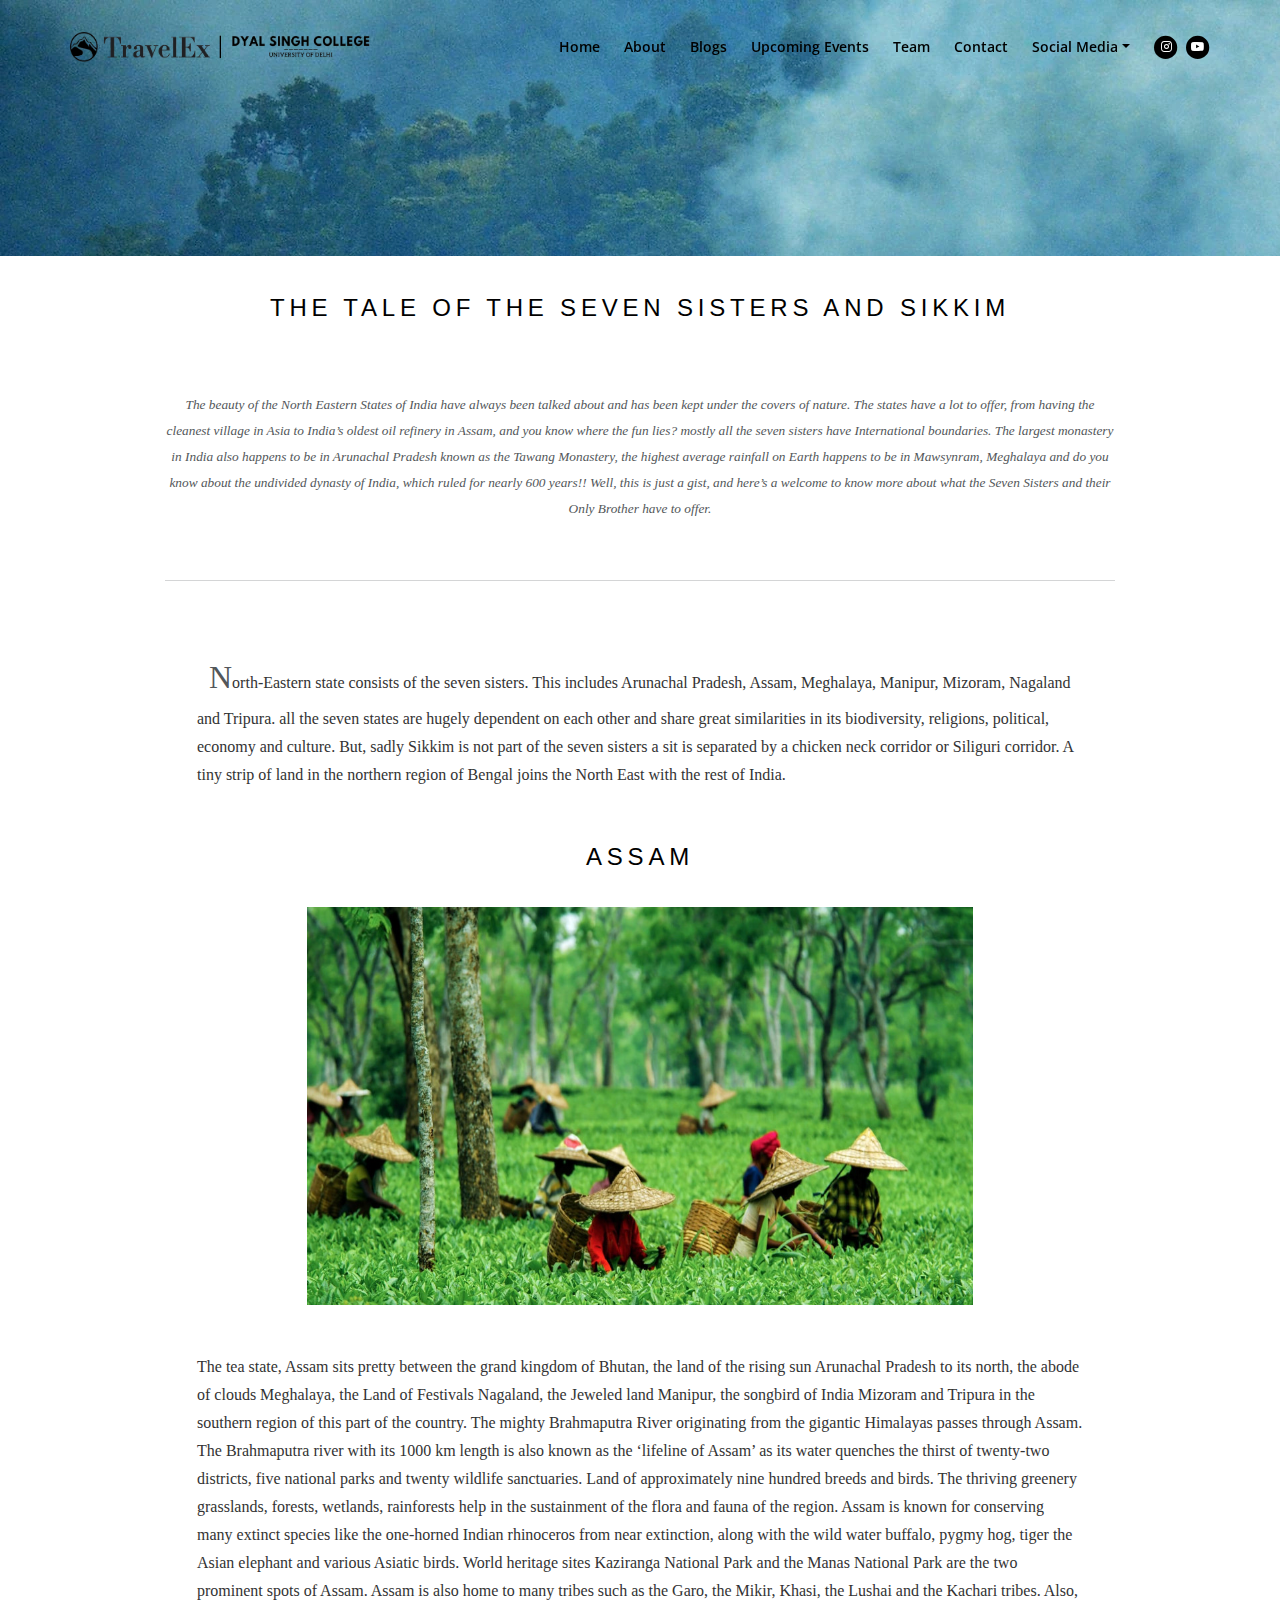
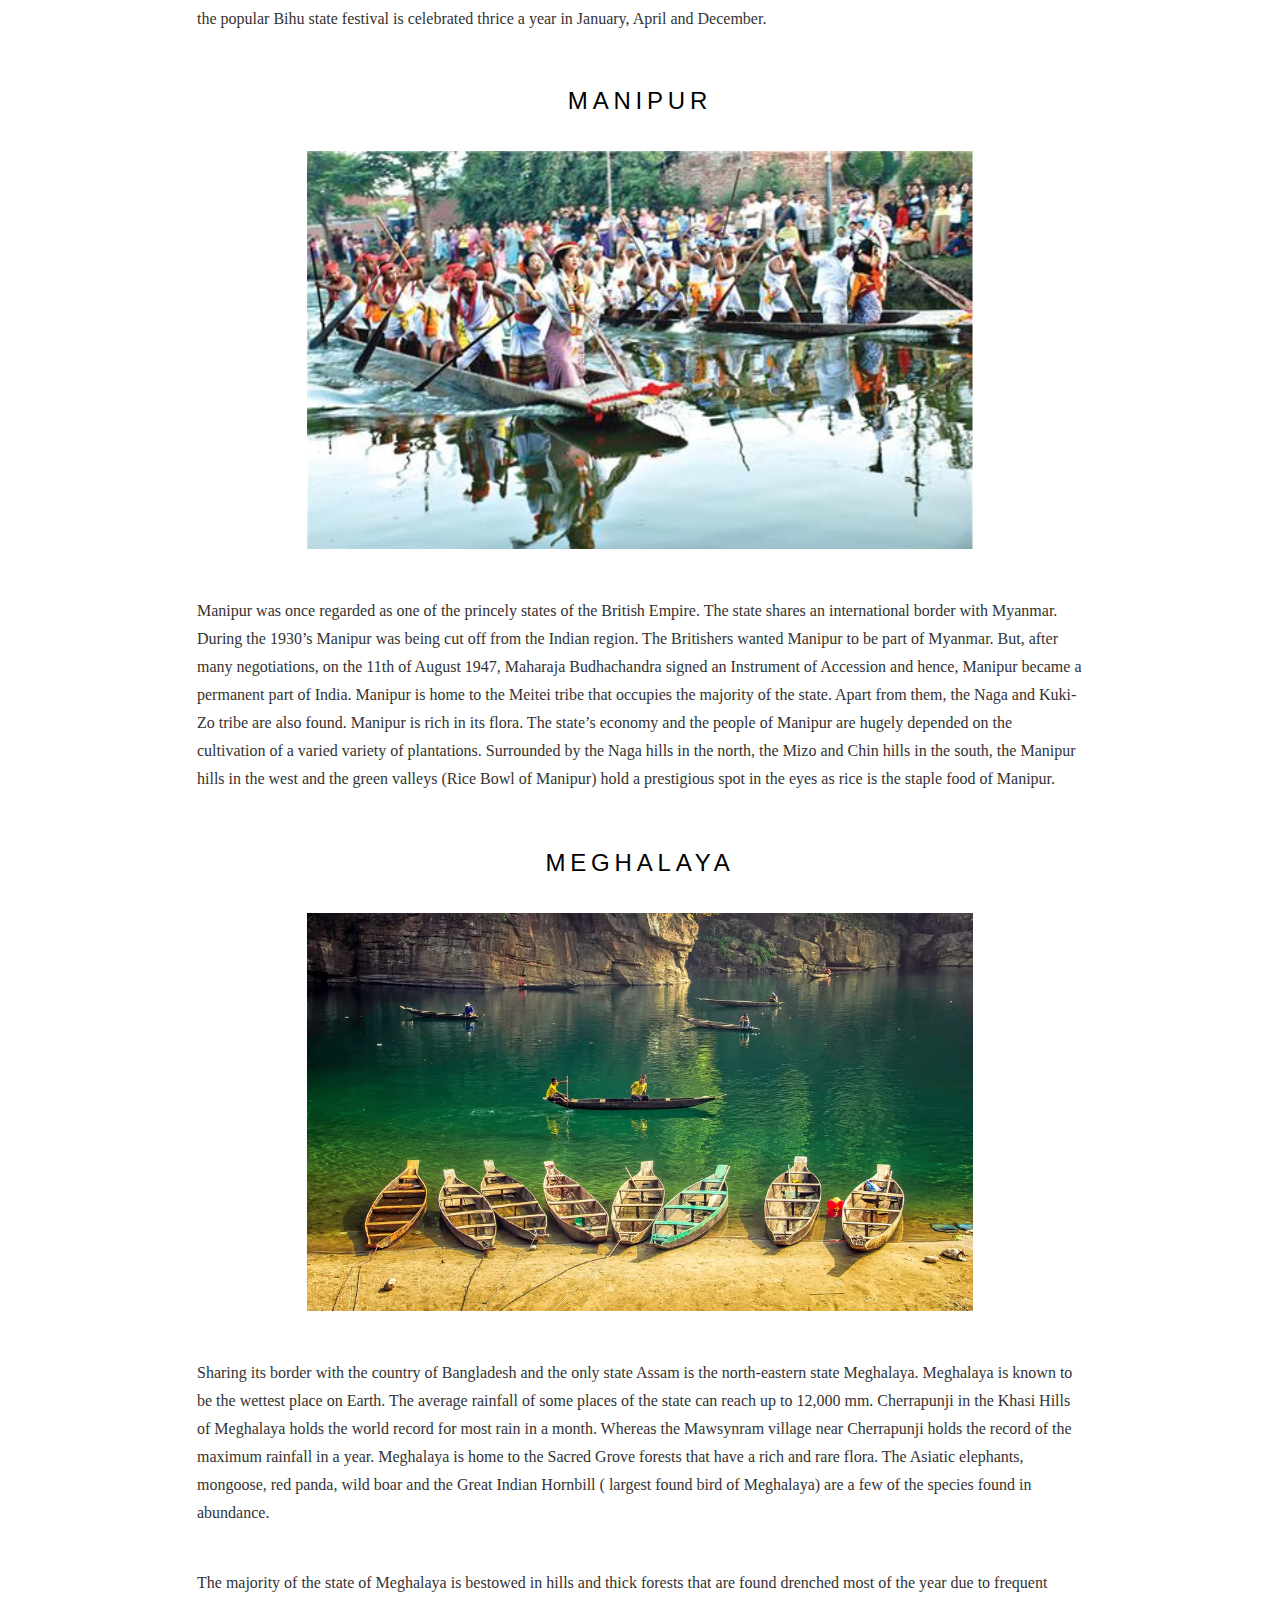
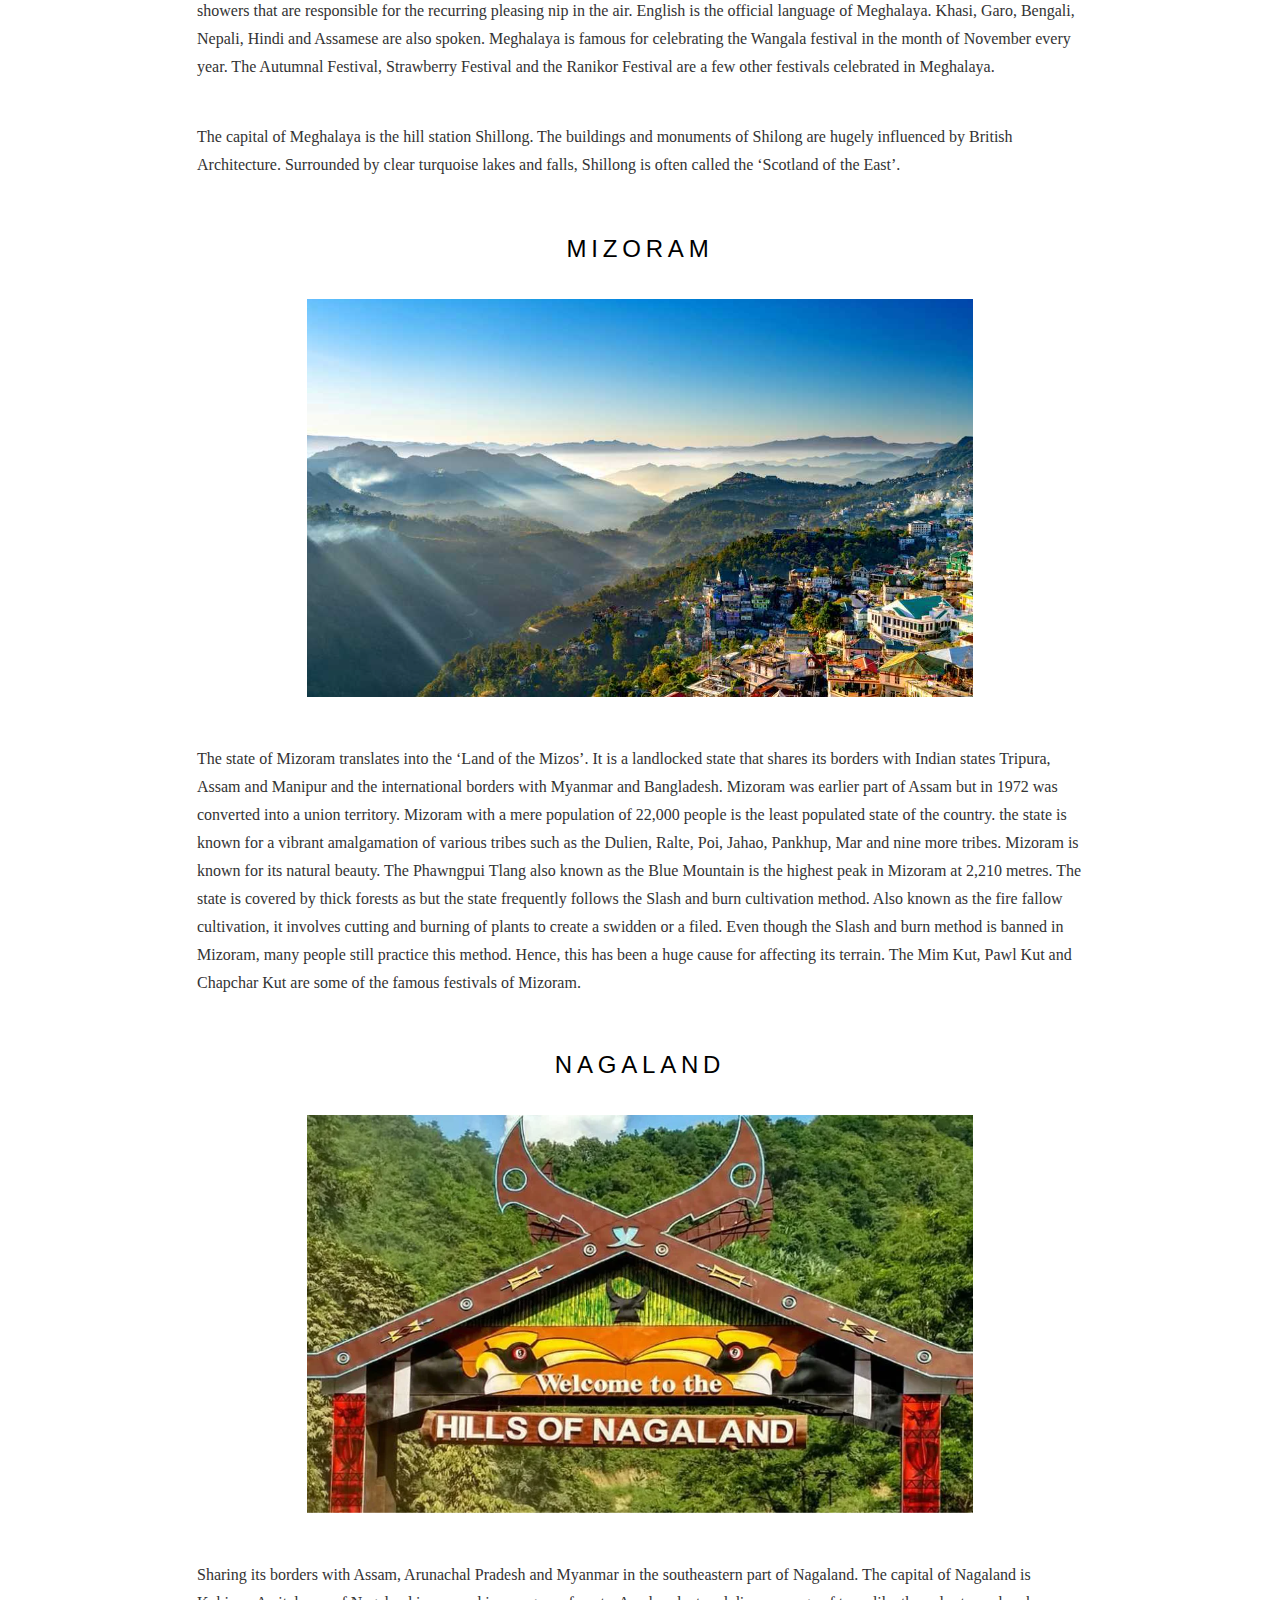
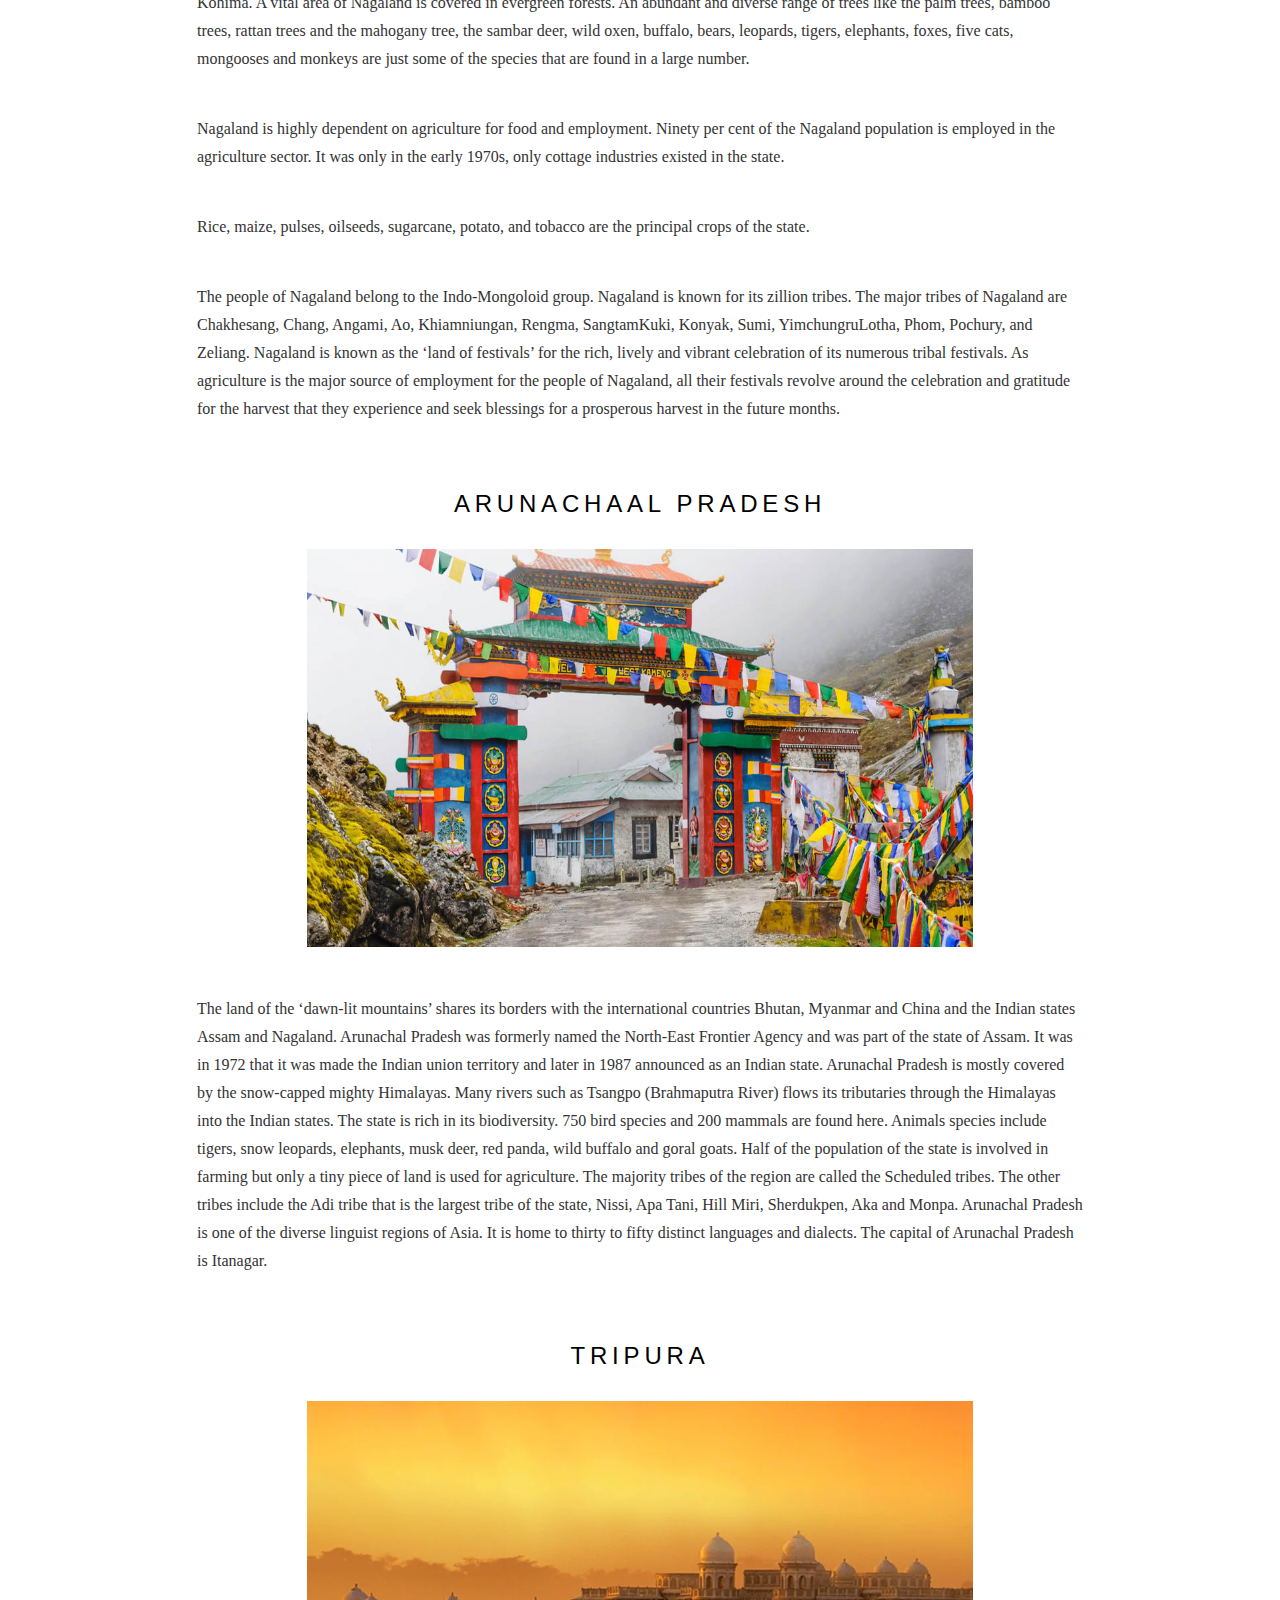
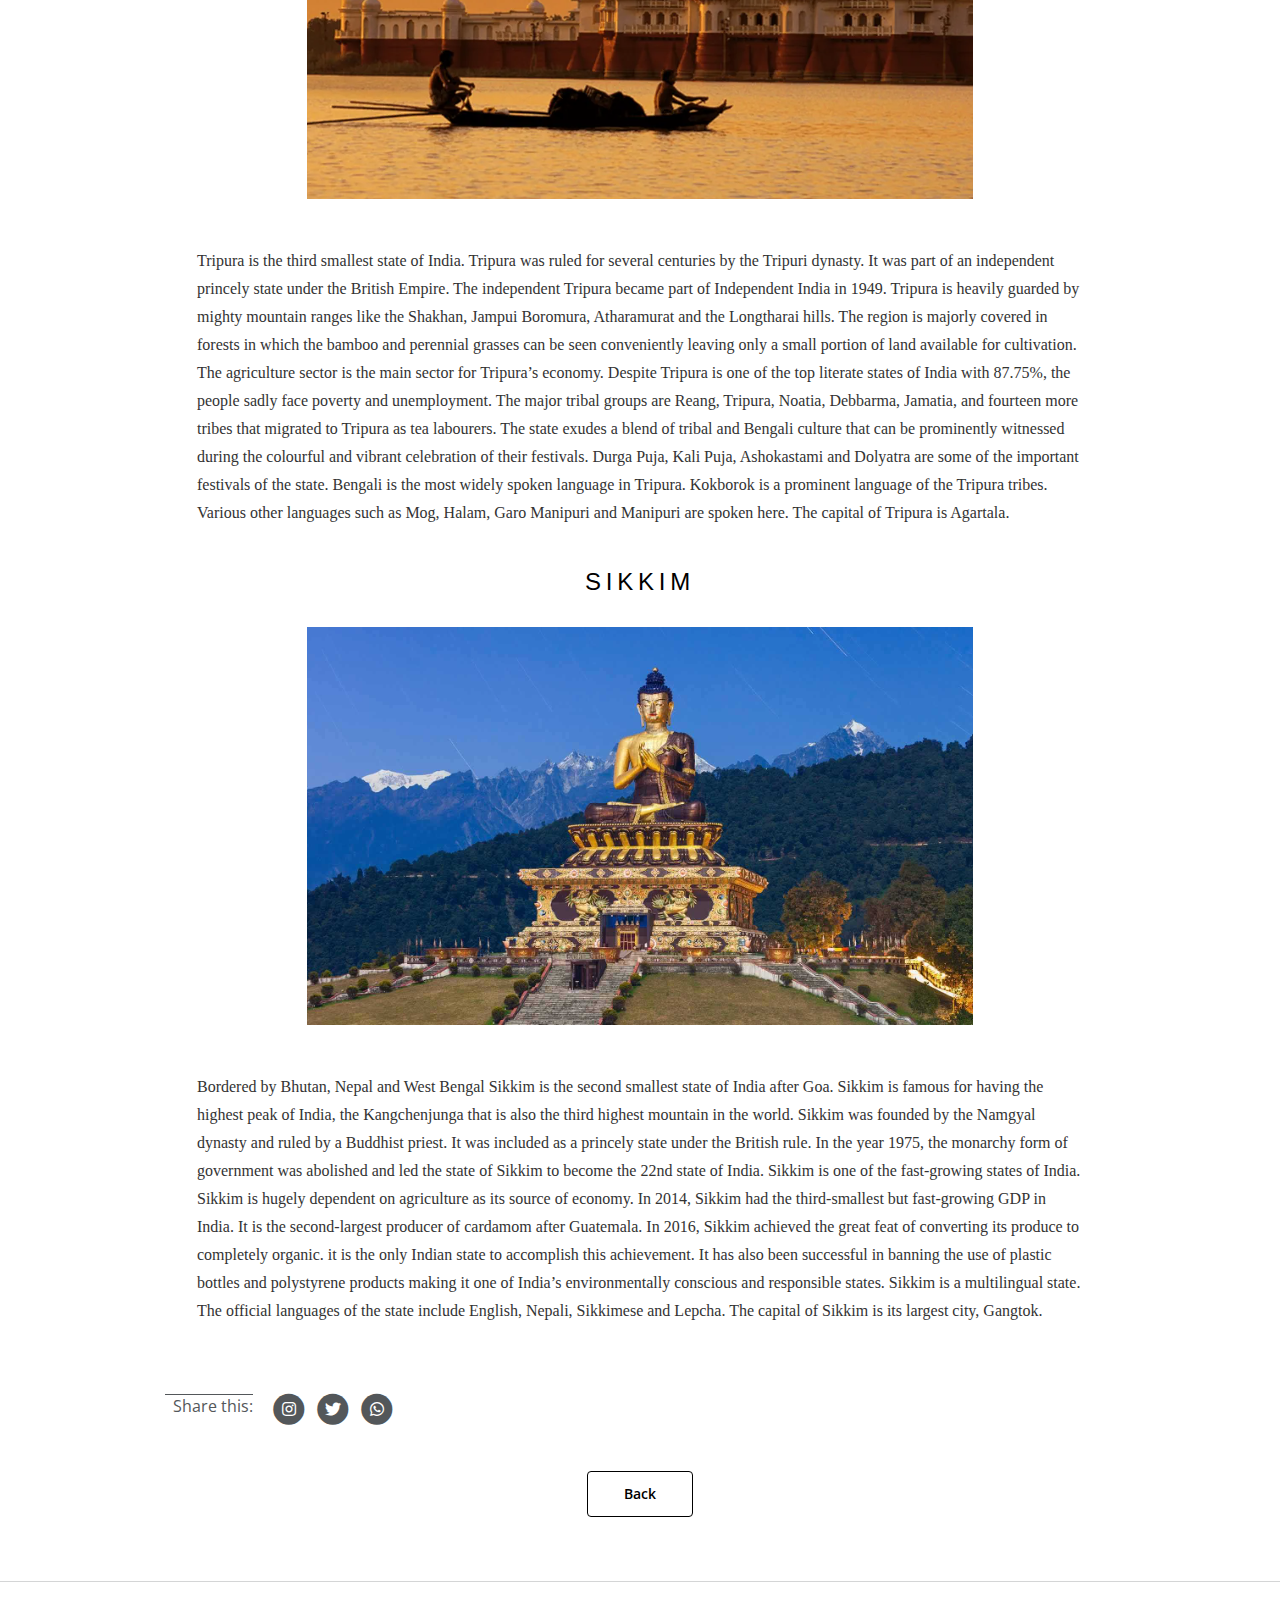
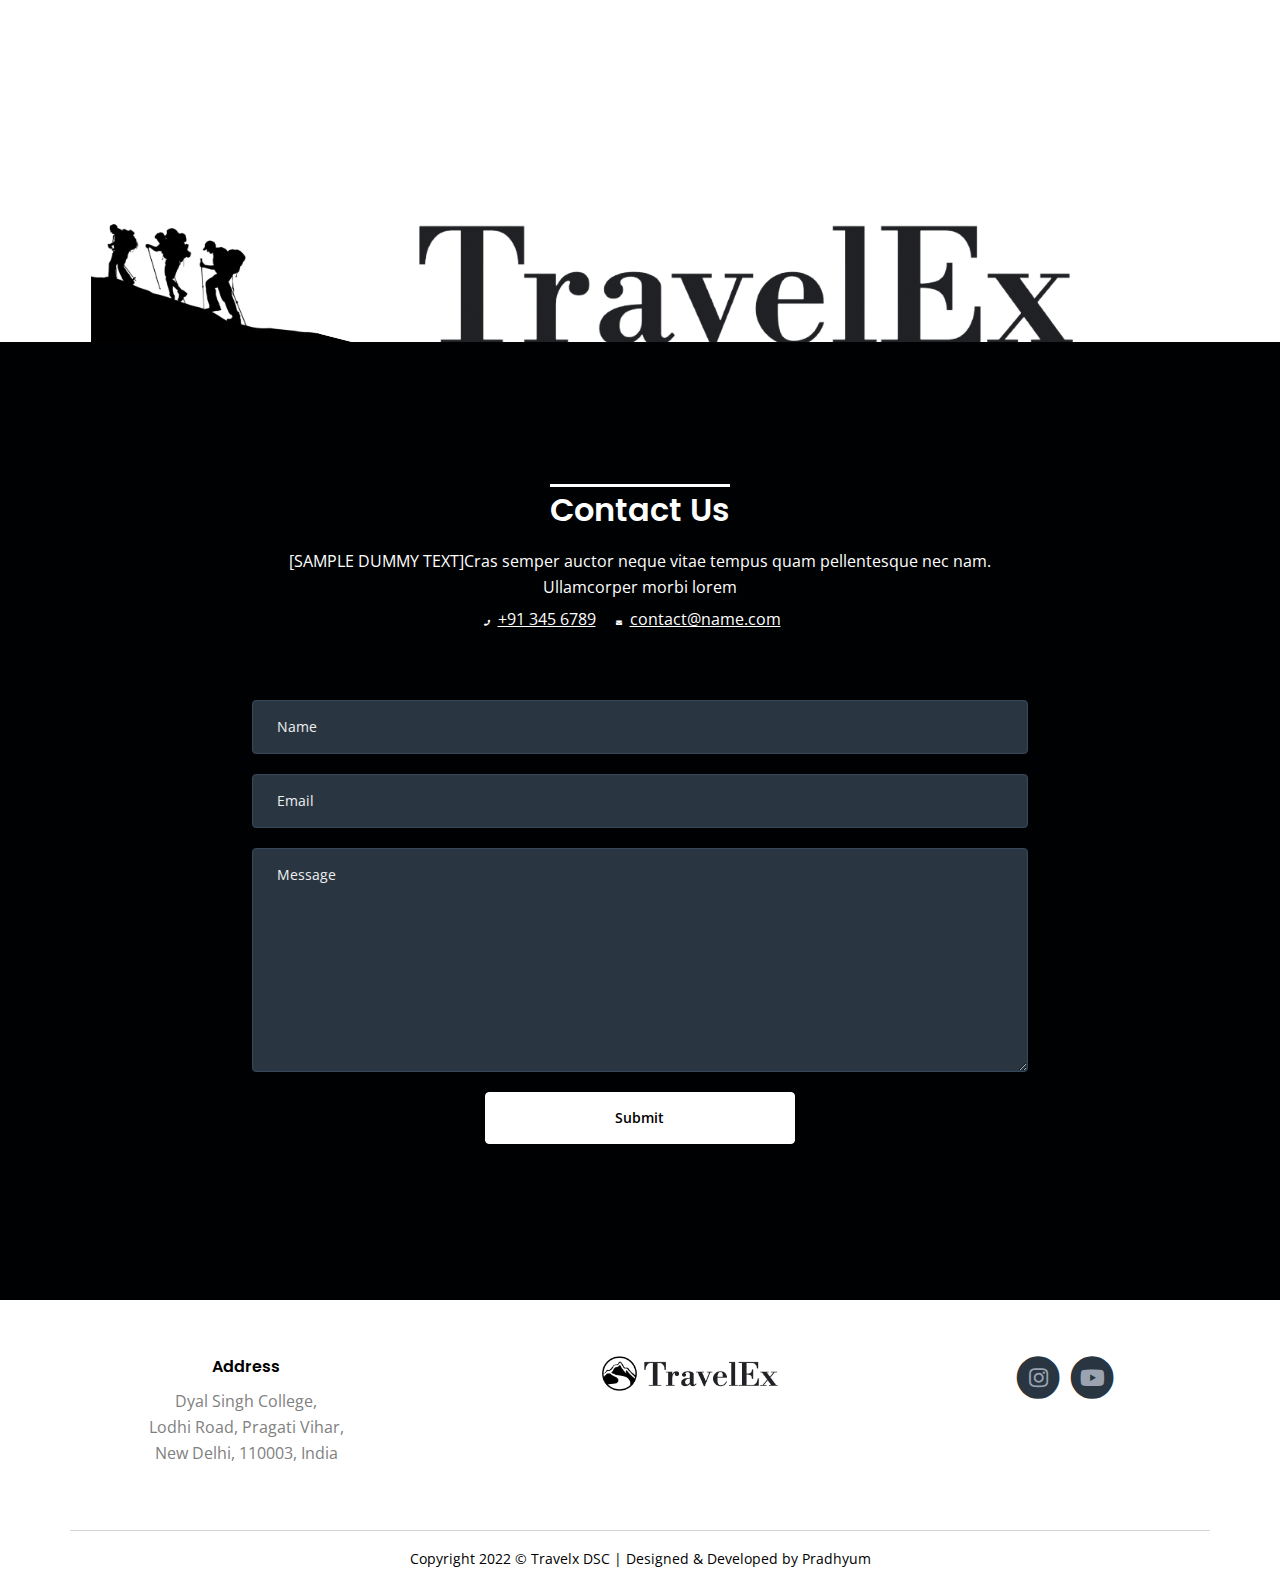
<file: article.html>
<!DOCTYPE html>
<html lang="en">
    <head>
        <meta charset="utf-8">
        <meta name="viewport" content="width=device-width, initial-scale=1, shrink-to-fit=no">
        
        <!-- SEO Meta Tags -->
        <meta name="description" content="Your description">
        <meta name="author" content="Your name">

        <!-- OG Meta Tags to improve the way the post looks when you share the page on Facebook, Twitter, LinkedIn -->
        <meta property="og:site_name" content="" /> <!-- website name -->
        <meta property="og:site" content="" /> <!-- website link -->
        <meta property="og:title" content=""/> <!-- title shown in the actual shared post -->
        <meta property="og:description" content="" /> <!-- description shown in the actual shared post -->
        <meta property="og:image" content="" /> <!-- image link, make sure it's jpg -->
        <meta property="og:url" content="" /> <!-- where do you want your post to link to -->
        <meta name="twitter:card" content="summary_large_image"> <!-- to have large image post format in Twitter -->

        <!-- Webpage Title -->
        <title>Article</title>
        
        <!-- Styles -->
        <link href="https://fonts.googleapis.com/css2?family=Open+Sans:ital,wght@0,400;0,600;0,700;1,400&display=swap" rel="stylesheet">
        <link href="https://fonts.googleapis.com/css2?family=Poppins:wght@600&display=swap" rel="stylesheet">
        <link href="css/main.min.css" rel="stylesheet">
        <link href="css/fontawesome-all.min.css" rel="stylesheet">
        <link href="css/swiper.css" rel="stylesheet">
        <link href="css/styles.css" rel="stylesheet">
        
        <!-- Favicon  -->
        <link rel="icon" href="images/favicon.png">
    </head>
    <body>
        
                 <!-- Navigation -->
        <nav id="navbarExample" class="navbar navbar-expand-lg fixed-top navbar-dark" aria-label="Main navigation">
            <div class="container">

                <!-- Image Logo -->
                <a class="navbar-brand logo-image" href="index.html"><img src="images/logo.png" alt="alternative"></a> 

                <!-- Text Logo - Use this if you don't have a graphic logo -->
                <a class="navbar-brand logo-text" href="index.html"></a>

                <button class="navbar-toggler p-0 border-0" type="button" id="navbarSideCollapse" aria-label="Toggle navigation">
                    <span><img class="navbar-toggler-new" src="images/navbar-toggler.png" alt=""></span>
                </button>

                <div class="navbar-collapse offcanvas-collapse" id="navbarsExampleDefault">
                    <ul class="navbar-nav ms-auto navbar-nav-scroll">
                        <li class="nav-item">
                            <a class="nav-link" href="index.html">Home</a>
                        </li>
                        <li class="nav-item"> 
                            <a class="nav-link" href="#about">About</a>
                        </li>
                        <li class="nav-item">
                            <a class="nav-link" href="#blogs">Blogs</a>
                        </li>
                        <li class="nav-item">
                            <a class="nav-link" href="#upcomingevents">Upcoming Events</a>
                        </li>
                        <li class="nav-item">
                            <a class="nav-link" href="team.html">Team</a>
                        </li>
                        <li class="nav-item">
                            <a class="nav-link" href="#contact">Contact</a>
                        </li>
                        <li class="nav-item dropdown">
                            <a class="nav-link dropdown-toggle" href="#" id="dropdown01" data-bs-toggle="dropdown" aria-expanded="false">Social Media</a>
                            <ul class="dropdown-menu" aria-labelledby="dropdown01">
                                <li><a class="dropdown-item" href="">Instagram</a></li>
                                <li><div class="dropdown-divider"></div></li>
                                <li><a class="dropdown-item" href="">Youtube</a></li>
                            </ul>
                        </li>
                       
                    </ul>
                    <span class="nav-item social-icons">
                        <span class="fa-stack">
                            <a href="#link">
                                <i class="fas fa-circle fa-stack-2x"></i>
                                <i class="fab fa-instagram fa-stack-1x"></i>
                            </a>
                        </span>
                        <span class="fa-stack">
                            <a href="#link">
                                <i class="fas fa-circle fa-stack-2x"></i>
                                <i class="fab fa-youtube fa-stack-1x"></i>
                            </a>
                        </span>
                    </span>
                </div> <!-- end of navbar-collapse -->
            </div> <!-- end of container -->
        </nav> <!-- end of navbar -->
        <!-- end of navigation -->



        <!-- Header -->
        <header class="ex-header" style="background: url(images/assam.png); padding: 8rem;">
            <div class="container">
                <div class="row">
                    <div class="col-xl-10 offset-xl-1">
                    </div> <!-- end of col -->
                </div> <!-- end of row -->
            </div> <!-- end of container -->
        </header> <!-- end of ex-header -->
        <!-- end of header -->


        <!-- Basic -->
        <div class="ex-basic-1 pt-5 pb-5">
            <div class="container">
                <div class="row">
                    <div class="col-lg-12">
                       
                                             
                    </div> <!-- end of col -->
                </div> <!-- end of row -->
            </div> <!-- end of container -->
        </div> <!-- end of ex-basic-1 -->
        <!-- end of basic -->
<br>

        <h1 class="blog_heading">The Tale of the seven sisters and sikkim</h1>
<br>
        <!-- Basic -->
        <div class="ex-basic-1 pt-4">
            <div class="container">
                <div class="row">
                    <div class="col-xl-10 offset-xl-1">
                        <p class="blog_subpara">The beauty of the North Eastern States of India have always been talked about and has been kept under the covers of nature. The states have a lot to offer, from having the cleanest village in Asia to India’s oldest oil refinery in Assam, and you know where the fun lies? mostly all the seven sisters have International boundaries. The largest monastery in India also happens to be in Arunachal Pradesh known as the Tawang Monastery, the highest average rainfall on Earth happens to be in Mawsynram, Meghalaya and do you know about the undivided dynasty of India, which ruled for nearly 600 years!! Well, this is just a gist, and here’s a welcome to know more about what the Seven Sisters and their Only Brother have to offer.</p> <br>
                        <hr>
                        <br> 
                        <br>
                        


                        <p class="blog_para"> &nbsp;&nbsp;&nbsp;<a href="" style="font-size: xx-large; text-decoration: none;">N</a>orth-Eastern state consists of the seven sisters. This includes Arunachal Pradesh, Assam, Meghalaya, Manipur, Mizoram, Nagaland and Tripura. all the seven states are hugely dependent on each other and share great similarities in its biodiversity, religions, political, economy and culture. But, sadly Sikkim is not part of the seven sisters a sit is separated by a chicken neck corridor or Siliguri corridor. A tiny strip of land in the northern region of  Bengal joins the North East with the rest of India.</p>
                        <br>
                        <h1 class="blog_heading">ASSAM</h1>
                        <div class="ex-basic-1 pt-3 pb-5">
                            <div class="container">
                                <div class="row">
                                    <div class="col-xl-10 offset-xl-1">
                                        <img class="img-fluid mb-5" src="images/assaam_subpic.png" alt="alternative" style="display: block;
                                        margin-left: auto;
                                        margin-right: auto;">
                                        </div>
                                        </div>
                                        </div>
                                        </div>
                        <p class="blog_para">The tea state, Assam sits pretty between the grand kingdom of Bhutan, the land of the rising sun Arunachal Pradesh to its north, the abode of clouds Meghalaya, the Land of Festivals Nagaland, the Jeweled land Manipur, the songbird of India Mizoram and Tripura in the southern region of this part of the country. The mighty Brahmaputra River originating from the gigantic Himalayas passes through Assam. The Brahmaputra river with its 1000 km length is also known as the ‘lifeline of Assam’ as its water quenches the thirst of twenty-two districts, five national parks and twenty wildlife sanctuaries. Land of approximately nine hundred breeds and birds. The thriving greenery grasslands, forests, wetlands, rainforests help in the sustainment of the flora and fauna of the region. Assam is known for conserving many extinct species like the one-horned Indian rhinoceros from near extinction, along with the wild water buffalo, pygmy hog, tiger the Asian elephant and various Asiatic birds. World heritage sites Kaziranga National Park and the Manas National Park are the two prominent spots of Assam. Assam is also home to many tribes such as the Garo, the Mikir, Khasi, the Lushai and the Kachari tribes. Also, the popular Bihu state festival is celebrated thrice a year in January, April and December.</p>
                        <br>
                        <h1 class="blog_heading">MANIPUR</h1>
                        <div class="ex-basic-1 pt-3 pb-5">
                            <div class="container">
                                <div class="row">
                                    <div class="col-xl-10 offset-xl-1">
                                        <img class="img-fluid mb-5" src="images/manipur_subpic.png" alt="alternative" style="display: block;
                                        margin-left: auto;
                                        margin-right: auto;">
                                        </div>
                                        </div>
                                        </div>
                                        </div>
                        <p class="blog_para">Manipur was once regarded as one of the princely states of the British Empire. The state shares an international border with Myanmar. During the 1930’s Manipur was being cut off from the Indian region. The Britishers wanted Manipur to be part of Myanmar. But, after many negotiations, on the 11th of August 1947, Maharaja Budhachandra signed an Instrument of Accession and hence, Manipur became a permanent part of India. Manipur is home to the Meitei tribe that occupies the majority of the state. Apart from them, the Naga and Kuki-Zo tribe are also found. Manipur is rich in its flora. The state’s economy and the people of Manipur are hugely depended on the cultivation of a varied variety of plantations. Surrounded by the Naga hills in the north, the Mizo and Chin hills in the south, the Manipur hills in the west and the green valleys (Rice Bowl of Manipur) hold a prestigious spot in the eyes as rice is the staple food of Manipur.
                            <br>
                           <br> <h1 class="blog_heading">MEGHALAYA</h1>
                           <div class="ex-basic-1 pt-3 pb-5">
                            <div class="container">
                                <div class="row">
                                    <div class="col-xl-10 offset-xl-1">
                                        <img class="img-fluid mb-5" src="images/mehalaya_subpic.png" alt="alternative" style="display: block;
                                        margin-left: auto;
                                        margin-right: auto;">
                                        </div>
                                        </div>
                                        </div>
                                        </div>
                            <p class="blog_para">Sharing its border with the country of Bangladesh and the only state Assam is the north-eastern state Meghalaya. Meghalaya is known to be the wettest place on Earth. The average rainfall of some places of the state can reach up to 12,000 mm. Cherrapunji in the Khasi Hills of Meghalaya holds the world record for most rain in a month. Whereas the Mawsynram village near Cherrapunji holds the record of the maximum rainfall in a year.  Meghalaya is home to the Sacred Grove forests that have a rich and rare flora. The Asiatic elephants, mongoose, red panda, wild boar and the Great Indian Hornbill ( largest found bird of Meghalaya) are a few of the species found in abundance.</p> <br>
                            <p class="blog_para">The majority of the state of Meghalaya is bestowed in hills and thick forests that are found drenched most of the year due to frequent showers that are responsible for the recurring pleasing nip in the air. English is the official language of Meghalaya. Khasi, Garo, Bengali, Nepali, Hindi and Assamese are also spoken. Meghalaya is famous for celebrating the Wangala festival in the month of November every year.  The Autumnal Festival, Strawberry Festival and the Ranikor Festival are a few other festivals celebrated in Meghalaya.</p> <br>
                            <p class="blog_para">The capital of Meghalaya is the hill station Shillong. The buildings and monuments of Shilong are hugely influenced by British Architecture. Surrounded by clear turquoise lakes and falls, Shillong is often called the ‘Scotland of the East’.
                           <br> <br><h1 class="blog_heading">MIZORAM</h1>
                           <div class="ex-basic-1 pt-3 pb-5">
                            <div class="container">
                                <div class="row">
                                    <div class="col-xl-10 offset-xl-1">
                                        <img class="img-fluid mb-5" src="images/mizoraam_subpic.png" alt="alternative" style="display: block;
                                        margin-left: auto;
                                        margin-right: auto;">
                                        </div>
                                        </div>
                                        </div>
                                        </div>
                            <p class="blog_para">The state of Mizoram translates into the ‘Land of the Mizos’. It is a landlocked state that shares its borders with Indian states Tripura, Assam and Manipur and the international borders with Myanmar and Bangladesh. Mizoram was earlier part of Assam but in 1972 was converted into a union territory. Mizoram with a mere population of 22,000 people is the least populated state of the country. the state is known for a vibrant amalgamation of various tribes such as the Dulien, Ralte, Poi, Jahao, Pankhup, Mar and nine more tribes. Mizoram is known for its natural beauty. The Phawngpui Tlang also known as the Blue Mountain is the highest peak in Mizoram at 2,210 metres. The state is covered by thick forests as but the state frequently follows the Slash and burn cultivation method. Also known as the fire fallow cultivation, it involves cutting and burning of plants to create a swidden or a filed. Even though the Slash and burn method is banned in Mizoram, many people still practice this method. Hence, this has been a huge cause for affecting its terrain. The Mim Kut, Pawl Kut and Chapchar Kut are some of the famous festivals of Mizoram.</p> <br>
                             <h1 class="blog_heading">NAGALAND</h1>
                             <div class="ex-basic-1 pt-3 pb-5">
                                <div class="container">
                                    <div class="row">
                                        <div class="col-xl-10 offset-xl-1">
                                            <img class="img-fluid mb-5" src="images/nagaland_subpic.png" alt="alternative" style="display: block;
                                            margin-left: auto;
                                            margin-right: auto;">
                                            </div>
                                            </div>
                                            </div>
                                            </div>
                                <P class="blog_para">Sharing its borders with Assam, Arunachal Pradesh and Myanmar in the southeastern part of Nagaland. The capital of Nagaland is Kohima. A vital area of Nagaland is covered in evergreen forests. An abundant and diverse range of trees like the palm trees, bamboo trees, rattan trees and the mahogany tree, the sambar deer, wild oxen, buffalo, bears, leopards, tigers, elephants, foxes, five cats, mongooses and monkeys are just some of the species that are found in a large number.</P> <br>
                                <p class="blog_para">Nagaland is highly dependent on agriculture for food and employment. Ninety per cent of the Nagaland population is employed in the agriculture sector. It was only in the early 1970s, only cottage industries existed in the state.</p> <br>
                                <p class="blog_para">Rice, maize, pulses, oilseeds, sugarcane, potato, and tobacco are the principal crops of the state.</p> <br>
                                <p class="blog_para">The people of Nagaland belong to the Indo-Mongoloid group. Nagaland is known for its zillion tribes. The major tribes of Nagaland are Chakhesang, Chang, Angami, Ao, Khiamniungan, Rengma, SangtamKuki, Konyak, Sumi, YimchungruLotha, Phom, Pochury, and Zeliang. Nagaland is known as the ‘land of festivals’ for the rich, lively and vibrant celebration of its numerous tribal festivals. As agriculture is the major source of employment for the people of Nagaland, all their festivals revolve around the celebration and gratitude for the harvest that they experience and seek blessings for a prosperous harvest in the future months.</p> <br>
                                <br><p class="blog_heading">ARUNACHAAL PRADESH</p>
                                <div class="ex-basic-1 pt-3 pb-5">
                                    <div class="container">
                                        <div class="row">
                                            <div class="col-xl-10 offset-xl-1">
                                                <img class="img-fluid mb-5" src="images/arunachal_subpic.png" alt="alternative" style="display: block;
                                                margin-left: auto;
                                                margin-right: auto;">
                                                </div>
                                                </div>
                                                </div>
                                                </div>
                                <P class="blog_para">The land of the ‘dawn-lit mountains’ shares its borders with the international countries Bhutan, Myanmar and China and the Indian states Assam and Nagaland. Arunachal Pradesh was formerly named the North-East Frontier Agency and was part of the state of Assam. It was in 1972 that it was made the Indian union territory and later in 1987 announced as an Indian state. Arunachal Pradesh is mostly covered by the snow-capped mighty Himalayas. Many rivers such as Tsangpo (Brahmaputra River) flows its tributaries through the Himalayas into the Indian states. The state is rich in its biodiversity. 750 bird species and 200 mammals are found here. Animals species include tigers, snow leopards, elephants, musk deer, red panda, wild buffalo and goral goats. Half of the population of the state is involved in farming but only a tiny piece of land is used for agriculture. The majority tribes of the region are called the Scheduled tribes. The other tribes include the Adi tribe that is the largest tribe of the state, Nissi, Apa Tani, Hill Miri, Sherdukpen, Aka and Monpa. Arunachal Pradesh is one of the diverse linguist regions of Asia. It is home to thirty to fifty distinct languages and dialects. The capital of Arunachal Pradesh is Itanagar.</P> <br>
                                <br><p class="blog_heading">TRIPURA</p>
                                <div class="ex-basic-1 pt-3 pb-5">
                                    <div class="container">
                                        <div class="row">
                                            <div class="col-xl-10 offset-xl-1">
                                                <img class="img-fluid mb-5" src="images/tripura-subpic.png" alt="alternative" style="display: block;
                                                margin-left: auto;
                                                margin-right: auto;">
                                                </div>
                                                </div>
                                                </div>
                                                </div>
                                <p class="blog_para">Tripura is the third smallest state of India. Tripura was ruled for several centuries by the Tripuri dynasty. It was part of an independent princely state under the British Empire. The independent Tripura became part of Independent India in 1949. Tripura is heavily guarded by mighty mountain ranges like the Shakhan, Jampui Boromura, Atharamurat and the Longtharai hills. The region is majorly covered in forests in which the bamboo and perennial grasses can be seen conveniently leaving only a small portion of land available for cultivation. The agriculture sector is the main sector for Tripura’s economy. Despite Tripura is one of the top literate states of India with 87.75%, the people sadly face poverty and unemployment. The major tribal groups are Reang, Tripura, Noatia, Debbarma, Jamatia, and fourteen more tribes that migrated to Tripura as tea labourers. The state exudes a blend of tribal and Bengali culture that can be prominently witnessed during the colourful and vibrant celebration of their festivals. Durga Puja, Kali Puja, Ashokastami and Dolyatra are some of the important festivals of the state. Bengali is the most widely spoken language in Tripura. Kokborok is a prominent language of the Tripura tribes. Various other languages such as Mog, Halam, Garo  Manipuri and Manipuri are spoken here. The capital of Tripura is Agartala. </p>
                                <br><p class="blog_heading">SIKKIM</p>
                                <div class="ex-basic-1 pt-3 pb-5">
                                    <div class="container">
                                        <div class="row">
                                            <div class="col-xl-10 offset-xl-1">
                                                <img class="img-fluid mb-5" src="images/sikkim_subpic.png" alt="alternative" style="display: block;
                                                margin-left: auto;
                                                margin-right: auto;">
                                                </div>
                                                </div>
                                                </div>
                                                </div>
                                <p class="blog_para">Bordered by Bhutan, Nepal and West Bengal Sikkim is the second smallest state of India after Goa. Sikkim is famous for having the highest peak of India, the Kangchenjunga that is also the third highest mountain in the world. Sikkim was founded by the Namgyal dynasty and ruled by a Buddhist priest. It was included as a princely state under the British rule. In the year 1975, the monarchy form of government was abolished and led the state of Sikkim to become the 22nd state of India. Sikkim is one of the fast-growing states of India. Sikkim is hugely dependent on agriculture as its source of economy. In 2014, Sikkim had the third-smallest but fast-growing GDP in India. It is the second-largest producer of cardamom after Guatemala. In 2016, Sikkim achieved the great feat of converting its produce to completely organic. it is the only Indian state to accomplish this achievement. It has also been successful in banning the use of plastic bottles and polystyrene products making it one of India’s environmentally conscious and responsible states. Sikkim is a multilingual state. The official languages of the state include English, Nepali, Sikkimese and Lepcha. The capital of Sikkim is its largest city, Gangtok.</p>
<br>
<br>


                                


                       

        
        
<div style="display: inline-flex;">
      <div>
      <p style="text-decoration: overline; padding-right: 1rem;">&nbsp;&nbsp;Share this: </p>  
      </div> 


                        <br>
                        <br>
                        <br>

                        <div>
                        <span class="nav-item social-icons">
                            <span class="fa-stack">
                                <a href="#link">
                                    <i class="fas fa-circle fa-stack-2x"></i>
                                    <i style="color: white;" class="fab fa-instagram fa-stack-1x"></i>
                                </a>
                            </span>
                            <span class="fa-stack">
                                <a href="#link">
                                    <i class="fas fa-circle fa-stack-2x"></i>
                                    <i style="color: white;" class="fab fa-twitter fa-stack-1x"></i>
                                </a>
                            </span>
                            <span class="fa-stack">
                                <a href="#link">
                                    <i class="fas fa-circle fa-stack-2x"></i>
                                    <i style="color: white;" class="fab fa-whatsapp fa-stack-1x"></i>
                                </a>
                            </span>
                        <br>
                        <br>
                        </div>
                       
                    </div> <!-- end of col -->
                </div> <!-- end of row -->
            </div> <!-- end of container -->
        </div> <!-- end of ex-basic-1 -->
        <!-- end of basic -->

<center>
<a style="color: black;" class="btn-solid-reg mb-5" href="index.html">Back</a> </center>
<hr>



 
        <!-- Testimonials -->
        <div class="slider-1" style="padding-top: 14rem;">
            <img class="text-decoration img-fluid" src="images/testimonials-decoration.png" alt="alternative" style="padding-top: 0rem;">
            <div class="container">
                <div class="row">
                    <div class="col-lg-12">

                        <!-- Card Slider -->
                        <div class="slider-container">
                            <div class="swiper-container card-slider">
                                <div class="swiper-wrapper">
                                    
                                
            
                                </div> <!-- end of swiper-wrapper -->
            
                               
            
                            </div> <!-- end of swiper-container -->
                        </div> <!-- end of slider-container -->
                        <!-- end of card slider -->

                    </div> <!-- end of col -->
                </div> <!-- end of row -->
            </div> <!-- end of container -->
        </div> <!-- end of slider-1 -->
        <!-- end of testimonials -->



 <!-- Contact -->
 <div id="contact" class="form-1">
    <div class="container">
        <div class="row">
            <div class="col-lg-12">
                <h2 class="h2-heading" style="text-decoration: overline;">Contact Us</h2>
                <p class="p-heading">[SAMPLE DUMMY TEXT]Cras semper auctor neque vitae tempus quam pellentesque nec nam. Ullamcorper morbi lorem</p>
                <ul class="list-unstyled li-space-lg">
                    <li><i class="fas fa-phone"></i> &nbsp;<a href="tel:00123456789">+91 345 6789</a></li>
                    <li><i class="fas fa-envelope"></i> &nbsp;<a href="mailto:contact@name.com">contact@name.com</a></li>
                </ul>
            </div> <!-- end of col -->
        </div> <!-- end of row -->
        <div class="row">
            <div class="col-lg-10 offset-lg-1">
                        
                        <!-- Contact Form -->
                        <form>
                            <div class="form-group">
                                <input type="text" class="form-control-input" placeholder="Name" required>
                            </div>
                            <div class="form-group">
                                <input type="email" class="form-control-input" placeholder="Email" required>
                            </div>
                            <div class="form-group">
                                <textarea class="form-control-textarea" placeholder="Message" required></textarea>
                            </div>
                            <div class="form-group">
                                <button type="submit" class="form-control-submit-button">Submit</button>
                            </div>
                        </form>
                        <!-- end of contact form -->

                    </div> <!-- end of col -->
                </div> <!-- end of row -->
            </div> <!-- end of container -->
        </div> <!-- end of form-1 -->
        <!-- end of contact -->


        <!-- Footer -->
        <div class="footer">
            <div class="container">
                <div class="row">
                    <div class="col-lg-12">
                        <div class="footer-col first">
                            <center>
                            <h6 style="color: #000000;">Address</h6>
                            <p style="color: grey;">Dyal Singh College, <br>
                                Lodhi Road, Pragati Vihar, <br>
                                New Delhi, 110003, India</p>
                            </center>
                        </div> <!-- end of footer-col -->
                        <div class="footer-col second">
                            <center>   <img src="images/logo1.png" alt="" style="width: 12rem;padding-left: 1rem;"> </center> 
                            </div> <!-- end of footer-col -->
                        <div class="footer-col third">
                            <center>
                            <span class="fa-stack">
                                <a href="#link">
                                    <i class="fas fa-circle fa-stack-2x"></i>
                                    <i class="fab fa-instagram fa-stack-1x"></i>
                                </a>
                            </span>
                            <span class="fa-stack">
                                <a href="#link">
                                    <i class="fas fa-circle fa-stack-2x"></i>
                                    <i class="fab fa-youtube fa-stack-1x"></i>
                                </a>
                            </span>
                        </center>
                        </div> <!-- end of footer-col -->
                       
                       

                        
                        
                    </div> <!-- end of col -->
                </div> <!-- end of row -->
            </div> <!-- end of container -->
        </div> <!-- end of footer -->  
        <!-- end of footer -->











        <!-- Footer -->
        <!-- <div class="footer">
            <div class="container">
                <div class="row">
                    <div class="col-lg-12">
                        <div class="footer-col first">
                            <h6 style="color: #000000;">Links</h6>
<ul>
    <li style="color: grey;">About Us</li>
    <li style="color: grey;">Blogs</li>
    <li style="color: grey;">Upcoming Events</li>
    <li style="color: grey;">Team</li>
    <li style="color: grey;">Contact</li>
</ul>    
                    </div> 
                  <center> <div class="footer-col second">
 <img src="images/logo1.png" alt="" style="width: 16rem;margin: auto;">  </div>

<div class="footer-col third">            
    <h6 style="color: #000000;">Address</h6>
    <p style="color: grey;">Dyal Singh College, <br>
        Lodhi Road, Pragati Vihar, <br>
        New Delhi, 110003, India</p>
</div>  -->

                       
                       
                    </div> <!-- end of col -->
                </div> <!-- end of row -->
            </div> <!-- end of container -->
        </div> <!-- end of footer -->  
        <!-- end of footer -->
            
        

                    
<!--This is commenting in the form of common in the infrastructure  -->
        <!-- Copyright -->
        <div class="copyright">
            <div class="container">
                <div class="row">
                    <div class="col-lg-12">
                        <hr>
                                                <p class="p-small">Copyright 2022 © Travelx DSC | Designed & Developed by <a href="https://www.instagram.com/threeamsnac/">Pradhyum</a></p>

                    </div> <!-- end of col -->
                </div> <!-- enf of row -->
            </div> <!-- end of container -->
        </div> <!-- end of copyright --> 
        <!-- end of copyright -->

        <!-- Back To Top Button -->
        <button onclick="topFunction()" id="myBtn">
            <img src="images/up-arrow.png" alt="alternative">
        </button>
        <!-- end of back to top button -->
            
        <!-- Scripts -->
        <script src="js/bootstrap.min.js"></script> <!-- Bootstrap framework -->
        <script src="js/swiper.min.js"></script> <!-- Swiper for image and text sliders -->
        <script src="js/purecounter.min.js"></script> <!-- Purecounter counter for statistics numbers -->
        <script src="js/isotope.pkgd.min.js"></script> <!-- Isotope for filter -->
        <script src="js/scripts.js"></script> <!-- Custom scripts -->
    </body>
</html>
</file>
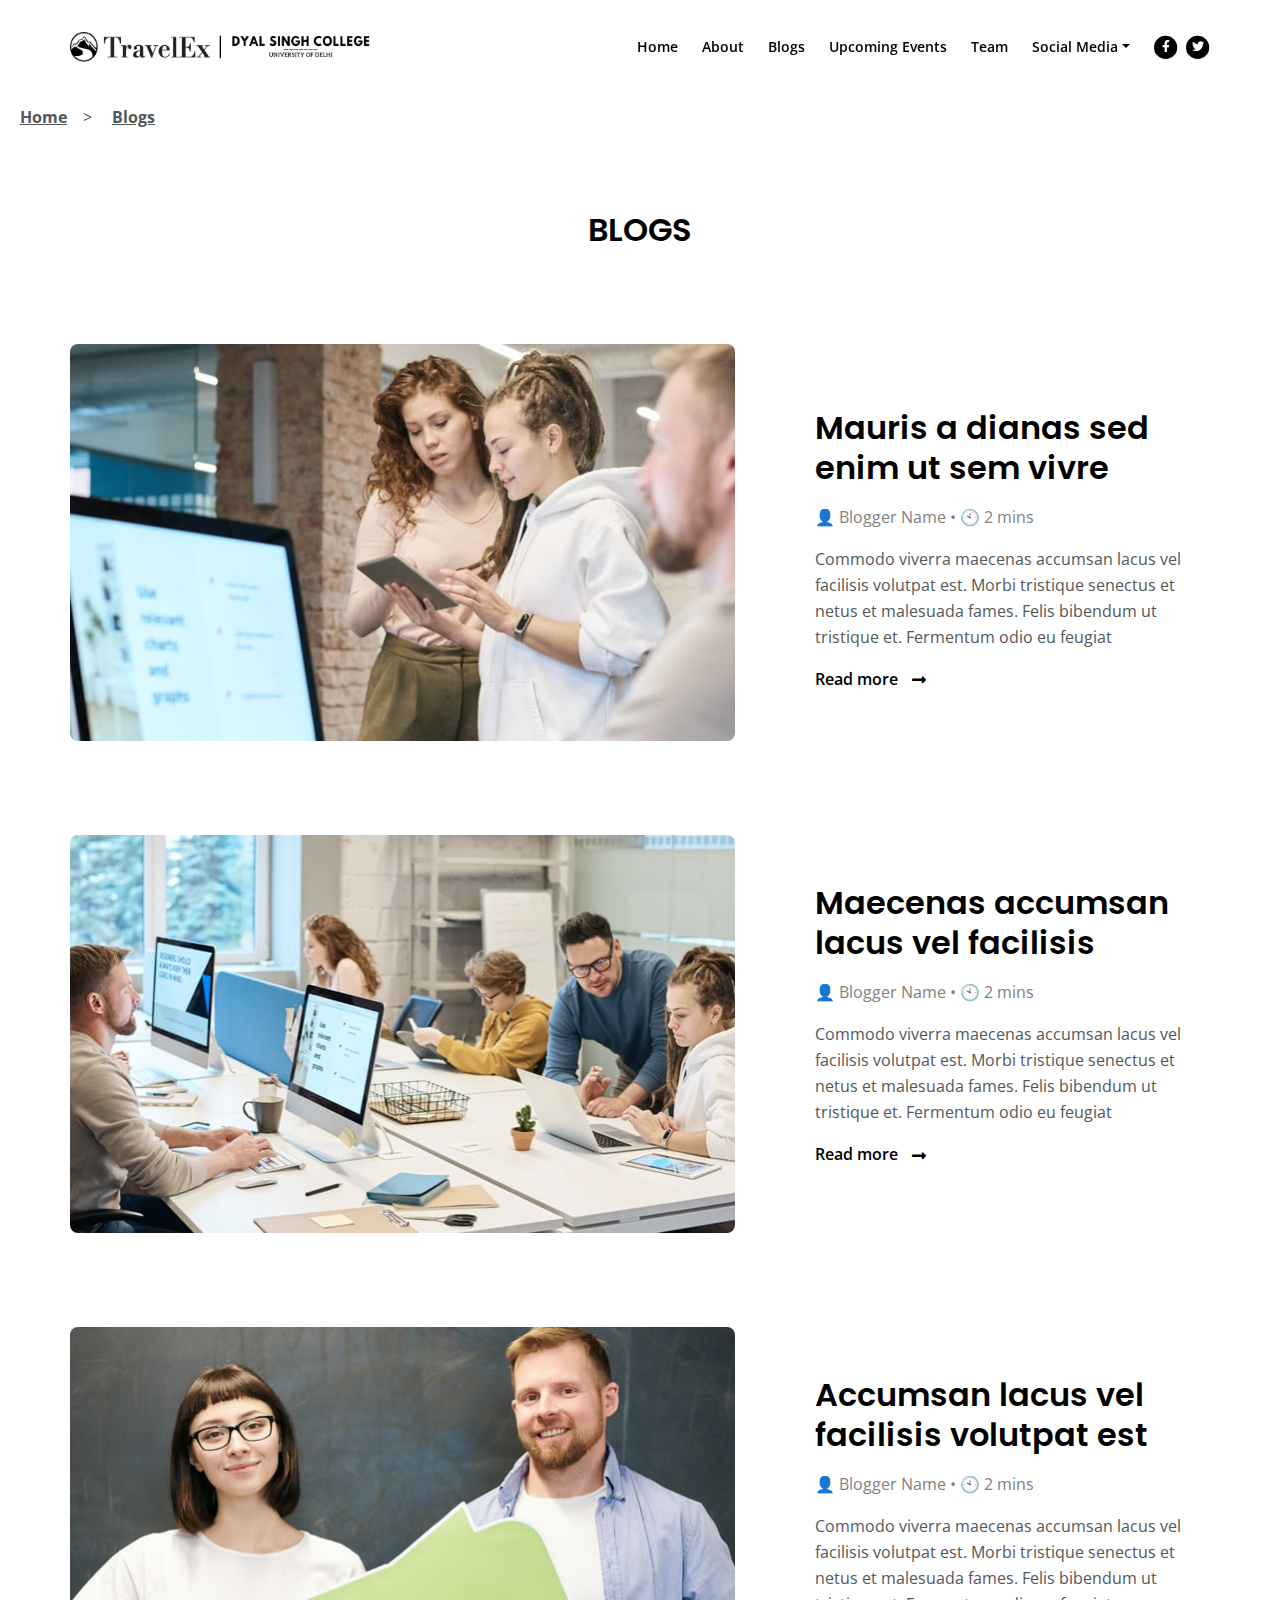
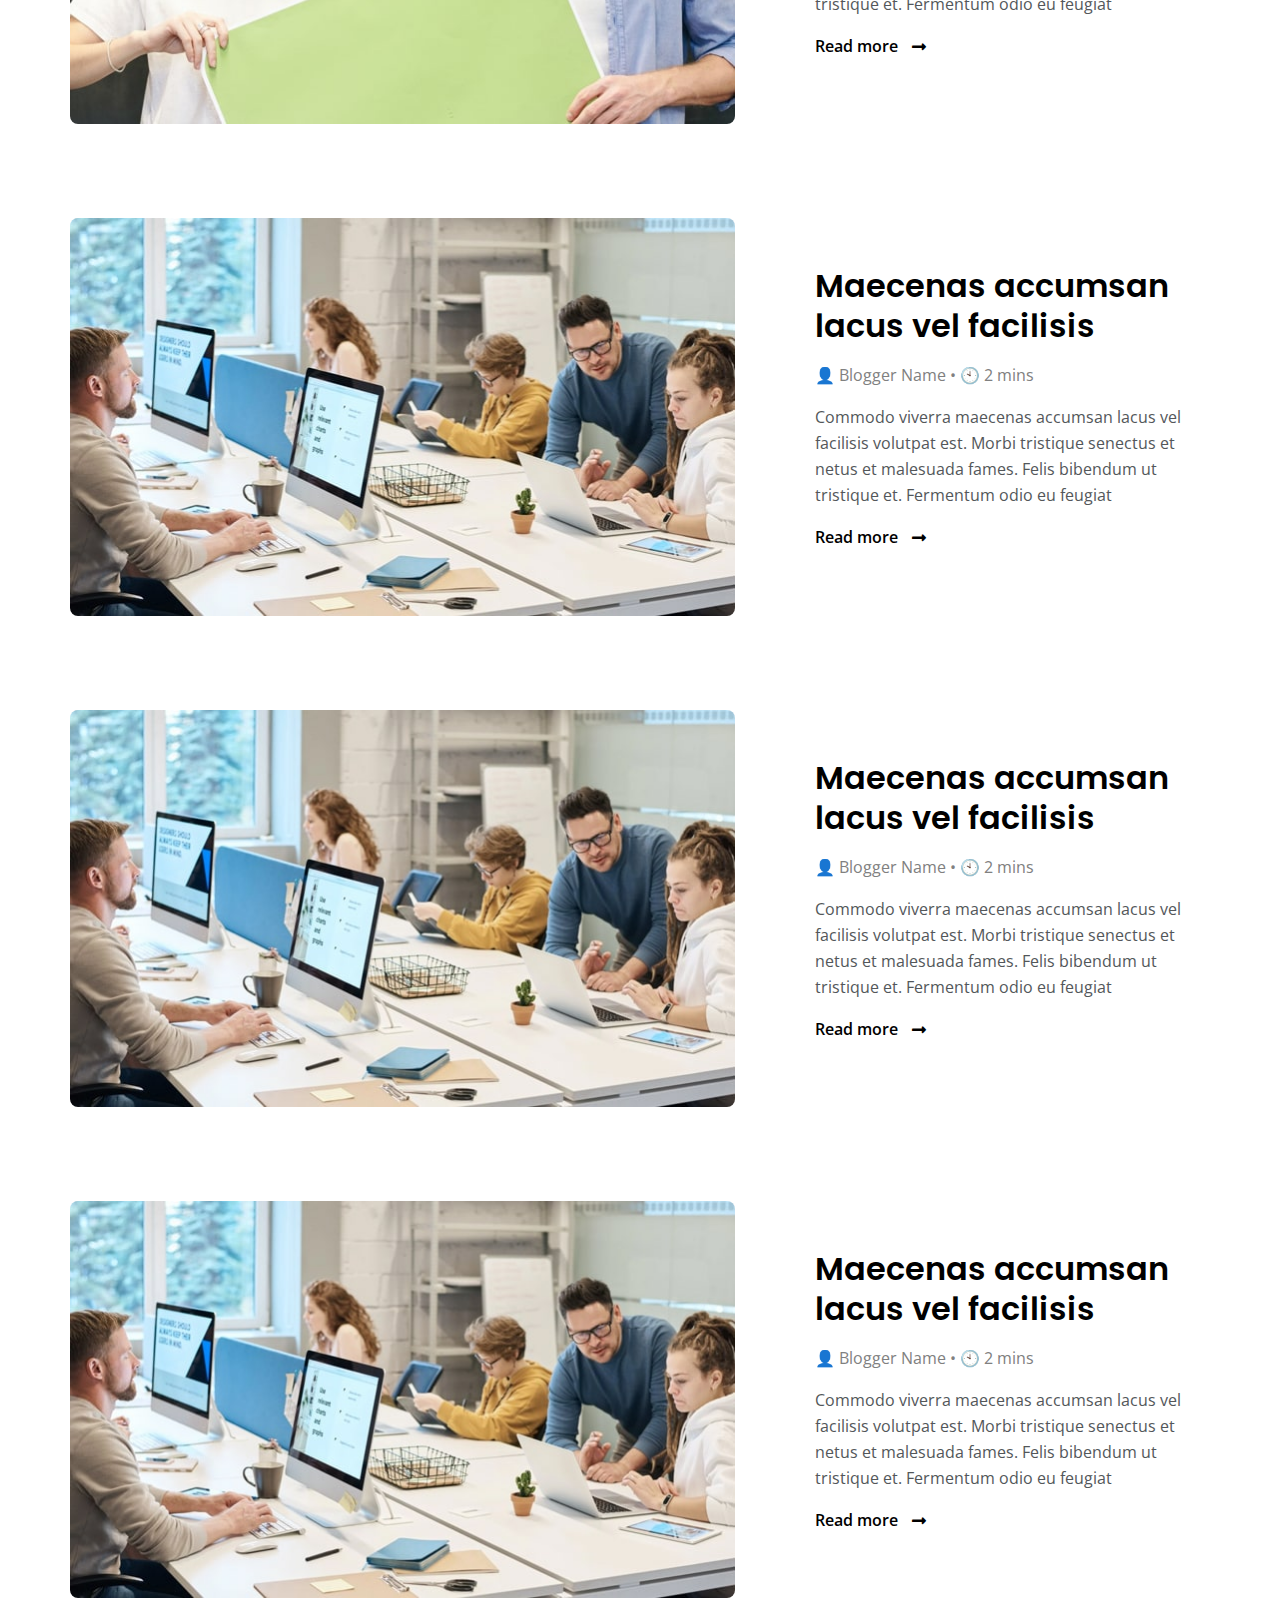
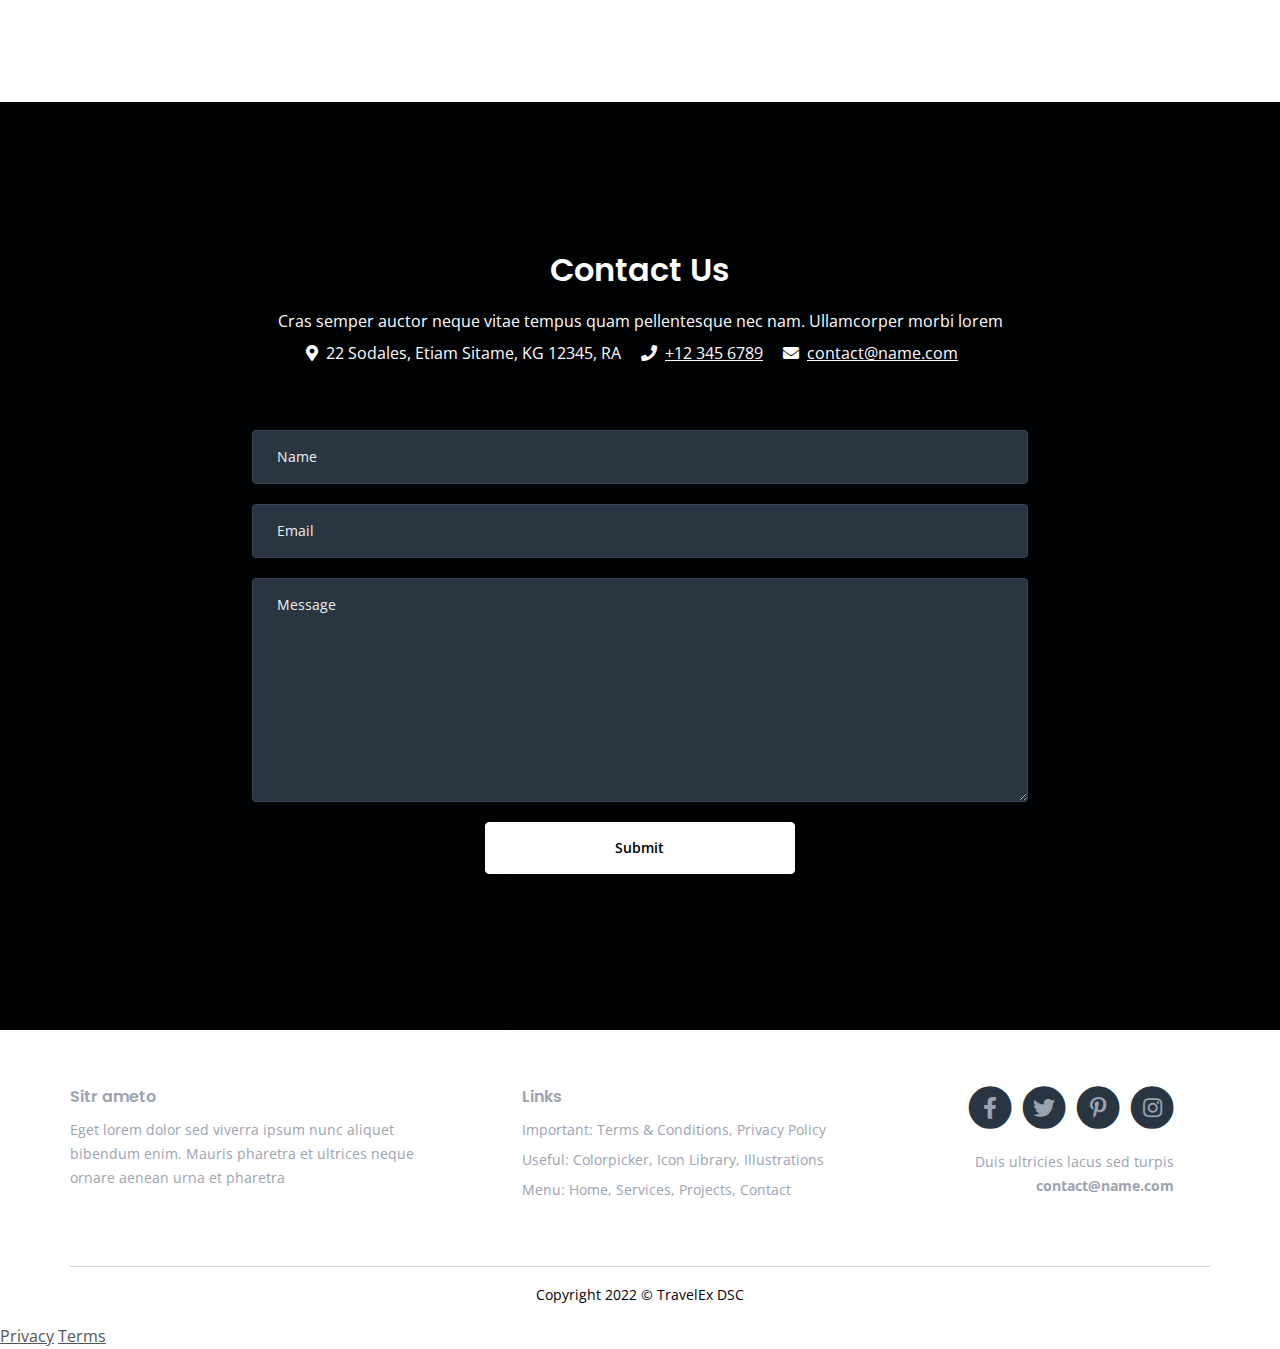
<file: blogs.html>
<!DOCTYPE html>
<html lang="en">
    <head>
        <meta charset="utf-8">
        <meta name="viewport" content="width=device-width, initial-scale=1, shrink-to-fit=no">
        
        <!-- SEO Meta Tags -->
        <meta name="description" content="Your description">
        <meta name="author" content="Your name">

        <!-- OG Meta Tags to improve the way the post looks when you share the page on Facebook, Twitter, LinkedIn -->
        <meta property="og:site_name" content="" /> <!-- website name -->
        <meta property="og:site" content="" /> <!-- website link -->
        <meta property="og:title" content=""/> <!-- title shown in the actual shared post -->
        <meta property="og:description" content="" /> <!-- description shown in the actual shared post -->
        <meta property="og:image" content="" /> <!-- image link, make sure it's jpg -->
        <meta property="og:url" content="" /> <!-- where do you want your post to link to -->
        <meta name="twitter:card" content="summary_large_image"> <!-- to have large image post format in Twitter -->

        <!-- Webpage Title -->
        <title>TravelEx DSC</title>
        
        <!-- Styles -->
        <link href="https://fonts.googleapis.com/css2?family=Open+Sans:ital,wght@0,400;0,600;0,700;1,400&display=swap" rel="stylesheet">
        <link href="https://fonts.googleapis.com/css2?family=Poppins:wght@600&display=swap" rel="stylesheet">
        <link href="css/main.min.css" rel="stylesheet">
        <link href="css/fontawesome-all.min.css" rel="stylesheet">
        <link href="css/swiper.css" rel="stylesheet">
        <link href="css/styles.css" rel="stylesheet">
        
        <!-- Favicon  -->
        <link rel="icon" type="image/x-icon" href="images/favicon.png">

    </head>
    <body data-bs-spy="scroll" data-bs-target="#navbarExample">
        
        <!-- Navigation -->
        <nav id="navbarExample" class="navbar navbar-expand-lg fixed-top navbar-dark" aria-label="Main navigation">
            <div class="container">

                <!-- Image Logo -->
                <a class="navbar-brand logo-image" href="index.html"><img src="images/logo.png" alt="alternative"></a> 

                <!-- Text Logo - Use this if you don't have a graphic logo -->
                <a class="navbar-brand logo-text" href="index.html"></a>

                <button class="navbar-toggler p-0 border-0" type="button" id="navbarSideCollapse" aria-label="Toggle navigation">
                    <span><img class="navbar-toggler-new" src="images/navbar-toggler.png" alt=""></span>
                </button>

                <div class="navbar-collapse offcanvas-collapse" id="navbarsExampleDefault">
                    <ul class="navbar-nav ms-auto navbar-nav-scroll">
                        <li class="nav-item">
                            <a class="nav-link" href="#header">Home</a>
                        </li>
                        <li class="nav-item">
                            <a class="nav-link" href="#services">About</a>
                        </li>
                        <li class="nav-item">
                            <a class="nav-link" href="#projects">Blogs</a>
                        </li>
                        <li class="nav-item">
                            <a class="nav-link" href="#contact">Upcoming Events</a>
                        </li>
                        <li class="nav-item">
                            <a class="nav-link" href="#contact">Team</a>
                        </li>
                        <li class="nav-item dropdown">
                            <a class="nav-link dropdown-toggle" href="#" id="dropdown01" data-bs-toggle="dropdown" aria-expanded="false">Social Media</a>
                            <ul class="dropdown-menu" aria-labelledby="dropdown01">
                                <li><a class="dropdown-item" href="">Instagram</a></li>
                                <li><div class="dropdown-divider"></div></li>
                                <li><a class="dropdown-item" href="">Youtube</a></li>
                                <li><div class="dropdown-divider"></div></li>
                                <li><a class="dropdown-item" href="">Twitter</a></li>
                            </ul>
                        </li>
                       
                    </ul>
                    <span class="nav-item social-icons">
                        <span class="fa-stack">
                            <a href="#your-link">
                                <i class="fas fa-circle fa-stack-2x"></i>
                                <i class="fab fa-facebook-f fa-stack-1x"></i>
                            </a>
                        </span>
                        <span class="fa-stack">
                            <a href="#your-link">
                                <i class="fas fa-circle fa-stack-2x"></i>
                                <i class="fab fa-twitter fa-stack-1x"></i>
                            </a>
                        </span>
                    </span>
                </div> <!-- end of navbar-collapse -->
            </div> <!-- end of container -->
        </nav> <!-- end of navbar -->
        <!-- end of navigation -->

       <br><br>
       <br>
       <br>
       <p>&nbsp;&nbsp; &nbsp;&nbsp;<a href="index.html"><strong>Home</strong></a>&nbsp;&nbsp;&nbsp;&nbsp;>&nbsp;&nbsp;&nbsp;&nbsp; <a href="blogs.html"><strong> Blogs</strong></a></p>
       
        <h2 class="h2-edit-center">BLOGS</h2>

<br>
        
        <!-- Services 1 -->
        <div id="services" class="basic-1">
            <div class="container">
                <div class="row">
                    <div class="col-lg-7">
                        <div class="image-container">
                            <img class="img-fluid" src="images/services-1.jpg" alt="alternative">
                        </div> <!-- end of image-container -->
                    </div> <!-- end of col -->
                    <div class="col-lg-5">
                        <div class="text-container">
                            <h2 class="h2-edit">Mauris a dianas sed enim ut sem vivre</h2>
                            <p class="profile-grey"> 👤 Blogger Name • 🕙 2 mins</p>
                            <p>Commodo viverra maecenas accumsan lacus vel facilisis volutpat est. Morbi tristique senectus et netus et malesuada fames. Felis bibendum ut tristique et. Fermentum odio eu feugiat</p>
                            <a class="read-more no-line green" href="article.html">Read more <span class="fas fa-long-arrow-alt-right"></span></a>
                        </div> <!-- end of text-container -->
                    </div> <!-- end of col -->
                </div> <!-- end of row -->
            </div> <!-- end of container -->
        </div> <!-- end of basic-1 -->
        <!-- end of services 1 -->

<br>
<br>
<br>

        <!-- Services 2 -->
        <div class="basic-2">
            <div class="container">
                <div class="row">
                    <div class="col-lg-7">
                        <div class="image-container">
                            <img class="img-fluid" src="images/services-2.jpg" alt="alternative">
                        </div> <!-- end of image-container -->
                    </div> <!-- end of col -->
                    <div class="col-lg-5">
                        <div class="text-container">
                            <h2 class="h2-edit">Maecenas accumsan lacus vel facilisis</h2>
                            <p class="profile-grey"> 👤 Blogger Name • 🕙 2 mins</p>
                            <p>Commodo viverra maecenas accumsan lacus vel facilisis volutpat est. Morbi tristique senectus et netus et malesuada fames. Felis bibendum ut tristique et. Fermentum odio eu feugiat</p>
                            <a class="read-more no-line green" href="article.html">Read more <span class="fas fa-long-arrow-alt-right"></span></a>
                        </div> <!-- end of text-container -->
                    </div> <!-- end of col -->
                </div> <!-- end of row -->
            </div> <!-- end of container -->
        </div> <!-- end of basic-2 -->
        <!-- end of services 2 -->
        <br>
        <br>
        <br>
       
        <!-- Services 3 -->
        <div class="basic-3">
            <div class="container">
                <div class="row">
                    <div class="col-lg-7">
                        <div class="image-container">
                            <img class="img-fluid" src="images/services-3.jpg" alt="alternative">
                        </div> <!-- end of image-container -->
                    </div> <!-- end of col -->
                    <div class="col-lg-5">
                        <div class="text-container">
                            <h2 class="h2-edit">Accumsan lacus vel facilisis volutpat est</h2>
                            <p class="profile-grey"> 👤 Blogger Name • 🕙 2 mins</p>
                            <p>Commodo viverra maecenas accumsan lacus vel facilisis volutpat est. Morbi tristique senectus et netus et malesuada fames. Felis bibendum ut tristique et. Fermentum odio eu feugiat</p>
                            <a class="read-more no-line green" href="article.html">Read more <span class="fas fa-long-arrow-alt-right"></span></a>
                        </div> <!-- end of text-container -->
                    </div> <!-- end of col -->
                </div> <!-- end of row -->
            </div> <!-- end of container -->
        </div> <!-- end of basic-3 -->
        <!-- end of services 3 -->
        <br>
        <br>
        <br>
         <!-- Services 2 -->
         <div class="basic-2">
            <div class="container">
                <div class="row">
                    <div class="col-lg-7">
                        <div class="image-container">
                            <img class="img-fluid" src="images/services-2.jpg" alt="alternative">
                        </div> <!-- end of image-container -->
                    </div> <!-- end of col -->
                    <div class="col-lg-5">
                        <div class="text-container">
                            <h2 class="h2-edit">Maecenas accumsan lacus vel facilisis</h2>
                            <p class="profile-grey"> 👤 Blogger Name • 🕙 2 mins</p>
                            <p>Commodo viverra maecenas accumsan lacus vel facilisis volutpat est. Morbi tristique senectus et netus et malesuada fames. Felis bibendum ut tristique et. Fermentum odio eu feugiat</p>
                            <a class="read-more no-line green" href="article.html">Read more <span class="fas fa-long-arrow-alt-right"></span></a>
                        </div> <!-- end of text-container -->
                    </div> <!-- end of col -->
                </div> <!-- end of row -->
            </div> <!-- end of container -->
        </div> <!-- end of basic-2 -->
        <!-- end of services 2 -->
        <br>
        <br>
        <br>

         <!-- Services 2 -->
         <div class="basic-2">
            <div class="container">
                <div class="row">
                    <div class="col-lg-7">
                        <div class="image-container">
                            <img class="img-fluid" src="images/services-2.jpg" alt="alternative">
                        </div> <!-- end of image-container -->
                    </div> <!-- end of col -->
                    <div class="col-lg-5">
                        <div class="text-container">
                            <h2 class="h2-edit">Maecenas accumsan lacus vel facilisis</h2>
                            <p class="profile-grey"> 👤 Blogger Name • 🕙 2 mins</p>
                            <p>Commodo viverra maecenas accumsan lacus vel facilisis volutpat est. Morbi tristique senectus et netus et malesuada fames. Felis bibendum ut tristique et. Fermentum odio eu feugiat</p>
                            <a class="read-more no-line green" href="article.html">Read more <span class="fas fa-long-arrow-alt-right"></span></a>
                        </div> <!-- end of text-container -->
                    </div> <!-- end of col -->
                </div> <!-- end of row -->
            </div> <!-- end of container -->
        </div> <!-- end of basic-2 -->
        <!-- end of services 2 -->
        <br>
        <br>
        <br>

         <!-- Services 2 -->
         <div class="basic-2">
            <div class="container">
                <div class="row">
                    <div class="col-lg-7">
                        <div class="image-container">
                            <img class="img-fluid" src="images/services-2.jpg" alt="alternative">
                        </div> <!-- end of image-container -->
                    </div> <!-- end of col -->
                    <div class="col-lg-5">
                        <div class="text-container">
                            <h2 class="h2-edit">Maecenas accumsan lacus vel facilisis</h2>
                            <p class="profile-grey"> 👤 Blogger Name • 🕙 2 mins</p>
                            <p>Commodo viverra maecenas accumsan lacus vel facilisis volutpat est. Morbi tristique senectus et netus et malesuada fames. Felis bibendum ut tristique et. Fermentum odio eu feugiat</p>
                            <a class="read-more no-line green" href="article.html">Read more <span class="fas fa-long-arrow-alt-right"></span></a>
                        </div> <!-- end of text-container -->
                    </div> <!-- end of col -->
                </div> <!-- end of row -->
            </div> <!-- end of container -->
        </div> <!-- end of basic-2 -->
        <!-- end of services 2 -->

<br>
<br>
<br>
<br>
                    



        <!-- Contact -->
        <div id="contact" class="form-1">
            <div class="container">
                <div class="row">
                    <div class="col-lg-12">
                        <h2 class="h2-heading">Contact Us</h2>
                        <p class="p-heading">Cras semper auctor neque vitae tempus quam pellentesque nec nam. Ullamcorper morbi lorem</p>
                        <ul class="list-unstyled li-space-lg">
                            <li><i class="fas fa-map-marker-alt"></i> &nbsp;22 Sodales, Etiam Sitame, KG 12345, RA</li>
                            <li><i class="fas fa-phone"></i> &nbsp;<a href="tel:00123456789">+12 345 6789</a></li>
                            <li><i class="fas fa-envelope"></i> &nbsp;<a href="mailto:contact@name.com">contact@name.com</a></li>
                        </ul>
                    </div> <!-- end of col -->
                </div> <!-- end of row -->
                <div class="row">
                    <div class="col-lg-10 offset-lg-1">
                        
                        <!-- Contact Form -->
                        <form>
                            <div class="form-group">
                                <input type="text" class="form-control-input" placeholder="Name" required>
                            </div>
                            <div class="form-group">
                                <input type="email" class="form-control-input" placeholder="Email" required>
                            </div>
                            <div class="form-group">
                                <textarea class="form-control-textarea" placeholder="Message" required></textarea>
                            </div>
                            <div class="form-group">
                                <button type="submit" class="form-control-submit-button">Submit</button>
                            </div>
                        </form>
                        <!-- end of contact form -->

                    </div> <!-- end of col -->
                </div> <!-- end of row -->
            </div> <!-- end of container -->
        </div> <!-- end of form-1 -->
        <!-- end of contact -->


        <!-- Footer -->
        <div class="footer">
            <div class="container">
                <div class="row">
                    <div class="col-lg-12">
                        <div class="footer-col first">
                            <h6>Sitr ameto</h6>
                            <p class="p-small">Eget lorem dolor sed viverra ipsum nunc aliquet bibendum enim. Mauris pharetra et ultrices neque ornare aenean urna et pharetra</p>
                        </div> <!-- end of footer-col -->
                        <div class="footer-col second">
                            <h6>Links</h6>
                            <ul class="list-unstyled li-space-lg p-small">
                                <li>Important: <a href="terms.html">Terms & Conditions</a>, <a href="privacy.html">Privacy Policy</a></li>
                                <li>Useful: <a href="#">Colorpicker</a>, <a href="#">Icon Library</a>, <a href="#">Illustrations</a></li>
                                <li>Menu: <a href="#header">Home</a>, <a href="#services">Services</a>, <a href="#projects">Projects</a>, <a href="#contact">Contact</a></li>
                            </ul>
                        </div> <!-- end of footer-col -->
                        <div class="footer-col third">
                            <span class="fa-stack">
                                <a href="#your-link">
                                    <i class="fas fa-circle fa-stack-2x"></i>
                                    <i class="fab fa-facebook-f fa-stack-1x"></i>
                                </a>
                            </span>
                            <span class="fa-stack">
                                <a href="#your-link">
                                    <i class="fas fa-circle fa-stack-2x"></i>
                                    <i class="fab fa-twitter fa-stack-1x"></i>
                                </a>
                            </span>
                            <span class="fa-stack">
                                <a href="#your-link">
                                    <i class="fas fa-circle fa-stack-2x"></i>
                                    <i class="fab fa-pinterest-p fa-stack-1x"></i>
                                </a>
                            </span>
                            <span class="fa-stack">
                                <a href="#your-link">
                                    <i class="fas fa-circle fa-stack-2x"></i>
                                    <i class="fab fa-instagram fa-stack-1x"></i>
                                </a>
                            </span>
                            <p class="p-small">Duis ultricies lacus sed turpis <a href="mailto:contact@name.com"><strong>contact@name.com</strong></a></p>
                        </div> <!-- end of footer-col -->
                    </div> <!-- end of col -->
                </div> <!-- end of row -->
            </div> <!-- end of container -->
        </div> <!-- end of footer -->  
        <!-- end of footer -->
            
        

                    
<!--This is commenting in the form of common in the infrastructure  -->
        <!-- Copyright -->
        <div class="copyright">
            <div class="container">
                <div class="row">
                    <div class="col-lg-12">
                        <hr>
                        <p class="p-small">Copyright 2022 © TravelEx DSC </p>
                    </div> <!-- end of col -->
                </div> <!-- enf of row -->
            </div> <!-- end of container -->
        </div> <!-- end of copyright --> 
        <!-- end of copyright -->

        <!-- Back To Top Button -->
        <button onclick="topFunction()" id="myBtn">
            <img src="images/up-arrow.png" alt="alternative">
        </button>
        <!-- end of back to top button -->
            
        <!-- Scripts -->
        <script src="js/bootstrap.min.js"></script> <!-- Bootstrap framework -->
        <script src="js/swiper.min.js"></script> <!-- Swiper for image and text sliders -->
        <script src="js/purecounter.min.js"></script> <!-- Purecounter counter for statistics numbers -->
        <script src="js/isotope.pkgd.min.js"></script> <!-- Isotope for filter -->
        <script src="js/scripts.js"></script> <!-- Custom scripts -->
    </body>
</html>

<a href="privacy.html">Privacy</a>
<a href="terms.html">Terms</a>
</file>
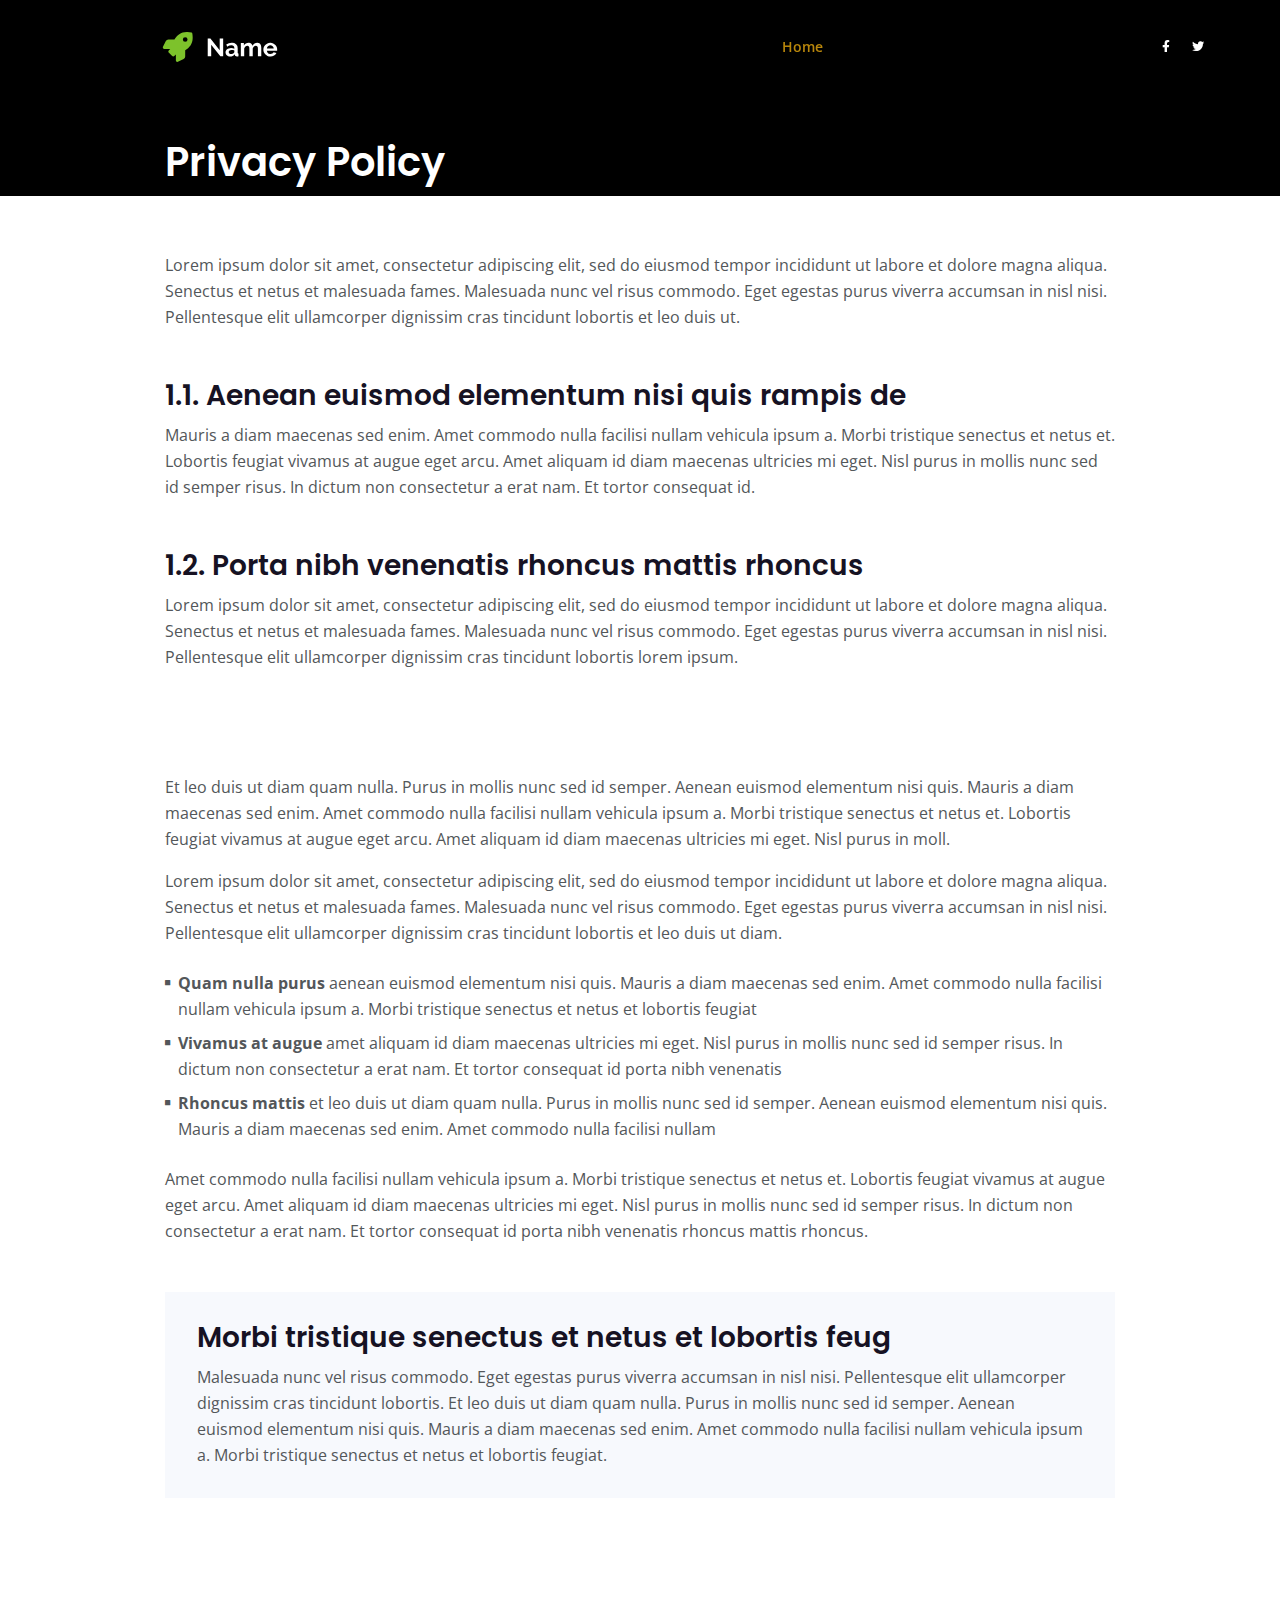
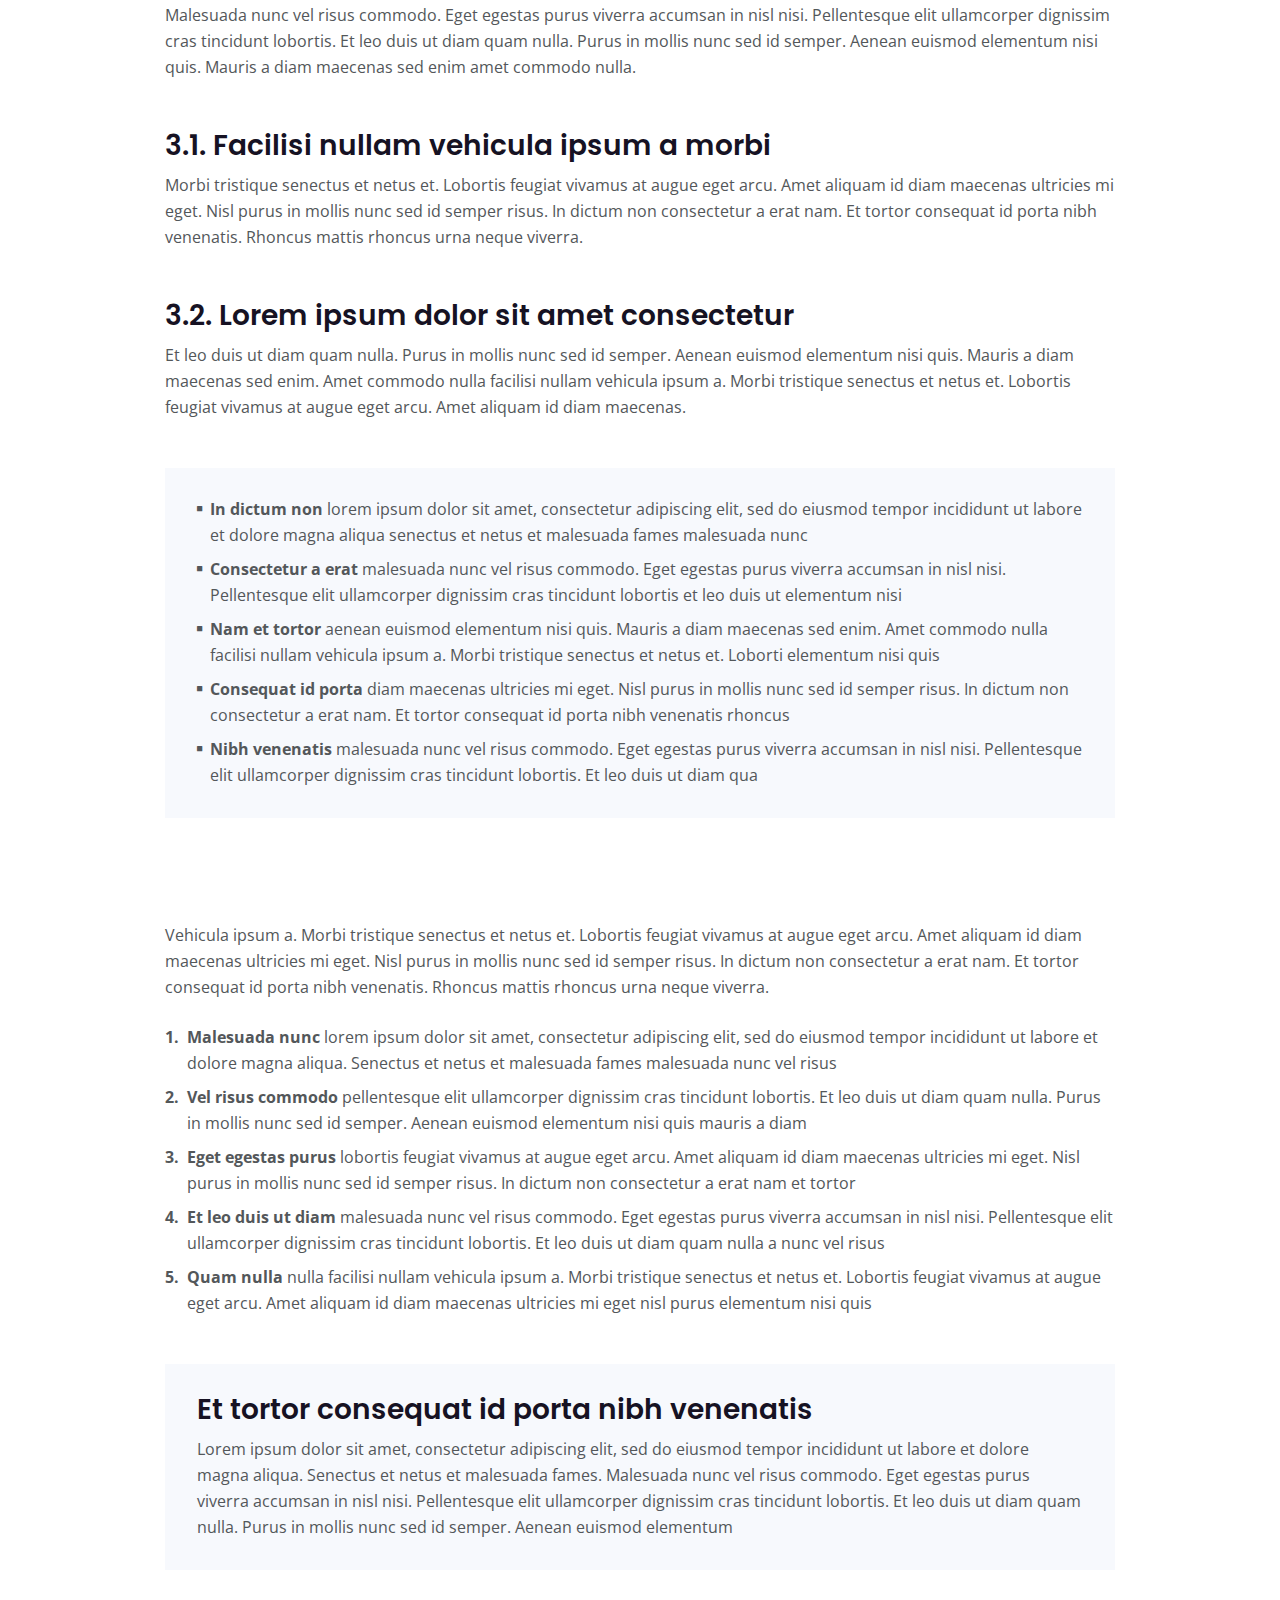
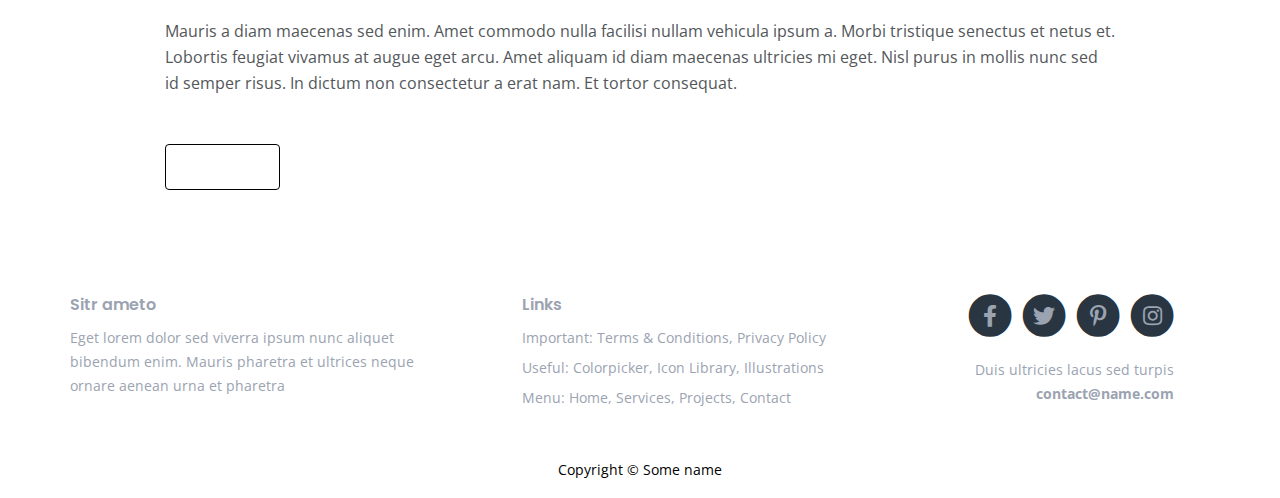
<file: privacy.html>
<!DOCTYPE html>
<html lang="en">
    <head>
        <meta charset="utf-8">
        <meta name="viewport" content="width=device-width, initial-scale=1, shrink-to-fit=no">
        
        <!-- SEO Meta Tags -->
        <meta name="description" content="Your description">
        <meta name="author" content="Your name">

        <!-- OG Meta Tags to improve the way the post looks when you share the page on Facebook, Twitter, LinkedIn -->
        <meta property="og:site_name" content="" /> <!-- website name -->
        <meta property="og:site" content="" /> <!-- website link -->
        <meta property="og:title" content=""/> <!-- title shown in the actual shared post -->
        <meta property="og:description" content="" /> <!-- description shown in the actual shared post -->
        <meta property="og:image" content="" /> <!-- image link, make sure it's jpg -->
        <meta property="og:url" content="" /> <!-- where do you want your post to link to -->
        <meta name="twitter:card" content="summary_large_image"> <!-- to have large image post format in Twitter -->

        <!-- Webpage Title -->
        <title>Privacy Policy</title>
        
        <!-- Styles -->
        <link href="https://fonts.googleapis.com/css2?family=Open+Sans:ital,wght@0,400;0,600;0,700;1,400&display=swap" rel="stylesheet">
        <link href="https://fonts.googleapis.com/css2?family=Poppins:wght@600&display=swap" rel="stylesheet">
        <link href="css/main.min.css" rel="stylesheet">
        <link href="css/fontawesome-all.min.css" rel="stylesheet">
        <link href="css/swiper.css" rel="stylesheet">
        <link href="css/styles.css" rel="stylesheet">
        
        <!-- Favicon  -->
        <link rel="icon" href="images/favicon.png">
    </head>
    <body>
        
        <!-- Navigation -->
        <nav id="navbarExample" class="navbar navbar-expand-lg fixed-top navbar-dark" aria-label="Main navigation">
            <div class="container">

                <!-- Image Logo -->
                <a class="navbar-brand logo-image" href="index.html"><img src="images/logo.svg" alt="alternative"></a> 

                <!-- Text Logo - Use this if you don't have a graphic logo -->
                <!-- <a class="navbar-brand logo-text" href="index.html">Name</a> -->

                <button class="navbar-toggler p-0 border-0" type="button" id="navbarSideCollapse" aria-label="Toggle navigation">
                    <span class="navbar-toggler-icon"></span>
                </button>

                <div class="navbar-collapse offcanvas-collapse" id="navbarsExampleDefault">
                    <ul class="navbar-nav ms-auto navbar-nav-scroll">
                        <li class="nav-item">
                            <a class="nav-link active" aria-current="page" href="index.html">Home</a>
                        </li>
                        <li class="nav-item">
                            <a class="nav-link" href="index.html#services">Services</a>
                        </li>
                        <li class="nav-item">
                            <a class="nav-link" href="index.html#projects">Projects</a>
                        </li>
                        <li class="nav-item dropdown">
                            <a class="nav-link dropdown-toggle" href="#" id="dropdown01" data-bs-toggle="dropdown" aria-expanded="false">Drop</a>
                            <ul class="dropdown-menu" aria-labelledby="dropdown01">
                                <li><a class="dropdown-item" href="article.html">Article Details</a></li>
                                <li><div class="dropdown-divider"></div></li>
                                <li><a class="dropdown-item" href="terms.html">Terms Conditions</a></li>
                                <li><div class="dropdown-divider"></div></li>
                                <li><a class="dropdown-item" href="privacy.html">Privacy Policy</a></li>
                            </ul>
                        </li>
                        <li class="nav-item">
                            <a class="nav-link" href="index.html#contact">Contact</a>
                        </li>
                    </ul>
                    <span class="nav-item social-icons">
                        <span class="fa-stack">
                            <a href="#your-link">
                                <i class="fas fa-circle fa-stack-2x"></i>
                                <i class="fab fa-facebook-f fa-stack-1x"></i>
                            </a>
                        </span>
                        <span class="fa-stack">
                            <a href="#your-link">
                                <i class="fas fa-circle fa-stack-2x"></i>
                                <i class="fab fa-twitter fa-stack-1x"></i>
                            </a>
                        </span>
                    </span>
                </div> <!-- end of navbar-collapse -->
            </div> <!-- end of container -->
        </nav> <!-- end of navbar -->
        <!-- end of navigation -->


        <!-- Header -->
        <header class="ex-header">
            <div class="container">
                <div class="row">
                    <div class="col-xl-10 offset-xl-1">
                        <h1>Privacy Policy</h1>
                    </div> <!-- end of col -->
                </div> <!-- end of row -->
            </div> <!-- end of container -->
        </header> <!-- end of ex-header -->
        <!-- end of header -->


        <!-- Basic -->
        <div class="ex-basic-1 pt-5 pb-5">
            <div class="container">
                <div class="row">
                    <div class="col-xl-10 offset-xl-1">
                        <h2 class="mt-5 mb-3">1. Lorem ipsum dolor sit amet consectetur</h2>
                        <p class="mb-5">Lorem ipsum dolor sit amet, consectetur adipiscing elit, sed do eiusmod tempor incididunt ut labore et dolore magna aliqua. Senectus et netus et malesuada fames. Malesuada nunc vel risus commodo. Eget egestas purus viverra accumsan in nisl nisi. Pellentesque elit ullamcorper dignissim cras tincidunt lobortis et leo duis ut.</p>
                        <h3>1.1. Aenean euismod elementum nisi quis rampis de</h3>
                        <p class="mb-5">Mauris a diam maecenas sed enim. Amet commodo nulla facilisi nullam vehicula ipsum a. Morbi tristique senectus et netus et. Lobortis feugiat vivamus at augue eget arcu. Amet aliquam id diam maecenas ultricies mi eget. Nisl purus in mollis nunc sed id semper risus. In dictum non consectetur a erat nam. Et tortor consequat id.</p>
                        <h3>1.2. Porta nibh venenatis rhoncus mattis rhoncus</h3>
                        <p class="mb-5">Lorem ipsum dolor sit amet, consectetur adipiscing elit, sed do eiusmod tempor incididunt ut labore et dolore magna aliqua. Senectus et netus et malesuada fames. Malesuada nunc vel risus commodo. Eget egestas purus viverra accumsan in nisl nisi. Pellentesque elit ullamcorper dignissim cras tincidunt lobortis lorem ipsum.</p>
                        
                        <h2 class="mb-3">2. Et leo duis ut diam quam nulla</h2>
                        <p>Et leo duis ut diam quam nulla. Purus in mollis nunc sed id semper. Aenean euismod elementum nisi quis. Mauris a diam maecenas sed enim. Amet commodo nulla facilisi nullam vehicula ipsum a. Morbi tristique senectus et netus et. Lobortis feugiat vivamus at augue eget arcu. Amet aliquam id diam maecenas ultricies mi eget. Nisl purus in moll.</p>
                        <p class="mb-4">Lorem ipsum dolor sit amet, consectetur adipiscing elit, sed do eiusmod tempor incididunt ut labore et dolore magna aliqua. Senectus et netus et malesuada fames. Malesuada nunc vel risus commodo. Eget egestas purus viverra accumsan in nisl nisi. Pellentesque elit ullamcorper dignissim cras tincidunt lobortis et leo duis ut diam.</p>
                        <ul class="list-unstyled li-space-lg mb-4">
                            <li class="d-flex">
                                <i class="fas fa-square"></i>
                                <div class="flex-grow-1"><strong>Quam nulla purus</strong> aenean euismod elementum nisi quis. Mauris a diam maecenas sed enim. Amet commodo nulla facilisi nullam vehicula ipsum a. Morbi tristique senectus et netus et lobortis feugiat</div>
                            </li>
                            <li class="d-flex">
                                <i class="fas fa-square"></i>
                                <div class="flex-grow-1"><strong>Vivamus at augue</strong> amet aliquam id diam maecenas ultricies mi eget. Nisl purus in mollis nunc sed id semper risus. In dictum non consectetur a erat nam. Et tortor consequat id porta nibh venenatis</div>
                            </li>
                            <li class="d-flex">
                                <i class="fas fa-square"></i>
                                <div class="flex-grow-1"><strong>Rhoncus mattis</strong> et leo duis ut diam quam nulla. Purus in mollis nunc sed id semper. Aenean euismod elementum nisi quis. Mauris a diam maecenas sed enim. Amet commodo nulla facilisi nullam</div>
                            </li>
                        </ul>
                        <p class="mb-5">Amet commodo nulla facilisi nullam vehicula ipsum a. Morbi tristique senectus et netus et. Lobortis feugiat vivamus at augue eget arcu. Amet aliquam id diam maecenas ultricies mi eget. Nisl purus in mollis nunc sed id semper risus. In dictum non consectetur a erat nam. Et tortor consequat id porta nibh venenatis rhoncus mattis rhoncus.</p>
                        <div class="text-box mb-5">
                            <h3>Morbi tristique senectus et netus et lobortis feug</h3>
                            <p>Malesuada nunc vel risus commodo. Eget egestas purus viverra accumsan in nisl nisi. Pellentesque elit ullamcorper dignissim cras tincidunt lobortis. Et leo duis ut diam quam nulla. Purus in mollis nunc sed id semper. Aenean euismod elementum nisi quis. Mauris a diam maecenas sed enim. Amet commodo nulla facilisi nullam vehicula ipsum a. Morbi tristique senectus et netus et lobortis feugiat.</p>
                        </div> <!-- end of text-box -->
                        
                        <h2 class="mb-3">3. Amet aliquam id diam maecenas</h2>
                        <p class="mb-5"> Malesuada nunc vel risus commodo. Eget egestas purus viverra accumsan in nisl nisi. Pellentesque elit ullamcorper dignissim cras tincidunt lobortis. Et leo duis ut diam quam nulla. Purus in mollis nunc sed id semper. Aenean euismod elementum nisi quis. Mauris a diam maecenas sed enim amet commodo nulla.</p>
                        <h3>3.1. Facilisi nullam vehicula ipsum a morbi</h3>
                        <p class="mb-5">Morbi tristique senectus et netus et. Lobortis feugiat vivamus at augue eget arcu. Amet aliquam id diam maecenas ultricies mi eget. Nisl purus in mollis nunc sed id semper risus. In dictum non consectetur a erat nam. Et tortor consequat id porta nibh venenatis. Rhoncus mattis rhoncus urna neque viverra.</p>
                        <h3>3.2. Lorem ipsum dolor sit amet consectetur</h3>
                        <p class="mb-5">Et leo duis ut diam quam nulla. Purus in mollis nunc sed id semper. Aenean euismod elementum nisi quis. Mauris a diam maecenas sed enim. Amet commodo nulla facilisi nullam vehicula ipsum a. Morbi tristique senectus et netus et. Lobortis feugiat vivamus at augue eget arcu. Amet aliquam id diam maecenas.</p>
                        <div class="text-box mb-5">
                            <ul class="list-unstyled li-space-lg">
                                <li class="d-flex">
                                    <i class="fas fa-square"></i>
                                    <div class="flex-grow-1"><strong>In dictum non</strong> lorem ipsum dolor sit amet, consectetur adipiscing elit, sed do eiusmod tempor incididunt ut labore et dolore magna aliqua senectus et netus et malesuada fames malesuada nunc</div>
                                </li>
                                <li class="d-flex">
                                    <i class="fas fa-square"></i>
                                    <div class="flex-grow-1"><strong>Consectetur a erat</strong> malesuada nunc vel risus commodo. Eget egestas purus viverra accumsan in nisl nisi. Pellentesque elit ullamcorper dignissim cras tincidunt lobortis et leo duis ut elementum nisi</div>
                                </li>
                                <li class="d-flex">
                                    <i class="fas fa-square"></i>
                                    <div class="flex-grow-1"><strong>Nam et tortor</strong> aenean euismod elementum nisi quis. Mauris a diam maecenas sed enim. Amet commodo nulla facilisi nullam vehicula ipsum a. Morbi tristique senectus et netus et. Loborti elementum nisi quis</div>
                                </li>
                                <li class="d-flex">
                                    <i class="fas fa-square"></i>
                                    <div class="flex-grow-1"><strong>Consequat id porta</strong> diam maecenas ultricies mi eget. Nisl purus in mollis nunc sed id semper risus. In dictum non consectetur a erat nam. Et tortor consequat id porta nibh venenatis rhoncus</div>
                                </li>
                                <li class="d-flex">
                                    <i class="fas fa-square"></i>
                                    <div class="flex-grow-1"><strong>Nibh venenatis</strong> malesuada nunc vel risus commodo. Eget egestas purus viverra accumsan in nisl nisi. Pellentesque elit ullamcorper dignissim cras tincidunt lobortis. Et leo duis ut diam qua</div>
                                </li>
                            </ul>
                        </div> <!-- end of text-box -->
                        
                        <h2 class="mb-3">4. Amet commodo nulla facilisi nullam</h2>
                        <p class="mb-4">Vehicula ipsum a. Morbi tristique senectus et netus et. Lobortis feugiat vivamus at augue eget arcu. Amet aliquam id diam maecenas ultricies mi eget. Nisl purus in mollis nunc sed id semper risus. In dictum non consectetur a erat nam. Et tortor consequat id porta nibh venenatis. Rhoncus mattis rhoncus urna neque viverra.</p>
                        <ul class="list-unstyled li-space-lg mb-5">
                            <li class="d-flex">
                                <strong>1.</strong>
                                <div class="flex-grow-1"><strong>Malesuada nunc</strong> lorem ipsum dolor sit amet, consectetur adipiscing elit, sed do eiusmod tempor incididunt ut labore et dolore magna aliqua. Senectus et netus et malesuada fames malesuada nunc vel risus</div>
                            </li>
                            <li class="d-flex">
                                <strong>2.</strong>
                                <div class="flex-grow-1"><strong>Vel risus commodo</strong> pellentesque elit ullamcorper dignissim cras tincidunt lobortis. Et leo duis ut diam quam nulla. Purus in mollis nunc sed id semper. Aenean euismod elementum nisi quis mauris a diam</div>
                            </li>
                            <li class="d-flex">
                                <strong>3.</strong>
                                <div class="flex-grow-1"><strong>Eget egestas purus</strong> lobortis feugiat vivamus at augue eget arcu. Amet aliquam id diam maecenas ultricies mi eget. Nisl purus in mollis nunc sed id semper risus. In dictum non consectetur a erat nam et tortor</div>
                            </li>
                            <li class="d-flex">
                                <strong>4.</strong>
                                <div class="flex-grow-1"><strong>Et leo duis ut diam</strong> malesuada nunc vel risus commodo. Eget egestas purus viverra accumsan in nisl nisi. Pellentesque elit ullamcorper dignissim cras tincidunt lobortis. Et leo duis ut diam quam nulla a nunc vel risus</div>
                            </li>
                            <li class="d-flex">
                                <strong>5.</strong>
                                <div class="flex-grow-1"><strong>Quam nulla</strong> nulla facilisi nullam vehicula ipsum a. Morbi tristique senectus et netus et. Lobortis feugiat vivamus at augue eget arcu. Amet aliquam id diam maecenas ultricies mi eget nisl purus elementum nisi quis</div>
                            </li>
                        </ul>
                        
                        <div class="text-box mb-5">
                            <h3>Et tortor consequat id porta nibh venenatis</h3>
                            <p>Lorem ipsum dolor sit amet, consectetur adipiscing elit, sed do eiusmod tempor incididunt ut labore et dolore magna aliqua. Senectus et netus et malesuada fames. Malesuada nunc vel risus commodo. Eget egestas purus viverra accumsan in nisl nisi. Pellentesque elit ullamcorper dignissim cras tincidunt lobortis. Et leo duis ut diam quam nulla. Purus in mollis nunc sed id semper. Aenean euismod elementum</p>
                        </div> <!-- end of text-box -->
                        <p class="mb-5">Mauris a diam maecenas sed enim. Amet commodo nulla facilisi nullam vehicula ipsum a. Morbi tristique senectus et netus et. Lobortis feugiat vivamus at augue eget arcu. Amet aliquam id diam maecenas ultricies mi eget. Nisl purus in mollis nunc sed id semper risus. In dictum non consectetur a erat nam. Et tortor consequat.</p>
                        
                        <a class="btn-solid-reg mb-5" href="index.html">Home</a>
                    </div> <!-- end of col -->
                </div> <!-- end of row -->
            </div> <!-- end of container -->
        </div> <!-- end of ex-basic-1 -->
        <!-- end of basic -->


        <!-- Footer -->
        <div class="footer">
            <div class="container">
                <div class="row">
                    <div class="col-lg-12">
                        <div class="footer-col first">
                            <h6>Sitr ameto</h6>
                            <p class="p-small">Eget lorem dolor sed viverra ipsum nunc aliquet bibendum enim. Mauris pharetra et ultrices neque ornare aenean urna et pharetra</p>
                        </div> <!-- end of footer-col -->
                        <div class="footer-col second">
                            <h6>Links</h6>
                            <ul class="list-unstyled li-space-lg p-small">
                                <li>Important: <a href="terms.html">Terms & Conditions</a>, <a href="privacy.html">Privacy Policy</a></li>
                                <li>Useful: <a href="#">Colorpicker</a>, <a href="#">Icon Library</a>, <a href="#">Illustrations</a></li>
                                <li>Menu: <a href="#header">Home</a>, <a href="#services">Services</a>, <a href="#projects">Projects</a>, <a href="#contact">Contact</a></li>
                            </ul>
                        </div> <!-- end of footer-col -->
                        <div class="footer-col third">
                            <span class="fa-stack">
                                <a href="#your-link">
                                    <i class="fas fa-circle fa-stack-2x"></i>
                                    <i class="fab fa-facebook-f fa-stack-1x"></i>
                                </a>
                            </span>
                            <span class="fa-stack">
                                <a href="#your-link">
                                    <i class="fas fa-circle fa-stack-2x"></i>
                                    <i class="fab fa-twitter fa-stack-1x"></i>
                                </a>
                            </span>
                            <span class="fa-stack">
                                <a href="#your-link">
                                    <i class="fas fa-circle fa-stack-2x"></i>
                                    <i class="fab fa-pinterest-p fa-stack-1x"></i>
                                </a>
                            </span>
                            <span class="fa-stack">
                                <a href="#your-link">
                                    <i class="fas fa-circle fa-stack-2x"></i>
                                    <i class="fab fa-instagram fa-stack-1x"></i>
                                </a>
                            </span>
                            <p class="p-small">Duis ultricies lacus sed turpis <a href="mailto:contact@name.com"><strong>contact@name.com</strong></a></p>
                        </div> <!-- end of footer-col -->
                    </div> <!-- end of col -->
                </div> <!-- end of row -->
            </div> <!-- end of container -->
        </div> <!-- end of footer -->  
        <!-- end of footer -->


        <!-- Copyright -->
        <div class="copyright">
            <div class="container">
                <div class="row">
                    <div class="col-lg-12">
                        <p class="p-small">Copyright © Some name</p>
                    </div> <!-- end of col -->
                </div> <!-- enf of row -->
            </div> <!-- end of container -->
        </div> <!-- end of copyright --> 
        <!-- end of copyright -->
        

        <!-- Back To Top Button -->
        <button onclick="topFunction()" id="myBtn">
            <img src="images/up-arrow.png" alt="alternative">
        </button>
        <!-- end of back to top button -->
            
        <!-- Scripts -->
        <script src="js/bootstrap.min.js"></script> <!-- Bootstrap framework -->
        <script src="js/swiper.min.js"></script> <!-- Swiper for image and text sliders -->
        <script src="js/purecounter.min.js"></script> <!-- Purecounter counter for statistics numbers -->
        <script src="js/isotope.pkgd.min.js"></script> <!-- Isotope for filter -->
        <script src="js/scripts.js"></script> <!-- Custom scripts -->
    </body>
</html>
</file>
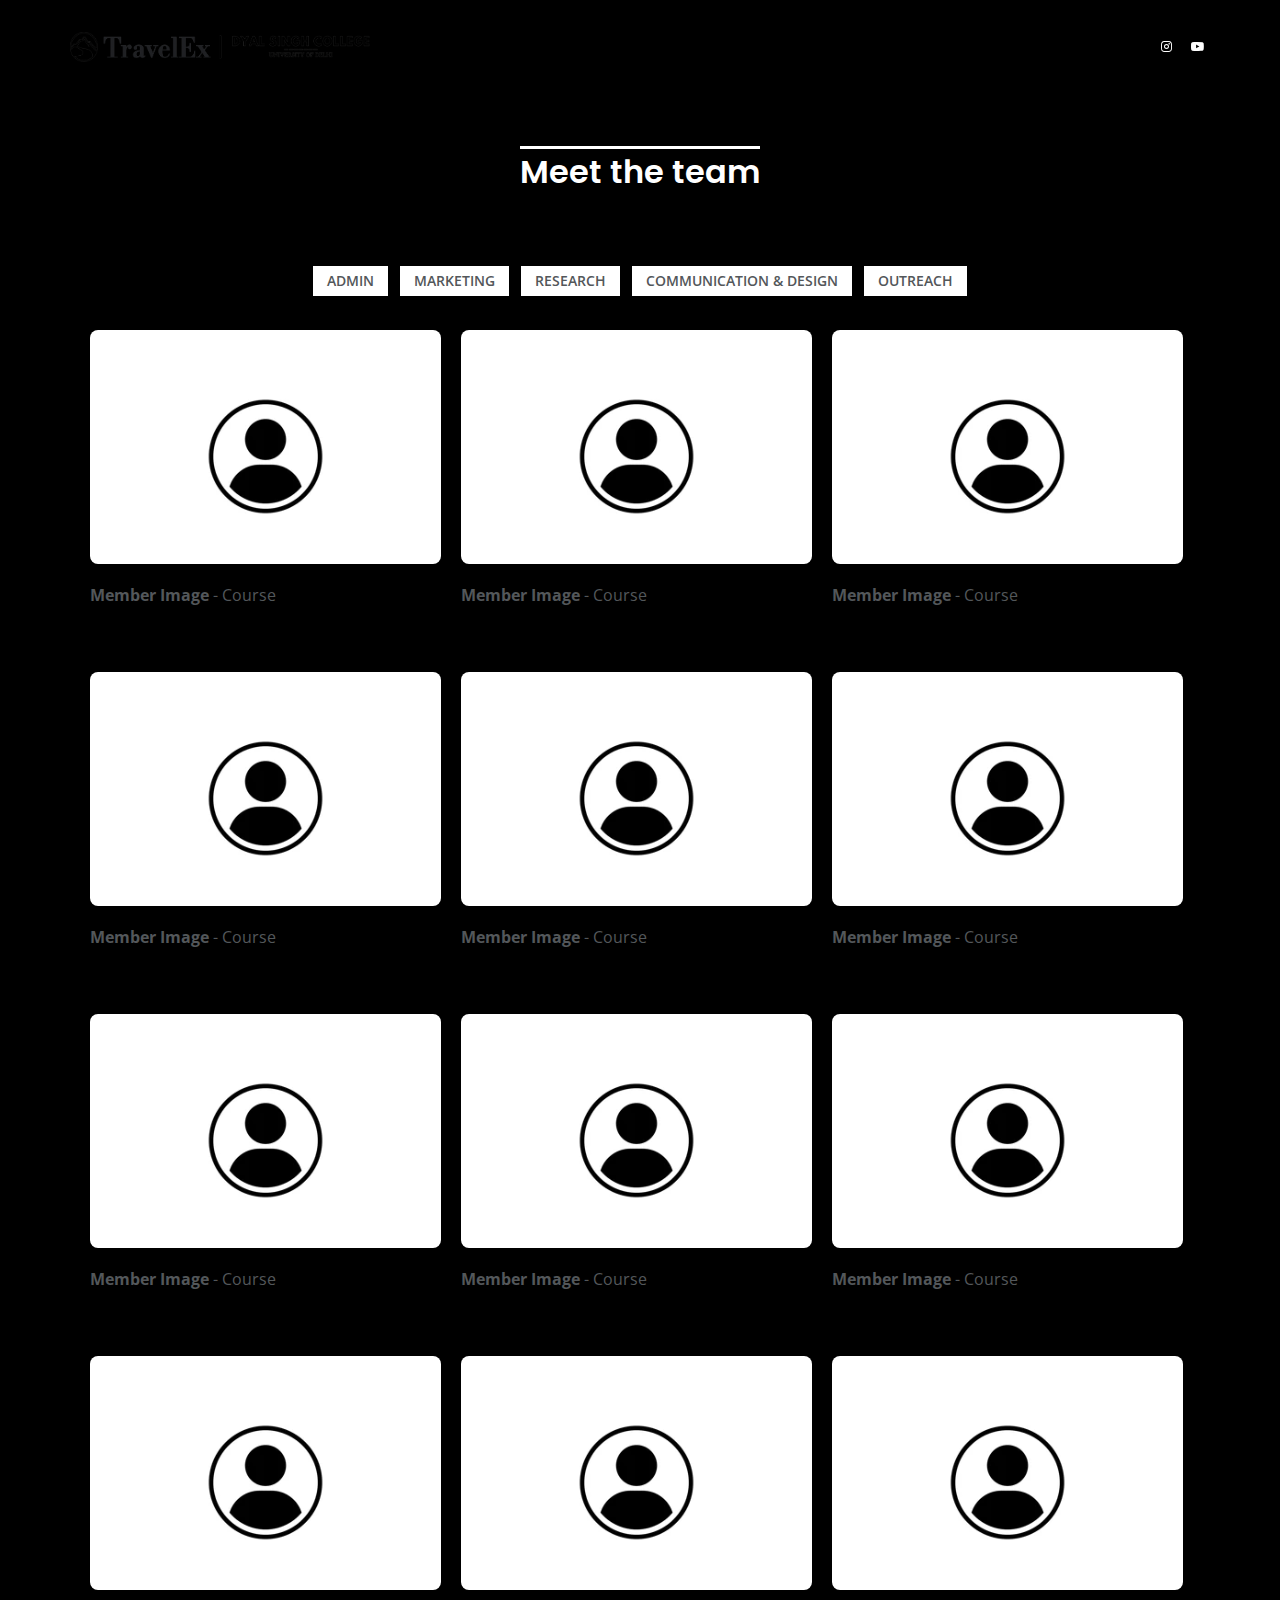
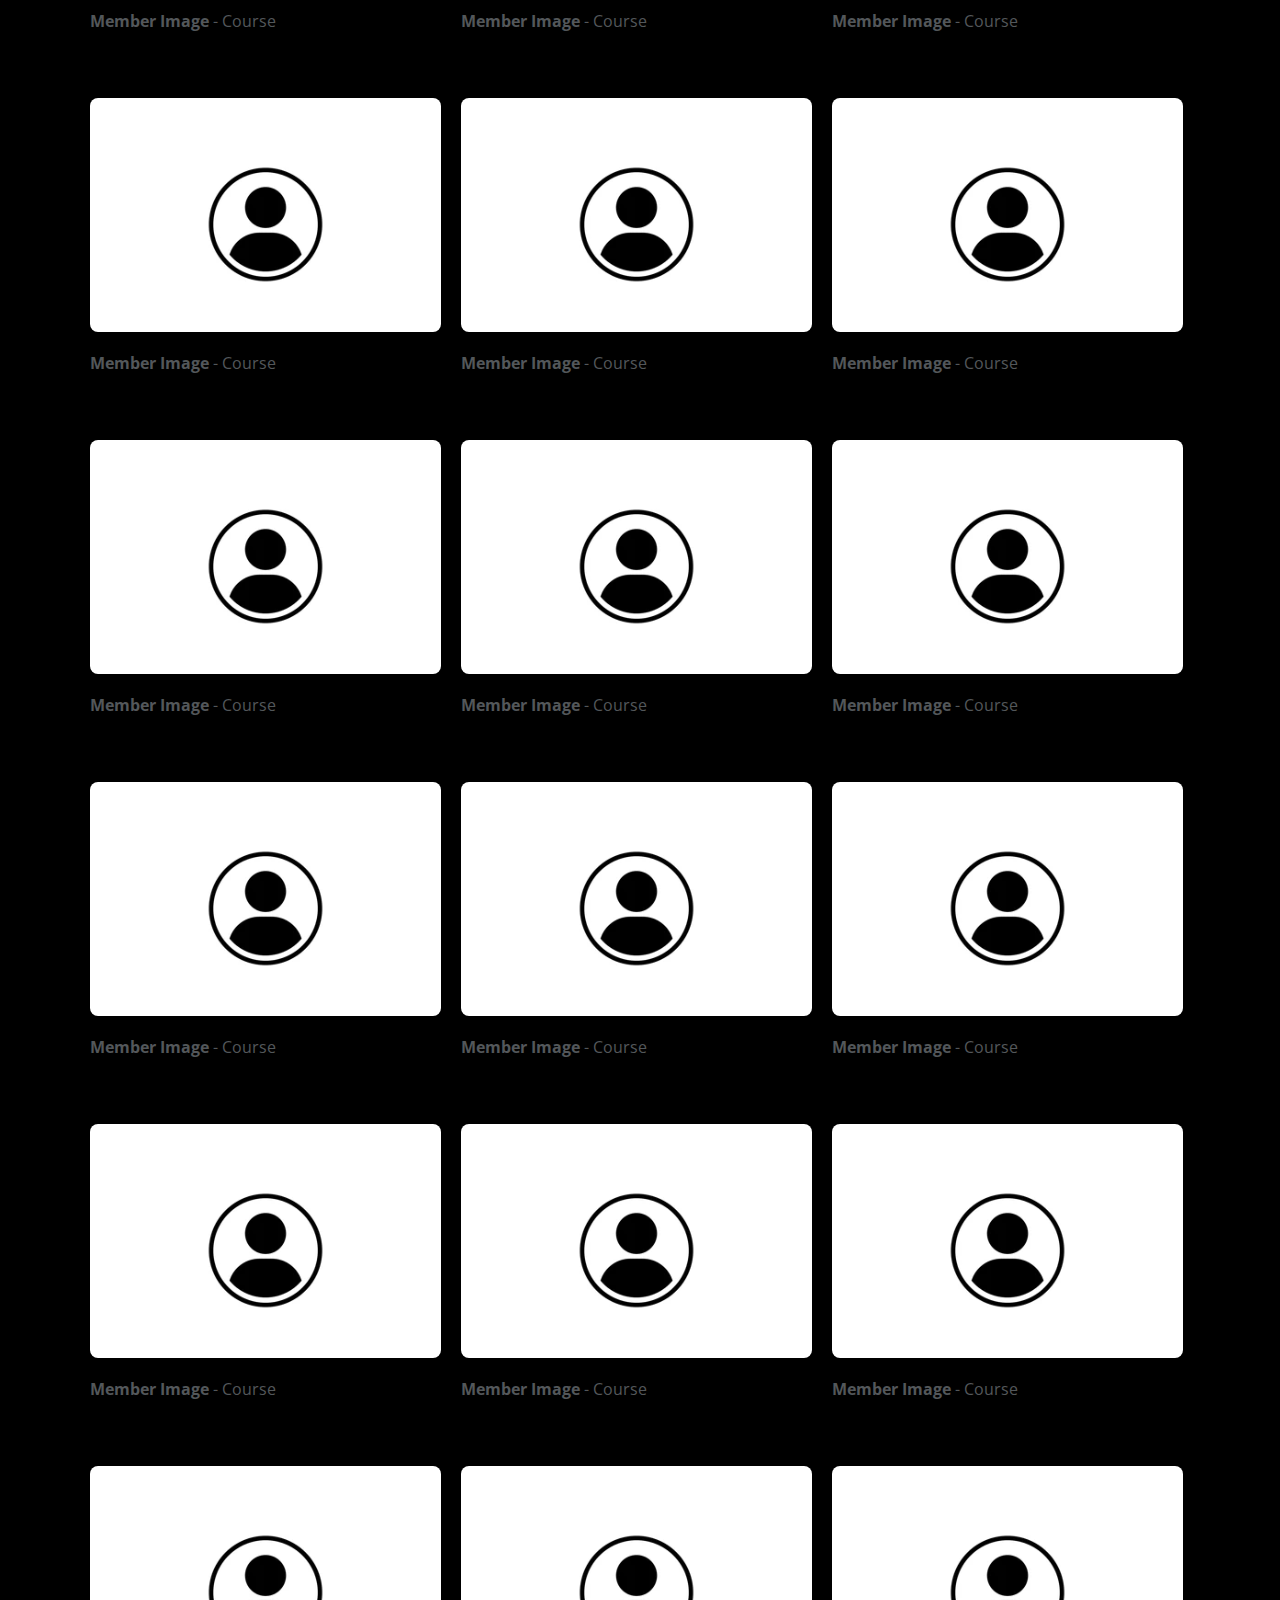
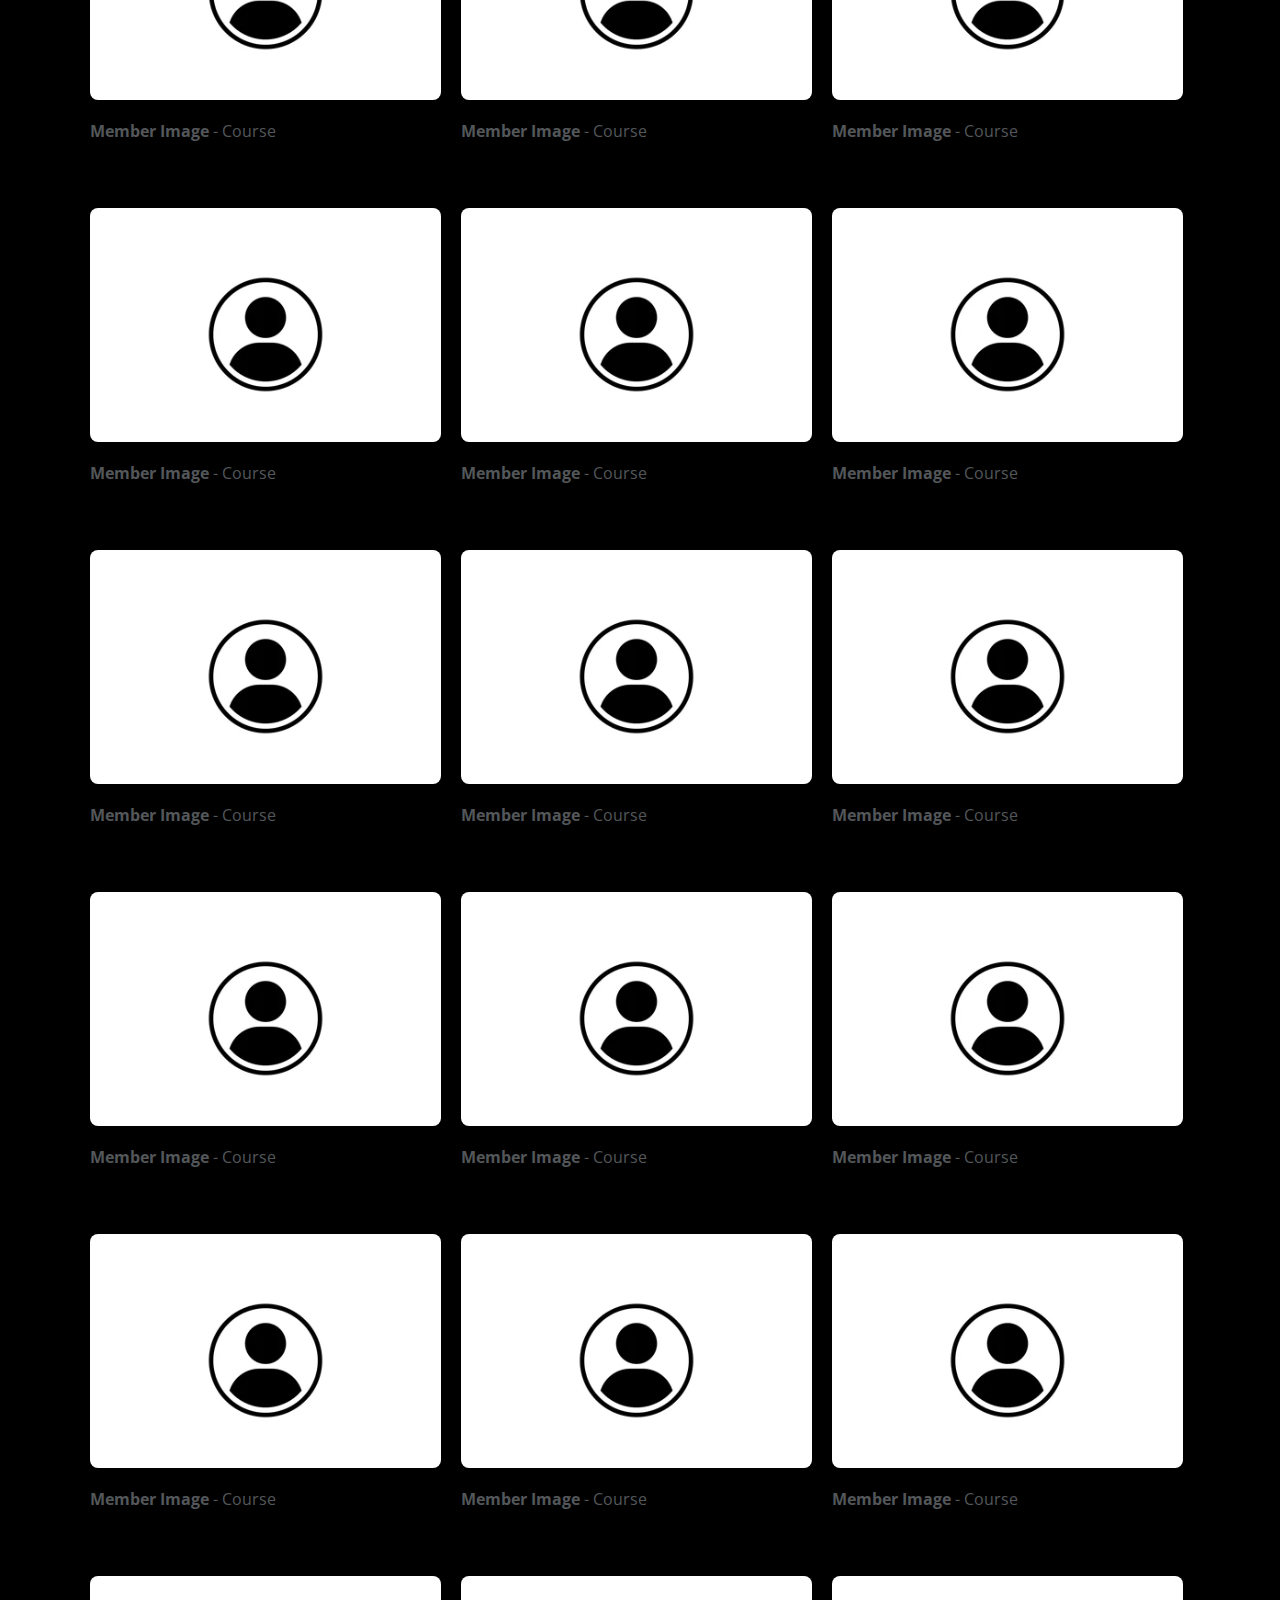
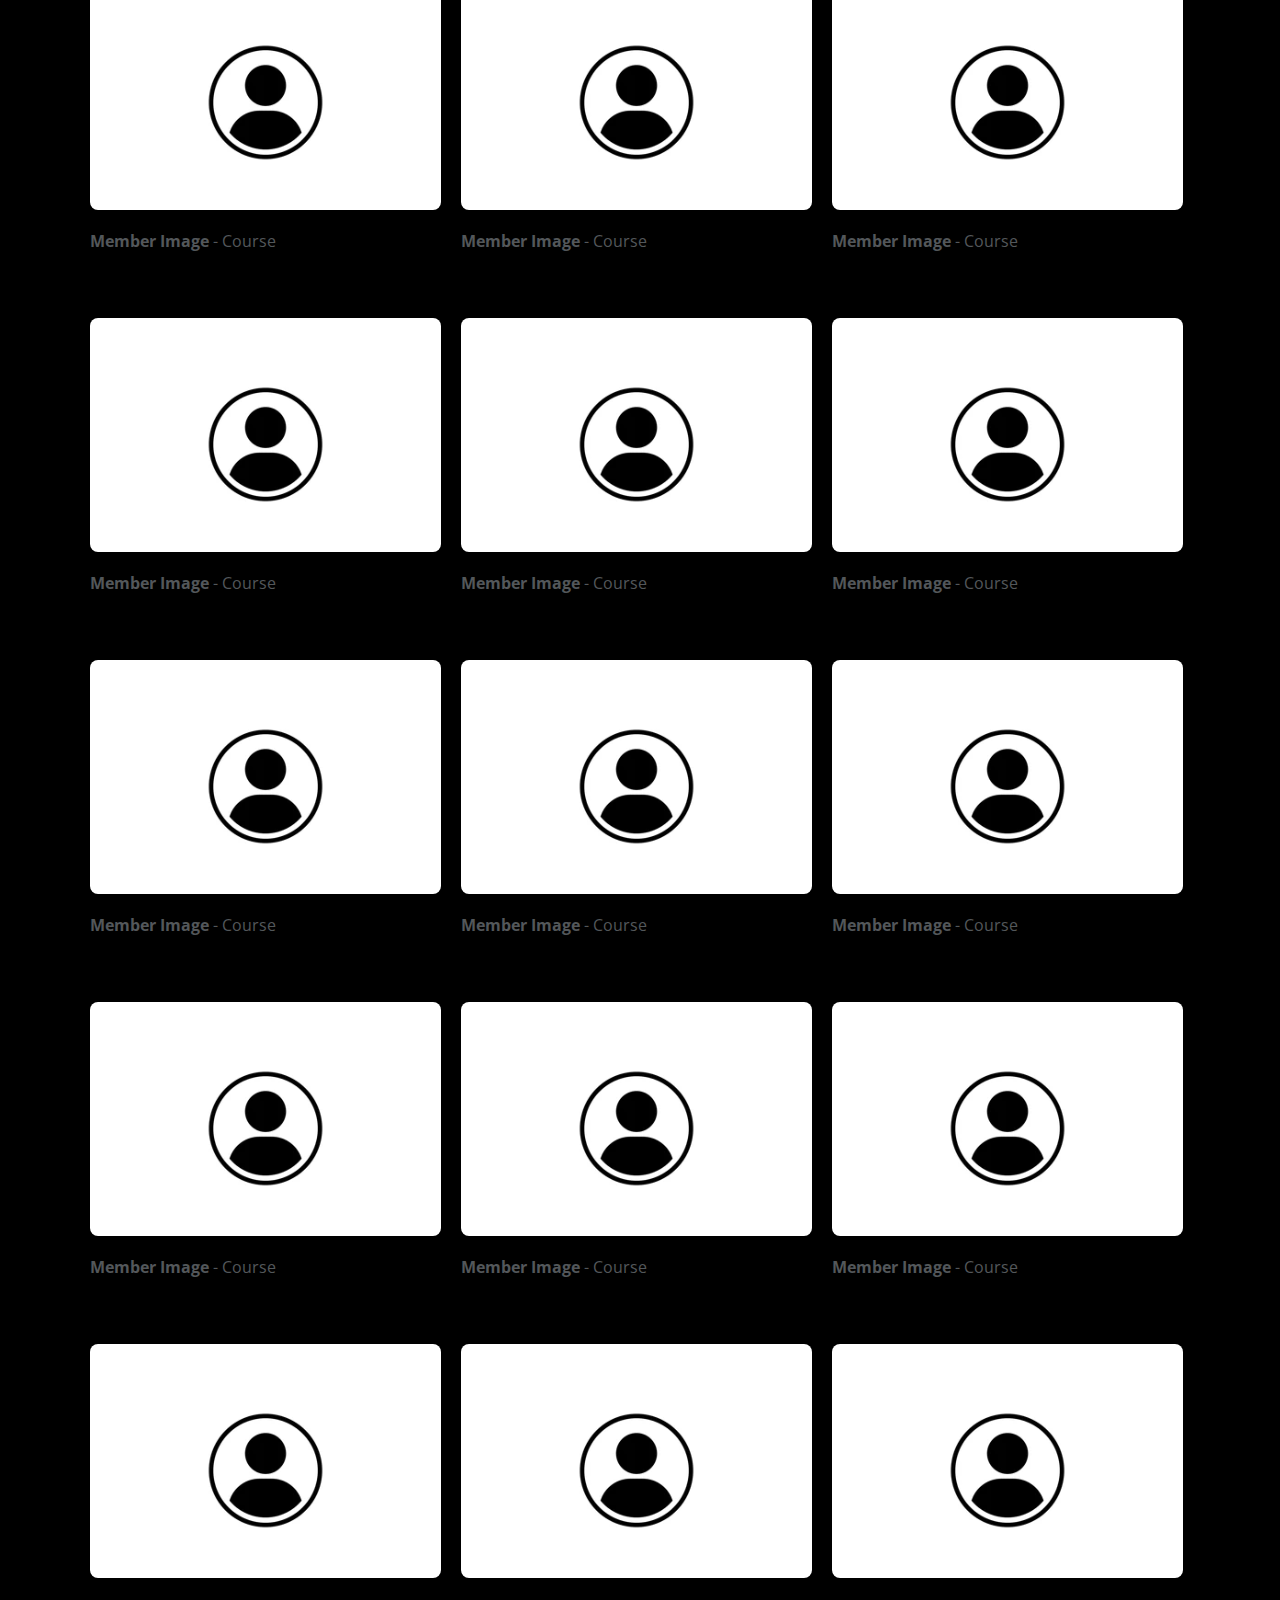
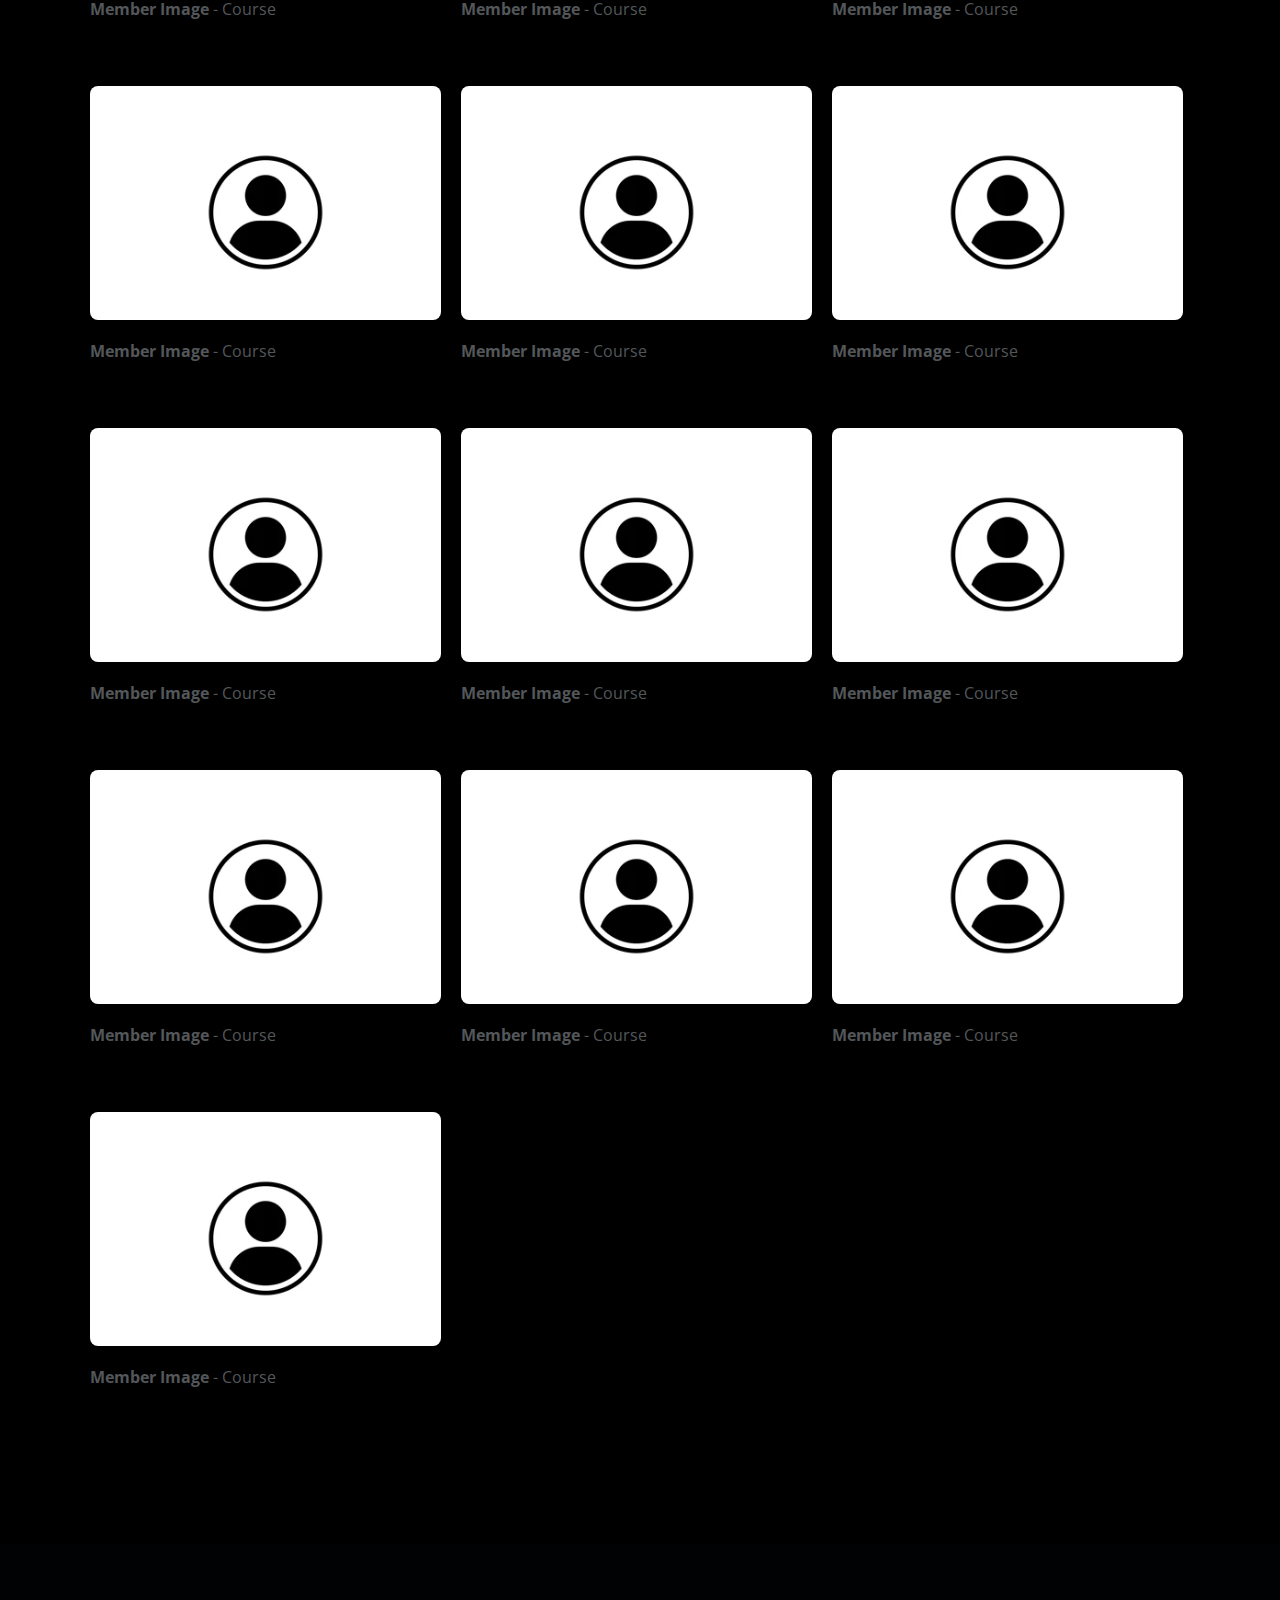
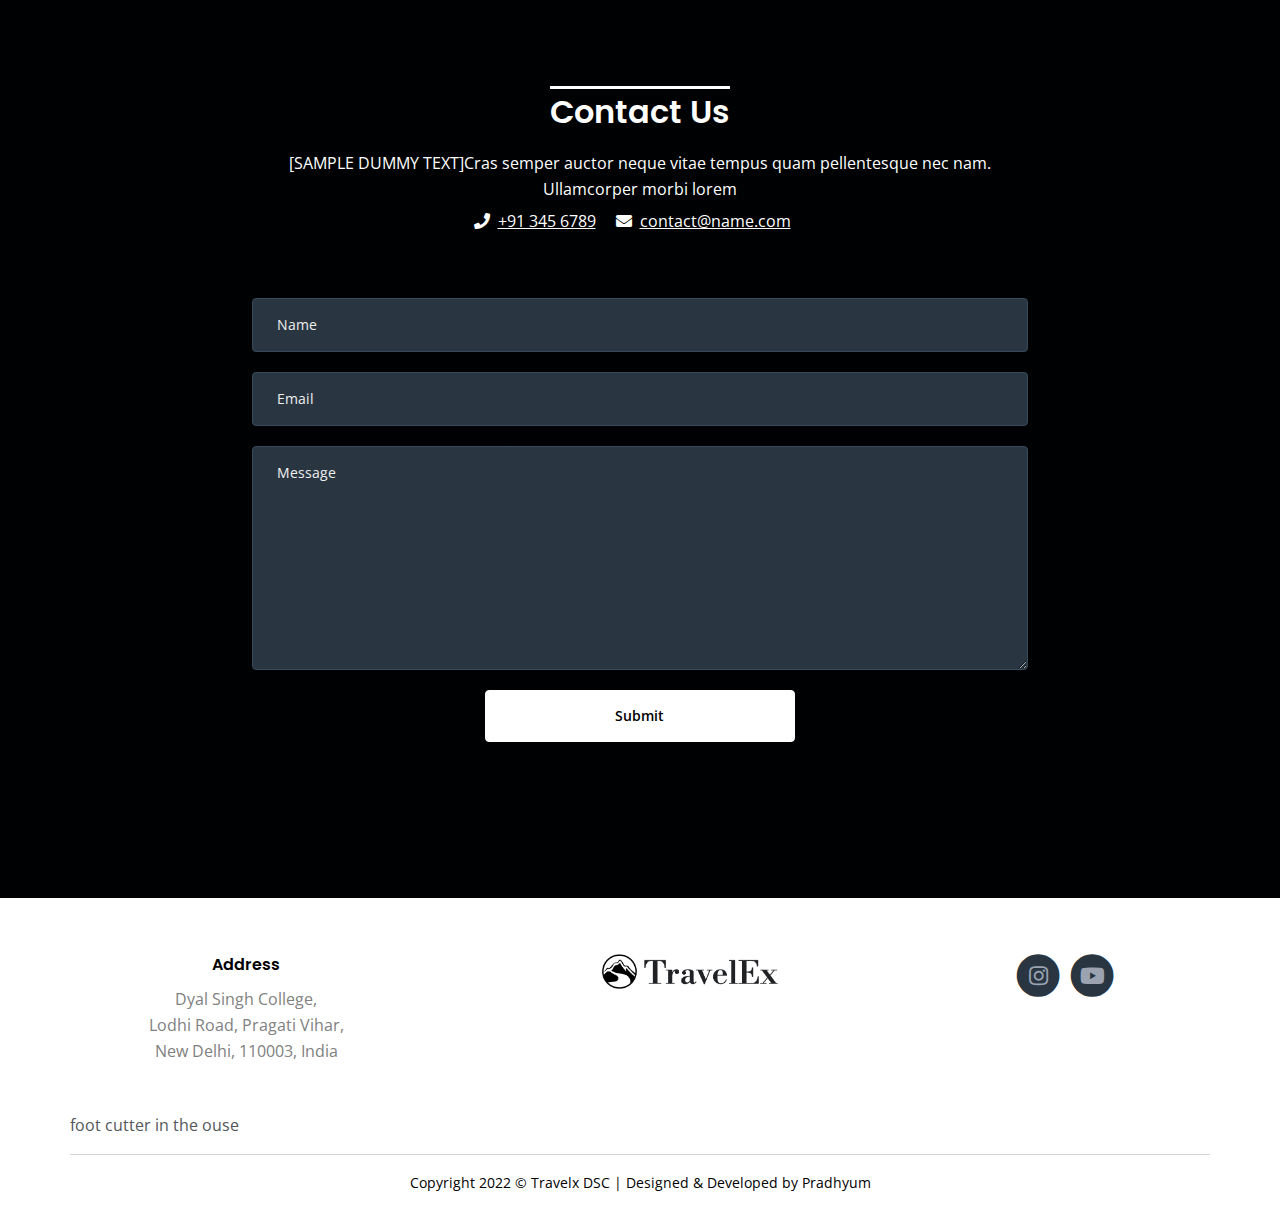
<file: team.html>
<!DOCTYPE html>
<html lang="en">
    <head>
        <meta charset="utf-8">
        <meta name="viewport" content="width=device-width, initial-scale=1, shrink-to-fit=no">
        
        <!-- SEO Meta Tags -->
        <meta name="description" content="Your description">
        <meta name="author" content="Your name">

        <!-- OG Meta Tags to improve the way the post looks when you share the page on Facebook, Twitter, LinkedIn -->
        <meta property="og:site_name" content="" /> <!-- website name -->
        <meta property="og:site" content="" /> <!-- website link -->
        <meta property="og:title" content=""/> <!-- title shown in the actual shared post -->
        <meta property="og:description" content="" /> <!-- description shown in the actual shared post -->
        <meta property="og:image" content="" /> <!-- image link, make sure it's jpg -->
        <meta property="og:url" content="" /> <!-- where do you want your post to link to -->
        <meta name="twitter:card" content="summary_large_image"> <!-- to have large image post format in Twitter -->

        <!-- Webpage Title -->
        <title>Article Details</title>
        
        <!-- Styles -->
        <link href="https://fonts.googleapis.com/css2?family=Open+Sans:ital,wght@0,400;0,600;0,700;1,400&display=swap" rel="stylesheet">
        <link href="https://fonts.googleapis.com/css2?family=Poppins:wght@600&display=swap" rel="stylesheet">
        <link href="css/main.min.css" rel="stylesheet">
        <link href="css/fontawesome-all.min.css" rel="stylesheet">
        <link href="css/swiper.css" rel="stylesheet">
        <link href="css/styles.css" rel="stylesheet">
        
        <!-- Favicon  -->
        <link rel="icon" href="images/favicon.png">
    </head>
    <body>
        
      <!-- Navigation -->
      <nav id="navbarExample" class="navbar navbar-expand-lg fixed-top navbar-dark" aria-label="Main navigation">
        <div class="container">

            <!-- Image Logo -->
            <a class="navbar-brand logo-image" href="index.html"><img src="images/logo.png" alt="alternative"></a> 

            <!-- Text Logo - Use this if you don't have a graphic logo -->
            <a class="navbar-brand logo-text" href="index.html"></a>

            <button class="navbar-toggler p-0 border-0" type="button" id="navbarSideCollapse" aria-label="Toggle navigation">
                <span><img class="navbar-toggler-new" src="images/navbar-toggler.png" alt=""></span>
            </button>

            <div class="navbar-collapse offcanvas-collapse" id="navbarsExampleDefault">
                <ul class="navbar-nav ms-auto navbar-nav-scroll">
                    <li class="nav-item">
                        <a class="nav-link" href="index.html">Home</a>
                    </li>
                    <li class="nav-item"> 
                        <a class="nav-link" href="#about">About</a>
                    </li>
                    <li class="nav-item">
                        <a class="nav-link" href="#blogs">Blogs</a>
                    </li>
                    <li class="nav-item">
                        <a class="nav-link" href="">Upcoming Events</a>
                    </li>
                    <li class="nav-item">
                        <a class="nav-link" href="#team">Team</a>
                    </li>
                    <li class="nav-item">
                        <a class="nav-link" href="#contact">Contact</a>
                    </li>
                    <li class="nav-item dropdown">
                        <a class="nav-link dropdown-toggle" href="#" id="dropdown01" data-bs-toggle="dropdown" aria-expanded="false">Social Media</a>
                        <ul class="dropdown-menu" aria-labelledby="dropdown01">
                            <li><a class="dropdown-item" href="">Instagram</a></li>
                            <li><div class="dropdown-divider"></div></li>
                            <li><a class="dropdown-item" href="">Youtube</a></li>
                        </ul>
                    </li>
                   
                </ul>
                <span class="nav-item social-icons">
                    <span class="fa-stack">
                        <a href="#link">
                            <i class="fas fa-circle fa-stack-2x"></i>
                            <i class="fab fa-instagram fa-stack-1x"></i>
                        </a>
                    </span>
                    <span class="fa-stack">
                        <a href="#link">
                            <i class="fas fa-circle fa-stack-2x"></i>
                            <i class="fab fa-youtube fa-stack-1x"></i>
                        </a>
                    </span>
                </span>
            </div> <!-- end of navbar-collapse -->
        </div> <!-- end of container -->
    </nav> <!-- end of navbar -->
    <!-- end of navigation -->
      





<!-- ----------------------------------------------------------------------------------------------------------x -->





        <!-- Projects -->
        <div id="team" class="filter bg-gray">
            <div class="container">
                <div class="row">
                    <div class="col-lg-12">
                        <h2 class="h2-heading" style="padding-top: 4rem;
                        padding-bottom: 2rem; text-decoration: overline;">Meet the team</h2>
                    </div> <!-- end of col -->
                </div> <!-- end of row -->
                <div class="row">
                    <div class="col-lg-12">
                        
                        <!-- Filter -->
                        <div class="button-group filters-button-group">
                            <button class="button" data-filter=".admin">ADMIN</button>
                            <button class="button" data-filter=".business">MARKETING</button>
                            <button class="button" data-filter=".research">RESEARCH</button>
                            <button class="button" data-filter=".finance">COMMUNICATION & DESIGN</button>
                            <button class="button" data-filter=".software">OUTREACH</button>
                        </div> <!-- end of button group -->

                        <div class="grid">
                            <div class="element-item finance">
                                
                                    <img class="img-fluid" src="images/sample-profile.png" alt="alternative">
                                    <p><strong>Member Image</strong> - Course</p>
                                </a>
                            </div>
                           
                                <div class="element-item finance">
                                    
                                        <img class="img-fluid" src="images/sample-profile.png" alt="alternative">
                                        <p><strong>Member Image</strong> - Course</p>
                                    </a>
                                </div>
                               
                                    <div class="element-item finance">
                                        
                                            <img class="img-fluid" src="images/sample-profile.png" alt="alternative">
                                            <p><strong>Member Image</strong> - Course</p>
                                        </a>
                                    </div>
                                   
                                        <div class="element-item finance">
                                            
                                                <img class="img-fluid" src="images/sample-profile.png" alt="alternative">
                                                <p><strong>Member Image</strong> - Course</p>
                                            </a>
                                        </div>
                                       
                                            <div class="element-item finance">
                                                
                                                    <img class="img-fluid" src="images/sample-profile.png" alt="alternative">
                                                    <p><strong>Member Image</strong> - Course</p>
                                                </a>
                                            </div>
                                           
                                                <div class="element-item finance">
                                                    
                                                        <img class="img-fluid" src="images/sample-profile.png" alt="alternative">
                                                        <p><strong>Member Image</strong> - Course</p>
                                                    </a>
                                                </div>
                                               
                                                    <div class="element-item finance">
                                                        
                                                            <img class="img-fluid" src="images/sample-profile.png" alt="alternative">
                                                            <p><strong>Member Image</strong> - Course</p>
                                                        </a>
                                                    </div>
                                                   
                                                        <div class="element-item finance">
                                                            
                                                                <img class="img-fluid" src="images/sample-profile.png" alt="alternative">
                                                                <p><strong>Member Image</strong> - Course</p>
                                                            </a>
                                                        </div>
                                                        
                            <div class="element-item finance">
                                
                                    <img class="img-fluid" src="images/sample-profile.png" alt="alternative">
                                    <p><strong>Member Image</strong> - Course</p>
                                </a>
                            </div>
                            <div class="element-item finance">
                                
                                    <img class="img-fluid" src="images/sample-profile.png" alt="alternative">
                                    <p><strong>Member Image</strong> - Course</p>
                                </a>
                            </div>
                            <div class="element-item finance">
                                
                                    <img class="img-fluid" src="images/sample-profile.png" alt="alternative">
                                    <p><strong>Member Image</strong> - Course</p>
                                </a>
                            </div>
                            <div class="element-item finance">
                                
                                    <img class="img-fluid" src="images/sample-profile.png" alt="alternative">
                                    <p><strong>Member Image</strong> - Course</p>
                                </a>
                            </div>
                            <div class="element-item finance">
                                
                                    <img class="img-fluid" src="images/sample-profile.png" alt="alternative">
                                    <p><strong>Member Image</strong> - Course</p>
                                </a>
                            </div>
                            <div class="element-item finance">
                                
                                    <img class="img-fluid" src="images/sample-profile.png" alt="alternative">
                                    <p><strong>Member Image</strong> - Course</p>
                                </a>
                            </div>
                            <div class="element-item finance">
                                
                                    <img class="img-fluid" src="images/sample-profile.png" alt="alternative">
                                    <p><strong>Member Image</strong> - Course</p>
                                </a>
                            </div>
                            <div class="element-item finance">
                                
                                    <img class="img-fluid" src="images/sample-profile.png" alt="alternative">
                                    <p><strong>Member Image</strong> - Course</p>
                                </a>
                            </div>
                            <div class="element-item finance">
                                
                                    <img class="img-fluid" src="images/sample-profile.png" alt="alternative">
                                    <p><strong>Member Image</strong> - Course</p>
                                </a>
                            </div>
                            <div class="element-item finance">
                                
                                    <img class="img-fluid" src="images/sample-profile.png" alt="alternative">
                                    <p><strong>Member Image</strong> - Course</p>
                                </a>
                            </div>
                            <div class="element-item finance">
                                
                                    <img class="img-fluid" src="images/sample-profile.png" alt="alternative">
                                    <p><strong>Member Image</strong> - Course</p>
                                </a>
                            </div>
                            <div class="element-item business">
                                
                                    <img class="img-fluid" src="images/sample-profile.png" alt="alternative">
                                    <p><strong>Member Image</strong> - Course</p>
                                </a>
                            </div>
                            <div class="element-item business">
                                
                                    <img class="img-fluid" src="images/sample-profile.png" alt="alternative">
                                    <p><strong>Member Image</strong> - Course</p>
                                </a>
                            </div>
                            <div class="element-item business">
                                
                                    <img class="img-fluid" src="images/sample-profile.png" alt="alternative">
                                    <p><strong>Member Image</strong> - Course</p>
                                </a>
                            </div><div class="element-item business">
                                
                                    <img class="img-fluid" src="images/sample-profile.png" alt="alternative">
                                    <p><strong>Member Image</strong> - Course</p>
                                </a>
                            </div>
                            <div class="element-item business">
                                
                                    <img class="img-fluid" src="images/sample-profile.png" alt="alternative">
                                    <p><strong>Member Image</strong> - Course</p>
                                </a>
                            </div>
                            <div class="element-item business">
                                
                                    <img class="img-fluid" src="images/sample-profile.png" alt="alternative">
                                    <p><strong>Member Image</strong> - Course</p>
                                </a>
                            </div>
                            <div class="element-item business">
                                
                                    <img class="img-fluid" src="images/sample-profile.png" alt="alternative">
                                    <p><strong>Member Image</strong> - Course</p>
                                </a>
                            </div>
                            <div class="element-item business">
                                
                                    <img class="img-fluid" src="images/sample-profile.png" alt="alternative">
                                    <p><strong>Member Image</strong> - Course</p>
                                </a>
                            </div>
                            <div class="element-item business">
                                
                                    <img class="img-fluid" src="images/sample-profile.png" alt="alternative">
                                    <p><strong>Member Image</strong> - Course</p>
                                </a>
                            </div>
                            <div class="element-item business">
                                
                                    <img class="img-fluid" src="images/sample-profile.png" alt="alternative">
                                    <p><strong>Member Image</strong> - Course</p>
                                </a>
                            </div>
                            <div class="element-item business">
                                
                                    <img class="img-fluid" src="images/sample-profile.png" alt="alternative">
                                    <p><strong>Member Image</strong> - Course</p>
                                </a>
                            </div>
                            <div class="element-item business">
                                
                                    <img class="img-fluid" src="images/sample-profile.png" alt="alternative">
                                    <p><strong>Member Image</strong> - Course</p>
                                </a>
                            </div>
                            <div class="element-item business">
                                
                                    <img class="img-fluid" src="images/sample-profile.png" alt="alternative">
                                    <p><strong>Member Image</strong> - Course</p>
                                </a>
                            </div>
                            <div class="element-item admin">
                                
                                    <img class="img-fluid" src="images/sample-profile.png" alt="alternative">
                                    <p><strong>Member Image</strong> - Course</p>
                                </a>
                            </div>
                            <div class="element-item admin">
                                
                                    <img class="img-fluid" src="images/sample-profile.png" alt="alternative">
                                    <p><strong>Member Image</strong> - Course</p>
                                </a>
                            </div>
                            <div class="element-item admin">
                                
                                    <img class="img-fluid" src="images/sample-profile.png" alt="alternative">
                                    <p><strong>Member Image</strong> - Course</p>
                                </a>
                            </div>
                            <div class="element-item admin">
                                
                                    <img class="img-fluid" src="images/sample-profile.png" alt="alternative">
                                    <p><strong>Member Image</strong> - Course</p>
                                </a>
                            </div>
                            <div class="element-item admin">
                                
                                    <img class="img-fluid" src="images/sample-profile.png" alt="alternative">
                                    <p><strong>Member Image</strong> - Course</p>
                                </a>
                            </div>
                            <div class="element-item admin">
                                
                                    <img class="img-fluid" src="images/sample-profile.png" alt="alternative">
                                    <p><strong>Member Image</strong> - Course</p>
                                </a>
                            </div>
                            <div class="element-item admin">
                                
                                    <img class="img-fluid" src="images/sample-profile.png" alt="alternative">
                                    <p><strong>Member Image</strong> - Course</p>
                                </a>
                            </div>
                            <div class="element-item admin">
                                
                                    <img class="img-fluid" src="images/sample-profile.png" alt="alternative">
                                    <p><strong>Member Image</strong> - Course</p>
                                </a>
                            </div>
                            <div class="element-item research">
                                
                                    <img class="img-fluid" src="images/sample-profile.png" alt="alternative">
                                    <p><strong>Member Image</strong> - Course</p>
                                </a>
                            </div>
                            <div class="element-item research">
                                
                                    <img class="img-fluid" src="images/sample-profile.png" alt="alternative">
                                    <p><strong>Member Image</strong> - Course</p>
                                </a>
                            </div>
                            <div class="element-item research">
                                
                                    <img class="img-fluid" src="images/sample-profile.png" alt="alternative">
                                    <p><strong>Member Image</strong> - Course</p>
                                </a>
                            </div>
                            <div class="element-item research">
                                
                                    <img class="img-fluid" src="images/sample-profile.png" alt="alternative">
                                    <p><strong>Member Image</strong> - Course</p>
                                </a>
                            </div>
                            <div class="element-item research">
                                
                                    <img class="img-fluid" src="images/sample-profile.png" alt="alternative">
                                    <p><strong>Member Image</strong> - Course</p>
                                </a>
                            </div>
                            <div class="element-item research">
                                
                                    <img class="img-fluid" src="images/sample-profile.png" alt="alternative">
                                    <p><strong>Member Image</strong> - Course</p>
                                </a>
                            </div>
                            <div class="element-item research">
                                
                                    <img class="img-fluid" src="images/sample-profile.png" alt="alternative">
                                    <p><strong>Member Image</strong> - Course</p>
                                </a>
                            </div>
                            <div class="element-item research">
                                
                                    <img class="img-fluid" src="images/sample-profile.png" alt="alternative">
                                    <p><strong>Member Image</strong> - Course</p>
                                </a>
                            </div>
                            <div class="element-item research">
                                
                                    <img class="img-fluid" src="images/sample-profile.png" alt="alternative">
                                    <p><strong>Member Image</strong> - Course</p>
                                </a>
                            </div>
                            <div class="element-item research">
                                
                                    <img class="img-fluid" src="images/sample-profile.png" alt="alternative">
                                    <p><strong>Member Image</strong> - Course</p>
                                </a>
                            </div>
                            <div class="element-item research">
                                
                                    <img class="img-fluid" src="images/sample-profile.png" alt="alternative">
                                    <p><strong>Member Image</strong> - Course</p>
                                </a>
                            </div>
                            <div class="element-item research">
                                
                                    <img class="img-fluid" src="images/sample-profile.png" alt="alternative">
                                    <p><strong>Member Image</strong> - Course</p>
                                </a>
                            </div>
                            <div class="element-item software">
                                
                                    <img class="img-fluid" src="images/sample-profile.png" alt="alternative">
                                    <p><strong>Member Image</strong> - Course</p>
                                </a>
                            </div>
                            <div class="element-item software">
                                
                                    <img class="img-fluid" src="images/sample-profile.png" alt="alternative">
                                    <p><strong>Member Image</strong> - Course</p>
                                </a>
                            </div>
                            <div class="element-item software">
                                
                                    <img class="img-fluid" src="images/sample-profile.png" alt="alternative">
                                    <p><strong>Member Image</strong> - Course</p>
                                </a>
                            </div>
                            <div class="element-item software">
                                
                                    <img class="img-fluid" src="images/sample-profile.png" alt="alternative">
                                    <p><strong>Member Image</strong> - Course</p>
                                </a>
                            </div>
                            <div class="element-item software">
                                
                                    <img class="img-fluid" src="images/sample-profile.png" alt="alternative">
                                    <p><strong>Member Image</strong> - Course</p>
                                </a>
                            </div>
                            <div class="element-item software">
                                
                                    <img class="img-fluid" src="images/sample-profile.png" alt="alternative">
                                    <p><strong>Member Image</strong> - Course</p>
                                </a>
                            </div>
                            <div class="element-item software">
                                
                                    <img class="img-fluid" src="images/sample-profile.png" alt="alternative">
                                    <p><strong>Member Image</strong> - Course</p>
                                </a>
                            </div>
                            <div class="element-item software">
                                
                                    <img class="img-fluid" src="images/sample-profile.png" alt="alternative">
                                    <p><strong>Member Image</strong> - Course</p>
                                </a>
                            </div>
                            <div class="element-item software">
                                
                                    <img class="img-fluid" src="images/sample-profile.png" alt="alternative">
                                    <p><strong>Member Image</strong> - Course</p>
                                </a>
                            </div>
                            <div class="element-item software">
                                
                                    <img class="img-fluid" src="images/sample-profile.png" alt="alternative">
                                    <p><strong>Member Image</strong> - Course</p>
                                </a>
                            </div>
                            <div class="element-item software">
                                
                                    <img class="img-fluid" src="images/sample-profile.png" alt="alternative">
                                    <p><strong>Member Image</strong> - Course</p>
                                </a>
                            </div>
                            <div class="element-item software">
                                
                                    <img class="img-fluid" src="images/sample-profile.png" alt="alternative">
                                    <p><strong>Member Image</strong> - Course</p>
                                </a>
                            </div>

                         
                        </div> <!-- end of grid -->
                        <!-- end of filter -->
                        
                    </div> <!-- end of col -->
                </div> <!-- end of row -->
            </div> <!-- end of container -->
        </div> <!-- end of filter -->
        <!-- end of projects -->





<!-- ----------------------------------------------------------------------------------------------------------x -->





         <!-- Contact -->
         <div id="contact" class="form-1">
            <div class="container">
                <div class="row">
                    <div class="col-lg-12">
                        <h2 class="h2-heading" style="text-decoration: overline;">Contact Us</h2>
                        <p class="p-heading">[SAMPLE DUMMY TEXT]Cras semper auctor neque vitae tempus quam pellentesque nec nam. Ullamcorper morbi lorem</p>
                        <ul class="list-unstyled li-space-lg">
                            <li><i class="fas fa-phone"></i> &nbsp;<a href="tel:00123456789">+91 345 6789</a></li>
                            <li><i class="fas fa-envelope"></i> &nbsp;<a href="mailto:contact@name.com">contact@name.com</a></li>
                        </ul>
                    </div> <!-- end of col -->
                </div> <!-- end of row -->
                <div class="row">
                    <div class="col-lg-10 offset-lg-1">
                        
                        <!-- Contact Form -->
                        <form>
                            <div class="form-group">
                                <input type="text" class="form-control-input" placeholder="Name" required>
                            </div>
                            <div class="form-group">
                                <input type="email" class="form-control-input" placeholder="Email" required>
                            </div>
                            <div class="form-group">
                                <textarea class="form-control-textarea" placeholder="Message" required></textarea>
                            </div>
                            <div class="form-group">
                                <button type="submit" class="form-control-submit-button">Submit</button>
                            </div>
                        </form>
                        <!-- end of contact form -->

                    </div> <!-- end of col -->
                </div> <!-- end of row -->
            </div> <!-- end of container -->
        </div> <!-- end of form-1 -->
        <!-- end of contact -->


        <!-- Footer -->
        <div class="footer">
            <div class="container">
                <div class="row">
                    <div class="col-lg-12">
                        <div class="footer-col first">
                            <center>
                            <h6 style="color: #000000;">Address</h6>
                            <p style="color: grey;">Dyal Singh College, <br>
                                Lodhi Road, Pragati Vihar, <br>
                                New Delhi, 110003, India</p>
                            </center>
                        </div> <!-- end of footer-col -->
                        <div class="footer-col second">
                            <center>   <img src="images/logo1.png" alt="" style="width: 12rem;padding-left: 1rem;"> </center> 
                            </div> <!-- end of footer-col -->
                        <div class="footer-col third">
                            <center>
                            <span class="fa-stack">
                                <a href="#link">
                                    <i class="fas fa-circle fa-stack-2x"></i>
                                    <i class="fab fa-instagram fa-stack-1x"></i>
                                </a>
                            </span>
                            <span class="fa-stack">
                                <a href="#link">
                                    <i class="fas fa-circle fa-stack-2x"></i>
                                    <i class="fab fa-youtube fa-stack-1x"></i>
                                </a>
                            </span>
                        </center>
                        </div> <!-- end of footer-col -->
                       
                       

                        <div class>foot cutter in the ouse </div>
                        
                    </div> <!-- end of col -->
                </div> <!-- end of row -->
            </div> <!-- end of container -->
        </div> <!-- end of footer -->  
        <!-- end of footer -->











        <!-- Footer -->
        <!-- <div class="footer">
            <div class="container">
                <div class="row">
                    <div class="col-lg-12">
                        <div class="footer-col first">
                            <h6 style="color: #000000;">Links</h6>
<ul>
    <li style="color: grey;">About Us</li>
    <li style="color: grey;">Blogs</li>
    <li style="color: grey;">Upcoming Events</li>
    <li style="color: grey;">Team</li>
    <li style="color: grey;">Contact</li>
</ul>    
                    </div> 
                  <center> <div class="footer-col second">
 <img src="images/logo1.png" alt="" style="width: 16rem;margin: auto;">  </div>

<div class="footer-col third">            
    <h6 style="color: #000000;">Address</h6>
    <p style="color: grey;">Dyal Singh College, <br>
        Lodhi Road, Pragati Vihar, <br>
        New Delhi, 110003, India</p>
</div>  -->

                       
                       
                    </div> <!-- end of col -->
                </div> <!-- end of row -->
            </div> <!-- end of container -->
        </div> <!-- end of footer -->  
        <!-- end of footer -->
            
        

                    
<!--This is commenting in the form of common in the infrastructure  -->
        <!-- Copyright -->
        <div class="copyright">
            <div class="container">
                <div class="row">
                    <div class="col-lg-12">
                        <hr>
                                                <p class="p-small">Copyright 2022 © Travelx DSC | Designed & Developed by <a href="https://www.instagram.com/threeamsnac/">Pradhyum</a></p>

                    </div> <!-- end of col -->
                </div> <!-- enf of row -->
            </div> <!-- end of container -->
        </div> <!-- end of copyright --> 
        <!-- end of copyright -->






      
        

        <!-- Back To Top Button -->
        <button onclick="topFunction()" id="myBtn">
            <img src="images/up-arrow.png" alt="alternative">
        </button>
        <!-- end of back to top button -->
            
        <!-- Scripts -->
        <script src="js/bootstrap.min.js"></script> <!-- Bootstrap framework -->
        <script src="js/swiper.min.js"></script> <!-- Swiper for image and text sliders -->
        <script src="js/purecounter.min.js"></script> <!-- Purecounter counter for statistics numbers -->
        <script src="js/isotope.pkgd.min.js"></script> <!-- Isotope for filter -->
        <script src="js/scripts.js"></script> <!-- Custom scripts -->
    </body>
</html>
</file>
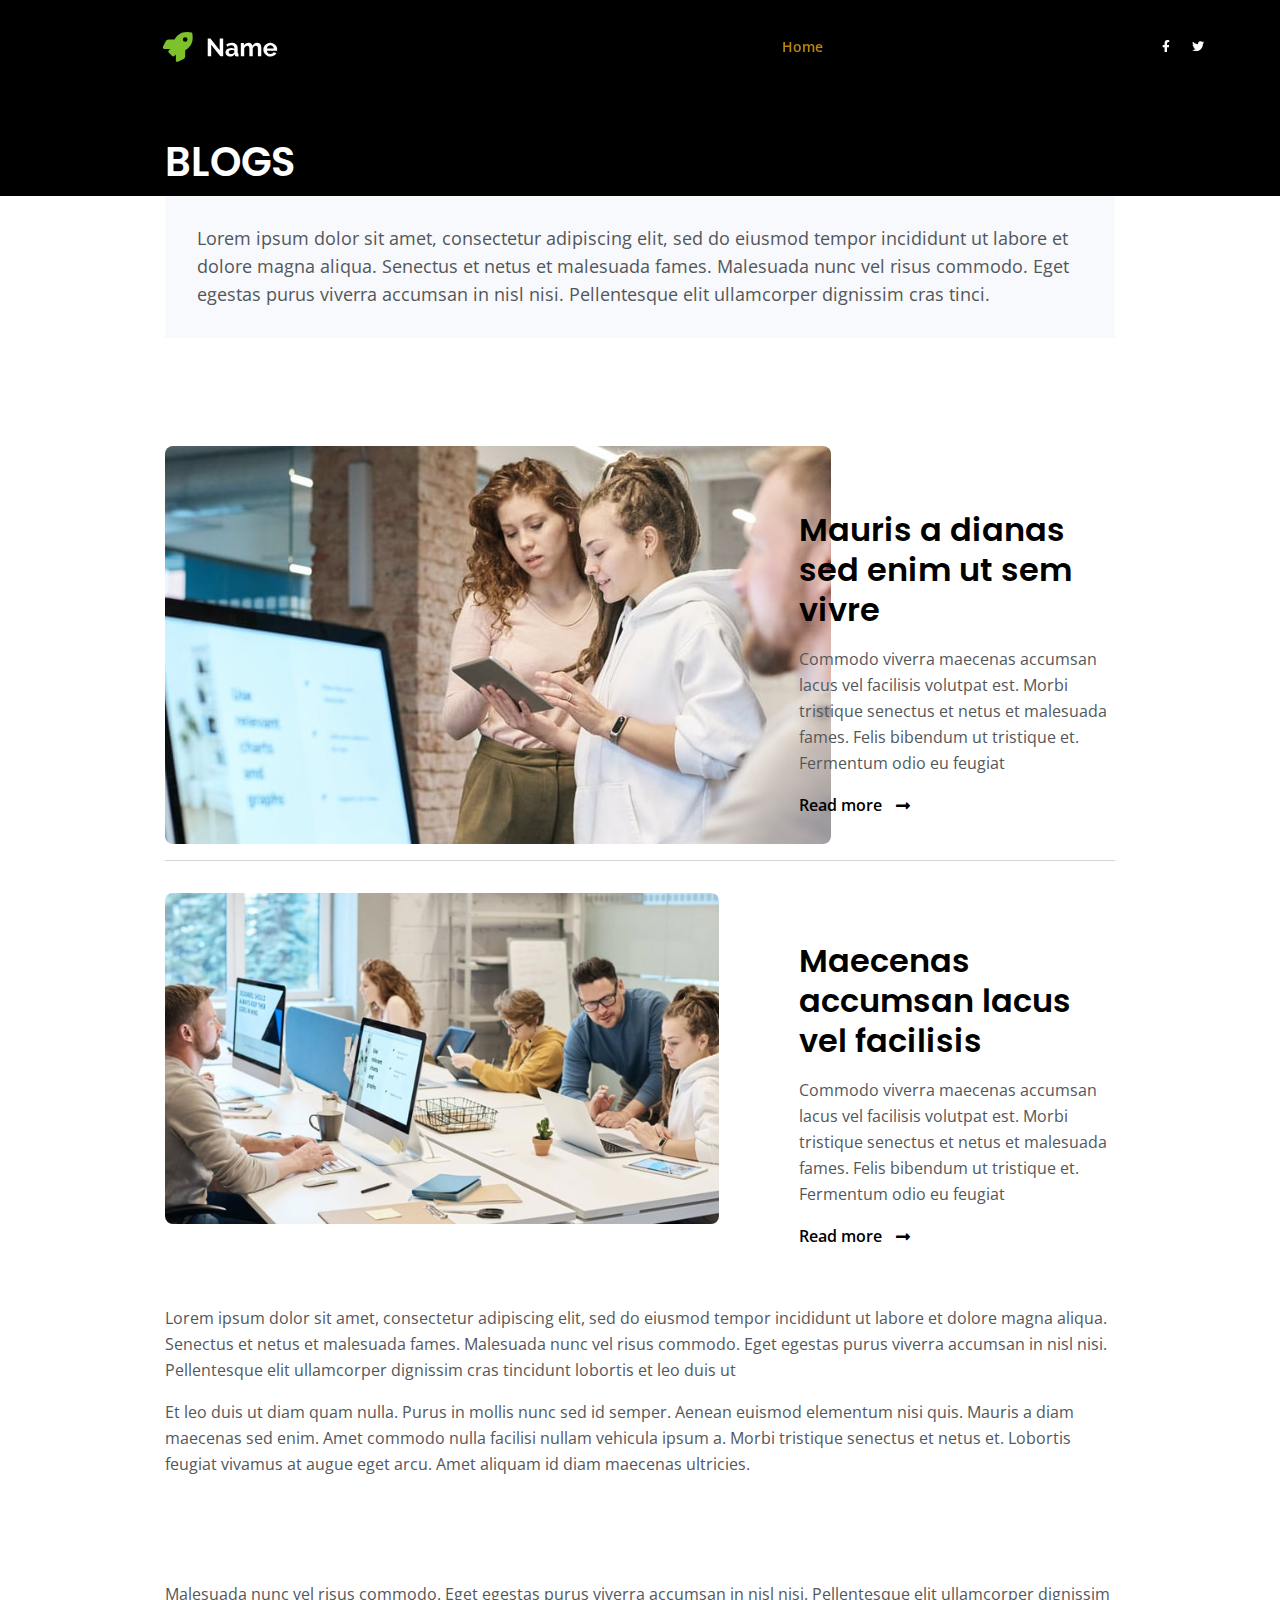
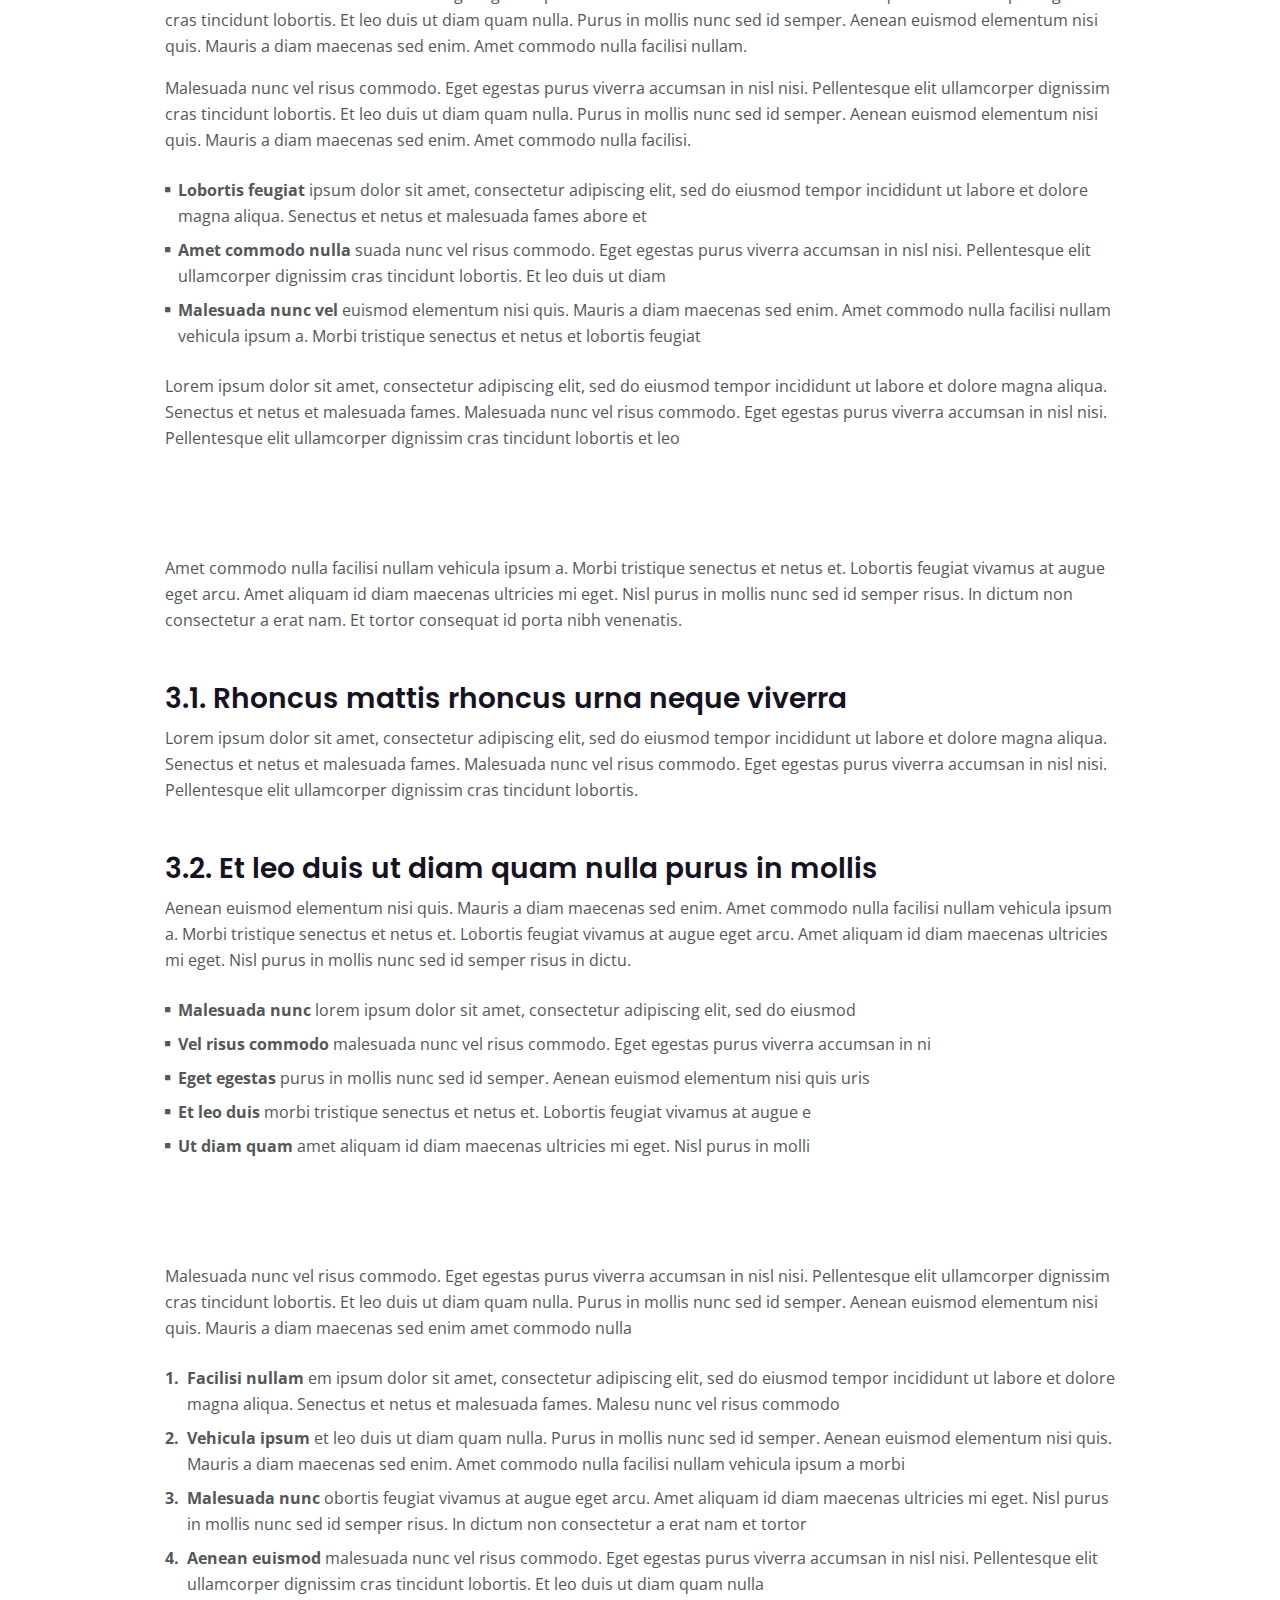
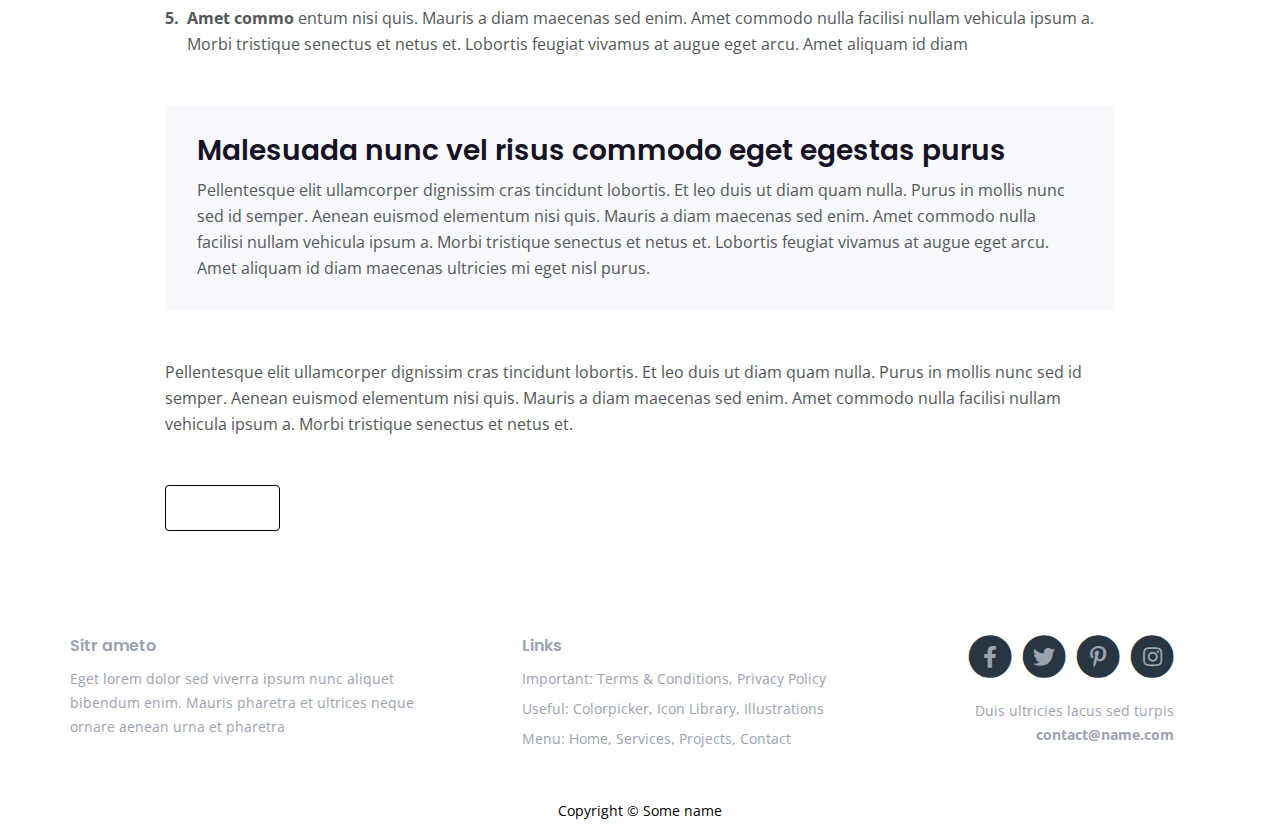
<file: terms.html>
<!DOCTYPE html>
<html lang="en">
    <head>
        <meta charset="utf-8">
        <meta name="viewport" content="width=device-width, initial-scale=1, shrink-to-fit=no">
        
        <!-- SEO Meta Tags -->
        <meta name="description" content="Your description">
        <meta name="author" content="Your name">

        <!-- OG Meta Tags to improve the way the post looks when you share the page on Facebook, Twitter, LinkedIn -->
        <meta property="og:site_name" content="" /> <!-- website name -->
        <meta property="og:site" content="" /> <!-- website link -->
        <meta property="og:title" content=""/> <!-- title shown in the actual shared post -->
        <meta property="og:description" content="" /> <!-- description shown in the actual shared post -->
        <meta property="og:image" content="" /> <!-- image link, make sure it's jpg -->
        <meta property="og:url" content="" /> <!-- where do you want your post to link to -->
        <meta name="twitter:card" content="summary_large_image"> <!-- to have large image post format in Twitter -->

        <!-- Webpage Title -->
        <title>Terms & Conditions</title>
        
        <!-- Styles -->
        <link href="https://fonts.googleapis.com/css2?family=Open+Sans:ital,wght@0,400;0,600;0,700;1,400&display=swap" rel="stylesheet">
        <link href="https://fonts.googleapis.com/css2?family=Poppins:wght@600&display=swap" rel="stylesheet">
        <link href="css/main.min.css" rel="stylesheet">
        <link href="css/fontawesome-all.min.css" rel="stylesheet">
        <link href="css/swiper.css" rel="stylesheet">
        <link href="css/styles.css" rel="stylesheet">
        
        <!-- Favicon  -->
        <link rel="icon" href="images/favicon.png">
    </head>
    <body>
        
        <!-- Navigation -->
        <nav id="navbarExample" class="navbar navbar-expand-lg fixed-top navbar-dark" aria-label="Main navigation">
            <div class="container">

                <!-- Image Logo -->
                <a class="navbar-brand logo-image" href="index.html"><img src="images/logo.svg" alt="alternative"></a> 

                <!-- Text Logo - Use this if you don't have a graphic logo -->
                <!-- <a class="navbar-brand logo-text" href="index.html">Name</a> -->

                <button class="navbar-toggler p-0 border-0" type="button" id="navbarSideCollapse" aria-label="Toggle navigation">
                    <span class="navbar-toggler-icon"></span>
                </button>

                <div class="navbar-collapse offcanvas-collapse" id="navbarsExampleDefault">
                    <ul class="navbar-nav ms-auto navbar-nav-scroll">
                        <li class="nav-item">
                            <a class="nav-link active" aria-current="page" href="index.html">Home</a>
                        </li>
                        <li class="nav-item">
                            <a class="nav-link" href="index.html#services">Services</a>
                        </li>
                        <li class="nav-item">
                            <a class="nav-link" href="index.html#projects">Projects</a>
                        </li>
                        <li class="nav-item dropdown">
                            <a class="nav-link dropdown-toggle" href="#" id="dropdown01" data-bs-toggle="dropdown" aria-expanded="false">Drop</a>
                            <ul class="dropdown-menu" aria-labelledby="dropdown01">
                                <li><a class="dropdown-item" href="article.html">Article Details</a></li>
                                <li><div class="dropdown-divider"></div></li>
                                <li><a class="dropdown-item" href="terms.html">Terms Conditions</a></li>
                                <li><div class="dropdown-divider"></div></li>
                                <li><a class="dropdown-item" href="privacy.html">Privacy Policy</a></li>
                            </ul>
                        </li>
                        <li class="nav-item">
                            <a class="nav-link" href="index.html#contact">Contact</a>
                        </li>
                    </ul>
                    <span class="nav-item social-icons">
                        <span class="fa-stack">
                            <a href="#your-link">
                                <i class="fas fa-circle fa-stack-2x"></i>
                                <i class="fab fa-facebook-f fa-stack-1x"></i>
                            </a>
                        </span>
                        <span class="fa-stack">
                            <a href="#your-link">
                                <i class="fas fa-circle fa-stack-2x"></i>
                                <i class="fab fa-twitter fa-stack-1x"></i>
                            </a>
                        </span>
                    </span>
                </div> <!-- end of navbar-collapse -->
            </div> <!-- end of container -->
        </nav> <!-- end of navbar -->
        <!-- end of navigation -->


        <!-- Header -->
        <header class="ex-header">
            <div class="container">
                <div class="row">
                    <div class="col-xl-10 offset-xl-1">
                        <h1>BLOGS</h1>
                    </div> <!-- end of col -->
                </div> <!-- end of row -->
            </div> <!-- end of container -->
        </header> <!-- end of ex-header -->
        <!-- end of header -->


        <!-- Basic -->
        <div class="ex-basic-1 pt-5 pb-5">
            <div class="container">
                <div class="row">
                    <div class="col-xl-10 offset-xl-1">
                        <div class="text-box mt-5 mb-5">
                            <p class="p-large">Lorem ipsum dolor sit amet, consectetur adipiscing elit, sed do eiusmod tempor incididunt ut labore et dolore magna aliqua. Senectus et netus et malesuada fames. Malesuada nunc vel risus commodo. Eget egestas purus viverra accumsan in nisl nisi. Pellentesque elit ullamcorper dignissim cras tinci.</p>
                        </div> <!-- end of text-box -->


 <!-- Services 1 -->
 <div id="services" class="basic-1">
    <div class="container">
        <div class="row">
            <div class="col-lg-7">
                <div class="image-container">
                    <img src="images/services-1.jpg" alt="alternative">
                </div> <!-- end of image-container -->
            </div> <!-- end of col -->
            <div class="col-lg-5">
                <div class="text-container">
                    <h2 class="h2-edit">Mauris a dianas sed enim ut sem vivre</h2>
                    <p>Commodo viverra maecenas accumsan lacus vel facilisis volutpat est. Morbi tristique senectus et netus et malesuada fames. Felis bibendum ut tristique et. Fermentum odio eu feugiat</p>
                    <a class="read-more no-line green" href="article.html">Read more <span class="fas fa-long-arrow-alt-right"></span></a>
                </div> <!-- end of text-container -->
            </div> <!-- end of col -->
        </div> <!-- end of row -->
    </div> <!-- end of container -->
</div> <!-- end of basic-1 -->
<!-- end of services 1 -->

<hr>
<!-- Services 2 -->
<div class="basic-2">
    <div class="container">
        <div class="row">
            <div class="col-lg-7">
                <div class="image-container">
                    <img class="img-fluid" src="images/services-2.jpg" alt="alternative">
                </div> <!-- end of image-container -->
            </div> <!-- end of col -->
            <div class="col-lg-5">
                <div class="text-container">
                    <h2 class="h2-edit">Maecenas accumsan lacus vel facilisis</h2>
                    <p>Commodo viverra maecenas accumsan lacus vel facilisis volutpat est. Morbi tristique senectus et netus et malesuada fames. Felis bibendum ut tristique et. Fermentum odio eu feugiat</p>
                    <a class="read-more no-line green" href="article.html">Read more <span class="fas fa-long-arrow-alt-right"></span></a>
                </div> <!-- end of text-container -->
            </div> <!-- end of col -->
        </div> <!-- end of row -->
    </div> <!-- end of container -->
</div> <!-- end of basic-2 -->
<!-- end of services 2 -->



                        <h2 class="mb-3">1. Lorem ipsum dolor sit amet consectetur</h2>
                        <p>Lorem ipsum dolor sit amet, consectetur adipiscing elit, sed do eiusmod tempor incididunt ut labore et dolore magna aliqua. Senectus et netus et malesuada fames. Malesuada nunc vel risus commodo. Eget egestas purus viverra accumsan in nisl nisi. Pellentesque elit ullamcorper dignissim cras tincidunt lobortis et leo duis ut</p>
                        <p class="mb-5">Et leo duis ut diam quam nulla. Purus in mollis nunc sed id semper. Aenean euismod elementum nisi quis. Mauris a diam maecenas sed enim. Amet commodo nulla facilisi nullam vehicula ipsum a. Morbi tristique senectus et netus et. Lobortis feugiat vivamus at augue eget arcu. Amet aliquam id diam maecenas ultricies.</p>

                        <h2 class="mb-3">2. In dictum non consectetur a erat nam</h2>
                        <p>Malesuada nunc vel risus commodo. Eget egestas purus viverra accumsan in nisl nisi. Pellentesque elit ullamcorper dignissim cras tincidunt lobortis. Et leo duis ut diam quam nulla. Purus in mollis nunc sed id semper. Aenean euismod elementum nisi quis. Mauris a diam maecenas sed enim. Amet commodo nulla facilisi nullam.</p>
                        <p class="mb-4">Malesuada nunc vel risus commodo. Eget egestas purus viverra accumsan in nisl nisi. Pellentesque elit ullamcorper dignissim cras tincidunt lobortis. Et leo duis ut diam quam nulla. Purus in mollis nunc sed id semper. Aenean euismod elementum nisi quis. Mauris a diam maecenas sed enim. Amet commodo nulla facilisi.</p>
                        <ul class="list-unstyled li-space-lg mb-4">
                            <li class="d-flex">
                                <i class="fas fa-square"></i>
                                <div class="flex-grow-1"><strong>Lobortis feugiat</strong> ipsum dolor sit amet, consectetur adipiscing elit, sed do eiusmod tempor incididunt ut labore et dolore magna aliqua. Senectus et netus et malesuada fames abore et</div>
                            </li>
                            <li class="d-flex">
                                <i class="fas fa-square"></i>
                                <div class="flex-grow-1"><strong>Amet commodo nulla</strong> suada nunc vel risus commodo. Eget egestas purus viverra accumsan in nisl nisi. Pellentesque elit ullamcorper dignissim cras tincidunt lobortis. Et leo duis ut diam</div>
                            </li>
                            <li class="d-flex">
                                <i class="fas fa-square"></i>
                                <div class="flex-grow-1"><strong>Malesuada nunc vel</strong> euismod elementum nisi quis. Mauris a diam maecenas sed enim. Amet commodo nulla facilisi nullam vehicula ipsum a. Morbi tristique senectus et netus et lobortis feugiat</div>
                            </li>
                        </ul>
                        <p class="mb-5">Lorem ipsum dolor sit amet, consectetur adipiscing elit, sed do eiusmod tempor incididunt ut labore et dolore magna aliqua. Senectus et netus et malesuada fames. Malesuada nunc vel risus commodo. Eget egestas purus viverra accumsan in nisl nisi. Pellentesque elit ullamcorper dignissim cras tincidunt lobortis et leo</p>

                        <h2 class="mb-3">3. Aenean euismod elementum nisi quis</h2>
                        <p class="mb-5">Amet commodo nulla facilisi nullam vehicula ipsum a. Morbi tristique senectus et netus et. Lobortis feugiat vivamus at augue eget arcu. Amet aliquam id diam maecenas ultricies mi eget. Nisl purus in mollis nunc sed id semper risus. In dictum non consectetur a erat nam. Et tortor consequat id porta nibh venenatis.</p>
                        <h3>3.1. Rhoncus mattis rhoncus urna neque viverra</h3>
                        <p class="mb-5">Lorem ipsum dolor sit amet, consectetur adipiscing elit, sed do eiusmod tempor incididunt ut labore et dolore magna aliqua. Senectus et netus et malesuada fames. Malesuada nunc vel risus commodo. Eget egestas purus viverra accumsan in nisl nisi. Pellentesque elit ullamcorper dignissim cras tincidunt lobortis.</p>
                        <h3>3.2. Et leo duis ut diam quam nulla purus in mollis</h3>
                        <p class="mb-4">Aenean euismod elementum nisi quis. Mauris a diam maecenas sed enim. Amet commodo nulla facilisi nullam vehicula ipsum a. Morbi tristique senectus et netus et. Lobortis feugiat vivamus at augue eget arcu. Amet aliquam id diam maecenas ultricies mi eget. Nisl purus in mollis nunc sed id semper risus in dictu.</p>
                        <ul class="list-unstyled li-space-lg mb-5">
                            <li class="d-flex">
                                <i class="fas fa-square"></i>
                                <div class="flex-grow-1"><strong>Malesuada nunc</strong> lorem ipsum dolor sit amet, consectetur adipiscing elit, sed do eiusmod</div>
                            </li>
                            <li class="d-flex">
                                <i class="fas fa-square"></i>
                                <div class="flex-grow-1"><strong>Vel risus commodo</strong> malesuada nunc vel risus commodo. Eget egestas purus viverra accumsan in ni</div>
                            </li>
                            <li class="d-flex">
                                <i class="fas fa-square"></i>
                                <div class="flex-grow-1"><strong>Eget egestas </strong> purus in mollis nunc sed id semper. Aenean euismod elementum nisi quis uris</div>
                            </li>
                            <li class="d-flex">
                                <i class="fas fa-square"></i>
                                <div class="flex-grow-1"><strong>Et leo duis</strong> morbi tristique senectus et netus et. Lobortis feugiat vivamus at augue e</div>
                            </li>
                            <li class="d-flex">
                                <i class="fas fa-square"></i>
                                <div class="flex-grow-1"><strong>Ut diam quam</strong> amet aliquam id diam maecenas ultricies mi eget. Nisl purus in molli</div>
                            </li>
                        </ul>
                        
                        <h2 class="mb-3">4. Lorem ipsum dolor sit amet consectetur adipis</h2>
                        <p class="mb-4">Malesuada nunc vel risus commodo. Eget egestas purus viverra accumsan in nisl nisi. Pellentesque elit ullamcorper dignissim cras tincidunt lobortis. Et leo duis ut diam quam nulla. Purus in mollis nunc sed id semper. Aenean euismod elementum nisi quis. Mauris a diam maecenas sed enim amet commodo nulla</p>
                        <ul class="list-unstyled li-space-lg mb-5">
                            <li class="d-flex">
                                <strong>1.</strong>
                                <div class="flex-grow-1"><strong>Facilisi nullam</strong> em ipsum dolor sit amet, consectetur adipiscing elit, sed do eiusmod tempor incididunt ut labore et dolore magna aliqua. Senectus et netus et malesuada fames. Malesu nunc vel risus commodo</div>
                            </li>
                            <li class="d-flex">
                                <strong>2.</strong>
                                <div class="flex-grow-1"><strong>Vehicula ipsum</strong> et leo duis ut diam quam nulla. Purus in mollis nunc sed id semper. Aenean euismod elementum nisi quis. Mauris a diam maecenas sed enim. Amet commodo nulla facilisi nullam vehicula ipsum a morbi</div>
                            </li>
                            <li class="d-flex">
                                <strong>3.</strong>
                                <div class="flex-grow-1"><strong>Malesuada nunc</strong> obortis feugiat vivamus at augue eget arcu. Amet aliquam id diam maecenas ultricies mi eget. Nisl purus in mollis nunc sed id semper risus. In dictum non consectetur a erat nam et tortor</div>
                            </li>
                            <li class="d-flex">
                                <strong>4.</strong>
                                <div class="flex-grow-1"><strong>Aenean euismod</strong> malesuada nunc vel risus commodo. Eget egestas purus viverra accumsan in nisl nisi. Pellentesque elit ullamcorper dignissim cras tincidunt lobortis. Et leo duis ut diam quam nulla</div>
                            </li>
                            <li class="d-flex">
                                <strong>5.</strong>
                                <div class="flex-grow-1"><strong>Amet commo</strong> entum nisi quis. Mauris a diam maecenas sed enim. Amet commodo nulla facilisi nullam vehicula ipsum a. Morbi tristique senectus et netus et. Lobortis feugiat vivamus at augue eget arcu. Amet aliquam id diam</div>
                            </li>
                        </ul>
                        
                        <div class="text-box mb-5">
                            <h3>Malesuada nunc vel risus commodo eget egestas purus</h3>
                            <p>Pellentesque elit ullamcorper dignissim cras tincidunt lobortis. Et leo duis ut diam quam nulla. Purus in mollis nunc sed id semper. Aenean euismod elementum nisi quis. Mauris a diam maecenas sed enim. Amet commodo nulla facilisi nullam vehicula ipsum a. Morbi tristique senectus et netus et. Lobortis feugiat vivamus at augue eget arcu. Amet aliquam id diam maecenas ultricies mi eget nisl purus.</p>
                        </div> <!-- end of text-box -->
                        <p class="mb-5">Pellentesque elit ullamcorper dignissim cras tincidunt lobortis. Et leo duis ut diam quam nulla. Purus in mollis nunc sed id semper. Aenean euismod elementum nisi quis. Mauris a diam maecenas sed enim. Amet commodo nulla facilisi nullam vehicula ipsum a. Morbi tristique senectus et netus et.</p>
                        
                        <a class="btn-solid-reg mb-5" href="index.html">Home</a>
                    </div> <!-- end of col -->
                </div> <!-- end of row -->
            </div> <!-- end of container -->
        </div> <!-- end of ex-basic-1 -->
        <!-- end of basic -->


        <!-- Footer -->
        <div class="footer">
            <div class="container">
                <div class="row">
                    <div class="col-lg-12">
                        <div class="footer-col first">
                            <h6>Sitr ameto</h6>
                            <p class="p-small">Eget lorem dolor sed viverra ipsum nunc aliquet bibendum enim. Mauris pharetra et ultrices neque ornare aenean urna et pharetra</p>
                        </div> <!-- end of footer-col -->
                        <div class="footer-col second">
                            <h6>Links</h6>
                            <ul class="list-unstyled li-space-lg p-small">
                                <li>Important: <a href="terms.html">Terms & Conditions</a>, <a href="privacy.html">Privacy Policy</a></li>
                                <li>Useful: <a href="#">Colorpicker</a>, <a href="#">Icon Library</a>, <a href="#">Illustrations</a></li>
                                <li>Menu: <a href="#header">Home</a>, <a href="#services">Services</a>, <a href="#projects">Projects</a>, <a href="#contact">Contact</a></li>
                            </ul>
                        </div> <!-- end of footer-col -->
                        <div class="footer-col third">
                            <span class="fa-stack">
                                <a href="#your-link">
                                    <i class="fas fa-circle fa-stack-2x"></i>
                                    <i class="fab fa-facebook-f fa-stack-1x"></i>
                                </a>
                            </span>
                            <span class="fa-stack">
                                <a href="#your-link">
                                    <i class="fas fa-circle fa-stack-2x"></i>
                                    <i class="fab fa-twitter fa-stack-1x"></i>
                                </a>
                            </span>
                            <span class="fa-stack">
                                <a href="#your-link">
                                    <i class="fas fa-circle fa-stack-2x"></i>
                                    <i class="fab fa-pinterest-p fa-stack-1x"></i>
                                </a>
                            </span>
                            <span class="fa-stack">
                                <a href="#your-link">
                                    <i class="fas fa-circle fa-stack-2x"></i>
                                    <i class="fab fa-instagram fa-stack-1x"></i>
                                </a>
                            </span>
                            <p class="p-small">Duis ultricies lacus sed turpis <a href="mailto:contact@name.com"><strong>contact@name.com</strong></a></p>
                        </div> <!-- end of footer-col -->
                    </div> <!-- end of col -->
                </div> <!-- end of row -->
            </div> <!-- end of container -->
        </div> <!-- end of footer -->  
        <!-- end of footer -->


        <!-- Copyright -->
        <div class="copyright">
            <div class="container">
                <div class="row">
                    <div class="col-lg-12">
                        <p class="p-small">Copyright © Some name</p>
                    </div> <!-- end of col -->
                </div> <!-- enf of row -->
            </div> <!-- end of container -->
        </div> <!-- end of copyright --> 
        <!-- end of copyright -->
        

        <!-- Back To Top Button -->
        <button onclick="topFunction()" id="myBtn">
            <img src="images/up-arrow.png" alt="alternative">
        </button>
        <!-- end of back to top button -->
            
        <!-- Scripts -->
        <script src="js/bootstrap.min.js"></script> <!-- Bootstrap framework -->
        <script src="js/swiper.min.js"></script> <!-- Swiper for image and text sliders -->
        <script src="js/purecounter.min.js"></script> <!-- Purecounter counter for statistics numbers -->
        <script src="js/isotope.pkgd.min.js"></script> <!-- Isotope for filter -->
        <script src="js/scripts.js"></script> <!-- Custom scripts -->
    </body>
</html>
</file>
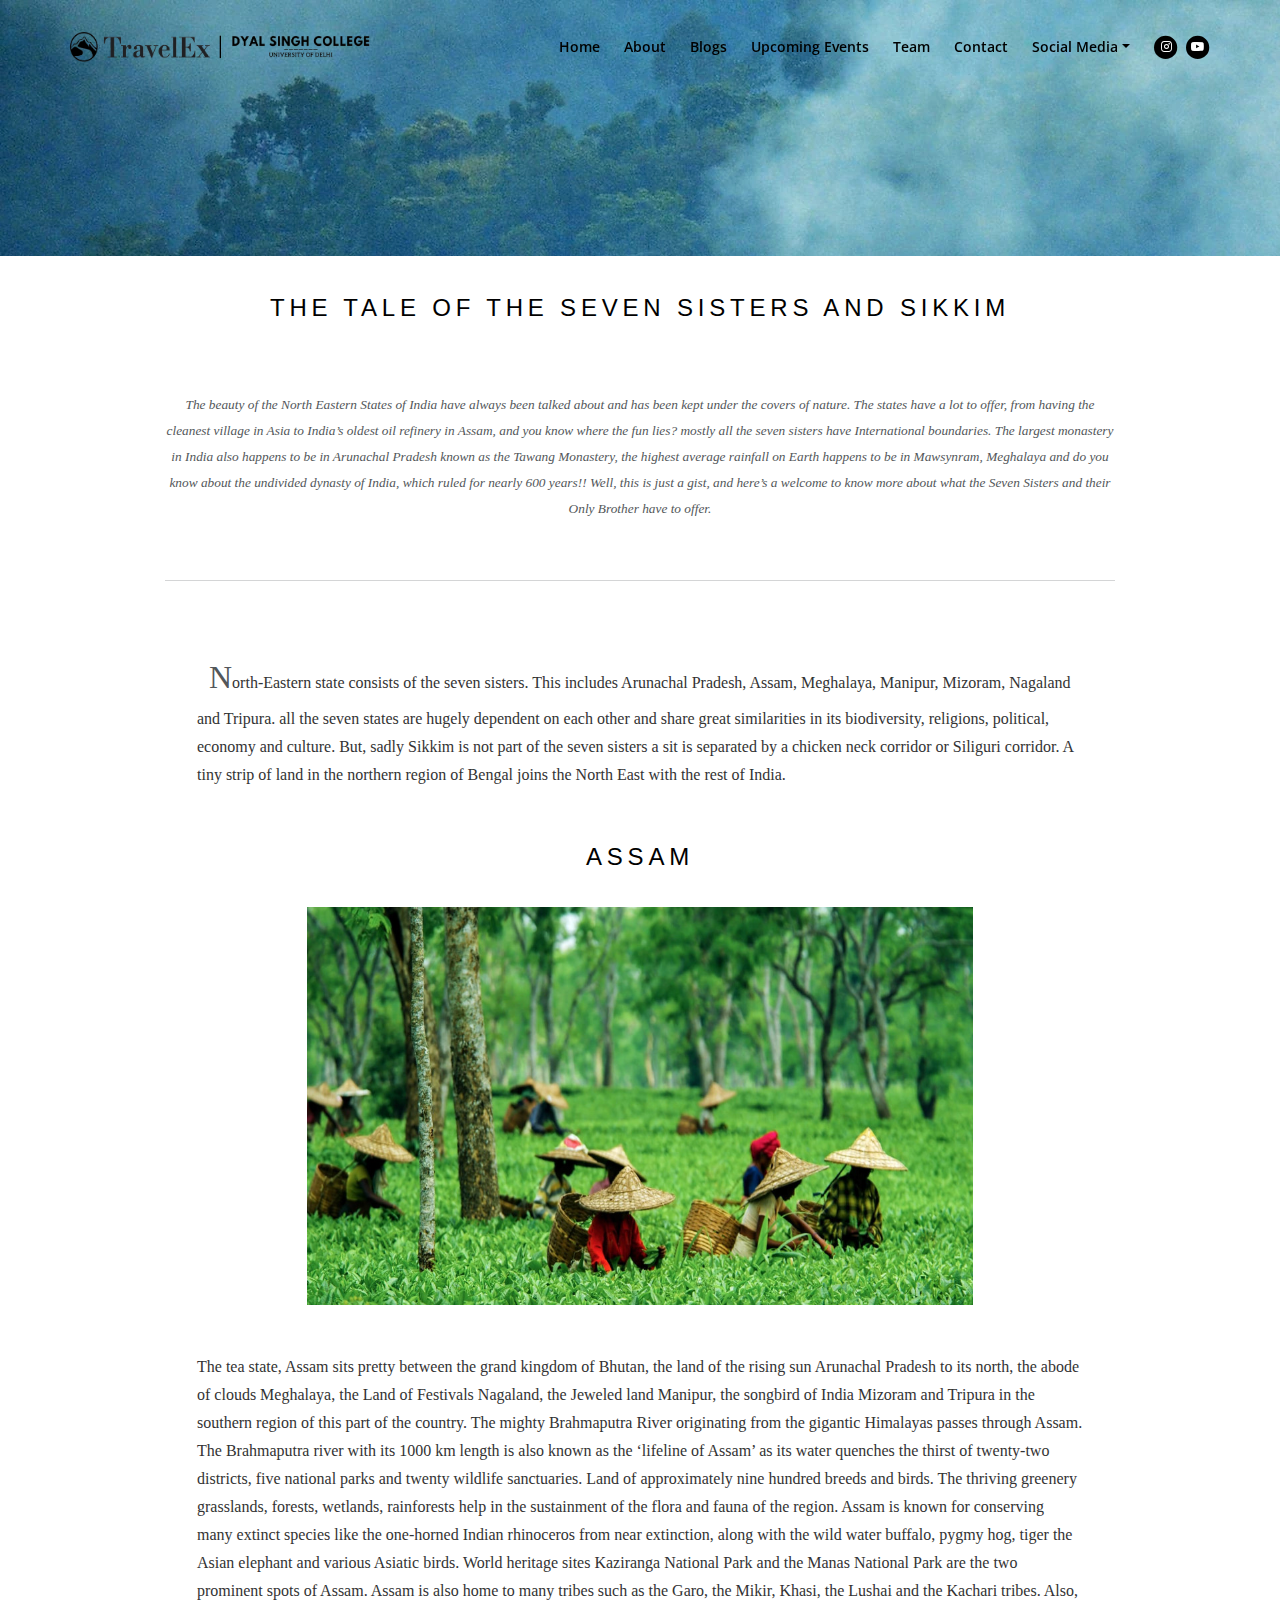
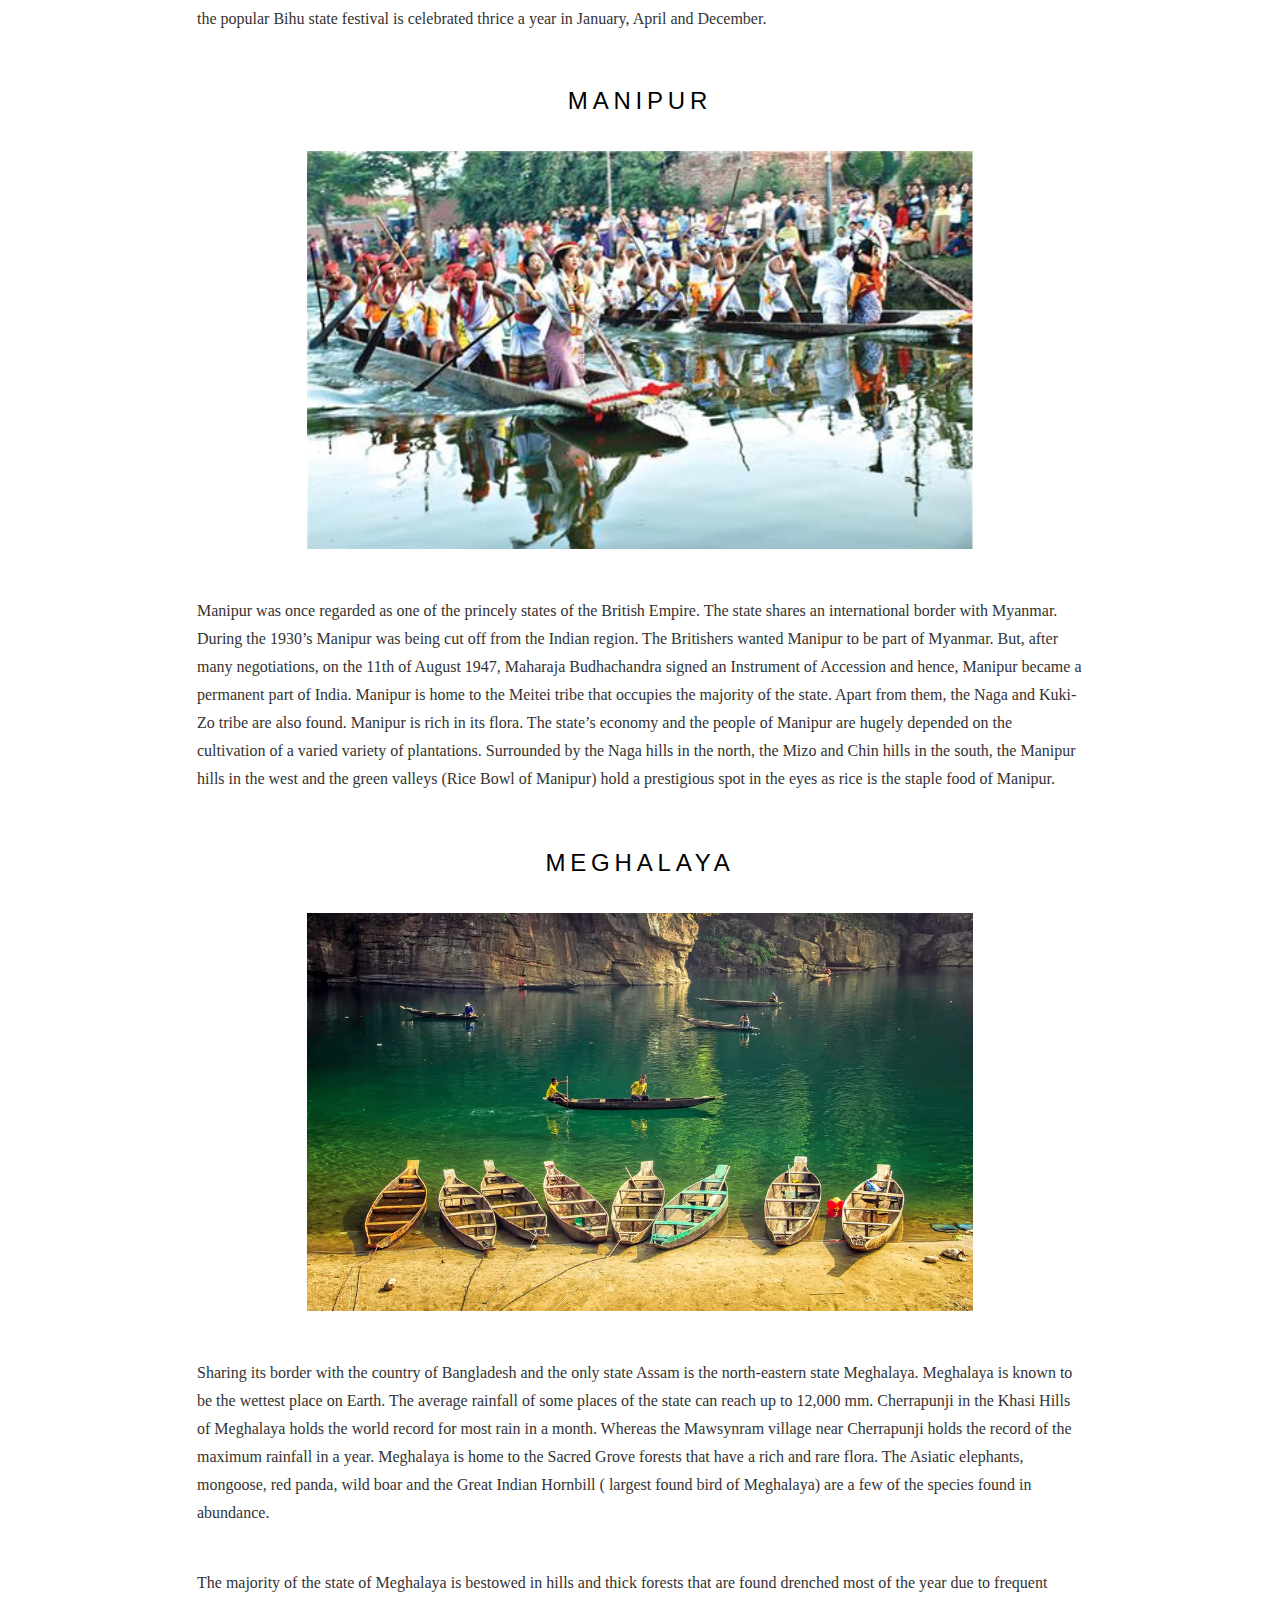
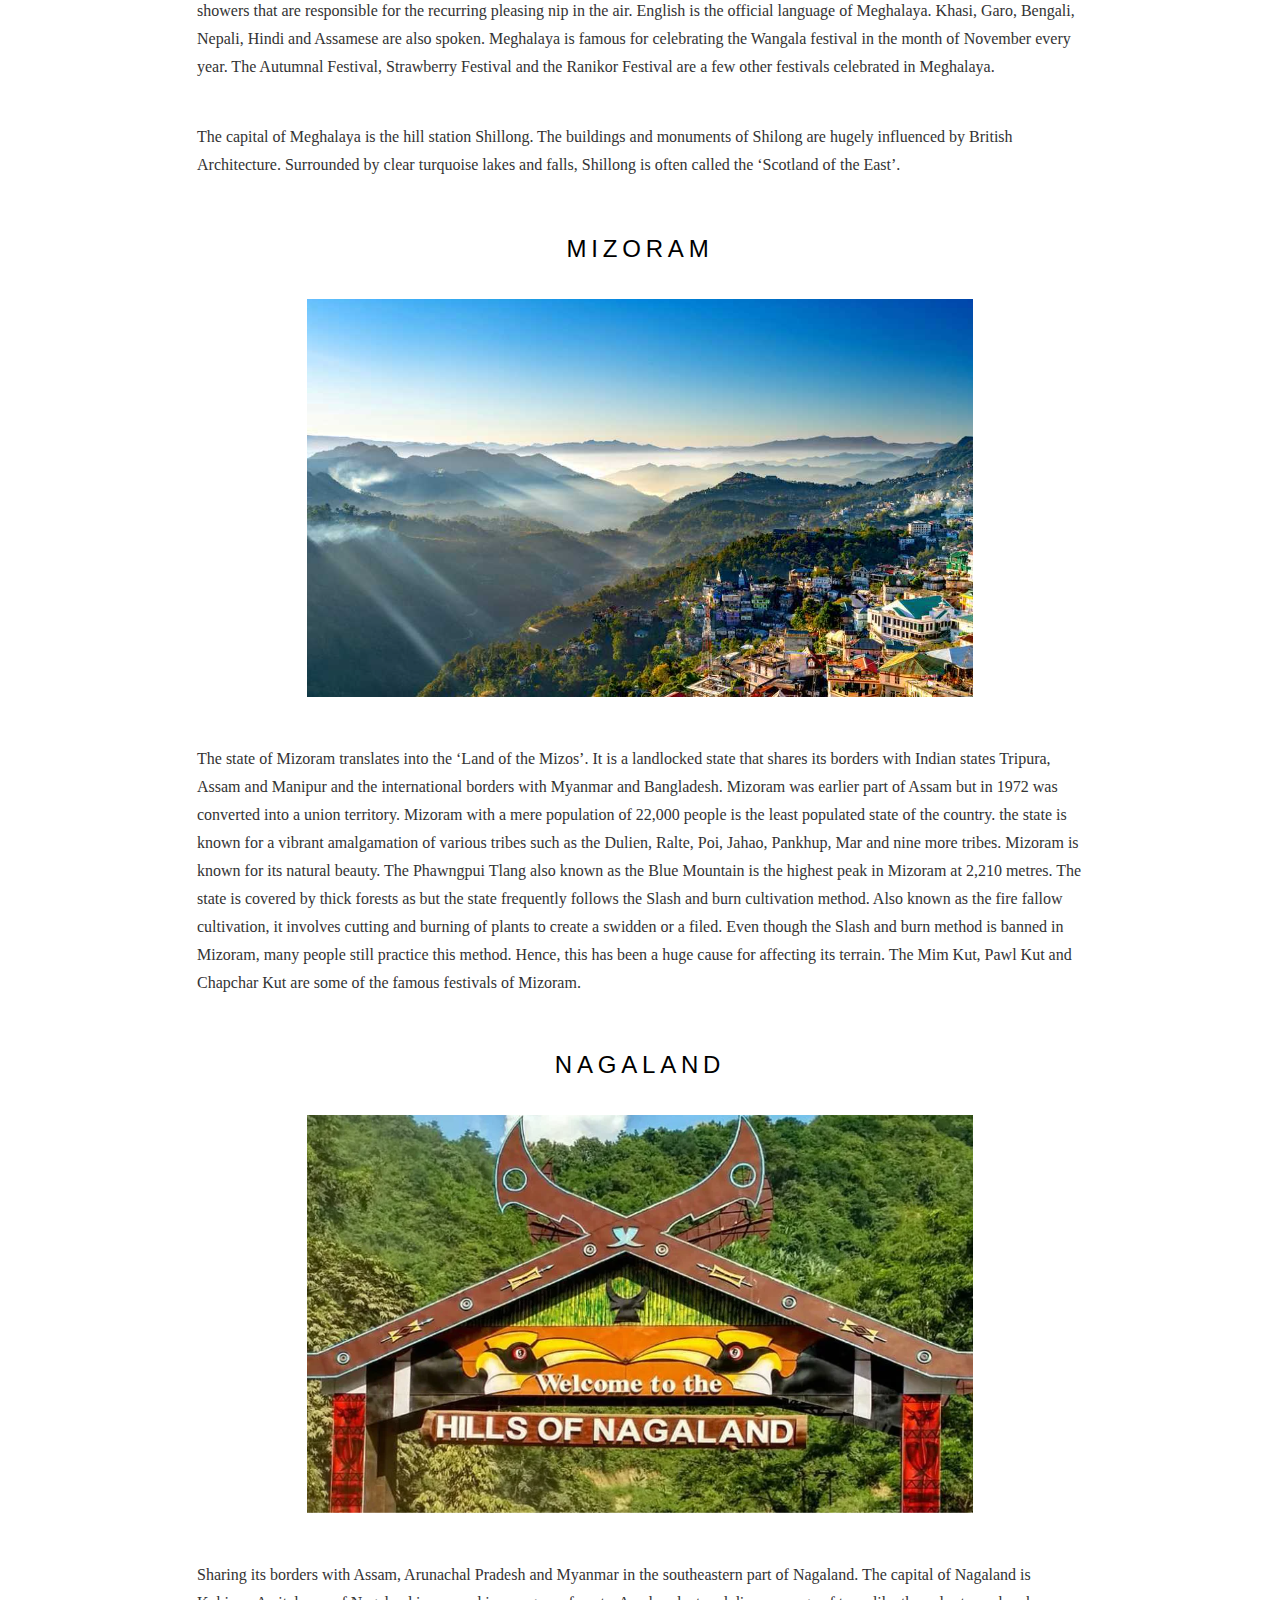
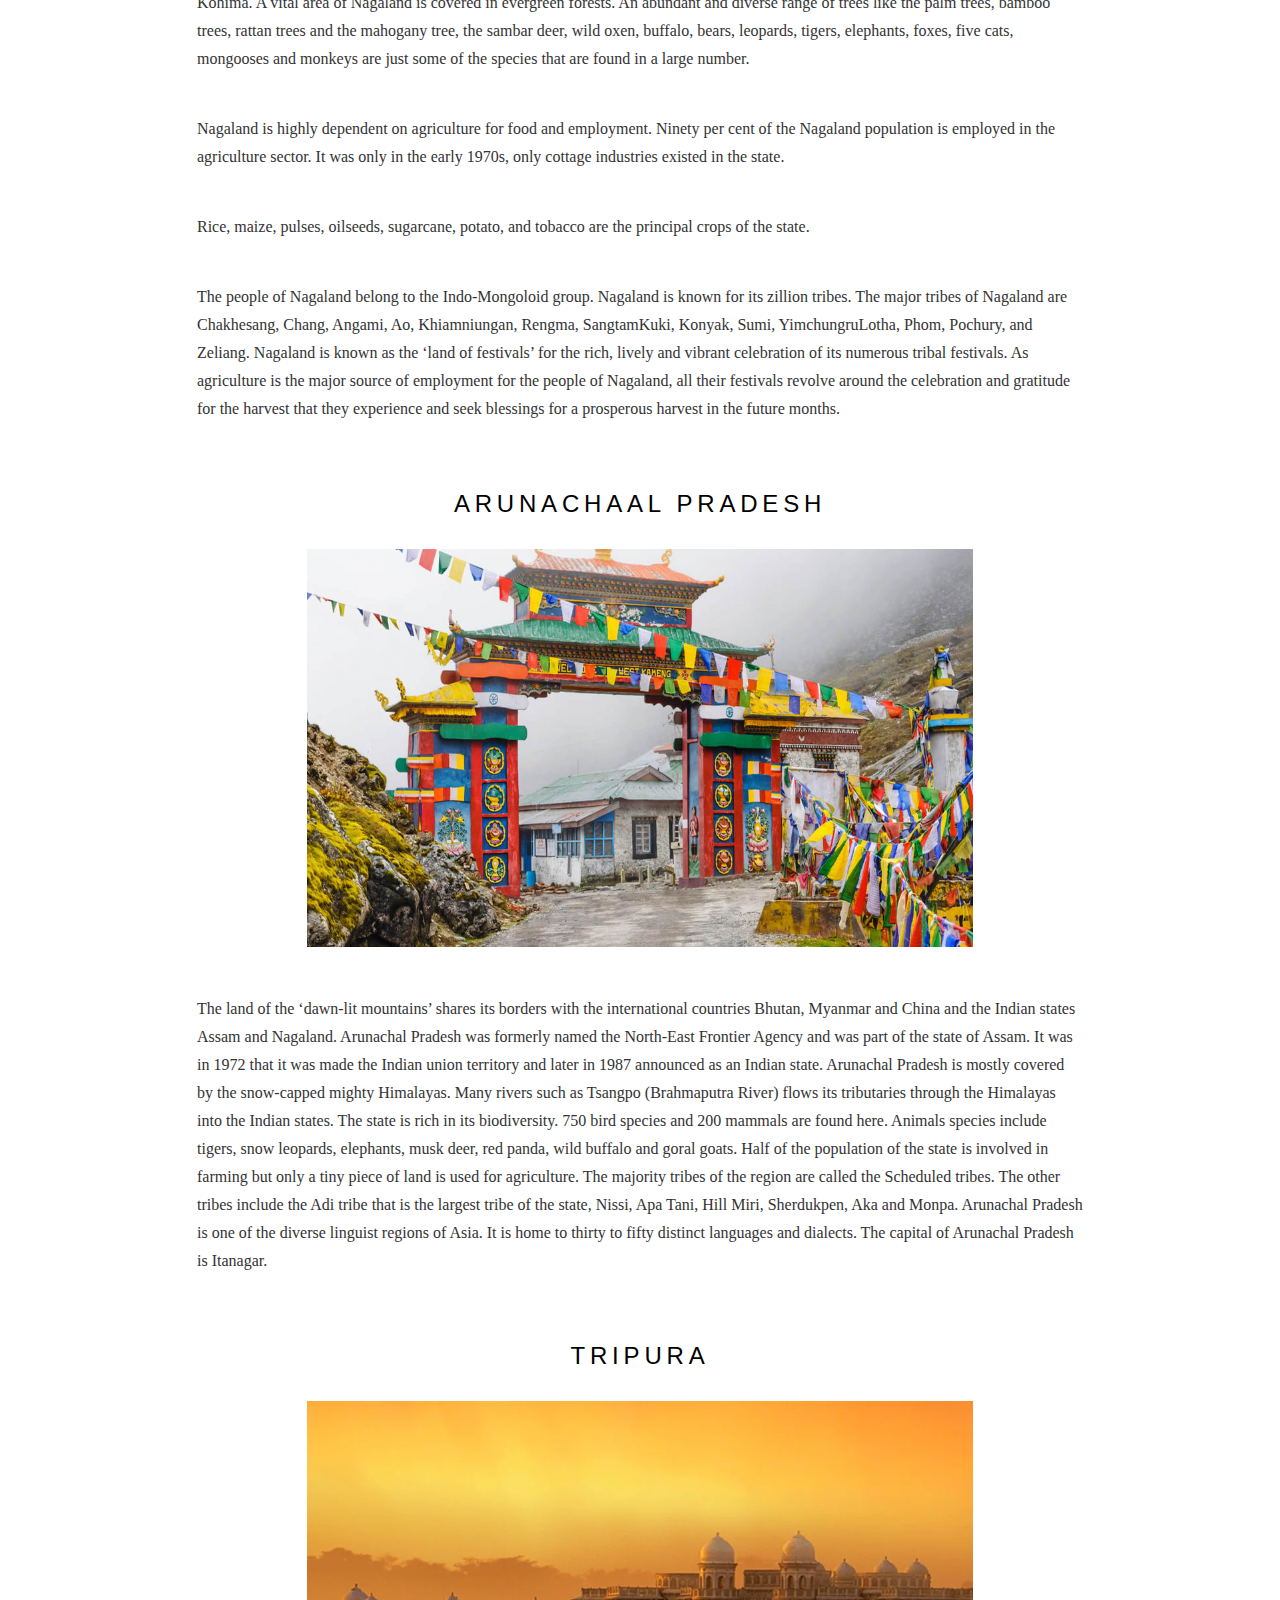
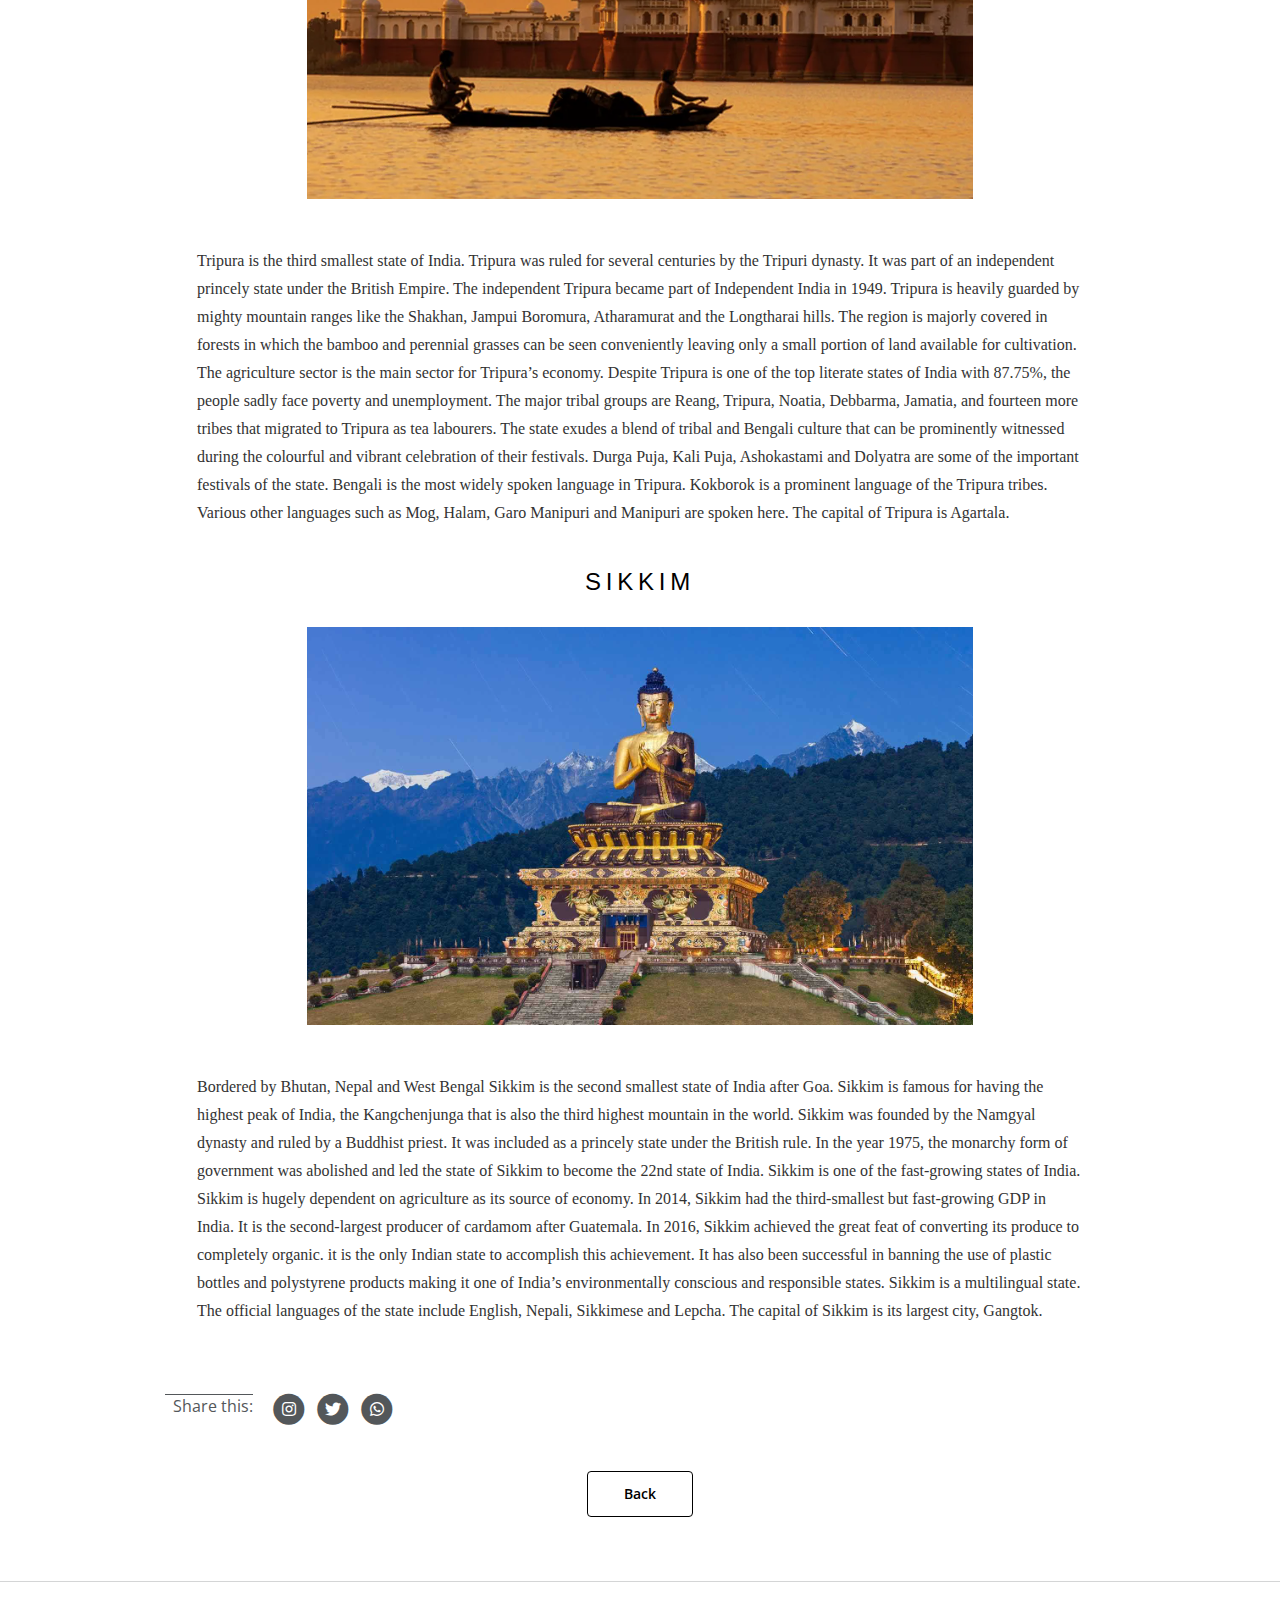
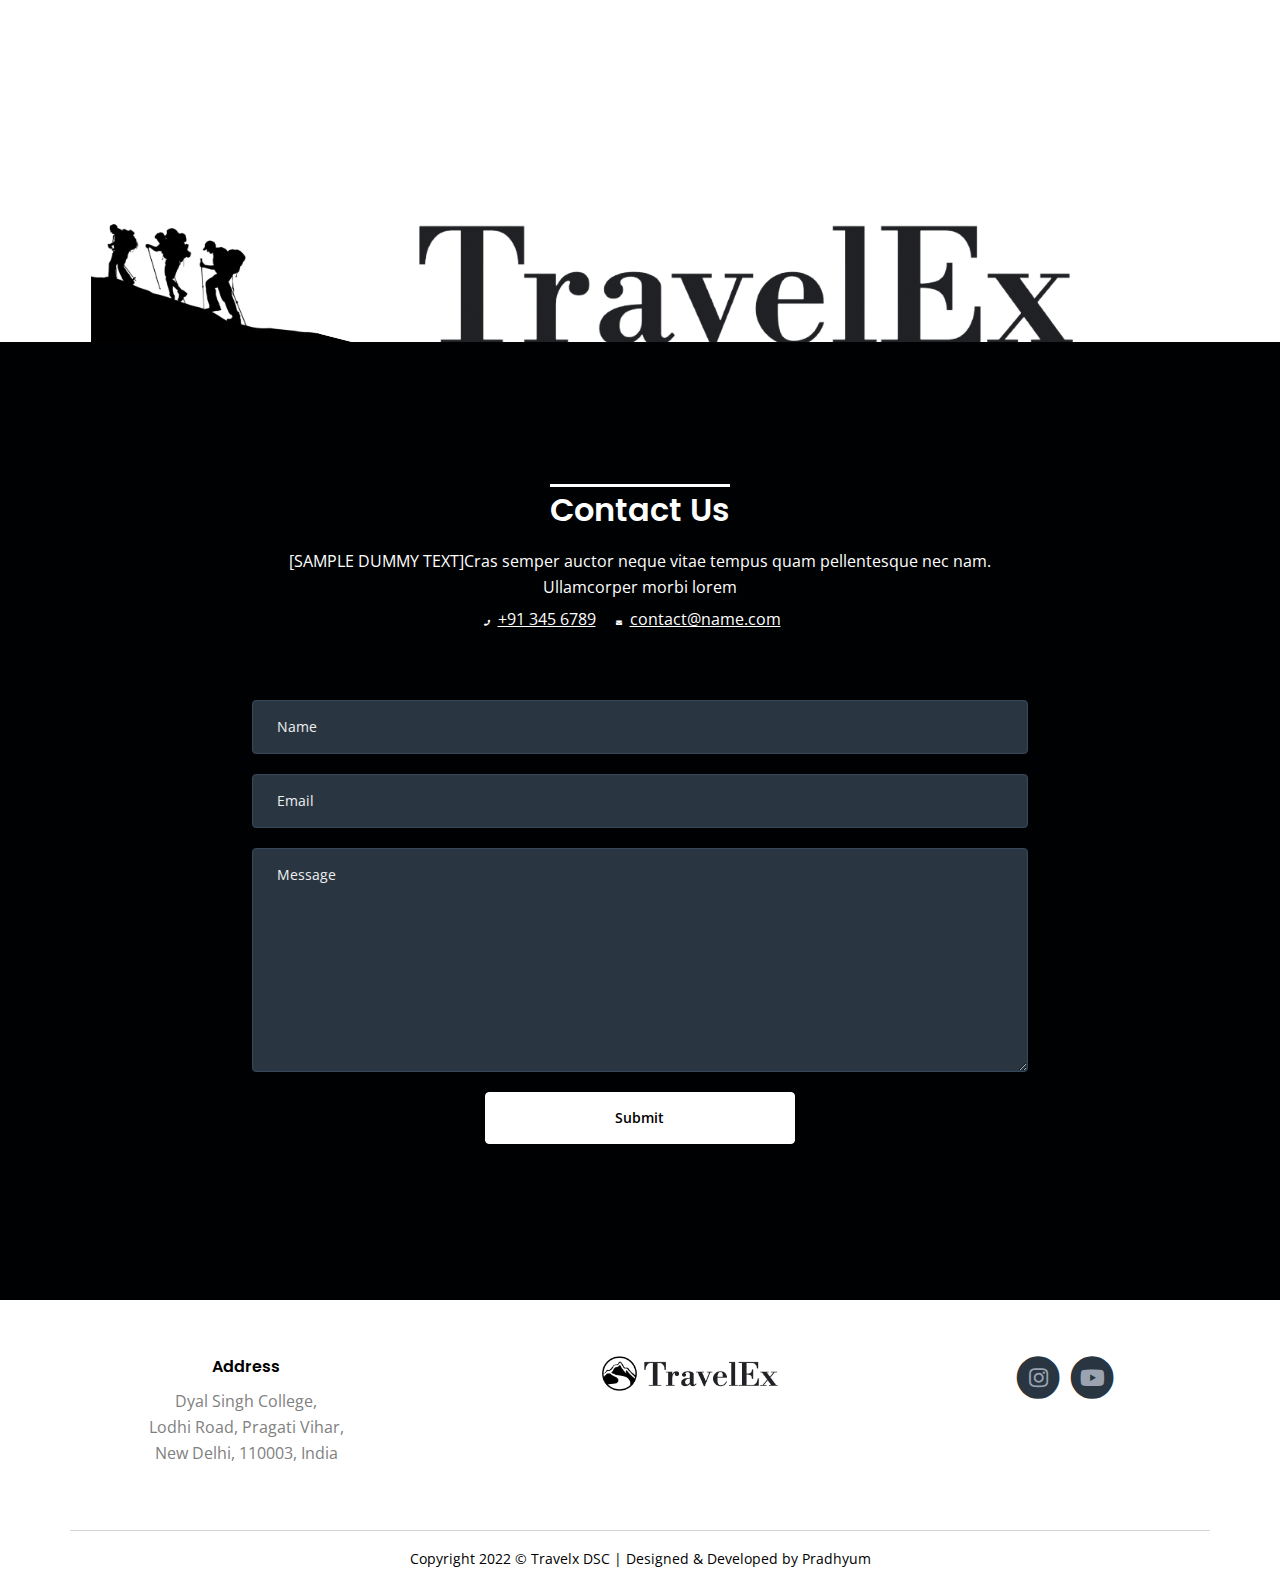
<file: TravelEx Website Prototype/article.html>
<!DOCTYPE html>
<html lang="en">
    <head>
        <meta charset="utf-8">
        <meta name="viewport" content="width=device-width, initial-scale=1, shrink-to-fit=no">
        
        <!-- SEO Meta Tags -->
        <meta name="description" content="Your description">
        <meta name="author" content="Your name">

        <!-- OG Meta Tags to improve the way the post looks when you share the page on Facebook, Twitter, LinkedIn -->
        <meta property="og:site_name" content="" /> <!-- website name -->
        <meta property="og:site" content="" /> <!-- website link -->
        <meta property="og:title" content=""/> <!-- title shown in the actual shared post -->
        <meta property="og:description" content="" /> <!-- description shown in the actual shared post -->
        <meta property="og:image" content="" /> <!-- image link, make sure it's jpg -->
        <meta property="og:url" content="" /> <!-- where do you want your post to link to -->
        <meta name="twitter:card" content="summary_large_image"> <!-- to have large image post format in Twitter -->

        <!-- Webpage Title -->
        <title>Article</title>
        
        <!-- Styles -->
        <link href="https://fonts.googleapis.com/css2?family=Open+Sans:ital,wght@0,400;0,600;0,700;1,400&display=swap" rel="stylesheet">
        <link href="https://fonts.googleapis.com/css2?family=Poppins:wght@600&display=swap" rel="stylesheet">
        <link href="css/main.min.css" rel="stylesheet">
        <link href="css/fontawesome-all.min.css" rel="stylesheet">
        <link href="css/swiper.css" rel="stylesheet">
        <link href="css/styles.css" rel="stylesheet">
        
        <!-- Favicon  -->
        <link rel="icon" href="images/favicon.png">
    </head>
    <body>
        
                 <!-- Navigation -->
        <nav id="navbarExample" class="navbar navbar-expand-lg fixed-top navbar-dark" aria-label="Main navigation">
            <div class="container">

                <!-- Image Logo -->
                <a class="navbar-brand logo-image" href="index.html"><img src="images/logo.png" alt="alternative"></a> 

                <!-- Text Logo - Use this if you don't have a graphic logo -->
                <a class="navbar-brand logo-text" href="index.html"></a>

                <button class="navbar-toggler p-0 border-0" type="button" id="navbarSideCollapse" aria-label="Toggle navigation">
                    <span><img class="navbar-toggler-new" src="images/navbar-toggler.png" alt=""></span>
                </button>

                <div class="navbar-collapse offcanvas-collapse" id="navbarsExampleDefault">
                    <ul class="navbar-nav ms-auto navbar-nav-scroll">
                        <li class="nav-item">
                            <a class="nav-link" href="index.html">Home</a>
                        </li>
                        <li class="nav-item"> 
                            <a class="nav-link" href="#about">About</a>
                        </li>
                        <li class="nav-item">
                            <a class="nav-link" href="#blogs">Blogs</a>
                        </li>
                        <li class="nav-item">
                            <a class="nav-link" href="#upcomingevents">Upcoming Events</a>
                        </li>
                        <li class="nav-item">
                            <a class="nav-link" href="team.html">Team</a>
                        </li>
                        <li class="nav-item">
                            <a class="nav-link" href="#contact">Contact</a>
                        </li>
                        <li class="nav-item dropdown">
                            <a class="nav-link dropdown-toggle" href="#" id="dropdown01" data-bs-toggle="dropdown" aria-expanded="false">Social Media</a>
                            <ul class="dropdown-menu" aria-labelledby="dropdown01">
                                <li><a class="dropdown-item" href="">Instagram</a></li>
                                <li><div class="dropdown-divider"></div></li>
                                <li><a class="dropdown-item" href="">Youtube</a></li>
                            </ul>
                        </li>
                       
                    </ul>
                    <span class="nav-item social-icons">
                        <span class="fa-stack">
                            <a href="#link">
                                <i class="fas fa-circle fa-stack-2x"></i>
                                <i class="fab fa-instagram fa-stack-1x"></i>
                            </a>
                        </span>
                        <span class="fa-stack">
                            <a href="#link">
                                <i class="fas fa-circle fa-stack-2x"></i>
                                <i class="fab fa-youtube fa-stack-1x"></i>
                            </a>
                        </span>
                    </span>
                </div> <!-- end of navbar-collapse -->
            </div> <!-- end of container -->
        </nav> <!-- end of navbar -->
        <!-- end of navigation -->



        <!-- Header -->
        <header class="ex-header" style="background: url(images/assam.png); padding: 8rem;">
            <div class="container">
                <div class="row">
                    <div class="col-xl-10 offset-xl-1">
                    </div> <!-- end of col -->
                </div> <!-- end of row -->
            </div> <!-- end of container -->
        </header> <!-- end of ex-header -->
        <!-- end of header -->


        <!-- Basic -->
        <div class="ex-basic-1 pt-5 pb-5">
            <div class="container">
                <div class="row">
                    <div class="col-lg-12">
                       
                                             
                    </div> <!-- end of col -->
                </div> <!-- end of row -->
            </div> <!-- end of container -->
        </div> <!-- end of ex-basic-1 -->
        <!-- end of basic -->
<br>

        <h1 class="blog_heading">The Tale of the seven sisters and sikkim</h1>
<br>
        <!-- Basic -->
        <div class="ex-basic-1 pt-4">
            <div class="container">
                <div class="row">
                    <div class="col-xl-10 offset-xl-1">
                        <p class="blog_subpara">The beauty of the North Eastern States of India have always been talked about and has been kept under the covers of nature. The states have a lot to offer, from having the cleanest village in Asia to India’s oldest oil refinery in Assam, and you know where the fun lies? mostly all the seven sisters have International boundaries. The largest monastery in India also happens to be in Arunachal Pradesh known as the Tawang Monastery, the highest average rainfall on Earth happens to be in Mawsynram, Meghalaya and do you know about the undivided dynasty of India, which ruled for nearly 600 years!! Well, this is just a gist, and here’s a welcome to know more about what the Seven Sisters and their Only Brother have to offer.</p> <br>
                        <hr>
                        <br> 
                        <br>
                        


                        <p class="blog_para"> &nbsp;&nbsp;&nbsp;<a href="" style="font-size: xx-large; text-decoration: none;">N</a>orth-Eastern state consists of the seven sisters. This includes Arunachal Pradesh, Assam, Meghalaya, Manipur, Mizoram, Nagaland and Tripura. all the seven states are hugely dependent on each other and share great similarities in its biodiversity, religions, political, economy and culture. But, sadly Sikkim is not part of the seven sisters a sit is separated by a chicken neck corridor or Siliguri corridor. A tiny strip of land in the northern region of  Bengal joins the North East with the rest of India.</p>
                        <br>
                        <h1 class="blog_heading">ASSAM</h1>
                        <div class="ex-basic-1 pt-3 pb-5">
                            <div class="container">
                                <div class="row">
                                    <div class="col-xl-10 offset-xl-1">
                                        <img class="img-fluid mb-5" src="images/assaam_subpic.png" alt="alternative" style="display: block;
                                        margin-left: auto;
                                        margin-right: auto;">
                                        </div>
                                        </div>
                                        </div>
                                        </div>
                        <p class="blog_para">The tea state, Assam sits pretty between the grand kingdom of Bhutan, the land of the rising sun Arunachal Pradesh to its north, the abode of clouds Meghalaya, the Land of Festivals Nagaland, the Jeweled land Manipur, the songbird of India Mizoram and Tripura in the southern region of this part of the country. The mighty Brahmaputra River originating from the gigantic Himalayas passes through Assam. The Brahmaputra river with its 1000 km length is also known as the ‘lifeline of Assam’ as its water quenches the thirst of twenty-two districts, five national parks and twenty wildlife sanctuaries. Land of approximately nine hundred breeds and birds. The thriving greenery grasslands, forests, wetlands, rainforests help in the sustainment of the flora and fauna of the region. Assam is known for conserving many extinct species like the one-horned Indian rhinoceros from near extinction, along with the wild water buffalo, pygmy hog, tiger the Asian elephant and various Asiatic birds. World heritage sites Kaziranga National Park and the Manas National Park are the two prominent spots of Assam. Assam is also home to many tribes such as the Garo, the Mikir, Khasi, the Lushai and the Kachari tribes. Also, the popular Bihu state festival is celebrated thrice a year in January, April and December.</p>
                        <br>
                        <h1 class="blog_heading">MANIPUR</h1>
                        <div class="ex-basic-1 pt-3 pb-5">
                            <div class="container">
                                <div class="row">
                                    <div class="col-xl-10 offset-xl-1">
                                        <img class="img-fluid mb-5" src="images/manipur_subpic.png" alt="alternative" style="display: block;
                                        margin-left: auto;
                                        margin-right: auto;">
                                        </div>
                                        </div>
                                        </div>
                                        </div>
                        <p class="blog_para">Manipur was once regarded as one of the princely states of the British Empire. The state shares an international border with Myanmar. During the 1930’s Manipur was being cut off from the Indian region. The Britishers wanted Manipur to be part of Myanmar. But, after many negotiations, on the 11th of August 1947, Maharaja Budhachandra signed an Instrument of Accession and hence, Manipur became a permanent part of India. Manipur is home to the Meitei tribe that occupies the majority of the state. Apart from them, the Naga and Kuki-Zo tribe are also found. Manipur is rich in its flora. The state’s economy and the people of Manipur are hugely depended on the cultivation of a varied variety of plantations. Surrounded by the Naga hills in the north, the Mizo and Chin hills in the south, the Manipur hills in the west and the green valleys (Rice Bowl of Manipur) hold a prestigious spot in the eyes as rice is the staple food of Manipur.
                            <br>
                           <br> <h1 class="blog_heading">MEGHALAYA</h1>
                           <div class="ex-basic-1 pt-3 pb-5">
                            <div class="container">
                                <div class="row">
                                    <div class="col-xl-10 offset-xl-1">
                                        <img class="img-fluid mb-5" src="images/mehalaya_subpic.png" alt="alternative" style="display: block;
                                        margin-left: auto;
                                        margin-right: auto;">
                                        </div>
                                        </div>
                                        </div>
                                        </div>
                            <p class="blog_para">Sharing its border with the country of Bangladesh and the only state Assam is the north-eastern state Meghalaya. Meghalaya is known to be the wettest place on Earth. The average rainfall of some places of the state can reach up to 12,000 mm. Cherrapunji in the Khasi Hills of Meghalaya holds the world record for most rain in a month. Whereas the Mawsynram village near Cherrapunji holds the record of the maximum rainfall in a year.  Meghalaya is home to the Sacred Grove forests that have a rich and rare flora. The Asiatic elephants, mongoose, red panda, wild boar and the Great Indian Hornbill ( largest found bird of Meghalaya) are a few of the species found in abundance.</p> <br>
                            <p class="blog_para">The majority of the state of Meghalaya is bestowed in hills and thick forests that are found drenched most of the year due to frequent showers that are responsible for the recurring pleasing nip in the air. English is the official language of Meghalaya. Khasi, Garo, Bengali, Nepali, Hindi and Assamese are also spoken. Meghalaya is famous for celebrating the Wangala festival in the month of November every year.  The Autumnal Festival, Strawberry Festival and the Ranikor Festival are a few other festivals celebrated in Meghalaya.</p> <br>
                            <p class="blog_para">The capital of Meghalaya is the hill station Shillong. The buildings and monuments of Shilong are hugely influenced by British Architecture. Surrounded by clear turquoise lakes and falls, Shillong is often called the ‘Scotland of the East’.
                           <br> <br><h1 class="blog_heading">MIZORAM</h1>
                           <div class="ex-basic-1 pt-3 pb-5">
                            <div class="container">
                                <div class="row">
                                    <div class="col-xl-10 offset-xl-1">
                                        <img class="img-fluid mb-5" src="images/mizoraam_subpic.png" alt="alternative" style="display: block;
                                        margin-left: auto;
                                        margin-right: auto;">
                                        </div>
                                        </div>
                                        </div>
                                        </div>
                            <p class="blog_para">The state of Mizoram translates into the ‘Land of the Mizos’. It is a landlocked state that shares its borders with Indian states Tripura, Assam and Manipur and the international borders with Myanmar and Bangladesh. Mizoram was earlier part of Assam but in 1972 was converted into a union territory. Mizoram with a mere population of 22,000 people is the least populated state of the country. the state is known for a vibrant amalgamation of various tribes such as the Dulien, Ralte, Poi, Jahao, Pankhup, Mar and nine more tribes. Mizoram is known for its natural beauty. The Phawngpui Tlang also known as the Blue Mountain is the highest peak in Mizoram at 2,210 metres. The state is covered by thick forests as but the state frequently follows the Slash and burn cultivation method. Also known as the fire fallow cultivation, it involves cutting and burning of plants to create a swidden or a filed. Even though the Slash and burn method is banned in Mizoram, many people still practice this method. Hence, this has been a huge cause for affecting its terrain. The Mim Kut, Pawl Kut and Chapchar Kut are some of the famous festivals of Mizoram.</p> <br>
                             <h1 class="blog_heading">NAGALAND</h1>
                             <div class="ex-basic-1 pt-3 pb-5">
                                <div class="container">
                                    <div class="row">
                                        <div class="col-xl-10 offset-xl-1">
                                            <img class="img-fluid mb-5" src="images/nagaland_subpic.png" alt="alternative" style="display: block;
                                            margin-left: auto;
                                            margin-right: auto;">
                                            </div>
                                            </div>
                                            </div>
                                            </div>
                                <P class="blog_para">Sharing its borders with Assam, Arunachal Pradesh and Myanmar in the southeastern part of Nagaland. The capital of Nagaland is Kohima. A vital area of Nagaland is covered in evergreen forests. An abundant and diverse range of trees like the palm trees, bamboo trees, rattan trees and the mahogany tree, the sambar deer, wild oxen, buffalo, bears, leopards, tigers, elephants, foxes, five cats, mongooses and monkeys are just some of the species that are found in a large number.</P> <br>
                                <p class="blog_para">Nagaland is highly dependent on agriculture for food and employment. Ninety per cent of the Nagaland population is employed in the agriculture sector. It was only in the early 1970s, only cottage industries existed in the state.</p> <br>
                                <p class="blog_para">Rice, maize, pulses, oilseeds, sugarcane, potato, and tobacco are the principal crops of the state.</p> <br>
                                <p class="blog_para">The people of Nagaland belong to the Indo-Mongoloid group. Nagaland is known for its zillion tribes. The major tribes of Nagaland are Chakhesang, Chang, Angami, Ao, Khiamniungan, Rengma, SangtamKuki, Konyak, Sumi, YimchungruLotha, Phom, Pochury, and Zeliang. Nagaland is known as the ‘land of festivals’ for the rich, lively and vibrant celebration of its numerous tribal festivals. As agriculture is the major source of employment for the people of Nagaland, all their festivals revolve around the celebration and gratitude for the harvest that they experience and seek blessings for a prosperous harvest in the future months.</p> <br>
                                <br><p class="blog_heading">ARUNACHAAL PRADESH</p>
                                <div class="ex-basic-1 pt-3 pb-5">
                                    <div class="container">
                                        <div class="row">
                                            <div class="col-xl-10 offset-xl-1">
                                                <img class="img-fluid mb-5" src="images/arunachal_subpic.png" alt="alternative" style="display: block;
                                                margin-left: auto;
                                                margin-right: auto;">
                                                </div>
                                                </div>
                                                </div>
                                                </div>
                                <P class="blog_para">The land of the ‘dawn-lit mountains’ shares its borders with the international countries Bhutan, Myanmar and China and the Indian states Assam and Nagaland. Arunachal Pradesh was formerly named the North-East Frontier Agency and was part of the state of Assam. It was in 1972 that it was made the Indian union territory and later in 1987 announced as an Indian state. Arunachal Pradesh is mostly covered by the snow-capped mighty Himalayas. Many rivers such as Tsangpo (Brahmaputra River) flows its tributaries through the Himalayas into the Indian states. The state is rich in its biodiversity. 750 bird species and 200 mammals are found here. Animals species include tigers, snow leopards, elephants, musk deer, red panda, wild buffalo and goral goats. Half of the population of the state is involved in farming but only a tiny piece of land is used for agriculture. The majority tribes of the region are called the Scheduled tribes. The other tribes include the Adi tribe that is the largest tribe of the state, Nissi, Apa Tani, Hill Miri, Sherdukpen, Aka and Monpa. Arunachal Pradesh is one of the diverse linguist regions of Asia. It is home to thirty to fifty distinct languages and dialects. The capital of Arunachal Pradesh is Itanagar.</P> <br>
                                <br><p class="blog_heading">TRIPURA</p>
                                <div class="ex-basic-1 pt-3 pb-5">
                                    <div class="container">
                                        <div class="row">
                                            <div class="col-xl-10 offset-xl-1">
                                                <img class="img-fluid mb-5" src="images/tripura-subpic.png" alt="alternative" style="display: block;
                                                margin-left: auto;
                                                margin-right: auto;">
                                                </div>
                                                </div>
                                                </div>
                                                </div>
                                <p class="blog_para">Tripura is the third smallest state of India. Tripura was ruled for several centuries by the Tripuri dynasty. It was part of an independent princely state under the British Empire. The independent Tripura became part of Independent India in 1949. Tripura is heavily guarded by mighty mountain ranges like the Shakhan, Jampui Boromura, Atharamurat and the Longtharai hills. The region is majorly covered in forests in which the bamboo and perennial grasses can be seen conveniently leaving only a small portion of land available for cultivation. The agriculture sector is the main sector for Tripura’s economy. Despite Tripura is one of the top literate states of India with 87.75%, the people sadly face poverty and unemployment. The major tribal groups are Reang, Tripura, Noatia, Debbarma, Jamatia, and fourteen more tribes that migrated to Tripura as tea labourers. The state exudes a blend of tribal and Bengali culture that can be prominently witnessed during the colourful and vibrant celebration of their festivals. Durga Puja, Kali Puja, Ashokastami and Dolyatra are some of the important festivals of the state. Bengali is the most widely spoken language in Tripura. Kokborok is a prominent language of the Tripura tribes. Various other languages such as Mog, Halam, Garo  Manipuri and Manipuri are spoken here. The capital of Tripura is Agartala. </p>
                                <br><p class="blog_heading">SIKKIM</p>
                                <div class="ex-basic-1 pt-3 pb-5">
                                    <div class="container">
                                        <div class="row">
                                            <div class="col-xl-10 offset-xl-1">
                                                <img class="img-fluid mb-5" src="images/sikkim_subpic.png" alt="alternative" style="display: block;
                                                margin-left: auto;
                                                margin-right: auto;">
                                                </div>
                                                </div>
                                                </div>
                                                </div>
                                <p class="blog_para">Bordered by Bhutan, Nepal and West Bengal Sikkim is the second smallest state of India after Goa. Sikkim is famous for having the highest peak of India, the Kangchenjunga that is also the third highest mountain in the world. Sikkim was founded by the Namgyal dynasty and ruled by a Buddhist priest. It was included as a princely state under the British rule. In the year 1975, the monarchy form of government was abolished and led the state of Sikkim to become the 22nd state of India. Sikkim is one of the fast-growing states of India. Sikkim is hugely dependent on agriculture as its source of economy. In 2014, Sikkim had the third-smallest but fast-growing GDP in India. It is the second-largest producer of cardamom after Guatemala. In 2016, Sikkim achieved the great feat of converting its produce to completely organic. it is the only Indian state to accomplish this achievement. It has also been successful in banning the use of plastic bottles and polystyrene products making it one of India’s environmentally conscious and responsible states. Sikkim is a multilingual state. The official languages of the state include English, Nepali, Sikkimese and Lepcha. The capital of Sikkim is its largest city, Gangtok.</p>
<br>
<br>


                                


                       

        
        
<div style="display: inline-flex;">
      <div>
      <p style="text-decoration: overline; padding-right: 1rem;">&nbsp;&nbsp;Share this: </p>  
      </div> 


                        <br>
                        <br>
                        <br>

                        <div>
                        <span class="nav-item social-icons">
                            <span class="fa-stack">
                                <a href="#link">
                                    <i class="fas fa-circle fa-stack-2x"></i>
                                    <i style="color: white;" class="fab fa-instagram fa-stack-1x"></i>
                                </a>
                            </span>
                            <span class="fa-stack">
                                <a href="#link">
                                    <i class="fas fa-circle fa-stack-2x"></i>
                                    <i style="color: white;" class="fab fa-twitter fa-stack-1x"></i>
                                </a>
                            </span>
                            <span class="fa-stack">
                                <a href="#link">
                                    <i class="fas fa-circle fa-stack-2x"></i>
                                    <i style="color: white;" class="fab fa-whatsapp fa-stack-1x"></i>
                                </a>
                            </span>
                        <br>
                        <br>
                        </div>
                       
                    </div> <!-- end of col -->
                </div> <!-- end of row -->
            </div> <!-- end of container -->
        </div> <!-- end of ex-basic-1 -->
        <!-- end of basic -->

<center>
<a style="color: black;" class="btn-solid-reg mb-5" href="index.html">Back</a> </center>
<hr>



 
        <!-- Testimonials -->
        <div class="slider-1" style="padding-top: 14rem;">
            <img class="text-decoration img-fluid" src="images/testimonials-decoration.png" alt="alternative" style="padding-top: 0rem;">
            <div class="container">
                <div class="row">
                    <div class="col-lg-12">

                        <!-- Card Slider -->
                        <div class="slider-container">
                            <div class="swiper-container card-slider">
                                <div class="swiper-wrapper">
                                    
                                
            
                                </div> <!-- end of swiper-wrapper -->
            
                               
            
                            </div> <!-- end of swiper-container -->
                        </div> <!-- end of slider-container -->
                        <!-- end of card slider -->

                    </div> <!-- end of col -->
                </div> <!-- end of row -->
            </div> <!-- end of container -->
        </div> <!-- end of slider-1 -->
        <!-- end of testimonials -->



 <!-- Contact -->
 <div id="contact" class="form-1">
    <div class="container">
        <div class="row">
            <div class="col-lg-12">
                <h2 class="h2-heading" style="text-decoration: overline;">Contact Us</h2>
                <p class="p-heading">[SAMPLE DUMMY TEXT]Cras semper auctor neque vitae tempus quam pellentesque nec nam. Ullamcorper morbi lorem</p>
                <ul class="list-unstyled li-space-lg">
                    <li><i class="fas fa-phone"></i> &nbsp;<a href="tel:00123456789">+91 345 6789</a></li>
                    <li><i class="fas fa-envelope"></i> &nbsp;<a href="mailto:contact@name.com">contact@name.com</a></li>
                </ul>
            </div> <!-- end of col -->
        </div> <!-- end of row -->
        <div class="row">
            <div class="col-lg-10 offset-lg-1">
                        
                        <!-- Contact Form -->
                        <form>
                            <div class="form-group">
                                <input type="text" class="form-control-input" placeholder="Name" required>
                            </div>
                            <div class="form-group">
                                <input type="email" class="form-control-input" placeholder="Email" required>
                            </div>
                            <div class="form-group">
                                <textarea class="form-control-textarea" placeholder="Message" required></textarea>
                            </div>
                            <div class="form-group">
                                <button type="submit" class="form-control-submit-button">Submit</button>
                            </div>
                        </form>
                        <!-- end of contact form -->

                    </div> <!-- end of col -->
                </div> <!-- end of row -->
            </div> <!-- end of container -->
        </div> <!-- end of form-1 -->
        <!-- end of contact -->


        <!-- Footer -->
        <div class="footer">
            <div class="container">
                <div class="row">
                    <div class="col-lg-12">
                        <div class="footer-col first">
                            <center>
                            <h6 style="color: #000000;">Address</h6>
                            <p style="color: grey;">Dyal Singh College, <br>
                                Lodhi Road, Pragati Vihar, <br>
                                New Delhi, 110003, India</p>
                            </center>
                        </div> <!-- end of footer-col -->
                        <div class="footer-col second">
                            <center>   <img src="images/logo1.png" alt="" style="width: 12rem;padding-left: 1rem;"> </center> 
                            </div> <!-- end of footer-col -->
                        <div class="footer-col third">
                            <center>
                            <span class="fa-stack">
                                <a href="#link">
                                    <i class="fas fa-circle fa-stack-2x"></i>
                                    <i class="fab fa-instagram fa-stack-1x"></i>
                                </a>
                            </span>
                            <span class="fa-stack">
                                <a href="#link">
                                    <i class="fas fa-circle fa-stack-2x"></i>
                                    <i class="fab fa-youtube fa-stack-1x"></i>
                                </a>
                            </span>
                        </center>
                        </div> <!-- end of footer-col -->
                       
                       

                        
                        
                    </div> <!-- end of col -->
                </div> <!-- end of row -->
            </div> <!-- end of container -->
        </div> <!-- end of footer -->  
        <!-- end of footer -->











        <!-- Footer -->
        <!-- <div class="footer">
            <div class="container">
                <div class="row">
                    <div class="col-lg-12">
                        <div class="footer-col first">
                            <h6 style="color: #000000;">Links</h6>
<ul>
    <li style="color: grey;">About Us</li>
    <li style="color: grey;">Blogs</li>
    <li style="color: grey;">Upcoming Events</li>
    <li style="color: grey;">Team</li>
    <li style="color: grey;">Contact</li>
</ul>    
                    </div> 
                  <center> <div class="footer-col second">
 <img src="images/logo1.png" alt="" style="width: 16rem;margin: auto;">  </div>

<div class="footer-col third">            
    <h6 style="color: #000000;">Address</h6>
    <p style="color: grey;">Dyal Singh College, <br>
        Lodhi Road, Pragati Vihar, <br>
        New Delhi, 110003, India</p>
</div>  -->

                       
                       
                    </div> <!-- end of col -->
                </div> <!-- end of row -->
            </div> <!-- end of container -->
        </div> <!-- end of footer -->  
        <!-- end of footer -->
            
        

                    
<!--This is commenting in the form of common in the infrastructure  -->
        <!-- Copyright -->
        <div class="copyright">
            <div class="container">
                <div class="row">
                    <div class="col-lg-12">
                        <hr>
                        <p class="p-small">Copyright 2022 © Travelx DSC | Designed & Developed by Pradhyum  </p>
                    </div> <!-- end of col -->
                </div> <!-- enf of row -->
            </div> <!-- end of container -->
        </div> <!-- end of copyright --> 
        <!-- end of copyright -->

        <!-- Back To Top Button -->
        <button onclick="topFunction()" id="myBtn">
            <img src="images/up-arrow.png" alt="alternative">
        </button>
        <!-- end of back to top button -->
            
        <!-- Scripts -->
        <script src="js/bootstrap.min.js"></script> <!-- Bootstrap framework -->
        <script src="js/swiper.min.js"></script> <!-- Swiper for image and text sliders -->
        <script src="js/purecounter.min.js"></script> <!-- Purecounter counter for statistics numbers -->
        <script src="js/isotope.pkgd.min.js"></script> <!-- Isotope for filter -->
        <script src="js/scripts.js"></script> <!-- Custom scripts -->
    </body>
</html>
</file>
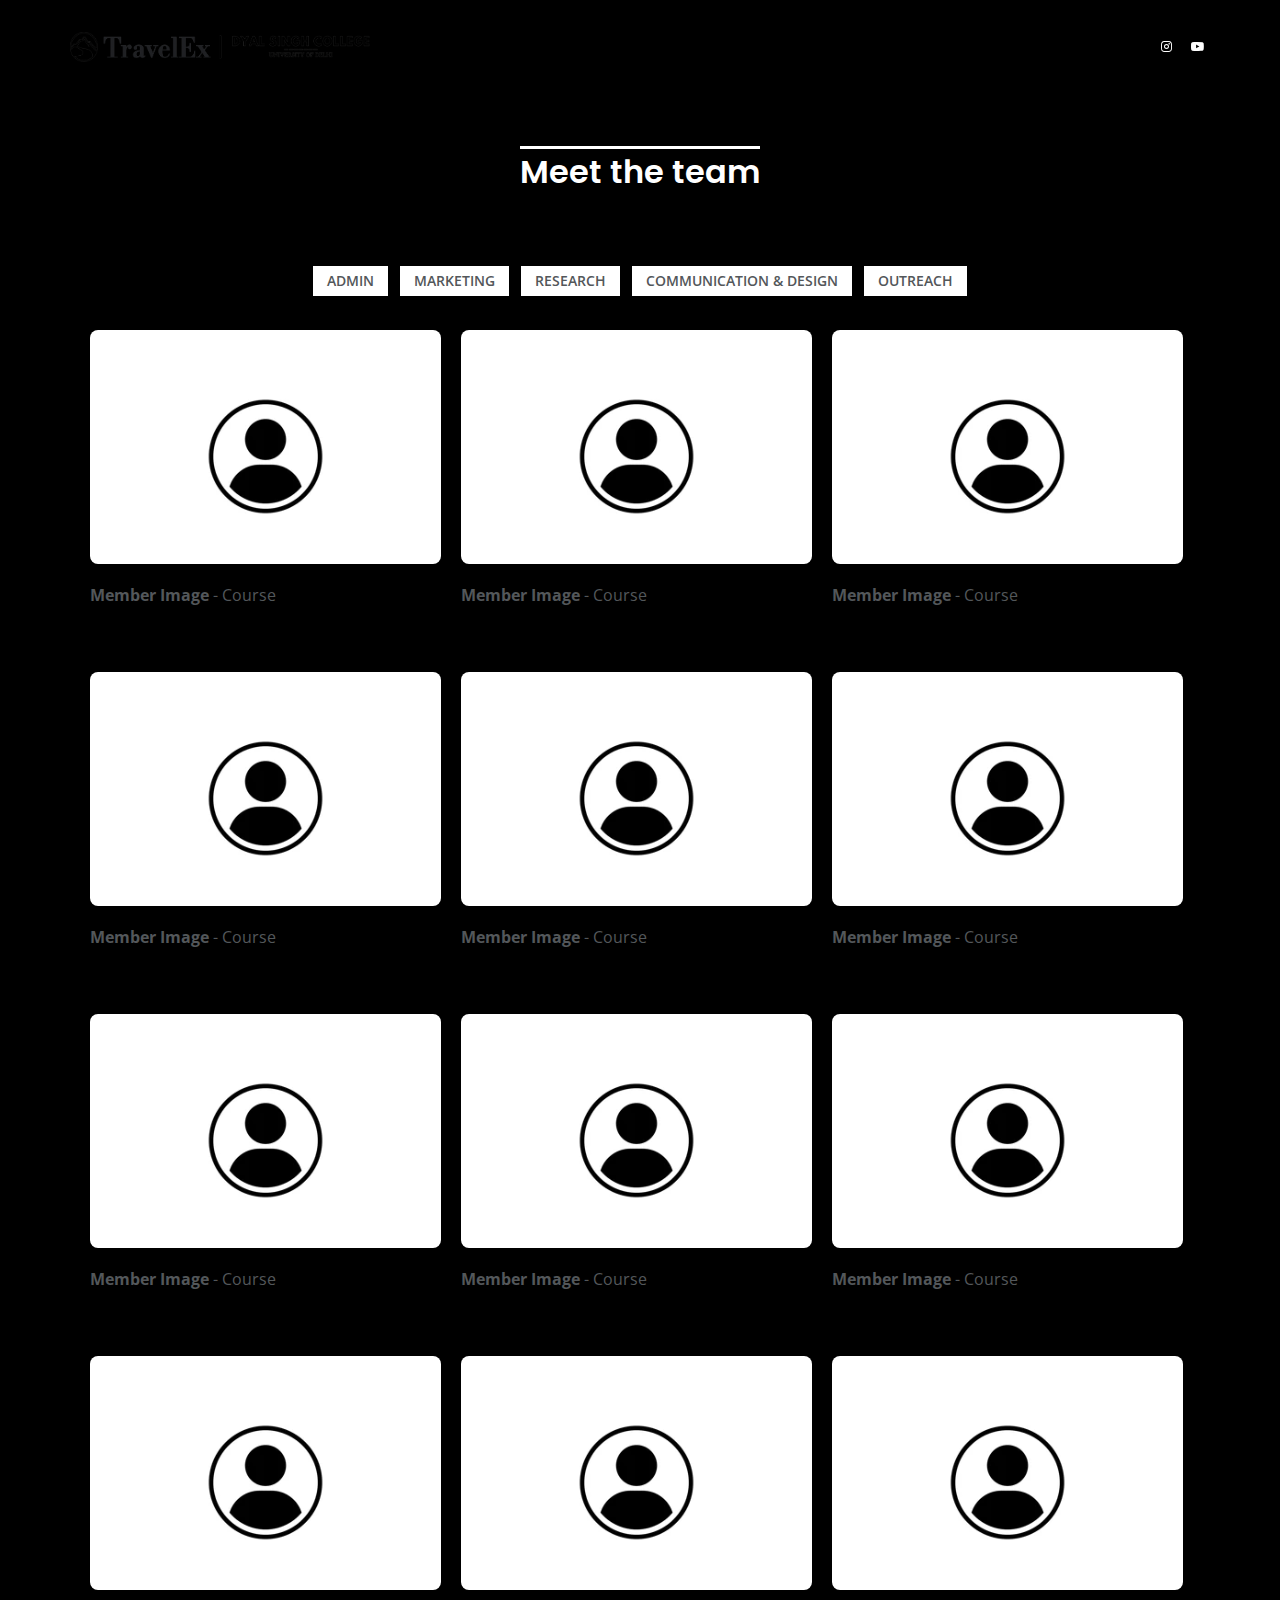
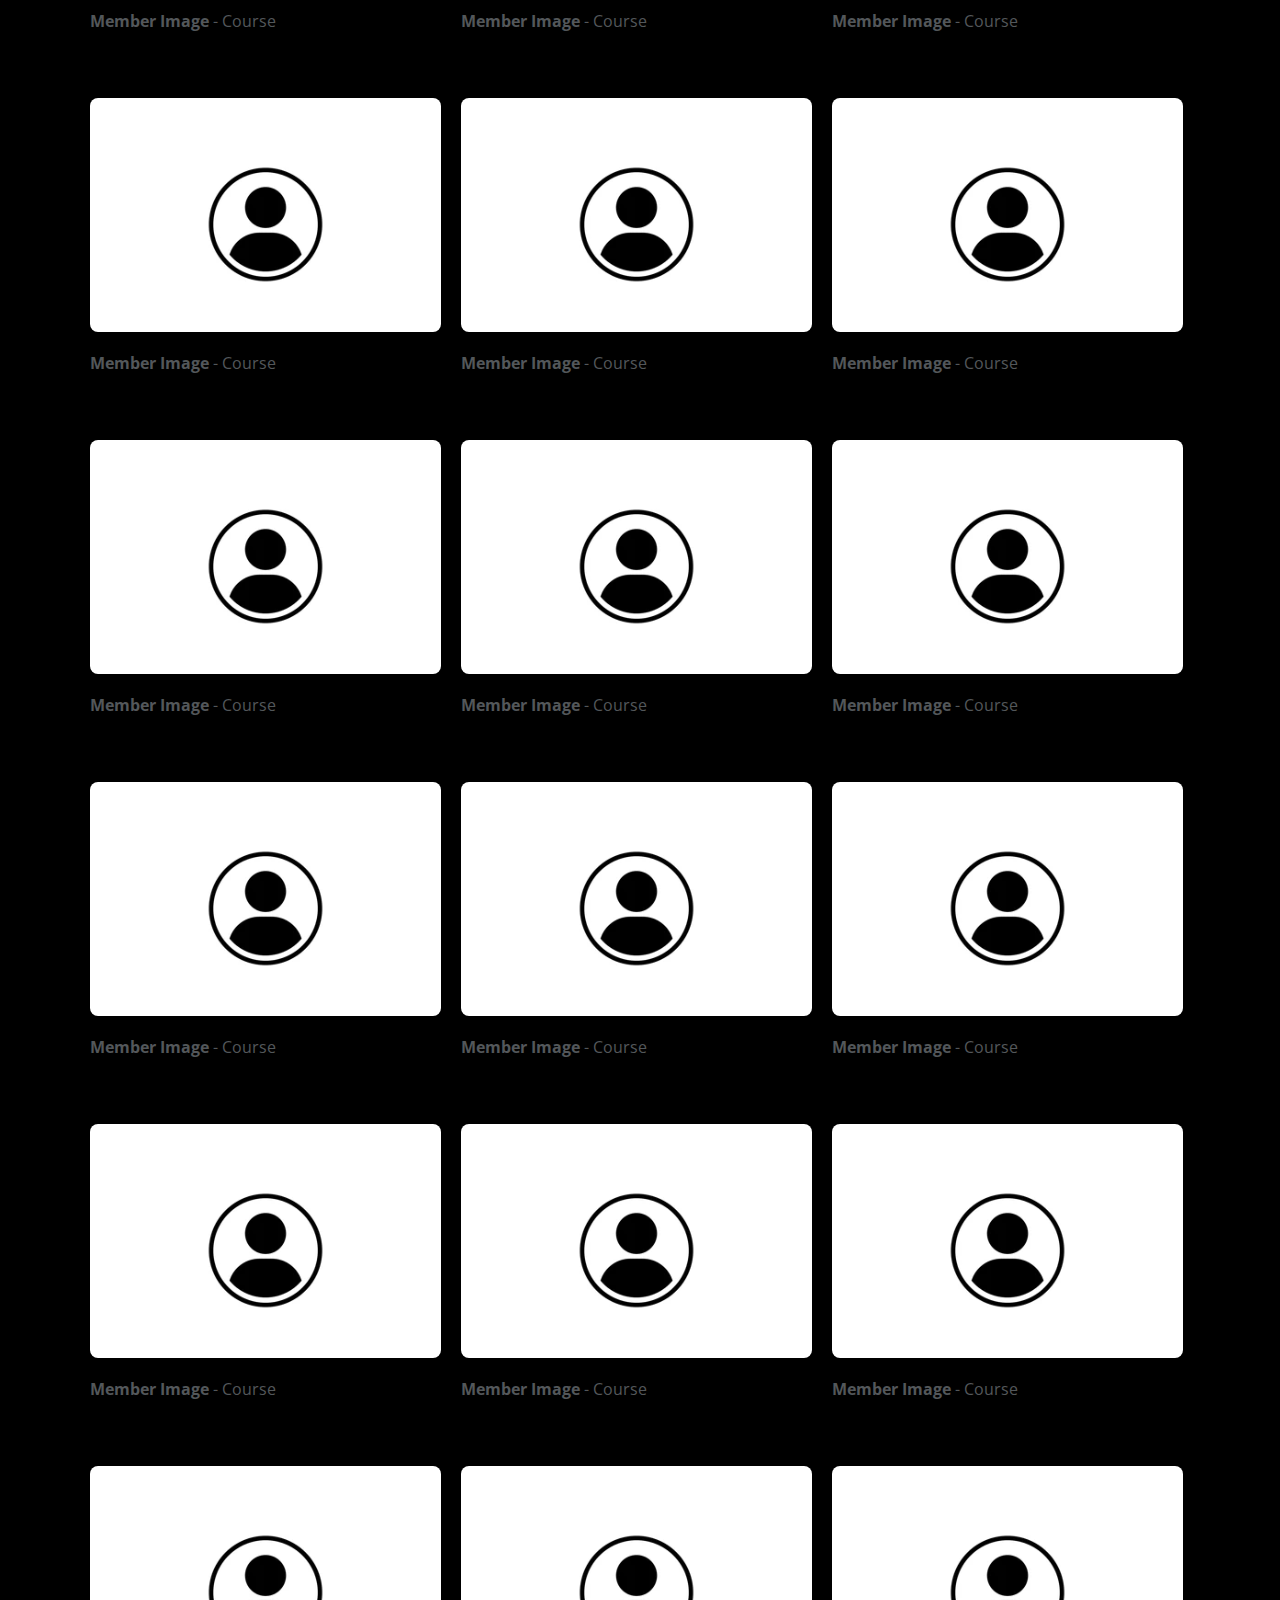
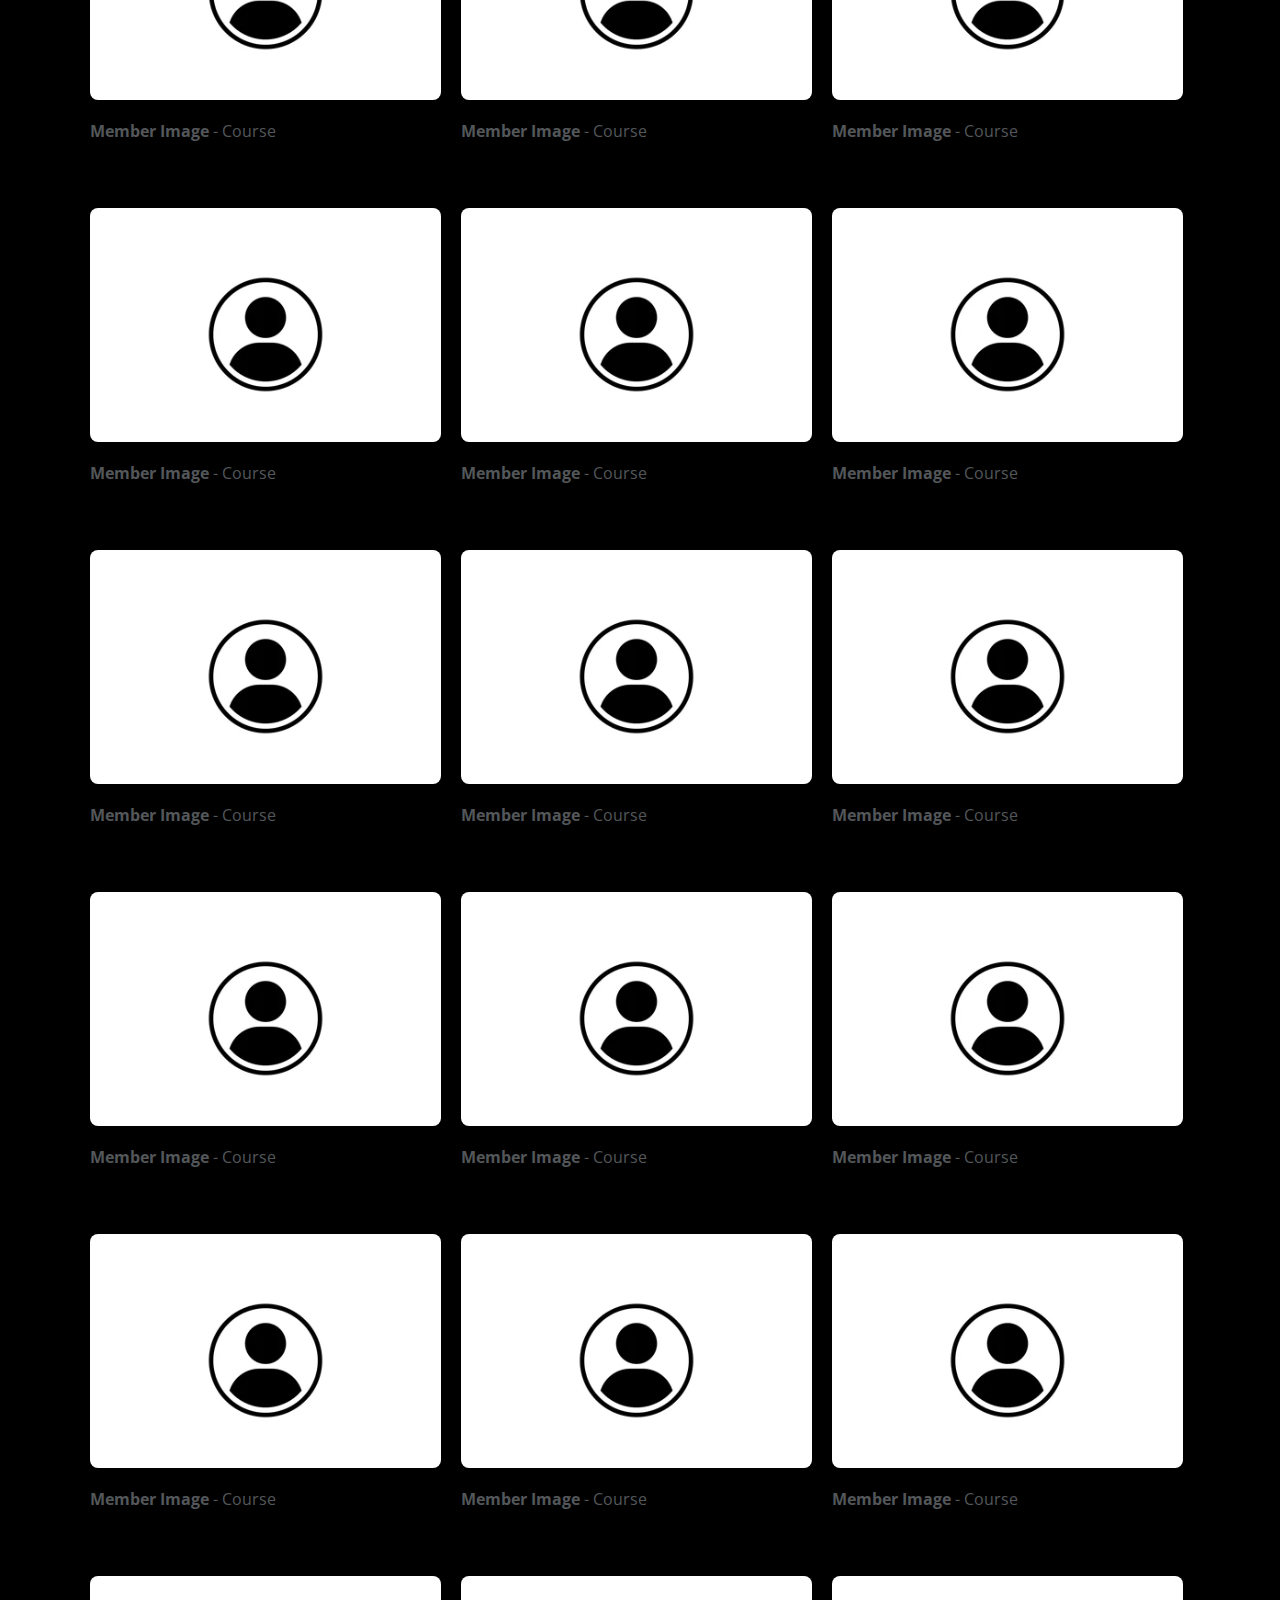
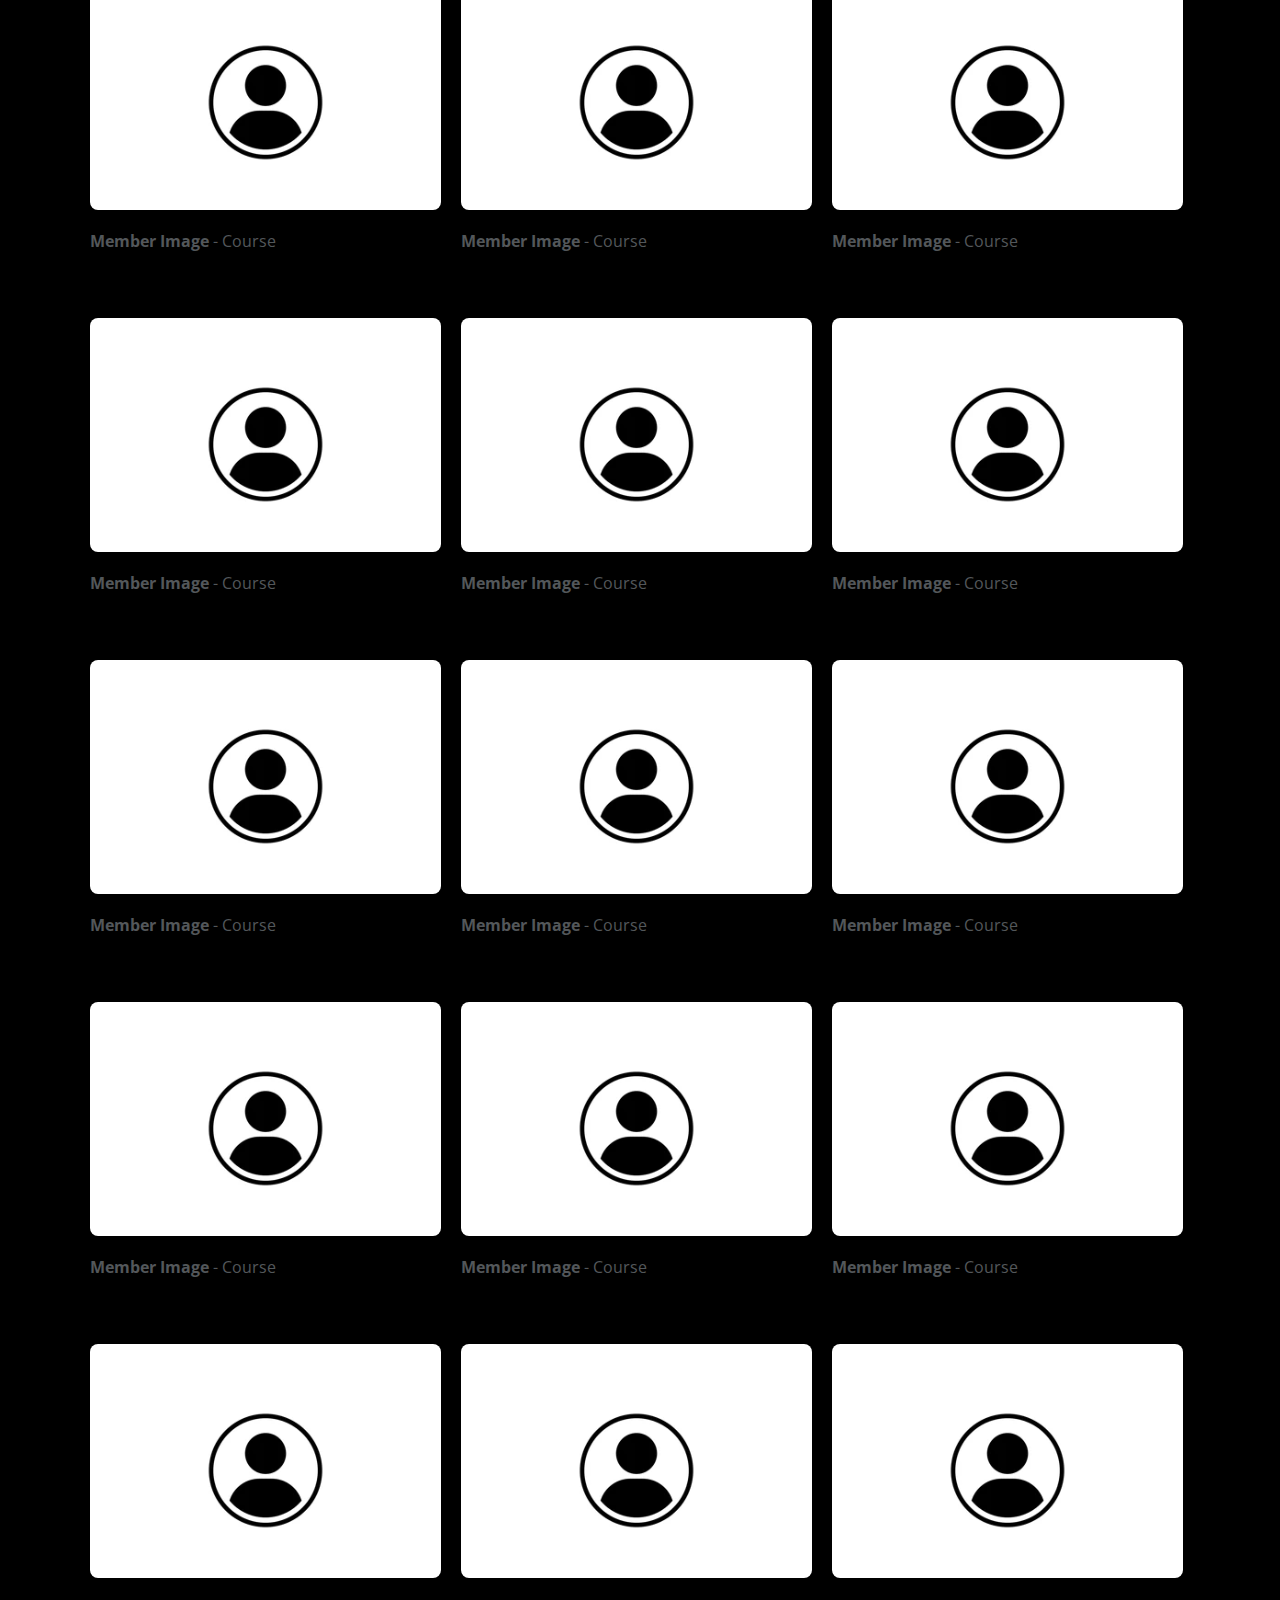
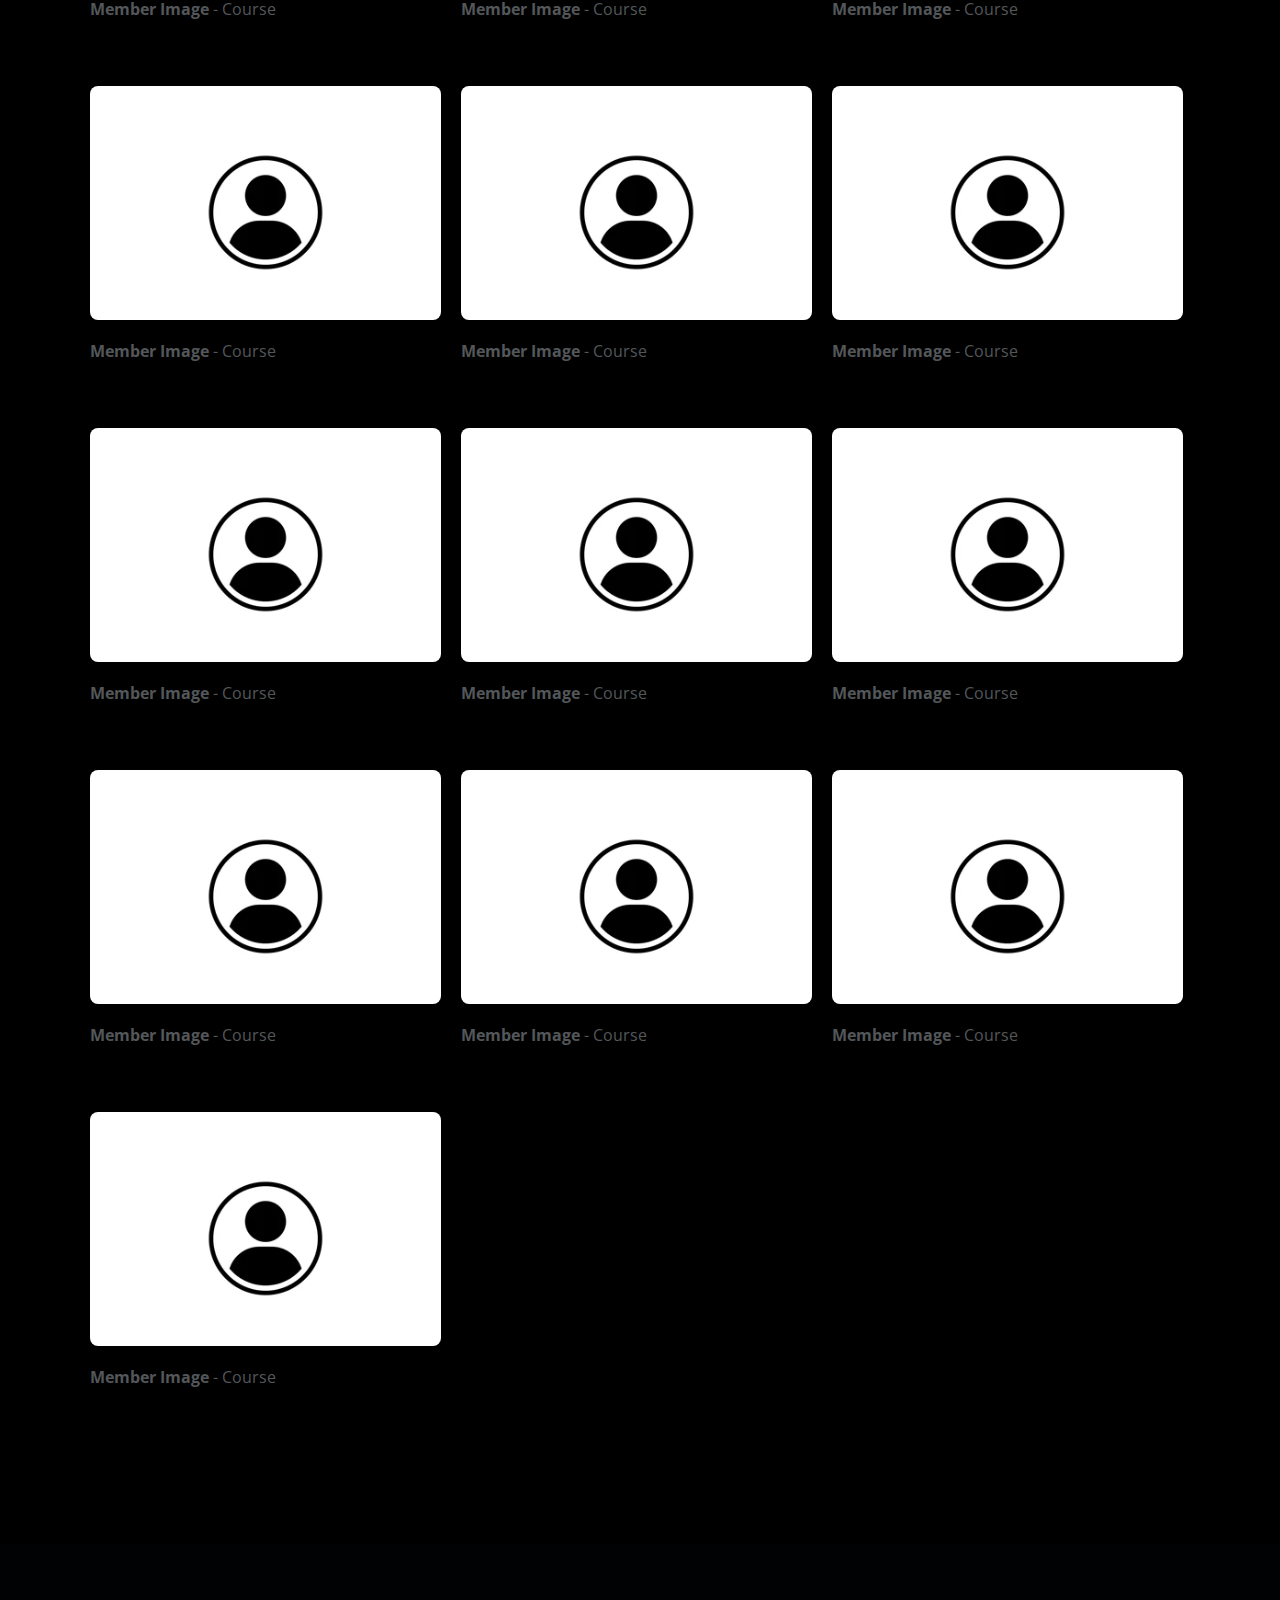
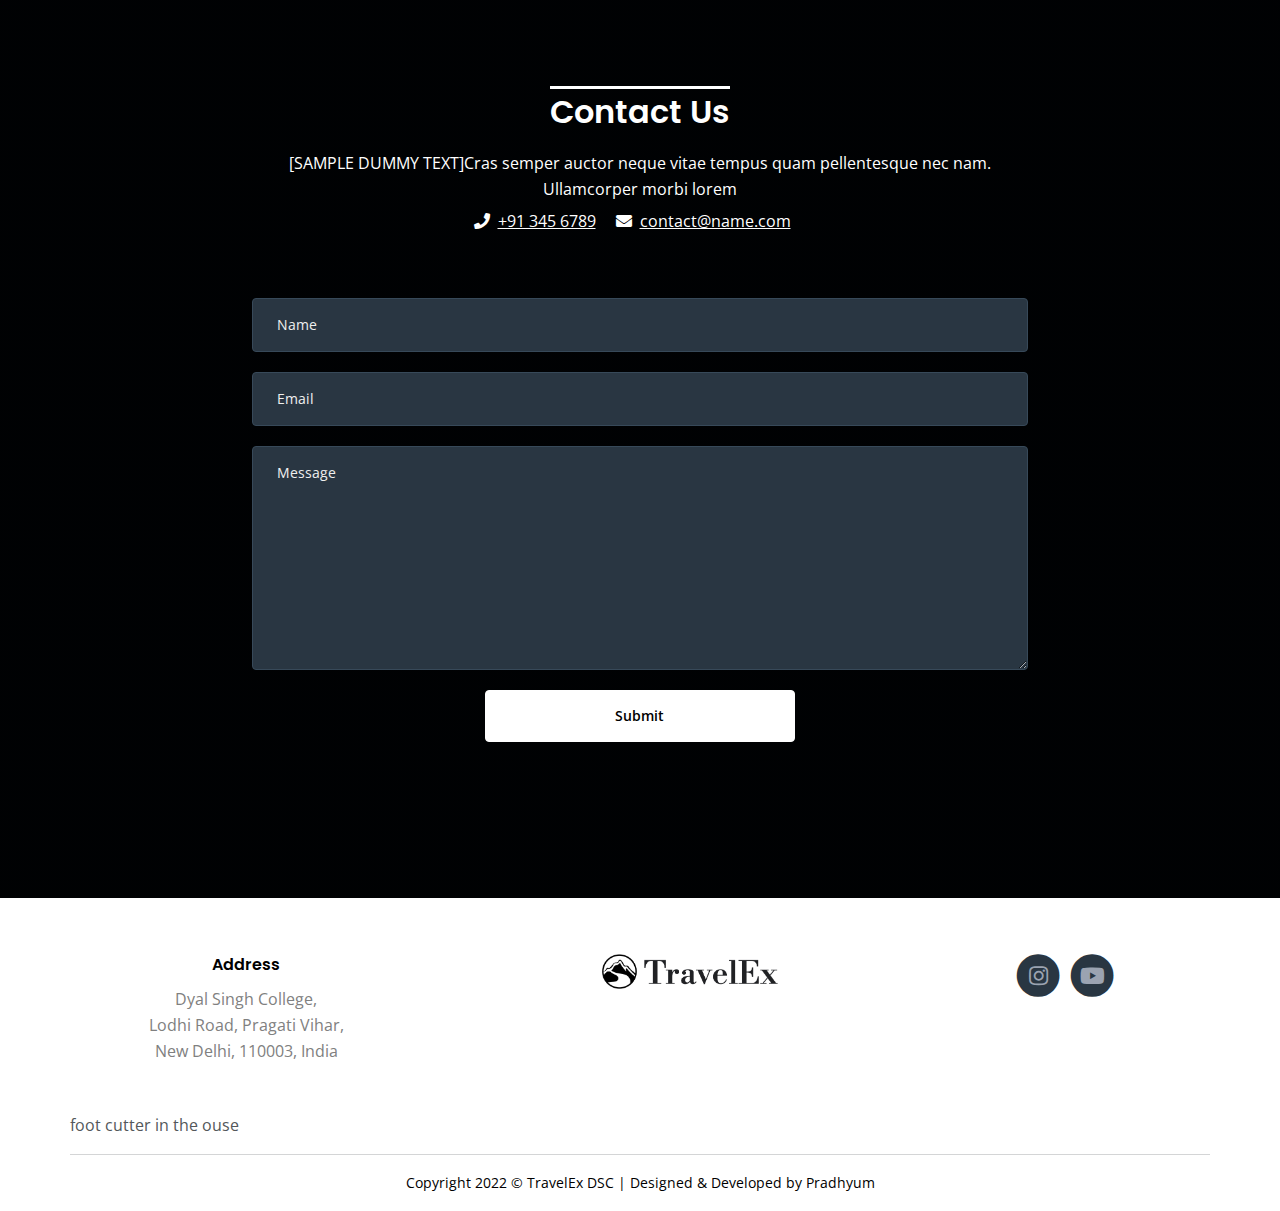
<file: TravelEx Website Prototype/team.html>
<!DOCTYPE html>
<html lang="en">
    <head>
        <meta charset="utf-8">
        <meta name="viewport" content="width=device-width, initial-scale=1, shrink-to-fit=no">
        
        <!-- SEO Meta Tags -->
        <meta name="description" content="Your description">
        <meta name="author" content="Your name">

        <!-- OG Meta Tags to improve the way the post looks when you share the page on Facebook, Twitter, LinkedIn -->
        <meta property="og:site_name" content="" /> <!-- website name -->
        <meta property="og:site" content="" /> <!-- website link -->
        <meta property="og:title" content=""/> <!-- title shown in the actual shared post -->
        <meta property="og:description" content="" /> <!-- description shown in the actual shared post -->
        <meta property="og:image" content="" /> <!-- image link, make sure it's jpg -->
        <meta property="og:url" content="" /> <!-- where do you want your post to link to -->
        <meta name="twitter:card" content="summary_large_image"> <!-- to have large image post format in Twitter -->

        <!-- Webpage Title -->
        <title>Article Details</title>
        
        <!-- Styles -->
        <link href="https://fonts.googleapis.com/css2?family=Open+Sans:ital,wght@0,400;0,600;0,700;1,400&display=swap" rel="stylesheet">
        <link href="https://fonts.googleapis.com/css2?family=Poppins:wght@600&display=swap" rel="stylesheet">
        <link href="css/main.min.css" rel="stylesheet">
        <link href="css/fontawesome-all.min.css" rel="stylesheet">
        <link href="css/swiper.css" rel="stylesheet">
        <link href="css/styles.css" rel="stylesheet">
        
        <!-- Favicon  -->
        <link rel="icon" href="images/favicon.png">
    </head>
    <body>
        
      <!-- Navigation -->
      <nav id="navbarExample" class="navbar navbar-expand-lg fixed-top navbar-dark" aria-label="Main navigation">
        <div class="container">

            <!-- Image Logo -->
            <a class="navbar-brand logo-image" href="index.html"><img src="images/logo.png" alt="alternative"></a> 

            <!-- Text Logo - Use this if you don't have a graphic logo -->
            <a class="navbar-brand logo-text" href="index.html"></a>

            <button class="navbar-toggler p-0 border-0" type="button" id="navbarSideCollapse" aria-label="Toggle navigation">
                <span><img class="navbar-toggler-new" src="images/navbar-toggler.png" alt=""></span>
            </button>

            <div class="navbar-collapse offcanvas-collapse" id="navbarsExampleDefault">
                <ul class="navbar-nav ms-auto navbar-nav-scroll">
                    <li class="nav-item">
                        <a class="nav-link" href="index.html">Home</a>
                    </li>
                    <li class="nav-item"> 
                        <a class="nav-link" href="#about">About</a>
                    </li>
                    <li class="nav-item">
                        <a class="nav-link" href="#blogs">Blogs</a>
                    </li>
                    <li class="nav-item">
                        <a class="nav-link" href="">Upcoming Events</a>
                    </li>
                    <li class="nav-item">
                        <a class="nav-link" href="#team">Team</a>
                    </li>
                    <li class="nav-item">
                        <a class="nav-link" href="#contact">Contact</a>
                    </li>
                    <li class="nav-item dropdown">
                        <a class="nav-link dropdown-toggle" href="#" id="dropdown01" data-bs-toggle="dropdown" aria-expanded="false">Social Media</a>
                        <ul class="dropdown-menu" aria-labelledby="dropdown01">
                            <li><a class="dropdown-item" href="">Instagram</a></li>
                            <li><div class="dropdown-divider"></div></li>
                            <li><a class="dropdown-item" href="">Youtube</a></li>
                        </ul>
                    </li>
                   
                </ul>
                <span class="nav-item social-icons">
                    <span class="fa-stack">
                        <a href="#link">
                            <i class="fas fa-circle fa-stack-2x"></i>
                            <i class="fab fa-instagram fa-stack-1x"></i>
                        </a>
                    </span>
                    <span class="fa-stack">
                        <a href="#link">
                            <i class="fas fa-circle fa-stack-2x"></i>
                            <i class="fab fa-youtube fa-stack-1x"></i>
                        </a>
                    </span>
                </span>
            </div> <!-- end of navbar-collapse -->
        </div> <!-- end of container -->
    </nav> <!-- end of navbar -->
    <!-- end of navigation -->
      





<!-- ----------------------------------------------------------------------------------------------------------x -->





        <!-- Projects -->
        <div id="team" class="filter bg-gray">
            <div class="container">
                <div class="row">
                    <div class="col-lg-12">
                        <h2 class="h2-heading" style="padding-top: 4rem;
                        padding-bottom: 2rem; text-decoration: overline;">Meet the team</h2>
                    </div> <!-- end of col -->
                </div> <!-- end of row -->
                <div class="row">
                    <div class="col-lg-12">
                        
                        <!-- Filter -->
                        <div class="button-group filters-button-group">
                            <button class="button" data-filter=".admin">ADMIN</button>
                            <button class="button" data-filter=".business">MARKETING</button>
                            <button class="button" data-filter=".research">RESEARCH</button>
                            <button class="button" data-filter=".finance">COMMUNICATION & DESIGN</button>
                            <button class="button" data-filter=".software">OUTREACH</button>
                        </div> <!-- end of button group -->

                        <div class="grid">
                            <div class="element-item finance">
                                
                                    <img class="img-fluid" src="images/sample-profile.png" alt="alternative">
                                    <p><strong>Member Image</strong> - Course</p>
                                </a>
                            </div>
                           
                                <div class="element-item finance">
                                    
                                        <img class="img-fluid" src="images/sample-profile.png" alt="alternative">
                                        <p><strong>Member Image</strong> - Course</p>
                                    </a>
                                </div>
                               
                                    <div class="element-item finance">
                                        
                                            <img class="img-fluid" src="images/sample-profile.png" alt="alternative">
                                            <p><strong>Member Image</strong> - Course</p>
                                        </a>
                                    </div>
                                   
                                        <div class="element-item finance">
                                            
                                                <img class="img-fluid" src="images/sample-profile.png" alt="alternative">
                                                <p><strong>Member Image</strong> - Course</p>
                                            </a>
                                        </div>
                                       
                                            <div class="element-item finance">
                                                
                                                    <img class="img-fluid" src="images/sample-profile.png" alt="alternative">
                                                    <p><strong>Member Image</strong> - Course</p>
                                                </a>
                                            </div>
                                           
                                                <div class="element-item finance">
                                                    
                                                        <img class="img-fluid" src="images/sample-profile.png" alt="alternative">
                                                        <p><strong>Member Image</strong> - Course</p>
                                                    </a>
                                                </div>
                                               
                                                    <div class="element-item finance">
                                                        
                                                            <img class="img-fluid" src="images/sample-profile.png" alt="alternative">
                                                            <p><strong>Member Image</strong> - Course</p>
                                                        </a>
                                                    </div>
                                                   
                                                        <div class="element-item finance">
                                                            
                                                                <img class="img-fluid" src="images/sample-profile.png" alt="alternative">
                                                                <p><strong>Member Image</strong> - Course</p>
                                                            </a>
                                                        </div>
                                                        
                            <div class="element-item finance">
                                
                                    <img class="img-fluid" src="images/sample-profile.png" alt="alternative">
                                    <p><strong>Member Image</strong> - Course</p>
                                </a>
                            </div>
                            <div class="element-item finance">
                                
                                    <img class="img-fluid" src="images/sample-profile.png" alt="alternative">
                                    <p><strong>Member Image</strong> - Course</p>
                                </a>
                            </div>
                            <div class="element-item finance">
                                
                                    <img class="img-fluid" src="images/sample-profile.png" alt="alternative">
                                    <p><strong>Member Image</strong> - Course</p>
                                </a>
                            </div>
                            <div class="element-item finance">
                                
                                    <img class="img-fluid" src="images/sample-profile.png" alt="alternative">
                                    <p><strong>Member Image</strong> - Course</p>
                                </a>
                            </div>
                            <div class="element-item finance">
                                
                                    <img class="img-fluid" src="images/sample-profile.png" alt="alternative">
                                    <p><strong>Member Image</strong> - Course</p>
                                </a>
                            </div>
                            <div class="element-item finance">
                                
                                    <img class="img-fluid" src="images/sample-profile.png" alt="alternative">
                                    <p><strong>Member Image</strong> - Course</p>
                                </a>
                            </div>
                            <div class="element-item finance">
                                
                                    <img class="img-fluid" src="images/sample-profile.png" alt="alternative">
                                    <p><strong>Member Image</strong> - Course</p>
                                </a>
                            </div>
                            <div class="element-item finance">
                                
                                    <img class="img-fluid" src="images/sample-profile.png" alt="alternative">
                                    <p><strong>Member Image</strong> - Course</p>
                                </a>
                            </div>
                            <div class="element-item finance">
                                
                                    <img class="img-fluid" src="images/sample-profile.png" alt="alternative">
                                    <p><strong>Member Image</strong> - Course</p>
                                </a>
                            </div>
                            <div class="element-item finance">
                                
                                    <img class="img-fluid" src="images/sample-profile.png" alt="alternative">
                                    <p><strong>Member Image</strong> - Course</p>
                                </a>
                            </div>
                            <div class="element-item finance">
                                
                                    <img class="img-fluid" src="images/sample-profile.png" alt="alternative">
                                    <p><strong>Member Image</strong> - Course</p>
                                </a>
                            </div>
                            <div class="element-item business">
                                
                                    <img class="img-fluid" src="images/sample-profile.png" alt="alternative">
                                    <p><strong>Member Image</strong> - Course</p>
                                </a>
                            </div>
                            <div class="element-item business">
                                
                                    <img class="img-fluid" src="images/sample-profile.png" alt="alternative">
                                    <p><strong>Member Image</strong> - Course</p>
                                </a>
                            </div>
                            <div class="element-item business">
                                
                                    <img class="img-fluid" src="images/sample-profile.png" alt="alternative">
                                    <p><strong>Member Image</strong> - Course</p>
                                </a>
                            </div><div class="element-item business">
                                
                                    <img class="img-fluid" src="images/sample-profile.png" alt="alternative">
                                    <p><strong>Member Image</strong> - Course</p>
                                </a>
                            </div>
                            <div class="element-item business">
                                
                                    <img class="img-fluid" src="images/sample-profile.png" alt="alternative">
                                    <p><strong>Member Image</strong> - Course</p>
                                </a>
                            </div>
                            <div class="element-item business">
                                
                                    <img class="img-fluid" src="images/sample-profile.png" alt="alternative">
                                    <p><strong>Member Image</strong> - Course</p>
                                </a>
                            </div>
                            <div class="element-item business">
                                
                                    <img class="img-fluid" src="images/sample-profile.png" alt="alternative">
                                    <p><strong>Member Image</strong> - Course</p>
                                </a>
                            </div>
                            <div class="element-item business">
                                
                                    <img class="img-fluid" src="images/sample-profile.png" alt="alternative">
                                    <p><strong>Member Image</strong> - Course</p>
                                </a>
                            </div>
                            <div class="element-item business">
                                
                                    <img class="img-fluid" src="images/sample-profile.png" alt="alternative">
                                    <p><strong>Member Image</strong> - Course</p>
                                </a>
                            </div>
                            <div class="element-item business">
                                
                                    <img class="img-fluid" src="images/sample-profile.png" alt="alternative">
                                    <p><strong>Member Image</strong> - Course</p>
                                </a>
                            </div>
                            <div class="element-item business">
                                
                                    <img class="img-fluid" src="images/sample-profile.png" alt="alternative">
                                    <p><strong>Member Image</strong> - Course</p>
                                </a>
                            </div>
                            <div class="element-item business">
                                
                                    <img class="img-fluid" src="images/sample-profile.png" alt="alternative">
                                    <p><strong>Member Image</strong> - Course</p>
                                </a>
                            </div>
                            <div class="element-item business">
                                
                                    <img class="img-fluid" src="images/sample-profile.png" alt="alternative">
                                    <p><strong>Member Image</strong> - Course</p>
                                </a>
                            </div>
                            <div class="element-item admin">
                                
                                    <img class="img-fluid" src="images/sample-profile.png" alt="alternative">
                                    <p><strong>Member Image</strong> - Course</p>
                                </a>
                            </div>
                            <div class="element-item admin">
                                
                                    <img class="img-fluid" src="images/sample-profile.png" alt="alternative">
                                    <p><strong>Member Image</strong> - Course</p>
                                </a>
                            </div>
                            <div class="element-item admin">
                                
                                    <img class="img-fluid" src="images/sample-profile.png" alt="alternative">
                                    <p><strong>Member Image</strong> - Course</p>
                                </a>
                            </div>
                            <div class="element-item admin">
                                
                                    <img class="img-fluid" src="images/sample-profile.png" alt="alternative">
                                    <p><strong>Member Image</strong> - Course</p>
                                </a>
                            </div>
                            <div class="element-item admin">
                                
                                    <img class="img-fluid" src="images/sample-profile.png" alt="alternative">
                                    <p><strong>Member Image</strong> - Course</p>
                                </a>
                            </div>
                            <div class="element-item admin">
                                
                                    <img class="img-fluid" src="images/sample-profile.png" alt="alternative">
                                    <p><strong>Member Image</strong> - Course</p>
                                </a>
                            </div>
                            <div class="element-item admin">
                                
                                    <img class="img-fluid" src="images/sample-profile.png" alt="alternative">
                                    <p><strong>Member Image</strong> - Course</p>
                                </a>
                            </div>
                            <div class="element-item admin">
                                
                                    <img class="img-fluid" src="images/sample-profile.png" alt="alternative">
                                    <p><strong>Member Image</strong> - Course</p>
                                </a>
                            </div>
                            <div class="element-item research">
                                
                                    <img class="img-fluid" src="images/sample-profile.png" alt="alternative">
                                    <p><strong>Member Image</strong> - Course</p>
                                </a>
                            </div>
                            <div class="element-item research">
                                
                                    <img class="img-fluid" src="images/sample-profile.png" alt="alternative">
                                    <p><strong>Member Image</strong> - Course</p>
                                </a>
                            </div>
                            <div class="element-item research">
                                
                                    <img class="img-fluid" src="images/sample-profile.png" alt="alternative">
                                    <p><strong>Member Image</strong> - Course</p>
                                </a>
                            </div>
                            <div class="element-item research">
                                
                                    <img class="img-fluid" src="images/sample-profile.png" alt="alternative">
                                    <p><strong>Member Image</strong> - Course</p>
                                </a>
                            </div>
                            <div class="element-item research">
                                
                                    <img class="img-fluid" src="images/sample-profile.png" alt="alternative">
                                    <p><strong>Member Image</strong> - Course</p>
                                </a>
                            </div>
                            <div class="element-item research">
                                
                                    <img class="img-fluid" src="images/sample-profile.png" alt="alternative">
                                    <p><strong>Member Image</strong> - Course</p>
                                </a>
                            </div>
                            <div class="element-item research">
                                
                                    <img class="img-fluid" src="images/sample-profile.png" alt="alternative">
                                    <p><strong>Member Image</strong> - Course</p>
                                </a>
                            </div>
                            <div class="element-item research">
                                
                                    <img class="img-fluid" src="images/sample-profile.png" alt="alternative">
                                    <p><strong>Member Image</strong> - Course</p>
                                </a>
                            </div>
                            <div class="element-item research">
                                
                                    <img class="img-fluid" src="images/sample-profile.png" alt="alternative">
                                    <p><strong>Member Image</strong> - Course</p>
                                </a>
                            </div>
                            <div class="element-item research">
                                
                                    <img class="img-fluid" src="images/sample-profile.png" alt="alternative">
                                    <p><strong>Member Image</strong> - Course</p>
                                </a>
                            </div>
                            <div class="element-item research">
                                
                                    <img class="img-fluid" src="images/sample-profile.png" alt="alternative">
                                    <p><strong>Member Image</strong> - Course</p>
                                </a>
                            </div>
                            <div class="element-item research">
                                
                                    <img class="img-fluid" src="images/sample-profile.png" alt="alternative">
                                    <p><strong>Member Image</strong> - Course</p>
                                </a>
                            </div>
                            <div class="element-item software">
                                
                                    <img class="img-fluid" src="images/sample-profile.png" alt="alternative">
                                    <p><strong>Member Image</strong> - Course</p>
                                </a>
                            </div>
                            <div class="element-item software">
                                
                                    <img class="img-fluid" src="images/sample-profile.png" alt="alternative">
                                    <p><strong>Member Image</strong> - Course</p>
                                </a>
                            </div>
                            <div class="element-item software">
                                
                                    <img class="img-fluid" src="images/sample-profile.png" alt="alternative">
                                    <p><strong>Member Image</strong> - Course</p>
                                </a>
                            </div>
                            <div class="element-item software">
                                
                                    <img class="img-fluid" src="images/sample-profile.png" alt="alternative">
                                    <p><strong>Member Image</strong> - Course</p>
                                </a>
                            </div>
                            <div class="element-item software">
                                
                                    <img class="img-fluid" src="images/sample-profile.png" alt="alternative">
                                    <p><strong>Member Image</strong> - Course</p>
                                </a>
                            </div>
                            <div class="element-item software">
                                
                                    <img class="img-fluid" src="images/sample-profile.png" alt="alternative">
                                    <p><strong>Member Image</strong> - Course</p>
                                </a>
                            </div>
                            <div class="element-item software">
                                
                                    <img class="img-fluid" src="images/sample-profile.png" alt="alternative">
                                    <p><strong>Member Image</strong> - Course</p>
                                </a>
                            </div>
                            <div class="element-item software">
                                
                                    <img class="img-fluid" src="images/sample-profile.png" alt="alternative">
                                    <p><strong>Member Image</strong> - Course</p>
                                </a>
                            </div>
                            <div class="element-item software">
                                
                                    <img class="img-fluid" src="images/sample-profile.png" alt="alternative">
                                    <p><strong>Member Image</strong> - Course</p>
                                </a>
                            </div>
                            <div class="element-item software">
                                
                                    <img class="img-fluid" src="images/sample-profile.png" alt="alternative">
                                    <p><strong>Member Image</strong> - Course</p>
                                </a>
                            </div>
                            <div class="element-item software">
                                
                                    <img class="img-fluid" src="images/sample-profile.png" alt="alternative">
                                    <p><strong>Member Image</strong> - Course</p>
                                </a>
                            </div>
                            <div class="element-item software">
                                
                                    <img class="img-fluid" src="images/sample-profile.png" alt="alternative">
                                    <p><strong>Member Image</strong> - Course</p>
                                </a>
                            </div>

                         
                        </div> <!-- end of grid -->
                        <!-- end of filter -->
                        
                    </div> <!-- end of col -->
                </div> <!-- end of row -->
            </div> <!-- end of container -->
        </div> <!-- end of filter -->
        <!-- end of projects -->





<!-- ----------------------------------------------------------------------------------------------------------x -->





         <!-- Contact -->
         <div id="contact" class="form-1">
            <div class="container">
                <div class="row">
                    <div class="col-lg-12">
                        <h2 class="h2-heading" style="text-decoration: overline;">Contact Us</h2>
                        <p class="p-heading">[SAMPLE DUMMY TEXT]Cras semper auctor neque vitae tempus quam pellentesque nec nam. Ullamcorper morbi lorem</p>
                        <ul class="list-unstyled li-space-lg">
                            <li><i class="fas fa-phone"></i> &nbsp;<a href="tel:00123456789">+91 345 6789</a></li>
                            <li><i class="fas fa-envelope"></i> &nbsp;<a href="mailto:contact@name.com">contact@name.com</a></li>
                        </ul>
                    </div> <!-- end of col -->
                </div> <!-- end of row -->
                <div class="row">
                    <div class="col-lg-10 offset-lg-1">
                        
                        <!-- Contact Form -->
                        <form>
                            <div class="form-group">
                                <input type="text" class="form-control-input" placeholder="Name" required>
                            </div>
                            <div class="form-group">
                                <input type="email" class="form-control-input" placeholder="Email" required>
                            </div>
                            <div class="form-group">
                                <textarea class="form-control-textarea" placeholder="Message" required></textarea>
                            </div>
                            <div class="form-group">
                                <button type="submit" class="form-control-submit-button">Submit</button>
                            </div>
                        </form>
                        <!-- end of contact form -->

                    </div> <!-- end of col -->
                </div> <!-- end of row -->
            </div> <!-- end of container -->
        </div> <!-- end of form-1 -->
        <!-- end of contact -->


        <!-- Footer -->
        <div class="footer">
            <div class="container">
                <div class="row">
                    <div class="col-lg-12">
                        <div class="footer-col first">
                            <center>
                            <h6 style="color: #000000;">Address</h6>
                            <p style="color: grey;">Dyal Singh College, <br>
                                Lodhi Road, Pragati Vihar, <br>
                                New Delhi, 110003, India</p>
                            </center>
                        </div> <!-- end of footer-col -->
                        <div class="footer-col second">
                            <center>   <img src="images/logo1.png" alt="" style="width: 12rem;padding-left: 1rem;"> </center> 
                            </div> <!-- end of footer-col -->
                        <div class="footer-col third">
                            <center>
                            <span class="fa-stack">
                                <a href="#link">
                                    <i class="fas fa-circle fa-stack-2x"></i>
                                    <i class="fab fa-instagram fa-stack-1x"></i>
                                </a>
                            </span>
                            <span class="fa-stack">
                                <a href="#link">
                                    <i class="fas fa-circle fa-stack-2x"></i>
                                    <i class="fab fa-youtube fa-stack-1x"></i>
                                </a>
                            </span>
                        </center>
                        </div> <!-- end of footer-col -->
                       
                       

                        <div class>foot cutter in the ouse </div>
                        
                    </div> <!-- end of col -->
                </div> <!-- end of row -->
            </div> <!-- end of container -->
        </div> <!-- end of footer -->  
        <!-- end of footer -->











        <!-- Footer -->
        <!-- <div class="footer">
            <div class="container">
                <div class="row">
                    <div class="col-lg-12">
                        <div class="footer-col first">
                            <h6 style="color: #000000;">Links</h6>
<ul>
    <li style="color: grey;">About Us</li>
    <li style="color: grey;">Blogs</li>
    <li style="color: grey;">Upcoming Events</li>
    <li style="color: grey;">Team</li>
    <li style="color: grey;">Contact</li>
</ul>    
                    </div> 
                  <center> <div class="footer-col second">
 <img src="images/logo1.png" alt="" style="width: 16rem;margin: auto;">  </div>

<div class="footer-col third">            
    <h6 style="color: #000000;">Address</h6>
    <p style="color: grey;">Dyal Singh College, <br>
        Lodhi Road, Pragati Vihar, <br>
        New Delhi, 110003, India</p>
</div>  -->

                       
                       
                    </div> <!-- end of col -->
                </div> <!-- end of row -->
            </div> <!-- end of container -->
        </div> <!-- end of footer -->  
        <!-- end of footer -->
            
        

                    
<!--This is commenting in the form of common in the infrastructure  -->
        <!-- Copyright -->
        <div class="copyright">
            <div class="container">
                <div class="row">
                    <div class="col-lg-12">
                        <hr>
                        <p class="p-small">Copyright 2022 © TravelEx DSC | Designed & Developed by Pradhyum  </p>
                    </div> <!-- end of col -->
                </div> <!-- enf of row -->
            </div> <!-- end of container -->
        </div> <!-- end of copyright --> 
        <!-- end of copyright -->






      
        

        <!-- Back To Top Button -->
        <button onclick="topFunction()" id="myBtn">
            <img src="images/up-arrow.png" alt="alternative">
        </button>
        <!-- end of back to top button -->
            
        <!-- Scripts -->
        <script src="js/bootstrap.min.js"></script> <!-- Bootstrap framework -->
        <script src="js/swiper.min.js"></script> <!-- Swiper for image and text sliders -->
        <script src="js/purecounter.min.js"></script> <!-- Purecounter counter for statistics numbers -->
        <script src="js/isotope.pkgd.min.js"></script> <!-- Isotope for filter -->
        <script src="js/scripts.js"></script> <!-- Custom scripts -->
    </body>
</html>
</file>
<file: css/styles.css>
/* Description: Master CSS file */

/*****************************************
Table Of Contents:
- General Styles
- Navigation
- Header
- Introduction
- Details
- Services 1
- Services 2
- Services 3
- Projects
- Testimonials
- Contact
- Footer
- Copyright
- Back To Top Button
- Extra Pages
- Media Queries
******************************************/

/*****************************************
Colors:
- Backgrounds - light gray #f7f9fd
- Headings text - black #161223
- Body text - dark gray #53575a
- Buttons, icons - green #7dc22b
******************************************/


/**************************/
/*     General Styles     */
/**************************/
@font-face {
	font-family: "Chalkduster";
	src: url(fonts/Chalkduster.ttf);
}

body,
html {
    width: 100%;
	height: 100%;
}

body, p {
	color: #53575a; 
	font: 400 1rem/1.625rem "Open Sans", sans-serif;
}

h1 {
	color: #161223;
	font-weight: 600;
	font-size: 2.5rem;
	line-height: 3.25rem;
	font-family: "Poppins"
}

h2 {
	color: #ffffff;
	font-weight: 600;
	font-size: 2rem;
	line-height: 2.5rem;
	font-family: "Poppins"
}

h3 {
	color: #161223;
	font-weight: 600;
	font-size: 1.75rem;
	line-height: 2.25rem;
	font-family: "Poppins"
}

h4 {
	color: #161223;
	font-weight: 600;
	font-size: 1.5rem;
	line-height: 2rem;
	font-family: "Poppins"
}

h5 {
	color: #161223;
	font-weight: 600;
	font-size: 1.25rem;
	line-height: 1.625rem;
	font-family: "Poppins"
}

h6 {
	color: #161223;
	font-weight: 600;
	font-size: 1rem;
	line-height: 1.375rem;
	font-family: "Poppins"
}

.p-large {
	font-size: 1.125rem;
	line-height: 1.75rem;
}

.p-small {
	font-size: 0.875rem;
	line-height: 1.5rem;
}

.testimonial-text {
	font-style: italic;
}

.testimonial-author {
	font-weight: 600;
	font-size: 1.25rem;
	line-height: 1.75rem;
	font-family: "Poppins"
}

.li-space-lg li {
	margin-bottom: 0.5rem;
}

a {
	color: #53575a;
	text-decoration: underline;
}

a:hover {
	color: #ffffff;
	
}

.no-line {
	text-decoration: none;
}

.no-line:hover {
	text-decoration: none;
}

.read-more {
	font-weight: 600;
	font-size: 1rem;
	line-height: 1.5rem;
}

.read-more .fas {
	margin-left: 0.625rem;
	font-size: 1rem;
	vertical-align: -8%;
}

.green {
	color: #000000;
}

.bg-gray {
	background-color: #000000;
}

.btn-solid-reg {
	display: inline-block;
	padding: 1.375rem 2.25rem 1.375rem 2.25rem;
	border: 1px solid #000000;
	border-radius: 4px;
	background-color: #000000;
	color: #ffffff;
	font-weight: 600;
	font-size: 0.875rem;
	line-height: 0;
	text-decoration: none;
	transition: all 0.2s;
}

.btn-solid-reg {
	background-color: transparent;
	color: #ffffff; /* needs to stay here because of the color property of a tag */
	text-decoration: none;
}

.btn-solid-lg {
	display: inline-block;
	padding: 1.625rem 2.625rem 1.625rem 2.625rem;
	border: 1px solid #ffffff;
	border-radius: 4px;
	background-color: #ffffff;
	color: #ffffff;
	font-weight: 600;
	font-size: 0.875rem;
	line-height: 0;
	text-decoration: none;
	
}

.btn-solid-lg {
	background-color: transparent;
	color: #ffffff; /* needs to stay here because of the color property of a tag */
	text-decoration: none;
}

.btn-outline-reg {
	display: inline-block;
	padding: 1.375rem 2.25rem 1.375rem 2.25rem;
	border: 1px solid #ffffff;
	border-radius: 4px;
	background-color: transparent;
	color: #161223;
	font-weight: 600;
	font-size: 0.875rem;
	line-height: 0;
	text-decoration: none;
	transition: all 0.9s;
}

.btn-outline-reg{
	background-color: #ffffff;
	color: #ffffff;
	text-decoration: none;
}

.btn-outline-lg {
	display: inline-block;
	padding: 1.625rem 2.625rem 1.625rem 2.625rem;
	border: 1px solid #ffffff;
	border-radius: 4px;
	background-color: transparent;
	color: #ffffff;
	font-weight: 600;
	font-size: 0.875rem;
	line-height: 0;
	text-decoration: none;
	transition: all 0.2s;
}

.btn-outline-lg:hover {
	background-color: #ffffff;
	color: #ffffff;
	text-decoration: none;
}

.btn-outline-sm {
	display: inline-block;
	padding: 1rem 1.5rem 1rem 1.5rem;
	border: 1px solid #161223;
	border-radius: 4px;
	background-color: transparent;
	color: #161223;
	font-weight: 600;
	font-size: 0.875rem;
	line-height: 0;
	text-decoration: none;
	transition: all 0.2s;
}

.btn-outline-sm:hover {
	background-color: #161223;
	color: #ffffff;
	text-decoration: none;
}

.form-group {
	position: relative;
	margin-bottom: 1.25rem;
}

.form-control-input,
.form-control-textarea {
	width: 100%;
	padding-top: 0.875rem;
	padding-bottom: 0.875rem;
	padding-left: 1.5rem;
	border: 1px solid #cbcbd1;
	border-radius: 4px;
	background-color: #ffffff;
	font-size: 0.875rem;
	line-height: 1.5rem;
	-webkit-appearance: none; /* removes inner shadow on form inputs on ios safari */
}

.form-control-textarea {
	display: block;
	height: 14rem; /* used instead of html rows to normalize height between Chrome and IE/FF */
}

.form-control-input:focus,
.form-control-textarea:focus {
	border: 1px solid #a1a1a1;
	outline: none; /* Removes blue border on focus */
}

.form-control-input:hover,
.form-control-textarea:hover {
	border: 1px solid #a1a1a1;
}

.form-control-submit-button {
	display: inline-block;
	width: 40%;
	height: 3.25rem;
	border: 1px solid #ffffff;
	border-radius: 4px;
	background-color: #ffffff;
	color: #000000;
	font-weight: 600;
	font-size: 0.875rem;
	line-height: 0;
	cursor: pointer;
	transition: all 0.2s;
}

.form-control-submit-button:hover {
	border: 1px solid #ffffff;
	background-color: transparent;
	color: #ffffff;
}


/**********************/
/*     Navigation     */
/**********************/
.navbar {
	background-color: #ffffff;
	font-weight: 600;
	font-size: 0.875rem;
	line-height: 0.875rem;
	border-radius: 0px 0px 25px 25px;
	box-shadow: 10px 10px 8px 1px #9888;
}

.navbar .navbar-brand {
	padding-top: 0.25rem;
	padding-bottom: 0.25rem;
}

.navbar .logo-image img {
    width: 300px;
	height: 30px;
}

.navbar .logo-text {
	color: #ac1111;
	font-weight: 700;
	font-size: 1.875rem;
	line-height: 1rem;
	text-decoration: none;;
}

.offcanvas-collapse {
	position: fixed;
	top: 3.25rem; /* adjusts the height between the top of the page and the offcanvas menu */
	bottom: 0;
	left: 100%;
	width: 100%;
	padding-right: 1rem;
	padding-left: 1rem;
	overflow-y: auto;
	visibility: hidden;
	background-color: #ffffff;
	transition: visibility .3s ease-in-out, -webkit-transform .3s ease-in-out;
	transition: transform .3s ease-in-out, visibility .3s ease-in-out;
	transition: transform .3s ease-in-out, visibility .3s ease-in-out, -webkit-transform .3s ease-in-out;
}

.offcanvas-collapse.open {
	visibility: visible;
	-webkit-transform: translateX(-100%);
	transform: translateX(-100%);
}

.navbar .navbar-nav {
	margin-top: 0.75rem;
	margin-bottom: 0.5rem;
}

.navbar .nav-item .nav-link {
	padding-top: 0.625rem;
	padding-bottom: 0.625rem;
	color: #000000;
	text-decoration: none;
	transition: all 0.2s ease;
}

.navbar .nav-item.dropdown.show .nav-link,
.navbar .nav-item .nav-link:hover,
.navbar .nav-item .nav-link.active {
	color: darkgoldenrod;
}

/* Dropdown Menu */
.navbar .dropdown .dropdown-menu {
	animation: fadeDropdown 0.2s; /* required for the fade animation */
}

@keyframes fadeDropdown {
    0% {
        opacity: 0;
    }

    100% {
        opacity: 1;
	}
}

.navbar-toggler-new {
	width: 2.3rem;
}

.navbar .dropdown-menu {
	margin-top: 0.25rem;
	margin-bottom: 0.25rem;
	border: none;
	background-color: #161223;
}

.navbar .dropdown-item {
	padding-top: 0.625rem;
	padding-bottom: 0.625rem;
	color: #eeeeee;
	font-weight: 600;
	font-size: 0.875rem;
	line-height: 0.875rem;
	text-decoration: none;
}

.navbar .dropdown-item:hover {
	background-color: #161223;
	color: darkgoldenrod;
}

.navbar .dropdown-divider {
	width: 100%;
	height: 1px;
	margin: 0.5rem auto 0.5rem auto;
	border: none;
	background-color: #5b5f66;
}
/* end of dropdown menu */

.navbar .fa-stack {
	width: 2em;
	margin-right: 0.25rem;
	font-size: 0.75rem;
}

.navbar .fa-stack-2x {
	color: #000000;
	transition: all 0.2s ease;
}

.navbar .fa-stack-1x {
	color: #ffffff;
	transition: all 0.2s ease;
}

.navbar .fa-stack:hover .fa-stack-2x {
	color: #ffffff;
}

.navbar .fa-stack:hover .fa-stack-1x {
	color: #000000;
}

.navbar .navbar-toggler {
	padding: 0;
	border: none;
	font-size: 1.25rem;
}


/*****************/
/*    Header     */
/*****************/
.header {
	position: relative;
}
.header-para {
	color: white;
}

.header #video-background {
	position: absolute;
	right: 0;
	bottom: 0;
	min-width: 100%;
	min-height: 100%;
	width: auto;
	height: auto;
	z-index: -100; 
}

.header .header-content {
	padding-top: 11rem;
	padding-bottom: 9rem;
	background: linear-gradient(rgba(21, 35, 63, 0.5), rgba(21, 35, 63, 0.5));
	background-size: cover;
	text-align: center; 
}

.header .h1-large {
	margin-bottom: 2.25rem;
	color: #ffffff;
	font-size: 2rem;
	line-height: 3.75rem;
}


/************************/
/*     Introduction     */
/************************/
.cards-1 {
	padding-top: 5.125rem;
	padding-bottom: 5.25rem;
	text-align: center;
}

.cards-1 .h2-heading {
	margin-bottom: 1.125rem;
}

.cards-1 .p-heading {
	margin-bottom: 4rem;
	text-align: center;
}

.cards-1 .card {
	margin-bottom: 4rem;
	border: none;
	border-radius: 6px;
}

.cards-1 .card-body {
	padding: 0;
}

.cards-1 .card-icon {
	width: 90px;
	height: 90px; 
	margin-right: auto;
	margin-bottom: 2rem;
	margin-left: auto;
	border-radius: 50%;
	background-color: #7dc22b;
	text-align: center;
}

.cards-1 .card-icon .fas {
	color: #ffffff;
	font-size: 2.125rem;
	line-height: 90px;
}

.cards-1 .card-title {
	margin-bottom: 0.625rem;
	padding-top: 1rem;
}


/*******************/
/*     Details     */
/*******************/
.split .area-1 {
	height: 430px;
	background: url('../images/card-image.png') center center no-repeat;
	background-size: cover;
}

.split .area-2 {
	padding-top: 5.5rem;
    padding-bottom: 5.75rem;
}

.split h2 {
	margin-bottom: 1.5rem;
}

.split p {
	margin-bottom: 2.25rem;
}

.split p:last-of-type {
	margin-bottom: 0;
}


/**********************/
/*     Services 1     */
/**********************/
.basic-1 {
	padding-top: 3.75rem;
	padding-bottom: 0rem;
}

.basic-1 .image-container {
	margin-bottom: 0rem;
}

.basic-1 .image-container img {
	border-radius: 8px;
}

.basic-1 h2 {
	margin-bottom: 1rem;
}


/**********************/
/*     Services 2     */
/**********************/
.basic-2 {
	padding-top: 0rem;
	padding-bottom: 0rem;
}

.basic-2 .image-container {
	margin-bottom: 0rem;
	padding-top: 1rem;
}

.basic-2 .image-container img {
	border-radius: 8px;
}

.basic-2 h2 {
	margin-bottom: 1rem;
}


/**********************/
/*     Services 3     */
/**********************/
.basic-3 {
	padding-top: 0rem;
	padding-bottom: 0rem;
}

.basic-3 .image-container {
	margin-bottom: 0rem;
	padding-top: 1rem;
}

.basic-3 .image-container img {
	border-radius: 8px;
}

.basic-3 h2 {
	margin-bottom: 1rem;
}


/********************/
/*     Projects     */
/********************/
.filter {
	padding-top: 5.5rem;
	padding-bottom: 5.625rem;
	text-align: center;
}

.filter h2 {
	margin-bottom: 2.625rem;
}

.filter .button-group {
	margin-bottom: 1.375rem;
}

.filter .button {
	margin-right: 0.25rem;
	margin-bottom: 0.75rem;
	margin-left: 0.25rem;
	padding: 0.125rem 0.875rem;
	border: none;
	background-color: #ffffff;
	color: #53575a;
	font-weight: 600;
	font-size: 0.875rem;
}

.filter .button:hover,
.filter .button.is-checked {
	background-color: #7dc22b;
	color: #ffffff;
}

.filter .grid {
	margin-right: auto;
	max-width: 351px;
	margin-left: auto;
}

.filter .element-item {
	margin-bottom: 3rem;
}

.filter .element-item a {
	text-decoration: none;
}

.filter .element-item img {
	margin-bottom: 1.125rem;
	border-radius: 8px;
}

.filter .element-item p {
	text-align: left;
}


/************************/
/*     Testimonials     */
/************************/
.slider-1 {
	position: relative;
	padding-bottom: 7.5rem;
}

.slider-1 .slider-container {
	position: relative;
}

.slider-1 .swiper-container {
	position: static;
	width: 86%;
	text-align: center;
}

.slider-1 .swiper-button-prev:focus,
.slider-1 .swiper-button-next:focus {
	/* even if you can't see it chrome you can see it on mobile device */
	outline: none;
}

.slider-1 .swiper-button-prev {
	left: -10px;
	background-image: url("data:image/svg+xml;charset=utf-8,%3Csvg%20xmlns%3D'http%3A%2F%2Fwww.w3.org%2F2000%2Fsvg'%20viewBox%3D'0%200%2028%2044'%3E%3Cpath%20d%3D'M0%2C22L22%2C0l2.1%2C2.1L4.2%2C22l19.9%2C19.9L22%2C44L0%2C22L0%2C22L0%2C22z'%20fill%3D'%23707375'%2F%3E%3C%2Fsvg%3E");
	background-size: 18px 28px;
}

.slider-1 .swiper-button-next {
	right: -10px;
	background-image: url("data:image/svg+xml;charset=utf-8,%3Csvg%20xmlns%3D'http%3A%2F%2Fwww.w3.org%2F2000%2Fsvg'%20viewBox%3D'0%200%2028%2044'%3E%3Cpath%20d%3D'M27%2C22L27%2C22L5%2C44l-2.1-2.1L22.8%2C22L2.9%2C2.1L5%2C0L27%2C22L27%2C22z'%20fill%3D'%23707375'%2F%3E%3C%2Fsvg%3E");
	background-size: 18px 28px;
}

.slider-1 .testimonial-image {
	width: 120px;
	height: 120px;
	margin-bottom: 2.25rem;
	border-radius: 50%;
}

.slider-1 .testimonial-text {
	margin-bottom: 1.75rem;
	font-size: 1.25rem;
	line-height: 2rem;
}

.slider-1 .testimonial-author {
	margin-bottom: 0.25rem;
	color: #161223;
}

.slider-1 .text-decoration {
	position: absolute;
	right: 0;
	bottom: 0;
	left: 0;
	margin-right: auto;
	margin-left: auto;
}


/*******************/
/*     Contact     */
/*******************/
.form-1 {
	padding-top: 9.25rem;
	padding-bottom: 8.5rem;
	background: linear-gradient(rgba(2, 15, 29, 0.1), rgba(2, 15, 29, 0.1)), url('../images/contact-background.png') center center no-repeat;
	background-size: cover;
	text-align: center;
}

.form-1 .h2-heading {
	margin-bottom: 1.125rem;
	color: #ffffff;
}

.form-1 .p-heading {
	margin-bottom: 0.375rem;
	color: #ffffff;
}

.form-1 .list-unstyled {
	margin-bottom: 3.5rem;
	color: #ffffff;
}

.form-1 .list-unstyled a {
	color: #ffffff;
}

.form-1 .list-unstyled .fas {
	color: #ffffff;
}

.form-1 .form-control-input,
.form-1 .form-control-textarea {
	border-color: #374959;
	background-color: #293642;
	color: #efefef;
}

.form-1 .form-control-input::placeholder,
.form-1 .form-control-textarea::placeholder {
	color: #efefef;
}


/**********************/
/*     Statistics     */
/**********************/
.counter {
	padding-top: 9.75rem;
	padding-bottom: 4.375rem;
	text-align: center;
}

.counter .counter-cell {
	margin-bottom: 4rem;
}

.counter .purecounter {
	margin-bottom: 1.5rem;
	color: #7dc22b;
	font-weight: 600;
	font-size: 5rem;
	line-height: 3rem;
}

.counter .counter-info {
	color: #161223;
	font-size: 0.875rem;
	line-height: 1.5rem;
}


/******************/
/*     Footer     */
/******************/
.footer {
	padding-top: 3.5rem;
	background-color: #ffffff;
}

.footer a {
	text-decoration: none;
}

.footer .footer-col {
	margin-bottom: 3rem;
}

.footer h6 {
	margin-bottom: 0.625rem;
	color: #9ba3b1;
}

.footer p,
.footer a,
.footer ul {
	color: #9ba3b1;
}

.footer .li-space-lg li {
	margin-bottom: 0.375rem;
}

.footer .footer-col.third .fa-stack {
	width: 2em;
	margin-bottom: 1.25rem;
	margin-right: 0.375rem;
	font-size: 1.375rem;
}

.footer .footer-col.third .fa-stack .fa-stack-2x {
	color: #293642;
	transition: all 0.2s ease;
}

.footer .footer-col.third .fa-stack .fa-stack-1x {
    color: #9ba3b1;
	transition: all 0.2s ease;
}

.footer .footer-col.third .fa-stack:hover .fa-stack-2x {
    color: #black;
}

.footer .footer-col.third .fa-stack:hover .fa-stack-1x {
	color: #ffffff;
}


/*********************/
/*     Copyright     */
/*********************/
.copyright {
	padding-bottom: 0rem;
	background-color: #ffffff;
	text-align: center;
}

.copyright p,
.copyright a {
	color: #000000;
	text-decoration: none;
}


/******************************/
/*     Back To Top Button     */
/******************************/
#myBtn {
	position: fixed; 
  	z-index: 99; 
	bottom: 20px; 
	right: 20px; 
	display: none; 
	width: 52px;
	height: 52px;
	border: none; 
	border-radius: 50%; 
	outline: none; 
	background-color: #323137; 
	cursor: pointer; 
}

#myBtn:hover {
	background-color: #0f0f11;
}

#myBtn img {
	margin-bottom: 0.25rem;
	margin-left: 0.125rem;
	width: 18px;
}


/***********************/
/*     Extra Pages     */
/***********************/
.ex-header {
	padding-top: 6.5rem;
	background-color: #000000;
}

.ex-header h1 {
	color: #ffffff;
	padding-top: 2rem;
}

.ex-basic-1 .list-unstyled .fas {
	font-size: 0.375rem;
	line-height: 1.625rem;
}

.ex-basic-1 .list-unstyled .flex-grow-1 {
	margin-left: 0.5rem;
}

.ex-basic-1 .text-box {
	padding: 1.25rem 1.25rem 0.5rem 1.25rem;
	background-color: #f7f9fd;
}

.ex-cards-1 .card {
	border: none;
	background-color: transparent;
}

.ex-cards-1 .card .fa-stack {
	width: 2em;
	font-size: 1.125rem;
}

.ex-cards-1 .card .fa-stack-2x {
	color: #7dc22b;
}

.ex-cards-1 .card .fa-stack-1x {
	width: 2em;
	color: #ffffff;
	font-weight: 700;
	line-height: 2.125rem;
}

.ex-cards-1 .card .list-unstyled .flex-grow-1 {
	margin-left: 2.25rem;
}

.ex-cards-1 .card .list-unstyled .flex-grow-1 h5 {
	margin-top: 0.125rem;
	margin-bottom: 0.5rem;
}


/*************************/
/*     Media Queries     */
/*************************/	
/* Min-width 768px */
@media (min-width: 768px) {

	/* Header */
	.header .header-content {
		padding-top: 15rem;
		padding-bottom: 13rem;
	}
	/* end of header */


	/* Statistics */
	.counter .counter-cell {
		display: inline-block;
		margin-right: 1.5rem;
		margin-left: 1.5rem;
		vertical-align: top;
	}

	.counter .purecounter {
		font-size: 6rem;
		line-height: 4rem;
	}
	/* end of statistics */


	/* Contact */
	.form-1 .list-unstyled li {
		display: inline-block;
		margin-right: 1rem;
	}
	/* end of contact */


	/* Extra Pages */
	.ex-basic-1 .text-box {
		padding: 1.75rem 2rem 0.875rem 2rem;
	}
	/* end of extra pages */
}
/* end of min-width 768px */


/* Min-width 992px */
@media (min-width: 992px) {
	
	/* General Styles */
	.h2-heading {
		width: 35.25rem;
		margin-right: auto;
		margin-left: auto;
	}

	.p-heading {
		width: 46rem;
		margin-right: auto;
		margin-left: auto;
	}
	/* end of general styles */


	/* Navigation */
	.navbar {
		padding-top: 1.75rem;
		background-color: transparent;
		box-shadow: none;
		transition: all 0.2s;
	}

	.navbar.top-nav-collapse {
		padding-top: 1.6rem;
		padding-bottom: 1.6rem;
		background-color: #ffffff;
		box-shadow: 10px 10px 8px 1px #888888;
	}

	.offcanvas-collapse {
		position: static;
		top: auto;
		bottom: auto;
		left: auto;
		width: auto;
		padding-right: 0;
		padding-left: 0;
		background-color: transparent;
		overflow-y: visible;
		visibility: visible;
	}

	.offcanvas-collapse.open {
		-webkit-transform: none;
		transform: none;
	}

	.navbar .navbar-nav {
		margin-top: 0;
		margin-bottom: 0;
	}
	
	.navbar .nav-item .nav-link {
		padding-right: 0.75rem;
		padding-left: 0.75rem;
	}

	.navbar .dropdown-menu {
		padding-top: 0.75rem;
		padding-bottom: 0.875rem;
		box-shadow: 0 3px 3px 1px rgba(0, 0, 0, 0.08);
	}

	.navbar .dropdown-divider {
		width: 90%;
	}

	.navbar .social-icons {
		margin-left: 0.5rem;
	}
	
	.navbar .fa-stack {
		margin-right: 0;
		margin-left: 0.25rem;
	}
	/* end of navigation */


	/* Header */
	.header .header-content {
		padding-top: 18rem;
		padding-bottom: 16rem;
	}
	
	.header .h1-large {
		margin-bottom: 2.75rem;
		font-size: 5rem;
		line-height: 5.75rem;
	}
	/* end of header */


	/* Introduction */
	.cards-1 .card {
		display: inline-block;
		width: 290px;
		vertical-align: top;
	}
	
	.cards-1 .card:nth-of-type(3n+2) {
		margin-right: 1.75rem;
		margin-left: 1.75rem;
	}
	/* end of introduction */


	/* Details */
	.split {
		height: 786px;
	}
	
	.split .area-1 {
		height: 100%;
		width: 50%;
		display: inline-block;
	}
	
	.split .area-2 {
		height: 100%;
		width: 50%;
		display: inline-block;
		padding-bottom: 0;
		vertical-align: top;
	}

	.split .text-container {
		width: 400px;
		margin-left: 3rem;
	}
	/* end of details */


	/* Services 1 */
	.basic-1 .image-container {
		margin-bottom: 0;
	}
	/* end of services 1 */
	
	
	/* Services 2 */
	.basic-2 .image-container {
		margin-bottom: 0;
	}
	/* end of services 2 */
	
	
	/* Services 3 */
	.basic-3 .image-container {
		margin-bottom: 0;
	}
	/* end of services 3 */


	/* Projects */
	.filter .grid {
		max-width: 750px;
	}

	.filter .element-item {
		display: inline-block;
		width: 351px;
		margin-right: 0.625rem;
		margin-left: 0.625rem;
		vertical-align: top;
	}
	/* end of projects */


	/* Footer */
	.footer .footer-col {
		margin-bottom: 2rem;
	}

	.footer .footer-col.first {
		display: inline-block;
		width: 320px;
		margin-right: 1.75rem;
		vertical-align: top;
	}
	
	.footer .footer-col.second {
		display: inline-block;
		width: 320px;
		margin-right: 1.75rem;
		vertical-align: top;
	}
	
	.footer .footer-col.third {
		display: inline-block;
		width: 224px;
		text-align: right;
		vertical-align: top;
	}

	.footer .footer-col.third .fa-stack {
		margin-right: 0;
		margin-left: 0.375rem;
	}
	/* end of footer */


	/* Extra Pages */
	.ex-cards-1 .card {
		display: inline-block;
		width: 296px;
		vertical-align: top;
	}

	.ex-cards-1 .card:nth-of-type(3n+2) {
		margin-right: 1rem;
		margin-left: 1rem;
	}
	/* end of extra pages */
}
/* end of min-width 992px */


/* Min-width 1200px */
@media (min-width: 1200px) {
	
	/* General Styles */
	.container {
		max-width: 1140px;
	}
	/* end of general styles */
	

	/* Header */
	.header {
		height: 100vh;
	}
	
	.header .header-content {
		display: flex;
		flex-direction: column;
		justify-content: center;
		height: 100vh;
		padding-top: 0;
		padding-bottom: 0;
	}

	.header .btn-solid-lg {
		padding: 1.875rem 3rem;
		font-size: 1rem;
	}
	/* end of header */


	/* Introduction */
	.cards-1 .card {
		width: 330px;
	}

	.cards-1 .card:nth-of-type(3n+2) {
		margin-right: 3.625rem;
		margin-left: 3.625rem;
	}
	/* end of introduction */


	/* Details */
	.split {
		height: 708px;
	}

	.split .text-container {
		width: 450px;
		margin-left: 6rem;
	}
	/* end of details */


	/* Services 1 */
	.basic-1 .text-container {
		margin-top: 4rem;
		margin-left: 5rem;
	}
	/* end of services 1 */
	
	
	/* Services 2 */
	.basic-2 .text-container {
		margin-top: 4rem;
		margin-left: 5rem;
	}
	/* end of services 2 */
	
	
	/* Services 3 */
	.basic-3 .text-container {
		margin-top: 4rem;
		margin-left: 5rem;
	}
	/* end of services 3 */


	/* Projects */
	.filter .grid {
		max-width: 1120px;
	}
	/* end of projects */


	/* Testimonials */
	.slider-1 .slider-container {
		width: 82%;
		margin-right: auto;
		margin-left: auto;
	}
	/* end of testimonials */


	/* Statistics */
	.counter .counter-cell {
		margin-right: 3.5rem;
		margin-left: 3.5rem;
	}
	
	.counter .counter-cell:first-of-type {
		margin-left: 0;
	}

	.counter .counter-cell:last-of-type {
		margin-right: 0;
	}
	/* end of statistics */


	/* Contact */
	.form-1 form {
		width: 776px;
		margin-right: auto;
		margin-left: auto;
	}
	/* end of contact */


	/* Footer */
	.footer .footer-col.first {
		width: 352px;
		margin-right: 6rem;
	}
	
	.footer .footer-col.second {
		margin-right: 6.5rem;
	}
	
	.footer .footer-col.third {
		text-align: right;
	}
	/* end of footer */


	/* Extra Pages */
	.ex-cards-1 .card {
		width: 336px;
	}

	.ex-cards-1 .card:nth-of-type(3n+2) {
		margin-right: 2.875rem;
		margin-left: 2.875rem;
	}
	/* end of extra pages */
}
/* end of min-width 1200px */

.h2-edit {
	color: #000000;
}

.mid-para {
	color: #ffffff;
}

.h2-edit-center {
	color: #000000;
	text-align: center;
	padding-top: 4rem;
}


.blog-images {
	width: 22rem;
}

.profile-grey {
	color: grey;
}

.article_heading {
	color: #ffffff;
	margin-top: 5rem;
}

.blog-first-alphabet {

}





.gooey
  position: absolute
  top: 50%
  left: 50%
  width: 142px
  height: 40px
  margin: -20px 0 0 -71px
  background: white
  filter: contrast(20)
  .dot
    position: absolute
    width: 16px
    height: 16px
    top: 12px
    left: 15px
    filter: blur(4px)
    background: #000
    border-radius: 50%
    transform: translateX(0)
    animation: dot 2.8s infinite
  .dots
    transform: translateX(0)
    margin-top: 12px
    margin-left: 31px
    animation: dots 2.8s infinite
    span
      display: block
      float: left
      width: 16px
      height: 16px
      margin-left: 16px
      filter: blur(4px)
      background: #000
      border-radius: 50%

@keyframes dot
  50%
    transform: translateX(96px)
@keyframes dots
  50%
    transform: translateX(-31px)







/* -------------------------------------------------xxxx */


.searchForm {
    position: relative;
}
.customSelect {
    width: 100%;
    max-width: 370px;
}
.searchForm.type2 input[type="search"] {
    background: #fff;
    border: 2px solid #959595;
}

.searchForm input[type="search"] {
    display: inline-block;
    width: 100%;
    max-width: 505px;
    height: 52px;
    padding: 11px 0 11px 20px;
    font-size: 17px;
    line-height: 19px;
    color: #222;
    font-style: normal;
    background-color: #f1f1f1;
    background-image: none;
    border: 1px solid #8196a1;
    border-radius: 0;
    -webkit-transition: none;
    transition: none;
}
.searchForm input[type="submit"] {
    background: transparent url(https://www.solodev.com/assets/news-events-tabs/search-ico.png) no-repeat center center;
    font-size: 0;
    color: transparent;
    border: 0;
    width: 52px;
    height: 52px;
    position: absolute;
    top: 0;
    right: 0;
}
.dropdownCategories {
    display: inline-block;
    width:100%;
    max-width: 505px;
    height: 52px;
    padding: 15px 0 11px;
    font-size: 17px;
    line-height: 19px;
    color: #222;
    font-style: normal;
    background: #fff;
    border: 2px solid #959595;
    background-image: none;
    border-radius: 0;
    -webkit-transition: none;
    transition: none;
}
.dropdownCategories select {
  width: 100%;
  padding: 0 20px;
  border: 0px;
  outline: none;
}

.nav-pills > li > a {
    border-radius: 0;
    font-size: 18px;
    padding: 6px 18px;
}
.nav-pills > li.active > a, .nav-pills > li.active > a:hover, .nav-pills > li.active > a:focus {
    color: #fff;
    background-color: #662d91;
}

.tab-content {
    margin: 50px 0 20px 0;
}
.media > .pull-left {
    margin-right: 29px;
}
.media .dateEl {
    display: inline-block;
    text-align: center;
    background: #f9f9f9;
    padding: 25px 0 25px 0;
    color: #173d51;
    font-size: 16px;
    font-weight: 700;
    width: 113px;
    text-transform: uppercase;
}
.media .dateEl em {
    display: block;
    color: #000000;
    font-size: 42px;
    line-height: 1;
    margin-bottom: 5px;
    font-style: normal;
}
.media .media-heading a {
    color: #022235;
    font-size: 21px;
    text-transform: uppercase;
}
.media .meta-data {
    margin: 0 0 7px 0;
}
.media .longDate, .media .timeEl {
    display: inline-block;
    font-size: 14px;
    line-height: 14px;
    font-family: 'PT Sans Narrow', sans-serif;
    font-weight: 700;
    color: #636465;
    text-transform: uppercase;
    min-height: 16px;
}
.media .longDate {
    background: transparent url(../images/ico-calendar.png) no-repeat left top;
    padding: 0 10px 0 24px;
    border-right: 1px solid #eb5b4c;
    margin-right: 3px;
}
#tab1.tab-pane .media .longDate {
    border-right: none;
}
.blogPost--small {
    color: #7c7b7b;
    margin: 20px 30px 40px 0;
}
.blogPost--small .media > .pull-left {
    margin-right: 25px;
}
.blogPost--small a {
    color: #662d91;
}
.blogPost--small .date, .blogPost--small .dateEl2 {
    display: block;
    text-align: center;
    padding: 25px 0 25px 0;
    color: #fff;
    background: #662d91;
    width: 113px;
}
.blogPost--small .date span, .blogPost--small .dateEl2 span {
    display: inline-block;
    font-size: 42px;
    line-height: 1;
    letter-spacing: 0em;
    text-indent: -0.1em;
    color: #fff;
    font-weight: bold;
}
.blogPost--small .date small, .blogPost--small .dateEl2 small {
    display: block;
    font-size: 18px;
    text-transform: uppercase;
    color: #fff;
}
.blogPost--small h4 {
    margin: 0 0 12px 0;
    font-size: 22px;
    text-transform: uppercase;
}



.btn-default {
    color: #fff;
    font-size: 14px;
    background-color: #000000;
    border-radius : 0px;
}



	/* ---------------------------------blog edits----------------------------- */

.blog_heading {
	text-align: center;
	letter-spacing: .2em;
    text-transform: uppercase;
    font-family: Montserrat,sans-serif;
    color: #000;
	font-size: x-large;
	font-weight: 100;
}


.blog_subpara {
	font-style: italic;
    font-family: fantasy;
    text-align: center;
    font-size: smaller;
}

.blog_para {
	color: #333;
    font-family: "Libre Baskerville", Georgia, serif;
    font-size: 16px;
    -webkit-font-smoothing: antialiased;
    font-weight: 500;
    line-height: 1.75;
	padding-left: 2rem;
	padding-right: 2rem;
}


/* ---------------------------------blog edits----------------------------- */
</file>
<file: TravelEx Website Prototype/css/styles.css>
/* Description: Master CSS file */

/*****************************************
Table Of Contents:
- General Styles
- Navigation
- Header
- Introduction
- Details
- Services 1
- Services 2
- Services 3
- Projects
- Testimonials
- Contact
- Footer
- Copyright
- Back To Top Button
- Extra Pages
- Media Queries
******************************************/

/*****************************************
Colors:
- Backgrounds - light gray #f7f9fd
- Headings text - black #161223
- Body text - dark gray #53575a
- Buttons, icons - green #7dc22b
******************************************/


/**************************/
/*     General Styles     */
/**************************/
@font-face {
	font-family: "Chalkduster";
	src: url(fonts/Chalkduster.ttf);
}

body,
html {
    width: 100%;
	height: 100%;
}

body, p {
	color: #53575a; 
	font: 400 1rem/1.625rem "Open Sans", sans-serif;
}

h1 {
	color: #161223;
	font-weight: 600;
	font-size: 2.5rem;
	line-height: 3.25rem;
	font-family: "Poppins"
}

h2 {
	color: #ffffff;
	font-weight: 600;
	font-size: 2rem;
	line-height: 2.5rem;
	font-family: "Poppins"
}

h3 {
	color: #161223;
	font-weight: 600;
	font-size: 1.75rem;
	line-height: 2.25rem;
	font-family: "Poppins"
}

h4 {
	color: #161223;
	font-weight: 600;
	font-size: 1.5rem;
	line-height: 2rem;
	font-family: "Poppins"
}

h5 {
	color: #161223;
	font-weight: 600;
	font-size: 1.25rem;
	line-height: 1.625rem;
	font-family: "Poppins"
}

h6 {
	color: #161223;
	font-weight: 600;
	font-size: 1rem;
	line-height: 1.375rem;
	font-family: "Poppins"
}

.p-large {
	font-size: 1.125rem;
	line-height: 1.75rem;
}

.p-small {
	font-size: 0.875rem;
	line-height: 1.5rem;
}

.testimonial-text {
	font-style: italic;
}

.testimonial-author {
	font-weight: 600;
	font-size: 1.25rem;
	line-height: 1.75rem;
	font-family: "Poppins"
}

.li-space-lg li {
	margin-bottom: 0.5rem;
}

a {
	color: #53575a;
	text-decoration: underline;
}

a:hover {
	color: #ffffff;
	
}

.no-line {
	text-decoration: none;
}

.no-line:hover {
	text-decoration: none;
}

.read-more {
	font-weight: 600;
	font-size: 1rem;
	line-height: 1.5rem;
}

.read-more .fas {
	margin-left: 0.625rem;
	font-size: 1rem;
	vertical-align: -8%;
}

.green {
	color: #000000;
}

.bg-gray {
	background-color: #000000;
}

.btn-solid-reg {
	display: inline-block;
	padding: 1.375rem 2.25rem 1.375rem 2.25rem;
	border: 1px solid #000000;
	border-radius: 4px;
	background-color: #000000;
	color: #ffffff;
	font-weight: 600;
	font-size: 0.875rem;
	line-height: 0;
	text-decoration: none;
	transition: all 0.2s;
}

.btn-solid-reg {
	background-color: transparent;
	color: #ffffff; /* needs to stay here because of the color property of a tag */
	text-decoration: none;
}

.btn-solid-lg {
	display: inline-block;
	padding: 1.625rem 2.625rem 1.625rem 2.625rem;
	border: 1px solid #ffffff;
	border-radius: 4px;
	background-color: #ffffff;
	color: #ffffff;
	font-weight: 600;
	font-size: 0.875rem;
	line-height: 0;
	text-decoration: none;
	
}

.btn-solid-lg {
	background-color: transparent;
	color: #ffffff; /* needs to stay here because of the color property of a tag */
	text-decoration: none;
}

.btn-outline-reg {
	display: inline-block;
	padding: 1.375rem 2.25rem 1.375rem 2.25rem;
	border: 1px solid #ffffff;
	border-radius: 4px;
	background-color: transparent;
	color: #161223;
	font-weight: 600;
	font-size: 0.875rem;
	line-height: 0;
	text-decoration: none;
	transition: all 0.9s;
}

.btn-outline-reg{
	background-color: #ffffff;
	color: #ffffff;
	text-decoration: none;
}

.btn-outline-lg {
	display: inline-block;
	padding: 1.625rem 2.625rem 1.625rem 2.625rem;
	border: 1px solid #ffffff;
	border-radius: 4px;
	background-color: transparent;
	color: #ffffff;
	font-weight: 600;
	font-size: 0.875rem;
	line-height: 0;
	text-decoration: none;
	transition: all 0.2s;
}

.btn-outline-lg:hover {
	background-color: #ffffff;
	color: #ffffff;
	text-decoration: none;
}

.btn-outline-sm {
	display: inline-block;
	padding: 1rem 1.5rem 1rem 1.5rem;
	border: 1px solid #161223;
	border-radius: 4px;
	background-color: transparent;
	color: #161223;
	font-weight: 600;
	font-size: 0.875rem;
	line-height: 0;
	text-decoration: none;
	transition: all 0.2s;
}

.btn-outline-sm:hover {
	background-color: #161223;
	color: #ffffff;
	text-decoration: none;
}

.form-group {
	position: relative;
	margin-bottom: 1.25rem;
}

.form-control-input,
.form-control-textarea {
	width: 100%;
	padding-top: 0.875rem;
	padding-bottom: 0.875rem;
	padding-left: 1.5rem;
	border: 1px solid #cbcbd1;
	border-radius: 4px;
	background-color: #ffffff;
	font-size: 0.875rem;
	line-height: 1.5rem;
	-webkit-appearance: none; /* removes inner shadow on form inputs on ios safari */
}

.form-control-textarea {
	display: block;
	height: 14rem; /* used instead of html rows to normalize height between Chrome and IE/FF */
}

.form-control-input:focus,
.form-control-textarea:focus {
	border: 1px solid #a1a1a1;
	outline: none; /* Removes blue border on focus */
}

.form-control-input:hover,
.form-control-textarea:hover {
	border: 1px solid #a1a1a1;
}

.form-control-submit-button {
	display: inline-block;
	width: 40%;
	height: 3.25rem;
	border: 1px solid #ffffff;
	border-radius: 4px;
	background-color: #ffffff;
	color: #000000;
	font-weight: 600;
	font-size: 0.875rem;
	line-height: 0;
	cursor: pointer;
	transition: all 0.2s;
}

.form-control-submit-button:hover {
	border: 1px solid #ffffff;
	background-color: transparent;
	color: #ffffff;
}


/**********************/
/*     Navigation     */
/**********************/
.navbar {
	background-color: #ffffff;
	font-weight: 600;
	font-size: 0.875rem;
	line-height: 0.875rem;
	border-radius: 0px 0px 25px 25px;
	box-shadow: 10px 10px 8px 1px #9888;
}

.navbar .navbar-brand {
	padding-top: 0.25rem;
	padding-bottom: 0.25rem;
}

.navbar .logo-image img {
    width: 300px;
	height: 30px;
}

.navbar .logo-text {
	color: #ac1111;
	font-weight: 700;
	font-size: 1.875rem;
	line-height: 1rem;
	text-decoration: none;;
}

.offcanvas-collapse {
	position: fixed;
	top: 3.25rem; /* adjusts the height between the top of the page and the offcanvas menu */
	bottom: 0;
	left: 100%;
	width: 100%;
	padding-right: 1rem;
	padding-left: 1rem;
	overflow-y: auto;
	visibility: hidden;
	background-color: #ffffff;
	transition: visibility .3s ease-in-out, -webkit-transform .3s ease-in-out;
	transition: transform .3s ease-in-out, visibility .3s ease-in-out;
	transition: transform .3s ease-in-out, visibility .3s ease-in-out, -webkit-transform .3s ease-in-out;
}

.offcanvas-collapse.open {
	visibility: visible;
	-webkit-transform: translateX(-100%);
	transform: translateX(-100%);
}

.navbar .navbar-nav {
	margin-top: 0.75rem;
	margin-bottom: 0.5rem;
}

.navbar .nav-item .nav-link {
	padding-top: 0.625rem;
	padding-bottom: 0.625rem;
	color: #000000;
	text-decoration: none;
	transition: all 0.2s ease;
}

.navbar .nav-item.dropdown.show .nav-link,
.navbar .nav-item .nav-link:hover,
.navbar .nav-item .nav-link.active {
	color: darkgoldenrod;
}

/* Dropdown Menu */
.navbar .dropdown .dropdown-menu {
	animation: fadeDropdown 0.2s; /* required for the fade animation */
}

@keyframes fadeDropdown {
    0% {
        opacity: 0;
    }

    100% {
        opacity: 1;
	}
}

.navbar-toggler-new {
	width: 2.3rem;
}

.navbar .dropdown-menu {
	margin-top: 0.25rem;
	margin-bottom: 0.25rem;
	border: none;
	background-color: #161223;
}

.navbar .dropdown-item {
	padding-top: 0.625rem;
	padding-bottom: 0.625rem;
	color: #eeeeee;
	font-weight: 600;
	font-size: 0.875rem;
	line-height: 0.875rem;
	text-decoration: none;
}

.navbar .dropdown-item:hover {
	background-color: #161223;
	color: darkgoldenrod;
}

.navbar .dropdown-divider {
	width: 100%;
	height: 1px;
	margin: 0.5rem auto 0.5rem auto;
	border: none;
	background-color: #5b5f66;
}
/* end of dropdown menu */

.navbar .fa-stack {
	width: 2em;
	margin-right: 0.25rem;
	font-size: 0.75rem;
}

.navbar .fa-stack-2x {
	color: #000000;
	transition: all 0.2s ease;
}

.navbar .fa-stack-1x {
	color: #ffffff;
	transition: all 0.2s ease;
}

.navbar .fa-stack:hover .fa-stack-2x {
	color: #ffffff;
}

.navbar .fa-stack:hover .fa-stack-1x {
	color: #000000;
}

.navbar .navbar-toggler {
	padding: 0;
	border: none;
	font-size: 1.25rem;
}


/*****************/
/*    Header     */
/*****************/
.header {
	position: relative;
}
.header-para {
	color: white;
}

.header #video-background {
	position: absolute;
	right: 0;
	bottom: 0;
	min-width: 100%;
	min-height: 100%;
	width: auto;
	height: auto;
	z-index: -100; 
}

.header .header-content {
	padding-top: 11rem;
	padding-bottom: 9rem;
	background: linear-gradient(rgba(21, 35, 63, 0.5), rgba(21, 35, 63, 0.5));
	background-size: cover;
	text-align: center; 
}

.header .h1-large {
	margin-bottom: 2.25rem;
	color: #ffffff;
	font-size: 2rem;
	line-height: 3.75rem;
}


/************************/
/*     Introduction     */
/************************/
.cards-1 {
	padding-top: 5.125rem;
	padding-bottom: 5.25rem;
	text-align: center;
}

.cards-1 .h2-heading {
	margin-bottom: 1.125rem;
}

.cards-1 .p-heading {
	margin-bottom: 4rem;
	text-align: center;
}

.cards-1 .card {
	margin-bottom: 4rem;
	border: none;
	border-radius: 6px;
}

.cards-1 .card-body {
	padding: 0;
}

.cards-1 .card-icon {
	width: 90px;
	height: 90px; 
	margin-right: auto;
	margin-bottom: 2rem;
	margin-left: auto;
	border-radius: 50%;
	background-color: #7dc22b;
	text-align: center;
}

.cards-1 .card-icon .fas {
	color: #ffffff;
	font-size: 2.125rem;
	line-height: 90px;
}

.cards-1 .card-title {
	margin-bottom: 0.625rem;
	padding-top: 1rem;
}


/*******************/
/*     Details     */
/*******************/
.split .area-1 {
	height: 430px;
	background: url('../images/card-image.png') center center no-repeat;
	background-size: cover;
}

.split .area-2 {
	padding-top: 5.5rem;
    padding-bottom: 5.75rem;
}

.split h2 {
	margin-bottom: 1.5rem;
}

.split p {
	margin-bottom: 2.25rem;
}

.split p:last-of-type {
	margin-bottom: 0;
}


/**********************/
/*     Services 1     */
/**********************/
.basic-1 {
	padding-top: 3.75rem;
	padding-bottom: 0rem;
}

.basic-1 .image-container {
	margin-bottom: 0rem;
}

.basic-1 .image-container img {
	border-radius: 8px;
}

.basic-1 h2 {
	margin-bottom: 1rem;
}


/**********************/
/*     Services 2     */
/**********************/
.basic-2 {
	padding-top: 0rem;
	padding-bottom: 0rem;
}

.basic-2 .image-container {
	margin-bottom: 0rem;
	padding-top: 1rem;
}

.basic-2 .image-container img {
	border-radius: 8px;
}

.basic-2 h2 {
	margin-bottom: 1rem;
}


/**********************/
/*     Services 3     */
/**********************/
.basic-3 {
	padding-top: 0rem;
	padding-bottom: 0rem;
}

.basic-3 .image-container {
	margin-bottom: 0rem;
	padding-top: 1rem;
}

.basic-3 .image-container img {
	border-radius: 8px;
}

.basic-3 h2 {
	margin-bottom: 1rem;
}


/********************/
/*     Projects     */
/********************/
.filter {
	padding-top: 5.5rem;
	padding-bottom: 5.625rem;
	text-align: center;
}

.filter h2 {
	margin-bottom: 2.625rem;
}

.filter .button-group {
	margin-bottom: 1.375rem;
}

.filter .button {
	margin-right: 0.25rem;
	margin-bottom: 0.75rem;
	margin-left: 0.25rem;
	padding: 0.125rem 0.875rem;
	border: none;
	background-color: #ffffff;
	color: #53575a;
	font-weight: 600;
	font-size: 0.875rem;
}

.filter .button:hover,
.filter .button.is-checked {
	background-color: #7dc22b;
	color: #ffffff;
}

.filter .grid {
	margin-right: auto;
	max-width: 351px;
	margin-left: auto;
}

.filter .element-item {
	margin-bottom: 3rem;
}

.filter .element-item a {
	text-decoration: none;
}

.filter .element-item img {
	margin-bottom: 1.125rem;
	border-radius: 8px;
}

.filter .element-item p {
	text-align: left;
}


/************************/
/*     Testimonials     */
/************************/
.slider-1 {
	position: relative;
	padding-bottom: 7.5rem;
}

.slider-1 .slider-container {
	position: relative;
}

.slider-1 .swiper-container {
	position: static;
	width: 86%;
	text-align: center;
}

.slider-1 .swiper-button-prev:focus,
.slider-1 .swiper-button-next:focus {
	/* even if you can't see it chrome you can see it on mobile device */
	outline: none;
}

.slider-1 .swiper-button-prev {
	left: -10px;
	background-image: url("data:image/svg+xml;charset=utf-8,%3Csvg%20xmlns%3D'http%3A%2F%2Fwww.w3.org%2F2000%2Fsvg'%20viewBox%3D'0%200%2028%2044'%3E%3Cpath%20d%3D'M0%2C22L22%2C0l2.1%2C2.1L4.2%2C22l19.9%2C19.9L22%2C44L0%2C22L0%2C22L0%2C22z'%20fill%3D'%23707375'%2F%3E%3C%2Fsvg%3E");
	background-size: 18px 28px;
}

.slider-1 .swiper-button-next {
	right: -10px;
	background-image: url("data:image/svg+xml;charset=utf-8,%3Csvg%20xmlns%3D'http%3A%2F%2Fwww.w3.org%2F2000%2Fsvg'%20viewBox%3D'0%200%2028%2044'%3E%3Cpath%20d%3D'M27%2C22L27%2C22L5%2C44l-2.1-2.1L22.8%2C22L2.9%2C2.1L5%2C0L27%2C22L27%2C22z'%20fill%3D'%23707375'%2F%3E%3C%2Fsvg%3E");
	background-size: 18px 28px;
}

.slider-1 .testimonial-image {
	width: 120px;
	height: 120px;
	margin-bottom: 2.25rem;
	border-radius: 50%;
}

.slider-1 .testimonial-text {
	margin-bottom: 1.75rem;
	font-size: 1.25rem;
	line-height: 2rem;
}

.slider-1 .testimonial-author {
	margin-bottom: 0.25rem;
	color: #161223;
}

.slider-1 .text-decoration {
	position: absolute;
	right: 0;
	bottom: 0;
	left: 0;
	margin-right: auto;
	margin-left: auto;
}


/*******************/
/*     Contact     */
/*******************/
.form-1 {
	padding-top: 9.25rem;
	padding-bottom: 8.5rem;
	background: linear-gradient(rgba(2, 15, 29, 0.1), rgba(2, 15, 29, 0.1)), url('../images/contact-background.png') center center no-repeat;
	background-size: cover;
	text-align: center;
}

.form-1 .h2-heading {
	margin-bottom: 1.125rem;
	color: #ffffff;
}

.form-1 .p-heading {
	margin-bottom: 0.375rem;
	color: #ffffff;
}

.form-1 .list-unstyled {
	margin-bottom: 3.5rem;
	color: #ffffff;
}

.form-1 .list-unstyled a {
	color: #ffffff;
}

.form-1 .list-unstyled .fas {
	color: #ffffff;
}

.form-1 .form-control-input,
.form-1 .form-control-textarea {
	border-color: #374959;
	background-color: #293642;
	color: #efefef;
}

.form-1 .form-control-input::placeholder,
.form-1 .form-control-textarea::placeholder {
	color: #efefef;
}


/**********************/
/*     Statistics     */
/**********************/
.counter {
	padding-top: 9.75rem;
	padding-bottom: 4.375rem;
	text-align: center;
}

.counter .counter-cell {
	margin-bottom: 4rem;
}

.counter .purecounter {
	margin-bottom: 1.5rem;
	color: #7dc22b;
	font-weight: 600;
	font-size: 5rem;
	line-height: 3rem;
}

.counter .counter-info {
	color: #161223;
	font-size: 0.875rem;
	line-height: 1.5rem;
}


/******************/
/*     Footer     */
/******************/
.footer {
	padding-top: 3.5rem;
	background-color: #ffffff;
}

.footer a {
	text-decoration: none;
}

.footer .footer-col {
	margin-bottom: 3rem;
}

.footer h6 {
	margin-bottom: 0.625rem;
	color: #9ba3b1;
}

.footer p,
.footer a,
.footer ul {
	color: #9ba3b1;
}

.footer .li-space-lg li {
	margin-bottom: 0.375rem;
}

.footer .footer-col.third .fa-stack {
	width: 2em;
	margin-bottom: 1.25rem;
	margin-right: 0.375rem;
	font-size: 1.375rem;
}

.footer .footer-col.third .fa-stack .fa-stack-2x {
	color: #293642;
	transition: all 0.2s ease;
}

.footer .footer-col.third .fa-stack .fa-stack-1x {
    color: #9ba3b1;
	transition: all 0.2s ease;
}

.footer .footer-col.third .fa-stack:hover .fa-stack-2x {
    color: #black;
}

.footer .footer-col.third .fa-stack:hover .fa-stack-1x {
	color: #ffffff;
}


/*********************/
/*     Copyright     */
/*********************/
.copyright {
	padding-bottom: 0rem;
	background-color: #ffffff;
	text-align: center;
}

.copyright p,
.copyright a {
	color: #000000;
	text-decoration: none;
}


/******************************/
/*     Back To Top Button     */
/******************************/
#myBtn {
	position: fixed; 
  	z-index: 99; 
	bottom: 20px; 
	right: 20px; 
	display: none; 
	width: 52px;
	height: 52px;
	border: none; 
	border-radius: 50%; 
	outline: none; 
	background-color: #323137; 
	cursor: pointer; 
}

#myBtn:hover {
	background-color: #0f0f11;
}

#myBtn img {
	margin-bottom: 0.25rem;
	margin-left: 0.125rem;
	width: 18px;
}


/***********************/
/*     Extra Pages     */
/***********************/
.ex-header {
	padding-top: 6.5rem;
	background-color: #000000;
}

.ex-header h1 {
	color: #ffffff;
	padding-top: 2rem;
}

.ex-basic-1 .list-unstyled .fas {
	font-size: 0.375rem;
	line-height: 1.625rem;
}

.ex-basic-1 .list-unstyled .flex-grow-1 {
	margin-left: 0.5rem;
}

.ex-basic-1 .text-box {
	padding: 1.25rem 1.25rem 0.5rem 1.25rem;
	background-color: #f7f9fd;
}

.ex-cards-1 .card {
	border: none;
	background-color: transparent;
}

.ex-cards-1 .card .fa-stack {
	width: 2em;
	font-size: 1.125rem;
}

.ex-cards-1 .card .fa-stack-2x {
	color: #7dc22b;
}

.ex-cards-1 .card .fa-stack-1x {
	width: 2em;
	color: #ffffff;
	font-weight: 700;
	line-height: 2.125rem;
}

.ex-cards-1 .card .list-unstyled .flex-grow-1 {
	margin-left: 2.25rem;
}

.ex-cards-1 .card .list-unstyled .flex-grow-1 h5 {
	margin-top: 0.125rem;
	margin-bottom: 0.5rem;
}


/*************************/
/*     Media Queries     */
/*************************/	
/* Min-width 768px */
@media (min-width: 768px) {

	/* Header */
	.header .header-content {
		padding-top: 15rem;
		padding-bottom: 13rem;
	}
	/* end of header */


	/* Statistics */
	.counter .counter-cell {
		display: inline-block;
		margin-right: 1.5rem;
		margin-left: 1.5rem;
		vertical-align: top;
	}

	.counter .purecounter {
		font-size: 6rem;
		line-height: 4rem;
	}
	/* end of statistics */


	/* Contact */
	.form-1 .list-unstyled li {
		display: inline-block;
		margin-right: 1rem;
	}
	/* end of contact */


	/* Extra Pages */
	.ex-basic-1 .text-box {
		padding: 1.75rem 2rem 0.875rem 2rem;
	}
	/* end of extra pages */
}
/* end of min-width 768px */


/* Min-width 992px */
@media (min-width: 992px) {
	
	/* General Styles */
	.h2-heading {
		width: 35.25rem;
		margin-right: auto;
		margin-left: auto;
	}

	.p-heading {
		width: 46rem;
		margin-right: auto;
		margin-left: auto;
	}
	/* end of general styles */


	/* Navigation */
	.navbar {
		padding-top: 1.75rem;
		background-color: transparent;
		box-shadow: none;
		transition: all 0.2s;
	}

	.navbar.top-nav-collapse {
		padding-top: 1.6rem;
		padding-bottom: 1.6rem;
		background-color: #ffffff;
		box-shadow: 10px 10px 8px 1px #888888;
	}

	.offcanvas-collapse {
		position: static;
		top: auto;
		bottom: auto;
		left: auto;
		width: auto;
		padding-right: 0;
		padding-left: 0;
		background-color: transparent;
		overflow-y: visible;
		visibility: visible;
	}

	.offcanvas-collapse.open {
		-webkit-transform: none;
		transform: none;
	}

	.navbar .navbar-nav {
		margin-top: 0;
		margin-bottom: 0;
	}
	
	.navbar .nav-item .nav-link {
		padding-right: 0.75rem;
		padding-left: 0.75rem;
	}

	.navbar .dropdown-menu {
		padding-top: 0.75rem;
		padding-bottom: 0.875rem;
		box-shadow: 0 3px 3px 1px rgba(0, 0, 0, 0.08);
	}

	.navbar .dropdown-divider {
		width: 90%;
	}

	.navbar .social-icons {
		margin-left: 0.5rem;
	}
	
	.navbar .fa-stack {
		margin-right: 0;
		margin-left: 0.25rem;
	}
	/* end of navigation */


	/* Header */
	.header .header-content {
		padding-top: 18rem;
		padding-bottom: 16rem;
	}
	
	.header .h1-large {
		margin-bottom: 2.75rem;
		font-size: 5rem;
		line-height: 5.75rem;
	}
	/* end of header */


	/* Introduction */
	.cards-1 .card {
		display: inline-block;
		width: 290px;
		vertical-align: top;
	}
	
	.cards-1 .card:nth-of-type(3n+2) {
		margin-right: 1.75rem;
		margin-left: 1.75rem;
	}
	/* end of introduction */


	/* Details */
	.split {
		height: 786px;
	}
	
	.split .area-1 {
		height: 100%;
		width: 50%;
		display: inline-block;
	}
	
	.split .area-2 {
		height: 100%;
		width: 50%;
		display: inline-block;
		padding-bottom: 0;
		vertical-align: top;
	}

	.split .text-container {
		width: 400px;
		margin-left: 3rem;
	}
	/* end of details */


	/* Services 1 */
	.basic-1 .image-container {
		margin-bottom: 0;
	}
	/* end of services 1 */
	
	
	/* Services 2 */
	.basic-2 .image-container {
		margin-bottom: 0;
	}
	/* end of services 2 */
	
	
	/* Services 3 */
	.basic-3 .image-container {
		margin-bottom: 0;
	}
	/* end of services 3 */


	/* Projects */
	.filter .grid {
		max-width: 750px;
	}

	.filter .element-item {
		display: inline-block;
		width: 351px;
		margin-right: 0.625rem;
		margin-left: 0.625rem;
		vertical-align: top;
	}
	/* end of projects */


	/* Footer */
	.footer .footer-col {
		margin-bottom: 2rem;
	}

	.footer .footer-col.first {
		display: inline-block;
		width: 320px;
		margin-right: 1.75rem;
		vertical-align: top;
	}
	
	.footer .footer-col.second {
		display: inline-block;
		width: 320px;
		margin-right: 1.75rem;
		vertical-align: top;
	}
	
	.footer .footer-col.third {
		display: inline-block;
		width: 224px;
		text-align: right;
		vertical-align: top;
	}

	.footer .footer-col.third .fa-stack {
		margin-right: 0;
		margin-left: 0.375rem;
	}
	/* end of footer */


	/* Extra Pages */
	.ex-cards-1 .card {
		display: inline-block;
		width: 296px;
		vertical-align: top;
	}

	.ex-cards-1 .card:nth-of-type(3n+2) {
		margin-right: 1rem;
		margin-left: 1rem;
	}
	/* end of extra pages */
}
/* end of min-width 992px */


/* Min-width 1200px */
@media (min-width: 1200px) {
	
	/* General Styles */
	.container {
		max-width: 1140px;
	}
	/* end of general styles */
	

	/* Header */
	.header {
		height: 100vh;
	}
	
	.header .header-content {
		display: flex;
		flex-direction: column;
		justify-content: center;
		height: 100vh;
		padding-top: 0;
		padding-bottom: 0;
	}

	.header .btn-solid-lg {
		padding: 1.875rem 3rem;
		font-size: 1rem;
	}
	/* end of header */


	/* Introduction */
	.cards-1 .card {
		width: 330px;
	}

	.cards-1 .card:nth-of-type(3n+2) {
		margin-right: 3.625rem;
		margin-left: 3.625rem;
	}
	/* end of introduction */


	/* Details */
	.split {
		height: 708px;
	}

	.split .text-container {
		width: 450px;
		margin-left: 6rem;
	}
	/* end of details */


	/* Services 1 */
	.basic-1 .text-container {
		margin-top: 4rem;
		margin-left: 5rem;
	}
	/* end of services 1 */
	
	
	/* Services 2 */
	.basic-2 .text-container {
		margin-top: 4rem;
		margin-left: 5rem;
	}
	/* end of services 2 */
	
	
	/* Services 3 */
	.basic-3 .text-container {
		margin-top: 4rem;
		margin-left: 5rem;
	}
	/* end of services 3 */


	/* Projects */
	.filter .grid {
		max-width: 1120px;
	}
	/* end of projects */


	/* Testimonials */
	.slider-1 .slider-container {
		width: 82%;
		margin-right: auto;
		margin-left: auto;
	}
	/* end of testimonials */


	/* Statistics */
	.counter .counter-cell {
		margin-right: 3.5rem;
		margin-left: 3.5rem;
	}
	
	.counter .counter-cell:first-of-type {
		margin-left: 0;
	}

	.counter .counter-cell:last-of-type {
		margin-right: 0;
	}
	/* end of statistics */


	/* Contact */
	.form-1 form {
		width: 776px;
		margin-right: auto;
		margin-left: auto;
	}
	/* end of contact */


	/* Footer */
	.footer .footer-col.first {
		width: 352px;
		margin-right: 6rem;
	}
	
	.footer .footer-col.second {
		margin-right: 6.5rem;
	}
	
	.footer .footer-col.third {
		text-align: right;
	}
	/* end of footer */


	/* Extra Pages */
	.ex-cards-1 .card {
		width: 336px;
	}

	.ex-cards-1 .card:nth-of-type(3n+2) {
		margin-right: 2.875rem;
		margin-left: 2.875rem;
	}
	/* end of extra pages */
}
/* end of min-width 1200px */

.h2-edit {
	color: #000000;
}

.mid-para {
	color: #ffffff;
}

.h2-edit-center {
	color: #000000;
	text-align: center;
	padding-top: 4rem;
}


.blog-images {
	width: 22rem;
}

.profile-grey {
	color: grey;
}

.article_heading {
	color: #ffffff;
	margin-top: 5rem;
}

.blog-first-alphabet {

}





.gooey
  position: absolute
  top: 50%
  left: 50%
  width: 142px
  height: 40px
  margin: -20px 0 0 -71px
  background: white
  filter: contrast(20)
  .dot
    position: absolute
    width: 16px
    height: 16px
    top: 12px
    left: 15px
    filter: blur(4px)
    background: #000
    border-radius: 50%
    transform: translateX(0)
    animation: dot 2.8s infinite
  .dots
    transform: translateX(0)
    margin-top: 12px
    margin-left: 31px
    animation: dots 2.8s infinite
    span
      display: block
      float: left
      width: 16px
      height: 16px
      margin-left: 16px
      filter: blur(4px)
      background: #000
      border-radius: 50%

@keyframes dot
  50%
    transform: translateX(96px)
@keyframes dots
  50%
    transform: translateX(-31px)







/* -------------------------------------------------xxxx */


.searchForm {
    position: relative;
}
.customSelect {
    width: 100%;
    max-width: 370px;
}
.searchForm.type2 input[type="search"] {
    background: #fff;
    border: 2px solid #959595;
}

.searchForm input[type="search"] {
    display: inline-block;
    width: 100%;
    max-width: 505px;
    height: 52px;
    padding: 11px 0 11px 20px;
    font-size: 17px;
    line-height: 19px;
    color: #222;
    font-style: normal;
    background-color: #f1f1f1;
    background-image: none;
    border: 1px solid #8196a1;
    border-radius: 0;
    -webkit-transition: none;
    transition: none;
}
.searchForm input[type="submit"] {
    background: transparent url(https://www.solodev.com/assets/news-events-tabs/search-ico.png) no-repeat center center;
    font-size: 0;
    color: transparent;
    border: 0;
    width: 52px;
    height: 52px;
    position: absolute;
    top: 0;
    right: 0;
}
.dropdownCategories {
    display: inline-block;
    width:100%;
    max-width: 505px;
    height: 52px;
    padding: 15px 0 11px;
    font-size: 17px;
    line-height: 19px;
    color: #222;
    font-style: normal;
    background: #fff;
    border: 2px solid #959595;
    background-image: none;
    border-radius: 0;
    -webkit-transition: none;
    transition: none;
}
.dropdownCategories select {
  width: 100%;
  padding: 0 20px;
  border: 0px;
  outline: none;
}

.nav-pills > li > a {
    border-radius: 0;
    font-size: 18px;
    padding: 6px 18px;
}
.nav-pills > li.active > a, .nav-pills > li.active > a:hover, .nav-pills > li.active > a:focus {
    color: #fff;
    background-color: #662d91;
}

.tab-content {
    margin: 50px 0 20px 0;
}
.media > .pull-left {
    margin-right: 29px;
}
.media .dateEl {
    display: inline-block;
    text-align: center;
    background: #f9f9f9;
    padding: 25px 0 25px 0;
    color: #173d51;
    font-size: 16px;
    font-weight: 700;
    width: 113px;
    text-transform: uppercase;
}
.media .dateEl em {
    display: block;
    color: #000000;
    font-size: 42px;
    line-height: 1;
    margin-bottom: 5px;
    font-style: normal;
}
.media .media-heading a {
    color: #022235;
    font-size: 21px;
    text-transform: uppercase;
}
.media .meta-data {
    margin: 0 0 7px 0;
}
.media .longDate, .media .timeEl {
    display: inline-block;
    font-size: 14px;
    line-height: 14px;
    font-family: 'PT Sans Narrow', sans-serif;
    font-weight: 700;
    color: #636465;
    text-transform: uppercase;
    min-height: 16px;
}
.media .longDate {
    background: transparent url(../images/ico-calendar.png) no-repeat left top;
    padding: 0 10px 0 24px;
    border-right: 1px solid #eb5b4c;
    margin-right: 3px;
}
#tab1.tab-pane .media .longDate {
    border-right: none;
}
.blogPost--small {
    color: #7c7b7b;
    margin: 20px 30px 40px 0;
}
.blogPost--small .media > .pull-left {
    margin-right: 25px;
}
.blogPost--small a {
    color: #662d91;
}
.blogPost--small .date, .blogPost--small .dateEl2 {
    display: block;
    text-align: center;
    padding: 25px 0 25px 0;
    color: #fff;
    background: #662d91;
    width: 113px;
}
.blogPost--small .date span, .blogPost--small .dateEl2 span {
    display: inline-block;
    font-size: 42px;
    line-height: 1;
    letter-spacing: 0em;
    text-indent: -0.1em;
    color: #fff;
    font-weight: bold;
}
.blogPost--small .date small, .blogPost--small .dateEl2 small {
    display: block;
    font-size: 18px;
    text-transform: uppercase;
    color: #fff;
}
.blogPost--small h4 {
    margin: 0 0 12px 0;
    font-size: 22px;
    text-transform: uppercase;
}



.btn-default {
    color: #fff;
    font-size: 14px;
    background-color: #000000;
    border-radius : 0px;
}



	/* ---------------------------------blog edits----------------------------- */

.blog_heading {
	text-align: center;
	letter-spacing: .2em;
    text-transform: uppercase;
    font-family: Montserrat,sans-serif;
    color: #000;
	font-size: x-large;
	font-weight: 100;
}


.blog_subpara {
	font-style: italic;
    font-family: fantasy;
    text-align: center;
    font-size: smaller;
}

.blog_para {
	color: #333;
    font-family: "Libre Baskerville", Georgia, serif;
    font-size: 16px;
    -webkit-font-smoothing: antialiased;
    font-weight: 500;
    line-height: 1.75;
	padding-left: 2rem;
	padding-right: 2rem;
}


/* ---------------------------------blog edits----------------------------- */
</file>
<file: css/main.min.css>
@charset "UTF-8";/*!
 * Bootstrap v5.0.1 (https://getbootstrap.com/)
 * Copyright 2011-2021 The Bootstrap Authors
 * Copyright 2011-2021 Twitter, Inc.
 * Licensed under MIT (https://github.com/twbs/bootstrap/blob/main/LICENSE)
 */:root{--bs-blue:#0d6efd;--bs-indigo:#6610f2;--bs-purple:#6f42c1;--bs-pink:#d63384;--bs-red:#dc3545;--bs-orange:#fd7e14;--bs-yellow:#ffc107;--bs-green:#198754;--bs-teal:#20c997;--bs-cyan:#0dcaf0;--bs-white:#fff;--bs-gray:#6c757d;--bs-gray-dark:#343a40;--bs-primary:#0d6efd;--bs-secondary:#6c757d;--bs-success:#198754;--bs-info:#0dcaf0;--bs-warning:#ffc107;--bs-danger:#dc3545;--bs-light:#f8f9fa;--bs-dark:#212529;--bs-font-sans-serif:system-ui,-apple-system,"Segoe UI",Roboto,"Helvetica Neue",Arial,"Noto Sans","Liberation Sans",sans-serif,"Apple Color Emoji","Segoe UI Emoji","Segoe UI Symbol","Noto Color Emoji";--bs-font-monospace:SFMono-Regular,Menlo,Monaco,Consolas,"Liberation Mono","Courier New",monospace;--bs-gradient:linear-gradient(180deg, rgba(255, 255, 255, 0.15), rgba(255, 255, 255, 0))}*,::after,::before{box-sizing:border-box}@media (prefers-reduced-motion:no-preference){:root{scroll-behavior:smooth}}body{margin:0;font-family:var(--bs-font-sans-serif);font-size:1rem;font-weight:400;line-height:1.5;color:#212529;background-color:#fff;-webkit-text-size-adjust:100%;-webkit-tap-highlight-color:transparent}hr{margin:1rem 0;color:inherit;background-color:currentColor;border:0;opacity:.25}hr:not([size]){height:1px}.h1,.h2,.h3,.h4,.h5,.h6,h1,h2,h3,h4,h5,h6{margin-top:0;margin-bottom:.5rem;font-weight:500;line-height:1.2}.h1,h1{font-size:calc(1.375rem + 1.5vw)}@media (min-width:1200px){.h1,h1{font-size:2.5rem}}.h2,h2{font-size:calc(1.325rem + .9vw)}@media (min-width:1200px){.h2,h2{font-size:2rem}}.h3,h3{font-size:calc(1.3rem + .6vw)}@media (min-width:1200px){.h3,h3{font-size:1.75rem}}.h4,h4{font-size:calc(1.275rem + .3vw)}@media (min-width:1200px){.h4,h4{font-size:1.5rem}}.h5,h5{font-size:1.25rem}.h6,h6{font-size:1rem}p{margin-top:0;margin-bottom:1rem}abbr[data-bs-original-title],abbr[title]{-webkit-text-decoration:underline dotted;text-decoration:underline dotted;cursor:help;-webkit-text-decoration-skip-ink:none;text-decoration-skip-ink:none}address{margin-bottom:1rem;font-style:normal;line-height:inherit}ol,ul{padding-left:2rem}dl,ol,ul{margin-top:0;margin-bottom:1rem}ol ol,ol ul,ul ol,ul ul{margin-bottom:0}dt{font-weight:700}dd{margin-bottom:.5rem;margin-left:0}blockquote{margin:0 0 1rem}b,strong{font-weight:bolder}.small,small{font-size:.875em}.mark,mark{padding:.2em;background-color:#fcf8e3}sub,sup{position:relative;font-size:.75em;line-height:0;vertical-align:baseline}sub{bottom:-.25em}sup{top:-.5em}a{color:#0d6efd;text-decoration:underline}a:hover{color:#0a58ca}a:not([href]):not([class]),a:not([href]):not([class]):hover{color:inherit;text-decoration:none}code,kbd,pre,samp{font-family:var(--bs-font-monospace);font-size:1em;direction:ltr;unicode-bidi:bidi-override}pre{display:block;margin-top:0;margin-bottom:1rem;overflow:auto;font-size:.875em}pre code{font-size:inherit;color:inherit;word-break:normal}code{font-size:.875em;color:#d63384;word-wrap:break-word}a>code{color:inherit}kbd{padding:.2rem .4rem;font-size:.875em;color:#fff;background-color:#212529;border-radius:.2rem}kbd kbd{padding:0;font-size:1em;font-weight:700}figure{margin:0 0 1rem}img,svg{vertical-align:middle}table{caption-side:bottom;border-collapse:collapse}caption{padding-top:1.5rem;padding-bottom:1.5rem;color:#6c757d;text-align:left}th{text-align:inherit;text-align:-webkit-match-parent}tbody,td,tfoot,th,thead,tr{border-color:inherit;border-style:solid;border-width:0}label{display:inline-block}button{border-radius:0}button:focus:not(:focus-visible){outline:0}button,input,optgroup,select,textarea{margin:0;font-family:inherit;font-size:inherit;line-height:inherit}button,select{text-transform:none}[role=button]{cursor:pointer}select{word-wrap:normal}select:disabled{opacity:1}[list]::-webkit-calendar-picker-indicator{display:none}[type=button],[type=reset],[type=submit],button{-webkit-appearance:button}[type=button]:not(:disabled),[type=reset]:not(:disabled),[type=submit]:not(:disabled),button:not(:disabled){cursor:pointer}::-moz-focus-inner{padding:0;border-style:none}textarea{resize:vertical}fieldset{min-width:0;padding:0;margin:0;border:0}legend{float:left;width:100%;padding:0;margin-bottom:.5rem;font-size:calc(1.275rem + .3vw);line-height:inherit}@media (min-width:1200px){legend{font-size:1.5rem}}legend+*{clear:left}::-webkit-datetime-edit-day-field,::-webkit-datetime-edit-fields-wrapper,::-webkit-datetime-edit-hour-field,::-webkit-datetime-edit-minute,::-webkit-datetime-edit-month-field,::-webkit-datetime-edit-text,::-webkit-datetime-edit-year-field{padding:0}::-webkit-inner-spin-button{height:auto}[type=search]{outline-offset:-2px;-webkit-appearance:textfield}::-webkit-search-decoration{-webkit-appearance:none}::-webkit-color-swatch-wrapper{padding:0}::file-selector-button{font:inherit}::-webkit-file-upload-button{font:inherit;-webkit-appearance:button}output{display:inline-block}iframe{border:0}summary{display:list-item;cursor:pointer}progress{vertical-align:baseline}[hidden]{display:none!important}.lead{font-size:1.25rem;font-weight:300}.display-1{font-size:calc(1.625rem + 4.5vw);font-weight:300;line-height:1.2}@media (min-width:1200px){.display-1{font-size:5rem}}.display-2{font-size:calc(1.575rem + 3.9vw);font-weight:300;line-height:1.2}@media (min-width:1200px){.display-2{font-size:4.5rem}}.display-3{font-size:calc(1.525rem + 3.3vw);font-weight:300;line-height:1.2}@media (min-width:1200px){.display-3{font-size:4rem}}.display-4{font-size:calc(1.475rem + 2.7vw);font-weight:300;line-height:1.2}@media (min-width:1200px){.display-4{font-size:3.5rem}}.display-5{font-size:calc(1.425rem + 2.1vw);font-weight:300;line-height:1.2}@media (min-width:1200px){.display-5{font-size:3rem}}.display-6{font-size:calc(1.375rem + 1.5vw);font-weight:300;line-height:1.2}@media (min-width:1200px){.display-6{font-size:2.5rem}}.list-unstyled{padding-left:0;list-style:none}.list-inline{padding-left:0;list-style:none}.list-inline-item{display:inline-block}.list-inline-item:not(:last-child){margin-right:.5rem}.initialism{font-size:.875em;text-transform:uppercase}.blockquote{margin-bottom:1rem;font-size:1.25rem}.blockquote>:last-child{margin-bottom:0}.blockquote-footer{margin-top:-1rem;margin-bottom:1rem;font-size:.875em;color:#6c757d}.blockquote-footer::before{content:"— "}.img-fluid{max-width:100%;height:auto}.img-thumbnail{padding:.25rem;background-color:#fff;border:1px solid #dee2e6;border-radius:.25rem;max-width:100%;height:auto}.figure{display:inline-block}.figure-img{margin-bottom:.5rem;line-height:1}.figure-caption{font-size:.875em;color:#6c757d}.container,.container-fluid,.container-lg,.container-md,.container-sm,.container-xl,.container-xxl{width:100%;padding-right:var(--bs-gutter-x,0rem);padding-left:var(--bs-gutter-x,0rem);margin-right:auto;margin-left:auto}@media (min-width:576px){.container,.container-sm{max-width:540px}}@media (min-width:768px){.container,.container-md,.container-sm{max-width:720px}}@media (min-width:992px){.container,.container-lg,.container-md,.container-sm{max-width:960px}}@media (min-width:1200px){.container,.container-lg,.container-md,.container-sm,.container-xl{max-width:1140px}}@media (min-width:1400px){.container,.container-lg,.container-md,.container-sm,.container-xl,.container-xxl{max-width:1320px}}.row{--bs-gutter-x:0rem;--bs-gutter-y:0;display:flex;flex-wrap:wrap;margin-top:calc(var(--bs-gutter-y) * -1);margin-right:calc(var(--bs-gutter-x)/ -2);margin-left:calc(var(--bs-gutter-x)/ -2)}.row>*{flex-shrink:0;width:100%;max-width:100%;padding-right:calc(var(--bs-gutter-x)/ 2);padding-left:calc(var(--bs-gutter-x)/ 2);margin-top:var(--bs-gutter-y)}.col{flex:1 0 0%}.row-cols-auto>*{flex:0 0 auto;width:auto}.row-cols-1>*{flex:0 0 auto;width:100%}.row-cols-2>*{flex:0 0 auto;width:50%}.row-cols-3>*{flex:0 0 auto;width:33.3333333333%}.row-cols-4>*{flex:0 0 auto;width:25%}.row-cols-5>*{flex:0 0 auto;width:20%}.row-cols-6>*{flex:0 0 auto;width:16.6666666667%}.col-auto{flex:0 0 auto;width:auto}.col-1{flex:0 0 auto;width:8.3333333333%}.col-2{flex:0 0 auto;width:16.6666666667%}.col-3{flex:0 0 auto;width:25%}.col-4{flex:0 0 auto;width:33.3333333333%}.col-5{flex:0 0 auto;width:41.6666666667%}.col-6{flex:0 0 auto;width:50%}.col-7{flex:0 0 auto;width:58.3333333333%}.col-8{flex:0 0 auto;width:66.6666666667%}.col-9{flex:0 0 auto;width:75%}.col-10{flex:0 0 auto;width:83.3333333333%}.col-11{flex:0 0 auto;width:91.6666666667%}.col-12{flex:0 0 auto;width:100%}.offset-1{margin-left:8.3333333333%}.offset-2{margin-left:16.6666666667%}.offset-3{margin-left:25%}.offset-4{margin-left:33.3333333333%}.offset-5{margin-left:41.6666666667%}.offset-6{margin-left:50%}.offset-7{margin-left:58.3333333333%}.offset-8{margin-left:66.6666666667%}.offset-9{margin-left:75%}.offset-10{margin-left:83.3333333333%}.offset-11{margin-left:91.6666666667%}.g-0,.gx-0{--bs-gutter-x:0}.g-0,.gy-0{--bs-gutter-y:0}.g-1,.gx-1{--bs-gutter-x:0.25rem}.g-1,.gy-1{--bs-gutter-y:0.25rem}.g-2,.gx-2{--bs-gutter-x:0.5rem}.g-2,.gy-2{--bs-gutter-y:0.5rem}.g-3,.gx-3{--bs-gutter-x:1rem}.g-3,.gy-3{--bs-gutter-y:1rem}.g-4,.gx-4{--bs-gutter-x:1.5rem}.g-4,.gy-4{--bs-gutter-y:1.5rem}.g-5,.gx-5{--bs-gutter-x:3rem}.g-5,.gy-5{--bs-gutter-y:3rem}@media (min-width:576px){.col-sm{flex:1 0 0%}.row-cols-sm-auto>*{flex:0 0 auto;width:auto}.row-cols-sm-1>*{flex:0 0 auto;width:100%}.row-cols-sm-2>*{flex:0 0 auto;width:50%}.row-cols-sm-3>*{flex:0 0 auto;width:33.3333333333%}.row-cols-sm-4>*{flex:0 0 auto;width:25%}.row-cols-sm-5>*{flex:0 0 auto;width:20%}.row-cols-sm-6>*{flex:0 0 auto;width:16.6666666667%}.col-sm-auto{flex:0 0 auto;width:auto}.col-sm-1{flex:0 0 auto;width:8.3333333333%}.col-sm-2{flex:0 0 auto;width:16.6666666667%}.col-sm-3{flex:0 0 auto;width:25%}.col-sm-4{flex:0 0 auto;width:33.3333333333%}.col-sm-5{flex:0 0 auto;width:41.6666666667%}.col-sm-6{flex:0 0 auto;width:50%}.col-sm-7{flex:0 0 auto;width:58.3333333333%}.col-sm-8{flex:0 0 auto;width:66.6666666667%}.col-sm-9{flex:0 0 auto;width:75%}.col-sm-10{flex:0 0 auto;width:83.3333333333%}.col-sm-11{flex:0 0 auto;width:91.6666666667%}.col-sm-12{flex:0 0 auto;width:100%}.offset-sm-0{margin-left:0}.offset-sm-1{margin-left:8.3333333333%}.offset-sm-2{margin-left:16.6666666667%}.offset-sm-3{margin-left:25%}.offset-sm-4{margin-left:33.3333333333%}.offset-sm-5{margin-left:41.6666666667%}.offset-sm-6{margin-left:50%}.offset-sm-7{margin-left:58.3333333333%}.offset-sm-8{margin-left:66.6666666667%}.offset-sm-9{margin-left:75%}.offset-sm-10{margin-left:83.3333333333%}.offset-sm-11{margin-left:91.6666666667%}.g-sm-0,.gx-sm-0{--bs-gutter-x:0}.g-sm-0,.gy-sm-0{--bs-gutter-y:0}.g-sm-1,.gx-sm-1{--bs-gutter-x:0.25rem}.g-sm-1,.gy-sm-1{--bs-gutter-y:0.25rem}.g-sm-2,.gx-sm-2{--bs-gutter-x:0.5rem}.g-sm-2,.gy-sm-2{--bs-gutter-y:0.5rem}.g-sm-3,.gx-sm-3{--bs-gutter-x:1rem}.g-sm-3,.gy-sm-3{--bs-gutter-y:1rem}.g-sm-4,.gx-sm-4{--bs-gutter-x:1.5rem}.g-sm-4,.gy-sm-4{--bs-gutter-y:1.5rem}.g-sm-5,.gx-sm-5{--bs-gutter-x:3rem}.g-sm-5,.gy-sm-5{--bs-gutter-y:3rem}}@media (min-width:768px){.col-md{flex:1 0 0%}.row-cols-md-auto>*{flex:0 0 auto;width:auto}.row-cols-md-1>*{flex:0 0 auto;width:100%}.row-cols-md-2>*{flex:0 0 auto;width:50%}.row-cols-md-3>*{flex:0 0 auto;width:33.3333333333%}.row-cols-md-4>*{flex:0 0 auto;width:25%}.row-cols-md-5>*{flex:0 0 auto;width:20%}.row-cols-md-6>*{flex:0 0 auto;width:16.6666666667%}.col-md-auto{flex:0 0 auto;width:auto}.col-md-1{flex:0 0 auto;width:8.3333333333%}.col-md-2{flex:0 0 auto;width:16.6666666667%}.col-md-3{flex:0 0 auto;width:25%}.col-md-4{flex:0 0 auto;width:33.3333333333%}.col-md-5{flex:0 0 auto;width:41.6666666667%}.col-md-6{flex:0 0 auto;width:50%}.col-md-7{flex:0 0 auto;width:58.3333333333%}.col-md-8{flex:0 0 auto;width:66.6666666667%}.col-md-9{flex:0 0 auto;width:75%}.col-md-10{flex:0 0 auto;width:83.3333333333%}.col-md-11{flex:0 0 auto;width:91.6666666667%}.col-md-12{flex:0 0 auto;width:100%}.offset-md-0{margin-left:0}.offset-md-1{margin-left:8.3333333333%}.offset-md-2{margin-left:16.6666666667%}.offset-md-3{margin-left:25%}.offset-md-4{margin-left:33.3333333333%}.offset-md-5{margin-left:41.6666666667%}.offset-md-6{margin-left:50%}.offset-md-7{margin-left:58.3333333333%}.offset-md-8{margin-left:66.6666666667%}.offset-md-9{margin-left:75%}.offset-md-10{margin-left:83.3333333333%}.offset-md-11{margin-left:91.6666666667%}.g-md-0,.gx-md-0{--bs-gutter-x:0}.g-md-0,.gy-md-0{--bs-gutter-y:0}.g-md-1,.gx-md-1{--bs-gutter-x:0.25rem}.g-md-1,.gy-md-1{--bs-gutter-y:0.25rem}.g-md-2,.gx-md-2{--bs-gutter-x:0.5rem}.g-md-2,.gy-md-2{--bs-gutter-y:0.5rem}.g-md-3,.gx-md-3{--bs-gutter-x:1rem}.g-md-3,.gy-md-3{--bs-gutter-y:1rem}.g-md-4,.gx-md-4{--bs-gutter-x:1.5rem}.g-md-4,.gy-md-4{--bs-gutter-y:1.5rem}.g-md-5,.gx-md-5{--bs-gutter-x:3rem}.g-md-5,.gy-md-5{--bs-gutter-y:3rem}}@media (min-width:992px){.col-lg{flex:1 0 0%}.row-cols-lg-auto>*{flex:0 0 auto;width:auto}.row-cols-lg-1>*{flex:0 0 auto;width:100%}.row-cols-lg-2>*{flex:0 0 auto;width:50%}.row-cols-lg-3>*{flex:0 0 auto;width:33.3333333333%}.row-cols-lg-4>*{flex:0 0 auto;width:25%}.row-cols-lg-5>*{flex:0 0 auto;width:20%}.row-cols-lg-6>*{flex:0 0 auto;width:16.6666666667%}.col-lg-auto{flex:0 0 auto;width:auto}.col-lg-1{flex:0 0 auto;width:8.3333333333%}.col-lg-2{flex:0 0 auto;width:16.6666666667%}.col-lg-3{flex:0 0 auto;width:25%}.col-lg-4{flex:0 0 auto;width:33.3333333333%}.col-lg-5{flex:0 0 auto;width:41.6666666667%}.col-lg-6{flex:0 0 auto;width:50%}.col-lg-7{flex:0 0 auto;width:58.3333333333%}.col-lg-8{flex:0 0 auto;width:66.6666666667%}.col-lg-9{flex:0 0 auto;width:75%}.col-lg-10{flex:0 0 auto;width:83.3333333333%}.col-lg-11{flex:0 0 auto;width:91.6666666667%}.col-lg-12{flex:0 0 auto;width:100%}.offset-lg-0{margin-left:0}.offset-lg-1{margin-left:8.3333333333%}.offset-lg-2{margin-left:16.6666666667%}.offset-lg-3{margin-left:25%}.offset-lg-4{margin-left:33.3333333333%}.offset-lg-5{margin-left:41.6666666667%}.offset-lg-6{margin-left:50%}.offset-lg-7{margin-left:58.3333333333%}.offset-lg-8{margin-left:66.6666666667%}.offset-lg-9{margin-left:75%}.offset-lg-10{margin-left:83.3333333333%}.offset-lg-11{margin-left:91.6666666667%}.g-lg-0,.gx-lg-0{--bs-gutter-x:0}.g-lg-0,.gy-lg-0{--bs-gutter-y:0}.g-lg-1,.gx-lg-1{--bs-gutter-x:0.25rem}.g-lg-1,.gy-lg-1{--bs-gutter-y:0.25rem}.g-lg-2,.gx-lg-2{--bs-gutter-x:0.5rem}.g-lg-2,.gy-lg-2{--bs-gutter-y:0.5rem}.g-lg-3,.gx-lg-3{--bs-gutter-x:1rem}.g-lg-3,.gy-lg-3{--bs-gutter-y:1rem}.g-lg-4,.gx-lg-4{--bs-gutter-x:1.5rem}.g-lg-4,.gy-lg-4{--bs-gutter-y:1.5rem}.g-lg-5,.gx-lg-5{--bs-gutter-x:3rem}.g-lg-5,.gy-lg-5{--bs-gutter-y:3rem}}@media (min-width:1200px){.col-xl{flex:1 0 0%}.row-cols-xl-auto>*{flex:0 0 auto;width:auto}.row-cols-xl-1>*{flex:0 0 auto;width:100%}.row-cols-xl-2>*{flex:0 0 auto;width:50%}.row-cols-xl-3>*{flex:0 0 auto;width:33.3333333333%}.row-cols-xl-4>*{flex:0 0 auto;width:25%}.row-cols-xl-5>*{flex:0 0 auto;width:20%}.row-cols-xl-6>*{flex:0 0 auto;width:16.6666666667%}.col-xl-auto{flex:0 0 auto;width:auto}.col-xl-1{flex:0 0 auto;width:8.3333333333%}.col-xl-2{flex:0 0 auto;width:16.6666666667%}.col-xl-3{flex:0 0 auto;width:25%}.col-xl-4{flex:0 0 auto;width:33.3333333333%}.col-xl-5{flex:0 0 auto;width:41.6666666667%}.col-xl-6{flex:0 0 auto;width:50%}.col-xl-7{flex:0 0 auto;width:58.3333333333%}.col-xl-8{flex:0 0 auto;width:66.6666666667%}.col-xl-9{flex:0 0 auto;width:75%}.col-xl-10{flex:0 0 auto;width:83.3333333333%}.col-xl-11{flex:0 0 auto;width:91.6666666667%}.col-xl-12{flex:0 0 auto;width:100%}.offset-xl-0{margin-left:0}.offset-xl-1{margin-left:8.3333333333%}.offset-xl-2{margin-left:16.6666666667%}.offset-xl-3{margin-left:25%}.offset-xl-4{margin-left:33.3333333333%}.offset-xl-5{margin-left:41.6666666667%}.offset-xl-6{margin-left:50%}.offset-xl-7{margin-left:58.3333333333%}.offset-xl-8{margin-left:66.6666666667%}.offset-xl-9{margin-left:75%}.offset-xl-10{margin-left:83.3333333333%}.offset-xl-11{margin-left:91.6666666667%}.g-xl-0,.gx-xl-0{--bs-gutter-x:0}.g-xl-0,.gy-xl-0{--bs-gutter-y:0}.g-xl-1,.gx-xl-1{--bs-gutter-x:0.25rem}.g-xl-1,.gy-xl-1{--bs-gutter-y:0.25rem}.g-xl-2,.gx-xl-2{--bs-gutter-x:0.5rem}.g-xl-2,.gy-xl-2{--bs-gutter-y:0.5rem}.g-xl-3,.gx-xl-3{--bs-gutter-x:1rem}.g-xl-3,.gy-xl-3{--bs-gutter-y:1rem}.g-xl-4,.gx-xl-4{--bs-gutter-x:1.5rem}.g-xl-4,.gy-xl-4{--bs-gutter-y:1.5rem}.g-xl-5,.gx-xl-5{--bs-gutter-x:3rem}.g-xl-5,.gy-xl-5{--bs-gutter-y:3rem}}@media (min-width:1400px){.col-xxl{flex:1 0 0%}.row-cols-xxl-auto>*{flex:0 0 auto;width:auto}.row-cols-xxl-1>*{flex:0 0 auto;width:100%}.row-cols-xxl-2>*{flex:0 0 auto;width:50%}.row-cols-xxl-3>*{flex:0 0 auto;width:33.3333333333%}.row-cols-xxl-4>*{flex:0 0 auto;width:25%}.row-cols-xxl-5>*{flex:0 0 auto;width:20%}.row-cols-xxl-6>*{flex:0 0 auto;width:16.6666666667%}.col-xxl-auto{flex:0 0 auto;width:auto}.col-xxl-1{flex:0 0 auto;width:8.3333333333%}.col-xxl-2{flex:0 0 auto;width:16.6666666667%}.col-xxl-3{flex:0 0 auto;width:25%}.col-xxl-4{flex:0 0 auto;width:33.3333333333%}.col-xxl-5{flex:0 0 auto;width:41.6666666667%}.col-xxl-6{flex:0 0 auto;width:50%}.col-xxl-7{flex:0 0 auto;width:58.3333333333%}.col-xxl-8{flex:0 0 auto;width:66.6666666667%}.col-xxl-9{flex:0 0 auto;width:75%}.col-xxl-10{flex:0 0 auto;width:83.3333333333%}.col-xxl-11{flex:0 0 auto;width:91.6666666667%}.col-xxl-12{flex:0 0 auto;width:100%}.offset-xxl-0{margin-left:0}.offset-xxl-1{margin-left:8.3333333333%}.offset-xxl-2{margin-left:16.6666666667%}.offset-xxl-3{margin-left:25%}.offset-xxl-4{margin-left:33.3333333333%}.offset-xxl-5{margin-left:41.6666666667%}.offset-xxl-6{margin-left:50%}.offset-xxl-7{margin-left:58.3333333333%}.offset-xxl-8{margin-left:66.6666666667%}.offset-xxl-9{margin-left:75%}.offset-xxl-10{margin-left:83.3333333333%}.offset-xxl-11{margin-left:91.6666666667%}.g-xxl-0,.gx-xxl-0{--bs-gutter-x:0}.g-xxl-0,.gy-xxl-0{--bs-gutter-y:0}.g-xxl-1,.gx-xxl-1{--bs-gutter-x:0.25rem}.g-xxl-1,.gy-xxl-1{--bs-gutter-y:0.25rem}.g-xxl-2,.gx-xxl-2{--bs-gutter-x:0.5rem}.g-xxl-2,.gy-xxl-2{--bs-gutter-y:0.5rem}.g-xxl-3,.gx-xxl-3{--bs-gutter-x:1rem}.g-xxl-3,.gy-xxl-3{--bs-gutter-y:1rem}.g-xxl-4,.gx-xxl-4{--bs-gutter-x:1.5rem}.g-xxl-4,.gy-xxl-4{--bs-gutter-y:1.5rem}.g-xxl-5,.gx-xxl-5{--bs-gutter-x:3rem}.g-xxl-5,.gy-xxl-5{--bs-gutter-y:3rem}}.table{--bs-table-bg:transparent;--bs-table-accent-bg:transparent;--bs-table-striped-color:#212529;--bs-table-striped-bg:rgba(0, 0, 0, 0.05);--bs-table-active-color:#212529;--bs-table-active-bg:rgba(0, 0, 0, 0.1);--bs-table-hover-color:#212529;--bs-table-hover-bg:rgba(0, 0, 0, 0.075);width:100%;margin-bottom:1rem;color:#212529;vertical-align:top;border-color:#dee2e6}.table>:not(caption)>*>*{padding:.5rem .5rem;background-color:var(--bs-table-bg);border-bottom-width:1px;box-shadow:inset 0 0 0 9999px var(--bs-table-accent-bg)}.table>tbody{vertical-align:inherit}.table>thead{vertical-align:bottom}.table>:not(:last-child)>:last-child>*{border-bottom-color:currentColor}.caption-top{caption-side:top}.table-sm>:not(caption)>*>*{padding:.25rem .25rem}.table-bordered>:not(caption)>*{border-width:1px 0}.table-bordered>:not(caption)>*>*{border-width:0 1px}.table-borderless>:not(caption)>*>*{border-bottom-width:0}.table-striped>tbody>tr:nth-of-type(odd){--bs-table-accent-bg:var(--bs-table-striped-bg);color:var(--bs-table-striped-color)}.table-active{--bs-table-accent-bg:var(--bs-table-active-bg);color:var(--bs-table-active-color)}.table-hover>tbody>tr:hover{--bs-table-accent-bg:var(--bs-table-hover-bg);color:var(--bs-table-hover-color)}.table-primary{--bs-table-bg:#cfe2ff;--bs-table-striped-bg:#c5d7f2;--bs-table-striped-color:#000;--bs-table-active-bg:#bacbe6;--bs-table-active-color:#000;--bs-table-hover-bg:#bfd1ec;--bs-table-hover-color:#000;color:#000;border-color:#bacbe6}.table-secondary{--bs-table-bg:#e2e3e5;--bs-table-striped-bg:#d7d8da;--bs-table-striped-color:#000;--bs-table-active-bg:#cbccce;--bs-table-active-color:#000;--bs-table-hover-bg:#d1d2d4;--bs-table-hover-color:#000;color:#000;border-color:#cbccce}.table-success{--bs-table-bg:#d1e7dd;--bs-table-striped-bg:#c7dbd2;--bs-table-striped-color:#000;--bs-table-active-bg:#bcd0c7;--bs-table-active-color:#000;--bs-table-hover-bg:#c1d6cc;--bs-table-hover-color:#000;color:#000;border-color:#bcd0c7}.table-info{--bs-table-bg:#cff4fc;--bs-table-striped-bg:#c5e8ef;--bs-table-striped-color:#000;--bs-table-active-bg:#badce3;--bs-table-active-color:#000;--bs-table-hover-bg:#bfe2e9;--bs-table-hover-color:#000;color:#000;border-color:#badce3}.table-warning{--bs-table-bg:#fff3cd;--bs-table-striped-bg:#f2e7c3;--bs-table-striped-color:#000;--bs-table-active-bg:#e6dbb9;--bs-table-active-color:#000;--bs-table-hover-bg:#ece1be;--bs-table-hover-color:#000;color:#000;border-color:#e6dbb9}.table-danger{--bs-table-bg:#f8d7da;--bs-table-striped-bg:#eccccf;--bs-table-striped-color:#000;--bs-table-active-bg:#dfc2c4;--bs-table-active-color:#000;--bs-table-hover-bg:#e5c7ca;--bs-table-hover-color:#000;color:#000;border-color:#dfc2c4}.table-light{--bs-table-bg:#f8f9fa;--bs-table-striped-bg:#ecedee;--bs-table-striped-color:#000;--bs-table-active-bg:#dfe0e1;--bs-table-active-color:#000;--bs-table-hover-bg:#e5e6e7;--bs-table-hover-color:#000;color:#000;border-color:#dfe0e1}.table-dark{--bs-table-bg:#212529;--bs-table-striped-bg:#2c3034;--bs-table-striped-color:#fff;--bs-table-active-bg:#373b3e;--bs-table-active-color:#fff;--bs-table-hover-bg:#323539;--bs-table-hover-color:#fff;color:#fff;border-color:#373b3e}.table-responsive{overflow-x:auto;-webkit-overflow-scrolling:touch}@media (max-width:575.98px){.table-responsive-sm{overflow-x:auto;-webkit-overflow-scrolling:touch}}@media (max-width:767.98px){.table-responsive-md{overflow-x:auto;-webkit-overflow-scrolling:touch}}@media (max-width:991.98px){.table-responsive-lg{overflow-x:auto;-webkit-overflow-scrolling:touch}}@media (max-width:1199.98px){.table-responsive-xl{overflow-x:auto;-webkit-overflow-scrolling:touch}}@media (max-width:1399.98px){.table-responsive-xxl{overflow-x:auto;-webkit-overflow-scrolling:touch}}.form-label{margin-bottom:.5rem}.col-form-label{padding-top:calc(.375rem + 1px);padding-bottom:calc(.375rem + 1px);margin-bottom:0;font-size:inherit;line-height:1.5}.col-form-label-lg{padding-top:calc(.5rem + 1px);padding-bottom:calc(.5rem + 1px);font-size:1.25rem}.col-form-label-sm{padding-top:calc(.25rem + 1px);padding-bottom:calc(.25rem + 1px);font-size:.875rem}.form-text{margin-top:.25rem;font-size:.875em;color:#6c757d}.form-control{display:block;width:100%;padding:.375rem .75rem;font-size:1rem;font-weight:400;line-height:1.5;color:#212529;background-color:#fff;background-clip:padding-box;border:1px solid #ced4da;-webkit-appearance:none;-moz-appearance:none;appearance:none;border-radius:.25rem;transition:border-color .15s ease-in-out,box-shadow .15s ease-in-out}@media (prefers-reduced-motion:reduce){.form-control{transition:none}}.form-control[type=file]{overflow:hidden}.form-control[type=file]:not(:disabled):not([readonly]){cursor:pointer}.form-control:focus{color:#212529;background-color:#fff;border-color:#86b7fe;outline:0;box-shadow:0 0 0 .25rem rgba(13,110,253,.25)}.form-control::-webkit-date-and-time-value{height:1.5em}.form-control::-moz-placeholder{color:#6c757d;opacity:1}.form-control::placeholder{color:#6c757d;opacity:1}.form-control:disabled,.form-control[readonly]{background-color:#e9ecef;opacity:1}.form-control::file-selector-button{padding:.375rem .75rem;margin:-.375rem -.75rem;-webkit-margin-end:.75rem;margin-inline-end:.75rem;color:#212529;background-color:#e9ecef;pointer-events:none;border-color:inherit;border-style:solid;border-width:0;border-inline-end-width:1px;border-radius:0;transition:color .15s ease-in-out,background-color .15s ease-in-out,border-color .15s ease-in-out,box-shadow .15s ease-in-out}@media (prefers-reduced-motion:reduce){.form-control::file-selector-button{transition:none}}.form-control:hover:not(:disabled):not([readonly])::file-selector-button{background-color:#dde0e3}.form-control::-webkit-file-upload-button{padding:.375rem .75rem;margin:-.375rem -.75rem;-webkit-margin-end:.75rem;margin-inline-end:.75rem;color:#212529;background-color:#e9ecef;pointer-events:none;border-color:inherit;border-style:solid;border-width:0;border-inline-end-width:1px;border-radius:0;-webkit-transition:color .15s ease-in-out,background-color .15s ease-in-out,border-color .15s ease-in-out,box-shadow .15s ease-in-out;transition:color .15s ease-in-out,background-color .15s ease-in-out,border-color .15s ease-in-out,box-shadow .15s ease-in-out}@media (prefers-reduced-motion:reduce){.form-control::-webkit-file-upload-button{-webkit-transition:none;transition:none}}.form-control:hover:not(:disabled):not([readonly])::-webkit-file-upload-button{background-color:#dde0e3}.form-control-plaintext{display:block;width:100%;padding:.375rem 0;margin-bottom:0;line-height:1.5;color:#212529;background-color:transparent;border:solid transparent;border-width:1px 0}.form-control-plaintext.form-control-lg,.form-control-plaintext.form-control-sm{padding-right:0;padding-left:0}.form-control-sm{min-height:calc(1.5em + .5rem + 2px);padding:.25rem .5rem;font-size:.875rem;border-radius:.2rem}.form-control-sm::file-selector-button{padding:.25rem .5rem;margin:-.25rem -.5rem;-webkit-margin-end:.5rem;margin-inline-end:.5rem}.form-control-sm::-webkit-file-upload-button{padding:.25rem .5rem;margin:-.25rem -.5rem;-webkit-margin-end:.5rem;margin-inline-end:.5rem}.form-control-lg{min-height:calc(1.5em + 1rem + 2px);padding:.5rem 1rem;font-size:1.25rem;border-radius:.3rem}.form-control-lg::file-selector-button{padding:.5rem 1rem;margin:-.5rem -1rem;-webkit-margin-end:1rem;margin-inline-end:1rem}.form-control-lg::-webkit-file-upload-button{padding:.5rem 1rem;margin:-.5rem -1rem;-webkit-margin-end:1rem;margin-inline-end:1rem}textarea.form-control{min-height:calc(1.5em + .75rem + 2px)}textarea.form-control-sm{min-height:calc(1.5em + .5rem + 2px)}textarea.form-control-lg{min-height:calc(1.5em + 1rem + 2px)}.form-control-color{max-width:3rem;height:auto;padding:.375rem}.form-control-color:not(:disabled):not([readonly]){cursor:pointer}.form-control-color::-moz-color-swatch{height:1.5em;border-radius:.25rem}.form-control-color::-webkit-color-swatch{height:1.5em;border-radius:.25rem}.form-select{display:block;width:100%;padding:.375rem 2.25rem .375rem .75rem;font-size:1rem;font-weight:400;line-height:1.5;color:#212529;background-color:#fff;background-image:url("data:image/svg+xml,%3csvg xmlns='http://www.w3.org/2000/svg' viewBox='0 0 16 16'%3e%3cpath fill='none' stroke='%23343a40' stroke-linecap='round' stroke-linejoin='round' stroke-width='2' d='M2 5l6 6 6-6'/%3e%3c/svg%3e");background-repeat:no-repeat;background-position:right .75rem center;background-size:16px 12px;border:1px solid #ced4da;border-radius:.25rem;-webkit-appearance:none;-moz-appearance:none;appearance:none}.form-select:focus{border-color:#86b7fe;outline:0;box-shadow:0 0 0 .25rem rgba(13,110,253,.25)}.form-select[multiple],.form-select[size]:not([size="1"]){padding-right:.75rem;background-image:none}.form-select:disabled{background-color:#e9ecef}.form-select:-moz-focusring{color:transparent;text-shadow:0 0 0 #212529}.form-select-sm{padding-top:.25rem;padding-bottom:.25rem;padding-left:.5rem;font-size:.875rem}.form-select-lg{padding-top:1rem;padding-bottom:1rem;padding-left:1rem;font-size:1.25rem}.form-check{display:block;min-height:1.5rem;padding-left:1.5em;margin-bottom:.125rem}.form-check .form-check-input{float:left;margin-left:-1.5em}.form-check-input{width:1em;height:1em;margin-top:.25em;vertical-align:top;background-color:#fff;background-repeat:no-repeat;background-position:center;background-size:contain;border:1px solid rgba(0,0,0,.25);-webkit-appearance:none;-moz-appearance:none;appearance:none;-webkit-print-color-adjust:exact;color-adjust:exact}.form-check-input[type=checkbox]{border-radius:.25em}.form-check-input[type=radio]{border-radius:50%}.form-check-input:active{filter:brightness(90%)}.form-check-input:focus{border-color:#86b7fe;outline:0;box-shadow:0 0 0 .25rem rgba(13,110,253,.25)}.form-check-input:checked{background-color:#0d6efd;border-color:#0d6efd}.form-check-input:checked[type=checkbox]{background-image:url("data:image/svg+xml,%3csvg xmlns='http://www.w3.org/2000/svg' viewBox='0 0 20 20'%3e%3cpath fill='none' stroke='%23fff' stroke-linecap='round' stroke-linejoin='round' stroke-width='3' d='M6 10l3 3l6-6'/%3e%3c/svg%3e")}.form-check-input:checked[type=radio]{background-image:url("data:image/svg+xml,%3csvg xmlns='http://www.w3.org/2000/svg' viewBox='-4 -4 8 8'%3e%3ccircle r='2' fill='%23fff'/%3e%3c/svg%3e")}.form-check-input[type=checkbox]:indeterminate{background-color:#0d6efd;border-color:#0d6efd;background-image:url("data:image/svg+xml,%3csvg xmlns='http://www.w3.org/2000/svg' viewBox='0 0 20 20'%3e%3cpath fill='none' stroke='%23fff' stroke-linecap='round' stroke-linejoin='round' stroke-width='3' d='M6 10h8'/%3e%3c/svg%3e")}.form-check-input:disabled{pointer-events:none;filter:none;opacity:.5}.form-check-input:disabled~.form-check-label,.form-check-input[disabled]~.form-check-label{opacity:.5}.form-switch{padding-left:2.5em}.form-switch .form-check-input{width:2em;margin-left:-2.5em;background-image:url("data:image/svg+xml,%3csvg xmlns='http://www.w3.org/2000/svg' viewBox='-4 -4 8 8'%3e%3ccircle r='3' fill='rgba%280, 0, 0, 0.25%29'/%3e%3c/svg%3e");background-position:left center;border-radius:2em;transition:background-position .15s ease-in-out}@media (prefers-reduced-motion:reduce){.form-switch .form-check-input{transition:none}}.form-switch .form-check-input:focus{background-image:url("data:image/svg+xml,%3csvg xmlns='http://www.w3.org/2000/svg' viewBox='-4 -4 8 8'%3e%3ccircle r='3' fill='%2386b7fe'/%3e%3c/svg%3e")}.form-switch .form-check-input:checked{background-position:right center;background-image:url("data:image/svg+xml,%3csvg xmlns='http://www.w3.org/2000/svg' viewBox='-4 -4 8 8'%3e%3ccircle r='3' fill='%23fff'/%3e%3c/svg%3e")}.form-check-inline{display:inline-block;margin-right:1rem}.btn-check{position:absolute;clip:rect(0,0,0,0);pointer-events:none}.btn-check:disabled+.btn,.btn-check[disabled]+.btn{pointer-events:none;filter:none;opacity:.65}.form-range{width:100%;height:1.5rem;padding:0;background-color:transparent;-webkit-appearance:none;-moz-appearance:none;appearance:none}.form-range:focus{outline:0}.form-range:focus::-webkit-slider-thumb{box-shadow:0 0 0 1px #fff,0 0 0 .25rem rgba(13,110,253,.25)}.form-range:focus::-moz-range-thumb{box-shadow:0 0 0 1px #fff,0 0 0 .25rem rgba(13,110,253,.25)}.form-range::-moz-focus-outer{border:0}.form-range::-webkit-slider-thumb{width:1rem;height:1rem;margin-top:-.25rem;background-color:#0d6efd;border:0;border-radius:1rem;-webkit-transition:background-color .15s ease-in-out,border-color .15s ease-in-out,box-shadow .15s ease-in-out;transition:background-color .15s ease-in-out,border-color .15s ease-in-out,box-shadow .15s ease-in-out;-webkit-appearance:none;appearance:none}@media (prefers-reduced-motion:reduce){.form-range::-webkit-slider-thumb{-webkit-transition:none;transition:none}}.form-range::-webkit-slider-thumb:active{background-color:#b6d4fe}.form-range::-webkit-slider-runnable-track{width:100%;height:.5rem;color:transparent;cursor:pointer;background-color:#dee2e6;border-color:transparent;border-radius:1rem}.form-range::-moz-range-thumb{width:1rem;height:1rem;background-color:#0d6efd;border:0;border-radius:1rem;-moz-transition:background-color .15s ease-in-out,border-color .15s ease-in-out,box-shadow .15s ease-in-out;transition:background-color .15s ease-in-out,border-color .15s ease-in-out,box-shadow .15s ease-in-out;-moz-appearance:none;appearance:none}@media (prefers-reduced-motion:reduce){.form-range::-moz-range-thumb{-moz-transition:none;transition:none}}.form-range::-moz-range-thumb:active{background-color:#b6d4fe}.form-range::-moz-range-track{width:100%;height:.5rem;color:transparent;cursor:pointer;background-color:#dee2e6;border-color:transparent;border-radius:1rem}.form-range:disabled{pointer-events:none}.form-range:disabled::-webkit-slider-thumb{background-color:#adb5bd}.form-range:disabled::-moz-range-thumb{background-color:#adb5bd}.form-floating{position:relative}.form-floating>.form-control,.form-floating>.form-select{height:calc(3.5rem + 2px);padding:1rem .75rem}.form-floating>label{position:absolute;top:0;left:0;height:100%;padding:1rem .75rem;pointer-events:none;border:1px solid transparent;transform-origin:0 0;transition:opacity .1s ease-in-out,transform .1s ease-in-out}@media (prefers-reduced-motion:reduce){.form-floating>label{transition:none}}.form-floating>.form-control::-moz-placeholder{color:transparent}.form-floating>.form-control::placeholder{color:transparent}.form-floating>.form-control:not(:-moz-placeholder-shown){padding-top:1.625rem;padding-bottom:.625rem}.form-floating>.form-control:focus,.form-floating>.form-control:not(:placeholder-shown){padding-top:1.625rem;padding-bottom:.625rem}.form-floating>.form-control:-webkit-autofill{padding-top:1.625rem;padding-bottom:.625rem}.form-floating>.form-select{padding-top:1.625rem;padding-bottom:.625rem}.form-floating>.form-control:not(:-moz-placeholder-shown)~label{opacity:.65;transform:scale(.85) translateY(-.5rem) translateX(.15rem)}.form-floating>.form-control:focus~label,.form-floating>.form-control:not(:placeholder-shown)~label,.form-floating>.form-select~label{opacity:.65;transform:scale(.85) translateY(-.5rem) translateX(.15rem)}.form-floating>.form-control:-webkit-autofill~label{opacity:.65;transform:scale(.85) translateY(-.5rem) translateX(.15rem)}.input-group{position:relative;display:flex;flex-wrap:wrap;align-items:stretch;width:100%}.input-group>.form-control,.input-group>.form-select{position:relative;flex:1 1 auto;width:1%;min-width:0}.input-group>.form-control:focus,.input-group>.form-select:focus{z-index:3}.input-group .btn{position:relative;z-index:2}.input-group .btn:focus{z-index:3}.input-group-text{display:flex;align-items:center;padding:.375rem .75rem;font-size:1rem;font-weight:400;line-height:1.5;color:#212529;text-align:center;white-space:nowrap;background-color:#e9ecef;border:1px solid #ced4da;border-radius:.25rem}.input-group-lg>.btn,.input-group-lg>.form-control,.input-group-lg>.form-select,.input-group-lg>.input-group-text{padding:.5rem 1rem;font-size:1.25rem;border-radius:.3rem}.input-group-sm>.btn,.input-group-sm>.form-control,.input-group-sm>.form-select,.input-group-sm>.input-group-text{padding:.25rem .5rem;font-size:.875rem;border-radius:.2rem}.input-group-lg>.form-select,.input-group-sm>.form-select{padding-right:3rem}.input-group:not(.has-validation)>.dropdown-toggle:nth-last-child(n+3),.input-group:not(.has-validation)>:not(:last-child):not(.dropdown-toggle):not(.dropdown-menu){border-top-right-radius:0;border-bottom-right-radius:0}.input-group.has-validation>.dropdown-toggle:nth-last-child(n+4),.input-group.has-validation>:nth-last-child(n+3):not(.dropdown-toggle):not(.dropdown-menu){border-top-right-radius:0;border-bottom-right-radius:0}.input-group>:not(:first-child):not(.dropdown-menu):not(.valid-tooltip):not(.valid-feedback):not(.invalid-tooltip):not(.invalid-feedback){margin-left:-1px;border-top-left-radius:0;border-bottom-left-radius:0}.valid-feedback{display:none;width:100%;margin-top:.25rem;font-size:.875em;color:#198754}.valid-tooltip{position:absolute;top:100%;z-index:5;display:none;max-width:100%;padding:.25rem .5rem;margin-top:.1rem;font-size:.875rem;color:#fff;background-color:rgba(25,135,84,.9);border-radius:.25rem}.is-valid~.valid-feedback,.is-valid~.valid-tooltip,.was-validated :valid~.valid-feedback,.was-validated :valid~.valid-tooltip{display:block}.form-control.is-valid,.was-validated .form-control:valid{border-color:#198754;padding-right:calc(1.5em + .75rem);background-image:url("data:image/svg+xml,%3csvg xmlns='http://www.w3.org/2000/svg' viewBox='0 0 8 8'%3e%3cpath fill='%23198754' d='M2.3 6.73L.6 4.53c-.4-1.04.46-1.4 1.1-.8l1.1 1.4 3.4-3.8c.6-.63 1.6-.27 1.2.7l-4 4.6c-.43.5-.8.4-1.1.1z'/%3e%3c/svg%3e");background-repeat:no-repeat;background-position:right calc(.375em + .1875rem) center;background-size:calc(.75em + .375rem) calc(.75em + .375rem)}.form-control.is-valid:focus,.was-validated .form-control:valid:focus{border-color:#198754;box-shadow:0 0 0 .25rem rgba(25,135,84,.25)}.was-validated textarea.form-control:valid,textarea.form-control.is-valid{padding-right:calc(1.5em + .75rem);background-position:top calc(.375em + .1875rem) right calc(.375em + .1875rem)}.form-select.is-valid,.was-validated .form-select:valid{border-color:#198754}.form-select.is-valid:not([multiple]):not([size]),.form-select.is-valid:not([multiple])[size="1"],.was-validated .form-select:valid:not([multiple]):not([size]),.was-validated .form-select:valid:not([multiple])[size="1"]{padding-right:4.125rem;background-image:url("data:image/svg+xml,%3csvg xmlns='http://www.w3.org/2000/svg' viewBox='0 0 16 16'%3e%3cpath fill='none' stroke='%23343a40' stroke-linecap='round' stroke-linejoin='round' stroke-width='2' d='M2 5l6 6 6-6'/%3e%3c/svg%3e"),url("data:image/svg+xml,%3csvg xmlns='http://www.w3.org/2000/svg' viewBox='0 0 8 8'%3e%3cpath fill='%23198754' d='M2.3 6.73L.6 4.53c-.4-1.04.46-1.4 1.1-.8l1.1 1.4 3.4-3.8c.6-.63 1.6-.27 1.2.7l-4 4.6c-.43.5-.8.4-1.1.1z'/%3e%3c/svg%3e");background-position:right .75rem center,center right 2.25rem;background-size:16px 12px,calc(.75em + .375rem) calc(.75em + .375rem)}.form-select.is-valid:focus,.was-validated .form-select:valid:focus{border-color:#198754;box-shadow:0 0 0 .25rem rgba(25,135,84,.25)}.form-check-input.is-valid,.was-validated .form-check-input:valid{border-color:#198754}.form-check-input.is-valid:checked,.was-validated .form-check-input:valid:checked{background-color:#198754}.form-check-input.is-valid:focus,.was-validated .form-check-input:valid:focus{box-shadow:0 0 0 .25rem rgba(25,135,84,.25)}.form-check-input.is-valid~.form-check-label,.was-validated .form-check-input:valid~.form-check-label{color:#198754}.form-check-inline .form-check-input~.valid-feedback{margin-left:.5em}.input-group .form-control.is-valid,.input-group .form-select.is-valid,.was-validated .input-group .form-control:valid,.was-validated .input-group .form-select:valid{z-index:1}.input-group .form-control.is-valid:focus,.input-group .form-select.is-valid:focus,.was-validated .input-group .form-control:valid:focus,.was-validated .input-group .form-select:valid:focus{z-index:3}.invalid-feedback{display:none;width:100%;margin-top:.25rem;font-size:.875em;color:#dc3545}.invalid-tooltip{position:absolute;top:100%;z-index:5;display:none;max-width:100%;padding:.25rem .5rem;margin-top:.1rem;font-size:.875rem;color:#fff;background-color:rgba(220,53,69,.9);border-radius:.25rem}.is-invalid~.invalid-feedback,.is-invalid~.invalid-tooltip,.was-validated :invalid~.invalid-feedback,.was-validated :invalid~.invalid-tooltip{display:block}.form-control.is-invalid,.was-validated .form-control:invalid{border-color:#dc3545;padding-right:calc(1.5em + .75rem);background-image:url("data:image/svg+xml,%3csvg xmlns='http://www.w3.org/2000/svg' viewBox='0 0 12 12' width='12' height='12' fill='none' stroke='%23dc3545'%3e%3ccircle cx='6' cy='6' r='4.5'/%3e%3cpath stroke-linejoin='round' d='M5.8 3.6h.4L6 6.5z'/%3e%3ccircle cx='6' cy='8.2' r='.6' fill='%23dc3545' stroke='none'/%3e%3c/svg%3e");background-repeat:no-repeat;background-position:right calc(.375em + .1875rem) center;background-size:calc(.75em + .375rem) calc(.75em + .375rem)}.form-control.is-invalid:focus,.was-validated .form-control:invalid:focus{border-color:#dc3545;box-shadow:0 0 0 .25rem rgba(220,53,69,.25)}.was-validated textarea.form-control:invalid,textarea.form-control.is-invalid{padding-right:calc(1.5em + .75rem);background-position:top calc(.375em + .1875rem) right calc(.375em + .1875rem)}.form-select.is-invalid,.was-validated .form-select:invalid{border-color:#dc3545}.form-select.is-invalid:not([multiple]):not([size]),.form-select.is-invalid:not([multiple])[size="1"],.was-validated .form-select:invalid:not([multiple]):not([size]),.was-validated .form-select:invalid:not([multiple])[size="1"]{padding-right:4.125rem;background-image:url("data:image/svg+xml,%3csvg xmlns='http://www.w3.org/2000/svg' viewBox='0 0 16 16'%3e%3cpath fill='none' stroke='%23343a40' stroke-linecap='round' stroke-linejoin='round' stroke-width='2' d='M2 5l6 6 6-6'/%3e%3c/svg%3e"),url("data:image/svg+xml,%3csvg xmlns='http://www.w3.org/2000/svg' viewBox='0 0 12 12' width='12' height='12' fill='none' stroke='%23dc3545'%3e%3ccircle cx='6' cy='6' r='4.5'/%3e%3cpath stroke-linejoin='round' d='M5.8 3.6h.4L6 6.5z'/%3e%3ccircle cx='6' cy='8.2' r='.6' fill='%23dc3545' stroke='none'/%3e%3c/svg%3e");background-position:right .75rem center,center right 2.25rem;background-size:16px 12px,calc(.75em + .375rem) calc(.75em + .375rem)}.form-select.is-invalid:focus,.was-validated .form-select:invalid:focus{border-color:#dc3545;box-shadow:0 0 0 .25rem rgba(220,53,69,.25)}.form-check-input.is-invalid,.was-validated .form-check-input:invalid{border-color:#dc3545}.form-check-input.is-invalid:checked,.was-validated .form-check-input:invalid:checked{background-color:#dc3545}.form-check-input.is-invalid:focus,.was-validated .form-check-input:invalid:focus{box-shadow:0 0 0 .25rem rgba(220,53,69,.25)}.form-check-input.is-invalid~.form-check-label,.was-validated .form-check-input:invalid~.form-check-label{color:#dc3545}.form-check-inline .form-check-input~.invalid-feedback{margin-left:.5em}.input-group .form-control.is-invalid,.input-group .form-select.is-invalid,.was-validated .input-group .form-control:invalid,.was-validated .input-group .form-select:invalid{z-index:2}.input-group .form-control.is-invalid:focus,.input-group .form-select.is-invalid:focus,.was-validated .input-group .form-control:invalid:focus,.was-validated .input-group .form-select:invalid:focus{z-index:3}.btn{display:inline-block;font-weight:400;line-height:1.5;color:#212529;text-align:center;text-decoration:none;vertical-align:middle;cursor:pointer;-webkit-user-select:none;-moz-user-select:none;user-select:none;background-color:transparent;border:1px solid transparent;padding:.375rem .75rem;font-size:1rem;border-radius:.25rem;transition:color .15s ease-in-out,background-color .15s ease-in-out,border-color .15s ease-in-out,box-shadow .15s ease-in-out}@media (prefers-reduced-motion:reduce){.btn{transition:none}}.btn:hover{color:#212529}.btn-check:focus+.btn,.btn:focus{outline:0;box-shadow:0 0 0 .25rem rgba(13,110,253,.25)}.btn.disabled,.btn:disabled,fieldset:disabled .btn{pointer-events:none;opacity:.65}.btn-primary{color:#fff;background-color:#0d6efd;border-color:#0d6efd}.btn-primary:hover{color:#fff;background-color:#0b5ed7;border-color:#0a58ca}.btn-check:focus+.btn-primary,.btn-primary:focus{color:#fff;background-color:#0b5ed7;border-color:#0a58ca;box-shadow:0 0 0 .25rem rgba(49,132,253,.5)}.btn-check:active+.btn-primary,.btn-check:checked+.btn-primary,.btn-primary.active,.btn-primary:active,.show>.btn-primary.dropdown-toggle{color:#fff;background-color:#0a58ca;border-color:#0a53be}.btn-check:active+.btn-primary:focus,.btn-check:checked+.btn-primary:focus,.btn-primary.active:focus,.btn-primary:active:focus,.show>.btn-primary.dropdown-toggle:focus{box-shadow:0 0 0 .25rem rgba(49,132,253,.5)}.btn-primary.disabled,.btn-primary:disabled{color:#fff;background-color:#0d6efd;border-color:#0d6efd}.btn-secondary{color:#fff;background-color:#6c757d;border-color:#6c757d}.btn-secondary:hover{color:#fff;background-color:#5c636a;border-color:#565e64}.btn-check:focus+.btn-secondary,.btn-secondary:focus{color:#fff;background-color:#5c636a;border-color:#565e64;box-shadow:0 0 0 .25rem rgba(130,138,145,.5)}.btn-check:active+.btn-secondary,.btn-check:checked+.btn-secondary,.btn-secondary.active,.btn-secondary:active,.show>.btn-secondary.dropdown-toggle{color:#fff;background-color:#565e64;border-color:#51585e}.btn-check:active+.btn-secondary:focus,.btn-check:checked+.btn-secondary:focus,.btn-secondary.active:focus,.btn-secondary:active:focus,.show>.btn-secondary.dropdown-toggle:focus{box-shadow:0 0 0 .25rem rgba(130,138,145,.5)}.btn-secondary.disabled,.btn-secondary:disabled{color:#fff;background-color:#6c757d;border-color:#6c757d}.btn-success{color:#fff;background-color:#198754;border-color:#198754}.btn-success:hover{color:#fff;background-color:#157347;border-color:#146c43}.btn-check:focus+.btn-success,.btn-success:focus{color:#fff;background-color:#157347;border-color:#146c43;box-shadow:0 0 0 .25rem rgba(60,153,110,.5)}.btn-check:active+.btn-success,.btn-check:checked+.btn-success,.btn-success.active,.btn-success:active,.show>.btn-success.dropdown-toggle{color:#fff;background-color:#146c43;border-color:#13653f}.btn-check:active+.btn-success:focus,.btn-check:checked+.btn-success:focus,.btn-success.active:focus,.btn-success:active:focus,.show>.btn-success.dropdown-toggle:focus{box-shadow:0 0 0 .25rem rgba(60,153,110,.5)}.btn-success.disabled,.btn-success:disabled{color:#fff;background-color:#198754;border-color:#198754}.btn-info{color:#000;background-color:#0dcaf0;border-color:#0dcaf0}.btn-info:hover{color:#000;background-color:#31d2f2;border-color:#25cff2}.btn-check:focus+.btn-info,.btn-info:focus{color:#000;background-color:#31d2f2;border-color:#25cff2;box-shadow:0 0 0 .25rem rgba(11,172,204,.5)}.btn-check:active+.btn-info,.btn-check:checked+.btn-info,.btn-info.active,.btn-info:active,.show>.btn-info.dropdown-toggle{color:#000;background-color:#3dd5f3;border-color:#25cff2}.btn-check:active+.btn-info:focus,.btn-check:checked+.btn-info:focus,.btn-info.active:focus,.btn-info:active:focus,.show>.btn-info.dropdown-toggle:focus{box-shadow:0 0 0 .25rem rgba(11,172,204,.5)}.btn-info.disabled,.btn-info:disabled{color:#000;background-color:#0dcaf0;border-color:#0dcaf0}.btn-warning{color:#000;background-color:#ffc107;border-color:#ffc107}.btn-warning:hover{color:#000;background-color:#ffca2c;border-color:#ffc720}.btn-check:focus+.btn-warning,.btn-warning:focus{color:#000;background-color:#ffca2c;border-color:#ffc720;box-shadow:0 0 0 .25rem rgba(217,164,6,.5)}.btn-check:active+.btn-warning,.btn-check:checked+.btn-warning,.btn-warning.active,.btn-warning:active,.show>.btn-warning.dropdown-toggle{color:#000;background-color:#ffcd39;border-color:#ffc720}.btn-check:active+.btn-warning:focus,.btn-check:checked+.btn-warning:focus,.btn-warning.active:focus,.btn-warning:active:focus,.show>.btn-warning.dropdown-toggle:focus{box-shadow:0 0 0 .25rem rgba(217,164,6,.5)}.btn-warning.disabled,.btn-warning:disabled{color:#000;background-color:#ffc107;border-color:#ffc107}.btn-danger{color:#fff;background-color:#dc3545;border-color:#dc3545}.btn-danger:hover{color:#fff;background-color:#bb2d3b;border-color:#b02a37}.btn-check:focus+.btn-danger,.btn-danger:focus{color:#fff;background-color:#bb2d3b;border-color:#b02a37;box-shadow:0 0 0 .25rem rgba(225,83,97,.5)}.btn-check:active+.btn-danger,.btn-check:checked+.btn-danger,.btn-danger.active,.btn-danger:active,.show>.btn-danger.dropdown-toggle{color:#fff;background-color:#b02a37;border-color:#a52834}.btn-check:active+.btn-danger:focus,.btn-check:checked+.btn-danger:focus,.btn-danger.active:focus,.btn-danger:active:focus,.show>.btn-danger.dropdown-toggle:focus{box-shadow:0 0 0 .25rem rgba(225,83,97,.5)}.btn-danger.disabled,.btn-danger:disabled{color:#fff;background-color:#dc3545;border-color:#dc3545}.btn-light{color:#000;background-color:#f8f9fa;border-color:#f8f9fa}.btn-light:hover{color:#000;background-color:#f9fafb;border-color:#f9fafb}.btn-check:focus+.btn-light,.btn-light:focus{color:#000;background-color:#f9fafb;border-color:#f9fafb;box-shadow:0 0 0 .25rem rgba(211,212,213,.5)}.btn-check:active+.btn-light,.btn-check:checked+.btn-light,.btn-light.active,.btn-light:active,.show>.btn-light.dropdown-toggle{color:#000;background-color:#f9fafb;border-color:#f9fafb}.btn-check:active+.btn-light:focus,.btn-check:checked+.btn-light:focus,.btn-light.active:focus,.btn-light:active:focus,.show>.btn-light.dropdown-toggle:focus{box-shadow:0 0 0 .25rem rgba(211,212,213,.5)}.btn-light.disabled,.btn-light:disabled{color:#000;background-color:#f8f9fa;border-color:#f8f9fa}.btn-dark{color:#fff;background-color:#212529;border-color:#212529}.btn-dark:hover{color:#fff;background-color:#1c1f23;border-color:#1a1e21}.btn-check:focus+.btn-dark,.btn-dark:focus{color:#fff;background-color:#1c1f23;border-color:#1a1e21;box-shadow:0 0 0 .25rem rgba(66,70,73,.5)}.btn-check:active+.btn-dark,.btn-check:checked+.btn-dark,.btn-dark.active,.btn-dark:active,.show>.btn-dark.dropdown-toggle{color:#fff;background-color:#1a1e21;border-color:#191c1f}.btn-check:active+.btn-dark:focus,.btn-check:checked+.btn-dark:focus,.btn-dark.active:focus,.btn-dark:active:focus,.show>.btn-dark.dropdown-toggle:focus{box-shadow:0 0 0 .25rem rgba(66,70,73,.5)}.btn-dark.disabled,.btn-dark:disabled{color:#fff;background-color:#212529;border-color:#212529}.btn-outline-primary{color:#0d6efd;border-color:#0d6efd}.btn-outline-primary:hover{color:#fff;background-color:#0d6efd;border-color:#0d6efd}.btn-check:focus+.btn-outline-primary,.btn-outline-primary:focus{box-shadow:0 0 0 .25rem rgba(13,110,253,.5)}.btn-check:active+.btn-outline-primary,.btn-check:checked+.btn-outline-primary,.btn-outline-primary.active,.btn-outline-primary.dropdown-toggle.show,.btn-outline-primary:active{color:#fff;background-color:#0d6efd;border-color:#0d6efd}.btn-check:active+.btn-outline-primary:focus,.btn-check:checked+.btn-outline-primary:focus,.btn-outline-primary.active:focus,.btn-outline-primary.dropdown-toggle.show:focus,.btn-outline-primary:active:focus{box-shadow:0 0 0 .25rem rgba(13,110,253,.5)}.btn-outline-primary.disabled,.btn-outline-primary:disabled{color:#0d6efd;background-color:transparent}.btn-outline-secondary{color:#6c757d;border-color:#6c757d}.btn-outline-secondary:hover{color:#fff;background-color:#6c757d;border-color:#6c757d}.btn-check:focus+.btn-outline-secondary,.btn-outline-secondary:focus{box-shadow:0 0 0 .25rem rgba(108,117,125,.5)}.btn-check:active+.btn-outline-secondary,.btn-check:checked+.btn-outline-secondary,.btn-outline-secondary.active,.btn-outline-secondary.dropdown-toggle.show,.btn-outline-secondary:active{color:#fff;background-color:#6c757d;border-color:#6c757d}.btn-check:active+.btn-outline-secondary:focus,.btn-check:checked+.btn-outline-secondary:focus,.btn-outline-secondary.active:focus,.btn-outline-secondary.dropdown-toggle.show:focus,.btn-outline-secondary:active:focus{box-shadow:0 0 0 .25rem rgba(108,117,125,.5)}.btn-outline-secondary.disabled,.btn-outline-secondary:disabled{color:#6c757d;background-color:transparent}.btn-outline-success{color:#198754;border-color:#198754}.btn-outline-success:hover{color:#fff;background-color:#198754;border-color:#198754}.btn-check:focus+.btn-outline-success,.btn-outline-success:focus{box-shadow:0 0 0 .25rem rgba(25,135,84,.5)}.btn-check:active+.btn-outline-success,.btn-check:checked+.btn-outline-success,.btn-outline-success.active,.btn-outline-success.dropdown-toggle.show,.btn-outline-success:active{color:#fff;background-color:#198754;border-color:#198754}.btn-check:active+.btn-outline-success:focus,.btn-check:checked+.btn-outline-success:focus,.btn-outline-success.active:focus,.btn-outline-success.dropdown-toggle.show:focus,.btn-outline-success:active:focus{box-shadow:0 0 0 .25rem rgba(25,135,84,.5)}.btn-outline-success.disabled,.btn-outline-success:disabled{color:#198754;background-color:transparent}.btn-outline-info{color:#0dcaf0;border-color:#0dcaf0}.btn-outline-info:hover{color:#000;background-color:#0dcaf0;border-color:#0dcaf0}.btn-check:focus+.btn-outline-info,.btn-outline-info:focus{box-shadow:0 0 0 .25rem rgba(13,202,240,.5)}.btn-check:active+.btn-outline-info,.btn-check:checked+.btn-outline-info,.btn-outline-info.active,.btn-outline-info.dropdown-toggle.show,.btn-outline-info:active{color:#000;background-color:#0dcaf0;border-color:#0dcaf0}.btn-check:active+.btn-outline-info:focus,.btn-check:checked+.btn-outline-info:focus,.btn-outline-info.active:focus,.btn-outline-info.dropdown-toggle.show:focus,.btn-outline-info:active:focus{box-shadow:0 0 0 .25rem rgba(13,202,240,.5)}.btn-outline-info.disabled,.btn-outline-info:disabled{color:#0dcaf0;background-color:transparent}.btn-outline-warning{color:#ffc107;border-color:#ffc107}.btn-outline-warning:hover{color:#000;background-color:#ffc107;border-color:#ffc107}.btn-check:focus+.btn-outline-warning,.btn-outline-warning:focus{box-shadow:0 0 0 .25rem rgba(255,193,7,.5)}.btn-check:active+.btn-outline-warning,.btn-check:checked+.btn-outline-warning,.btn-outline-warning.active,.btn-outline-warning.dropdown-toggle.show,.btn-outline-warning:active{color:#000;background-color:#ffc107;border-color:#ffc107}.btn-check:active+.btn-outline-warning:focus,.btn-check:checked+.btn-outline-warning:focus,.btn-outline-warning.active:focus,.btn-outline-warning.dropdown-toggle.show:focus,.btn-outline-warning:active:focus{box-shadow:0 0 0 .25rem rgba(255,193,7,.5)}.btn-outline-warning.disabled,.btn-outline-warning:disabled{color:#ffc107;background-color:transparent}.btn-outline-danger{color:#dc3545;border-color:#dc3545}.btn-outline-danger:hover{color:#fff;background-color:#dc3545;border-color:#dc3545}.btn-check:focus+.btn-outline-danger,.btn-outline-danger:focus{box-shadow:0 0 0 .25rem rgba(220,53,69,.5)}.btn-check:active+.btn-outline-danger,.btn-check:checked+.btn-outline-danger,.btn-outline-danger.active,.btn-outline-danger.dropdown-toggle.show,.btn-outline-danger:active{color:#fff;background-color:#dc3545;border-color:#dc3545}.btn-check:active+.btn-outline-danger:focus,.btn-check:checked+.btn-outline-danger:focus,.btn-outline-danger.active:focus,.btn-outline-danger.dropdown-toggle.show:focus,.btn-outline-danger:active:focus{box-shadow:0 0 0 .25rem rgba(220,53,69,.5)}.btn-outline-danger.disabled,.btn-outline-danger:disabled{color:#dc3545;background-color:transparent}.btn-outline-light{color:#f8f9fa;border-color:#f8f9fa}.btn-outline-light:hover{color:#000;background-color:#f8f9fa;border-color:#f8f9fa}.btn-check:focus+.btn-outline-light,.btn-outline-light:focus{box-shadow:0 0 0 .25rem rgba(248,249,250,.5)}.btn-check:active+.btn-outline-light,.btn-check:checked+.btn-outline-light,.btn-outline-light.active,.btn-outline-light.dropdown-toggle.show,.btn-outline-light:active{color:#000;background-color:#f8f9fa;border-color:#f8f9fa}.btn-check:active+.btn-outline-light:focus,.btn-check:checked+.btn-outline-light:focus,.btn-outline-light.active:focus,.btn-outline-light.dropdown-toggle.show:focus,.btn-outline-light:active:focus{box-shadow:0 0 0 .25rem rgba(248,249,250,.5)}.btn-outline-light.disabled,.btn-outline-light:disabled{color:#f8f9fa;background-color:transparent}.btn-outline-dark{color:#212529;border-color:#212529}.btn-outline-dark:hover{color:#fff;background-color:#212529;border-color:#212529}.btn-check:focus+.btn-outline-dark,.btn-outline-dark:focus{box-shadow:0 0 0 .25rem rgba(33,37,41,.5)}.btn-check:active+.btn-outline-dark,.btn-check:checked+.btn-outline-dark,.btn-outline-dark.active,.btn-outline-dark.dropdown-toggle.show,.btn-outline-dark:active{color:#fff;background-color:#212529;border-color:#212529}.btn-check:active+.btn-outline-dark:focus,.btn-check:checked+.btn-outline-dark:focus,.btn-outline-dark.active:focus,.btn-outline-dark.dropdown-toggle.show:focus,.btn-outline-dark:active:focus{box-shadow:0 0 0 .25rem rgba(33,37,41,.5)}.btn-outline-dark.disabled,.btn-outline-dark:disabled{color:#212529;background-color:transparent}.btn-link{font-weight:400;color:#0d6efd;text-decoration:underline}.btn-link:hover{color:#0a58ca}.btn-link.disabled,.btn-link:disabled{color:#6c757d}.btn-group-lg>.btn,.btn-lg{padding:.5rem 1rem;font-size:1.25rem;border-radius:.3rem}.btn-group-sm>.btn,.btn-sm{padding:.25rem .5rem;font-size:.875rem;border-radius:.2rem}.fade{transition:opacity .15s linear}@media (prefers-reduced-motion:reduce){.fade{transition:none}}.fade:not(.show){opacity:0}.collapse:not(.show){display:none}.collapsing{height:0;overflow:hidden;transition:height .35s ease}@media (prefers-reduced-motion:reduce){.collapsing{transition:none}}.dropdown,.dropend,.dropstart,.dropup{position:relative}.dropdown-toggle{white-space:nowrap}.dropdown-toggle::after{display:inline-block;margin-left:.255em;vertical-align:.255em;content:"";border-top:.3em solid;border-right:.3em solid transparent;border-bottom:0;border-left:.3em solid transparent}.dropdown-toggle:empty::after{margin-left:0}.dropdown-menu{position:absolute;z-index:1000;display:none;min-width:10rem;padding:.5rem 0;margin:0;font-size:1rem;color:#212529;text-align:left;list-style:none;background-color:#fff;background-clip:padding-box;border:1px solid rgba(0,0,0,.15);border-radius:.25rem}.dropdown-menu[data-bs-popper]{top:100%;left:0;margin-top:.125rem}.dropdown-menu-start{--bs-position:start}.dropdown-menu-start[data-bs-popper]{right:auto;left:0}.dropdown-menu-end{--bs-position:end}.dropdown-menu-end[data-bs-popper]{right:0;left:auto}@media (min-width:576px){.dropdown-menu-sm-start{--bs-position:start}.dropdown-menu-sm-start[data-bs-popper]{right:auto;left:0}.dropdown-menu-sm-end{--bs-position:end}.dropdown-menu-sm-end[data-bs-popper]{right:0;left:auto}}@media (min-width:768px){.dropdown-menu-md-start{--bs-position:start}.dropdown-menu-md-start[data-bs-popper]{right:auto;left:0}.dropdown-menu-md-end{--bs-position:end}.dropdown-menu-md-end[data-bs-popper]{right:0;left:auto}}@media (min-width:992px){.dropdown-menu-lg-start{--bs-position:start}.dropdown-menu-lg-start[data-bs-popper]{right:auto;left:0}.dropdown-menu-lg-end{--bs-position:end}.dropdown-menu-lg-end[data-bs-popper]{right:0;left:auto}}@media (min-width:1200px){.dropdown-menu-xl-start{--bs-position:start}.dropdown-menu-xl-start[data-bs-popper]{right:auto;left:0}.dropdown-menu-xl-end{--bs-position:end}.dropdown-menu-xl-end[data-bs-popper]{right:0;left:auto}}@media (min-width:1400px){.dropdown-menu-xxl-start{--bs-position:start}.dropdown-menu-xxl-start[data-bs-popper]{right:auto;left:0}.dropdown-menu-xxl-end{--bs-position:end}.dropdown-menu-xxl-end[data-bs-popper]{right:0;left:auto}}.dropup .dropdown-menu[data-bs-popper]{top:auto;bottom:100%;margin-top:0;margin-bottom:.125rem}.dropup .dropdown-toggle::after{display:inline-block;margin-left:.255em;vertical-align:.255em;content:"";border-top:0;border-right:.3em solid transparent;border-bottom:.3em solid;border-left:.3em solid transparent}.dropup .dropdown-toggle:empty::after{margin-left:0}.dropend .dropdown-menu[data-bs-popper]{top:0;right:auto;left:100%;margin-top:0;margin-left:.125rem}.dropend .dropdown-toggle::after{display:inline-block;margin-left:.255em;vertical-align:.255em;content:"";border-top:.3em solid transparent;border-right:0;border-bottom:.3em solid transparent;border-left:.3em solid}.dropend .dropdown-toggle:empty::after{margin-left:0}.dropend .dropdown-toggle::after{vertical-align:0}.dropstart .dropdown-menu[data-bs-popper]{top:0;right:100%;left:auto;margin-top:0;margin-right:.125rem}.dropstart .dropdown-toggle::after{display:inline-block;margin-left:.255em;vertical-align:.255em;content:""}.dropstart .dropdown-toggle::after{display:none}.dropstart .dropdown-toggle::before{display:inline-block;margin-right:.255em;vertical-align:.255em;content:"";border-top:.3em solid transparent;border-right:.3em solid;border-bottom:.3em solid transparent}.dropstart .dropdown-toggle:empty::after{margin-left:0}.dropstart .dropdown-toggle::before{vertical-align:0}.dropdown-divider{height:0;margin:.5rem 0;overflow:hidden;border-top:1px solid rgba(0,0,0,.15)}.dropdown-item{display:block;width:100%;padding:.25rem 1rem;clear:both;font-weight:400;color:#212529;text-align:inherit;text-decoration:none;white-space:nowrap;background-color:transparent;border:0}.dropdown-item:focus,.dropdown-item:hover{color:#1e2125;background-color:#e9ecef}.dropdown-item.active,.dropdown-item:active{color:#fff;text-decoration:none;background-color:#0d6efd}.dropdown-item.disabled,.dropdown-item:disabled{color:#adb5bd;pointer-events:none;background-color:transparent}.dropdown-menu.show{display:block}.dropdown-header{display:block;padding:.5rem 1rem;margin-bottom:0;font-size:.875rem;color:#6c757d;white-space:nowrap}.dropdown-item-text{display:block;padding:.25rem 1rem;color:#212529}.dropdown-menu-dark{color:#dee2e6;background-color:#343a40;border-color:rgba(0,0,0,.15)}.dropdown-menu-dark .dropdown-item{color:#dee2e6}.dropdown-menu-dark .dropdown-item:focus,.dropdown-menu-dark .dropdown-item:hover{color:#fff;background-color:rgba(255,255,255,.15)}.dropdown-menu-dark .dropdown-item.active,.dropdown-menu-dark .dropdown-item:active{color:#fff;background-color:#0d6efd}.dropdown-menu-dark .dropdown-item.disabled,.dropdown-menu-dark .dropdown-item:disabled{color:#adb5bd}.dropdown-menu-dark .dropdown-divider{border-color:rgba(0,0,0,.15)}.dropdown-menu-dark .dropdown-item-text{color:#dee2e6}.dropdown-menu-dark .dropdown-header{color:#adb5bd}.btn-group,.btn-group-vertical{position:relative;display:inline-flex;vertical-align:middle}.btn-group-vertical>.btn,.btn-group>.btn{position:relative;flex:1 1 auto}.btn-group-vertical>.btn-check:checked+.btn,.btn-group-vertical>.btn-check:focus+.btn,.btn-group-vertical>.btn.active,.btn-group-vertical>.btn:active,.btn-group-vertical>.btn:focus,.btn-group-vertical>.btn:hover,.btn-group>.btn-check:checked+.btn,.btn-group>.btn-check:focus+.btn,.btn-group>.btn.active,.btn-group>.btn:active,.btn-group>.btn:focus,.btn-group>.btn:hover{z-index:1}.btn-toolbar{display:flex;flex-wrap:wrap;justify-content:flex-start}.btn-toolbar .input-group{width:auto}.btn-group>.btn-group:not(:first-child),.btn-group>.btn:not(:first-child){margin-left:-1px}.btn-group>.btn-group:not(:last-child)>.btn,.btn-group>.btn:not(:last-child):not(.dropdown-toggle){border-top-right-radius:0;border-bottom-right-radius:0}.btn-group>.btn-group:not(:first-child)>.btn,.btn-group>.btn:nth-child(n+3),.btn-group>:not(.btn-check)+.btn{border-top-left-radius:0;border-bottom-left-radius:0}.dropdown-toggle-split{padding-right:.5625rem;padding-left:.5625rem}.dropdown-toggle-split::after,.dropend .dropdown-toggle-split::after,.dropup .dropdown-toggle-split::after{margin-left:0}.dropstart .dropdown-toggle-split::before{margin-right:0}.btn-group-sm>.btn+.dropdown-toggle-split,.btn-sm+.dropdown-toggle-split{padding-right:.375rem;padding-left:.375rem}.btn-group-lg>.btn+.dropdown-toggle-split,.btn-lg+.dropdown-toggle-split{padding-right:.75rem;padding-left:.75rem}.btn-group-vertical{flex-direction:column;align-items:flex-start;justify-content:center}.btn-group-vertical>.btn,.btn-group-vertical>.btn-group{width:100%}.btn-group-vertical>.btn-group:not(:first-child),.btn-group-vertical>.btn:not(:first-child){margin-top:-1px}.btn-group-vertical>.btn-group:not(:last-child)>.btn,.btn-group-vertical>.btn:not(:last-child):not(.dropdown-toggle){border-bottom-right-radius:0;border-bottom-left-radius:0}.btn-group-vertical>.btn-group:not(:first-child)>.btn,.btn-group-vertical>.btn~.btn{border-top-left-radius:0;border-top-right-radius:0}.nav{display:flex;flex-wrap:wrap;padding-left:0;margin-bottom:0;list-style:none}.nav-link{display:block;padding:.5rem 1rem;color:#0d6efd;text-decoration:none;transition:color .15s ease-in-out,background-color .15s ease-in-out,border-color .15s ease-in-out}@media (prefers-reduced-motion:reduce){.nav-link{transition:none}}.nav-link:focus,.nav-link:hover{color:#0a58ca}.nav-link.disabled{color:#6c757d;pointer-events:none;cursor:default}.nav-tabs{border-bottom:1px solid #dee2e6}.nav-tabs .nav-link{margin-bottom:-1px;background:0 0;border:1px solid transparent;border-top-left-radius:.25rem;border-top-right-radius:.25rem}.nav-tabs .nav-link:focus,.nav-tabs .nav-link:hover{border-color:#e9ecef #e9ecef #dee2e6;isolation:isolate}.nav-tabs .nav-link.disabled{color:#6c757d;background-color:transparent;border-color:transparent}.nav-tabs .nav-item.show .nav-link,.nav-tabs .nav-link.active{color:#495057;background-color:#fff;border-color:#dee2e6 #dee2e6 #fff}.nav-tabs .dropdown-menu{margin-top:-1px;border-top-left-radius:0;border-top-right-radius:0}.nav-pills .nav-link{background:0 0;border:0;border-radius:.25rem}.nav-pills .nav-link.active,.nav-pills .show>.nav-link{color:#fff;background-color:#0d6efd}.nav-fill .nav-item,.nav-fill>.nav-link{flex:1 1 auto;text-align:center}.nav-justified .nav-item,.nav-justified>.nav-link{flex-basis:0;flex-grow:1;text-align:center}.nav-fill .nav-item .nav-link,.nav-justified .nav-item .nav-link{width:100%}.tab-content>.tab-pane{display:none}.tab-content>.active{display:block}.navbar{position:relative;display:flex;flex-wrap:wrap;align-items:center;justify-content:space-between;padding-top:1rem;padding-bottom:1rem}.navbar>.container,.navbar>.container-fluid,.navbar>.container-lg,.navbar>.container-md,.navbar>.container-sm,.navbar>.container-xl,.navbar>.container-xxl{display:flex;flex-wrap:inherit;align-items:center;justify-content:space-between}.navbar-brand{padding-top:.3125rem;padding-bottom:.3125rem;margin-right:1rem;font-size:1.25rem;text-decoration:none;white-space:nowrap}.navbar-nav{display:flex;flex-direction:column;padding-left:0;margin-bottom:0;list-style:none}.navbar-nav .nav-link{padding-right:0;padding-left:0}.navbar-nav .dropdown-menu{position:static}.navbar-text{padding-top:.5rem;padding-bottom:.5rem}.navbar-collapse{flex-basis:100%;flex-grow:1;align-items:center}.navbar-toggler{padding:.25rem .75rem;font-size:1.25rem;line-height:1;background-color:transparent;border:1px solid transparent;border-radius:.25rem;transition:box-shadow .15s ease-in-out}@media (prefers-reduced-motion:reduce){.navbar-toggler{transition:none}}.navbar-toggler:hover{text-decoration:none}.navbar-toggler:focus{text-decoration:none;outline:0;box-shadow:0 0 0 .25rem}.navbar-toggler-icon{display:inline-block;width:1.5em;height:1.5em;vertical-align:middle;background-repeat:no-repeat;background-position:center;background-size:100%}.navbar-nav-scroll{max-height:var(--bs-scroll-height,75vh);overflow-y:auto}@media (min-width:576px){.navbar-expand-sm{flex-wrap:nowrap;justify-content:flex-start}.navbar-expand-sm .navbar-nav{flex-direction:row}.navbar-expand-sm .navbar-nav .dropdown-menu{position:absolute}.navbar-expand-sm .navbar-nav .nav-link{padding-right:.5rem;padding-left:.5rem}.navbar-expand-sm .navbar-nav-scroll{overflow:visible}.navbar-expand-sm .navbar-collapse{display:flex!important;flex-basis:auto}.navbar-expand-sm .navbar-toggler{display:none}}@media (min-width:768px){.navbar-expand-md{flex-wrap:nowrap;justify-content:flex-start}.navbar-expand-md .navbar-nav{flex-direction:row}.navbar-expand-md .navbar-nav .dropdown-menu{position:absolute}.navbar-expand-md .navbar-nav .nav-link{padding-right:.5rem;padding-left:.5rem}.navbar-expand-md .navbar-nav-scroll{overflow:visible}.navbar-expand-md .navbar-collapse{display:flex!important;flex-basis:auto}.navbar-expand-md .navbar-toggler{display:none}}@media (min-width:992px){.navbar-expand-lg{flex-wrap:nowrap;justify-content:flex-start}.navbar-expand-lg .navbar-nav{flex-direction:row}.navbar-expand-lg .navbar-nav .dropdown-menu{position:absolute}.navbar-expand-lg .navbar-nav .nav-link{padding-right:.5rem;padding-left:.5rem}.navbar-expand-lg .navbar-nav-scroll{overflow:visible}.navbar-expand-lg .navbar-collapse{display:flex!important;flex-basis:auto}.navbar-expand-lg .navbar-toggler{display:none}}@media (min-width:1200px){.navbar-expand-xl{flex-wrap:nowrap;justify-content:flex-start}.navbar-expand-xl .navbar-nav{flex-direction:row}.navbar-expand-xl .navbar-nav .dropdown-menu{position:absolute}.navbar-expand-xl .navbar-nav .nav-link{padding-right:.5rem;padding-left:.5rem}.navbar-expand-xl .navbar-nav-scroll{overflow:visible}.navbar-expand-xl .navbar-collapse{display:flex!important;flex-basis:auto}.navbar-expand-xl .navbar-toggler{display:none}}@media (min-width:1400px){.navbar-expand-xxl{flex-wrap:nowrap;justify-content:flex-start}.navbar-expand-xxl .navbar-nav{flex-direction:row}.navbar-expand-xxl .navbar-nav .dropdown-menu{position:absolute}.navbar-expand-xxl .navbar-nav .nav-link{padding-right:.5rem;padding-left:.5rem}.navbar-expand-xxl .navbar-nav-scroll{overflow:visible}.navbar-expand-xxl .navbar-collapse{display:flex!important;flex-basis:auto}.navbar-expand-xxl .navbar-toggler{display:none}}.navbar-expand{flex-wrap:nowrap;justify-content:flex-start}.navbar-expand .navbar-nav{flex-direction:row}.navbar-expand .navbar-nav .dropdown-menu{position:absolute}.navbar-expand .navbar-nav .nav-link{padding-right:.5rem;padding-left:.5rem}.navbar-expand .navbar-nav-scroll{overflow:visible}.navbar-expand .navbar-collapse{display:flex!important;flex-basis:auto}.navbar-expand .navbar-toggler{display:none}.navbar-light .navbar-brand{color:rgba(0,0,0,.9)}.navbar-light .navbar-brand:focus,.navbar-light .navbar-brand:hover{color:rgba(0,0,0,.9)}.navbar-light .navbar-nav .nav-link{color:rgba(0,0,0,.55)}.navbar-light .navbar-nav .nav-link:focus,.navbar-light .navbar-nav .nav-link:hover{color:rgba(0,0,0,.7)}.navbar-light .navbar-nav .nav-link.disabled{color:rgba(0,0,0,.3)}.navbar-light .navbar-nav .nav-link.active,.navbar-light .navbar-nav .show>.nav-link{color:rgba(0,0,0,.9)}.navbar-light .navbar-toggler{color:rgba(0,0,0,.55);border-color:rgba(0,0,0,.1)}.navbar-light .navbar-toggler-icon{background-image:url("data:image/svg+xml,%3csvg xmlns='http://www.w3.org/2000/svg' viewBox='0 0 30 30'%3e%3cpath stroke='rgba%280, 0, 0, 0.55%29' stroke-linecap='round' stroke-miterlimit='10' stroke-width='2' d='M4 7h22M4 15h22M4 23h22'/%3e%3c/svg%3e")}.navbar-light .navbar-text{color:rgba(0,0,0,.55)}.navbar-light .navbar-text a,.navbar-light .navbar-text a:focus,.navbar-light .navbar-text a:hover{color:rgba(0,0,0,.9)}.navbar-dark .navbar-brand{color:#fff}.navbar-dark .navbar-brand:focus,.navbar-dark .navbar-brand:hover{color:#fff}.navbar-dark .navbar-nav .nav-link{color:rgba(255,255,255,.55)}.navbar-dark .navbar-nav .nav-link:focus,.navbar-dark .navbar-nav .nav-link:hover{color:rgba(255,255,255,.75)}.navbar-dark .navbar-nav .nav-link.disabled{color:rgba(255,255,255,.25)}.navbar-dark .navbar-nav .nav-link.active,.navbar-dark .navbar-nav .show>.nav-link{color:#fff}.navbar-dark .navbar-toggler{color:rgba(255,255,255,.55);border-color:rgba(255,255,255,.1)}.navbar-dark .navbar-toggler-icon{background-image:url("data:image/svg+xml,%3csvg xmlns='http://www.w3.org/2000/svg' viewBox='0 0 30 30'%3e%3cpath stroke='rgba%28255, 255, 255, 0.55%29' stroke-linecap='round' stroke-miterlimit='10' stroke-width='2' d='M4 7h22M4 15h22M4 23h22'/%3e%3c/svg%3e")}.navbar-dark .navbar-text{color:rgba(255,255,255,.55)}.navbar-dark .navbar-text a,.navbar-dark .navbar-text a:focus,.navbar-dark .navbar-text a:hover{color:#fff}.card{position:relative;display:flex;flex-direction:column;min-width:0;word-wrap:break-word;background-color:#fff;background-clip:border-box;border:1px solid rgba(0,0,0,.125);border-radius:.25rem}.card>hr{margin-right:0;margin-left:0}.card>.list-group{border-top:inherit;border-bottom:inherit}.card>.list-group:first-child{border-top-width:0;border-top-left-radius:calc(.25rem - 1px);border-top-right-radius:calc(.25rem - 1px)}.card>.list-group:last-child{border-bottom-width:0;border-bottom-right-radius:calc(.25rem - 1px);border-bottom-left-radius:calc(.25rem - 1px)}.card>.card-header+.list-group,.card>.list-group+.card-footer{border-top:0}.card-body{flex:1 1 auto;padding:1rem 1rem}.card-title{margin-bottom:.5rem}.card-subtitle{margin-top:-.25rem;margin-bottom:0}.card-text:last-child{margin-bottom:0}.card-link:hover{text-decoration:none}.card-link+.card-link{margin-left:1rem}.card-header{padding:.5rem 1rem;margin-bottom:0;background-color:rgba(0,0,0,.03);border-bottom:1px solid rgba(0,0,0,.125)}.card-header:first-child{border-radius:calc(.25rem - 1px) calc(.25rem - 1px) 0 0}.card-footer{padding:.5rem 1rem;background-color:rgba(0,0,0,.03);border-top:1px solid rgba(0,0,0,.125)}.card-footer:last-child{border-radius:0 0 calc(.25rem - 1px) calc(.25rem - 1px)}.card-header-tabs{margin-right:-.5rem;margin-bottom:-.5rem;margin-left:-.5rem;border-bottom:0}.card-header-pills{margin-right:-.5rem;margin-left:-.5rem}.card-img-overlay{position:absolute;top:0;right:0;bottom:0;left:0;padding:1rem;border-radius:calc(.25rem - 1px)}.card-img,.card-img-bottom,.card-img-top{width:100%}.card-img,.card-img-top{border-top-left-radius:calc(.25rem - 1px);border-top-right-radius:calc(.25rem - 1px)}.card-img,.card-img-bottom{border-bottom-right-radius:calc(.25rem - 1px);border-bottom-left-radius:calc(.25rem - 1px)}.card-group>.card{margin-bottom:.75rem}@media (min-width:576px){.card-group{display:flex;flex-flow:row wrap}.card-group>.card{flex:1 0 0%;margin-bottom:0}.card-group>.card+.card{margin-left:0;border-left:0}.card-group>.card:not(:last-child){border-top-right-radius:0;border-bottom-right-radius:0}.card-group>.card:not(:last-child) .card-header,.card-group>.card:not(:last-child) .card-img-top{border-top-right-radius:0}.card-group>.card:not(:last-child) .card-footer,.card-group>.card:not(:last-child) .card-img-bottom{border-bottom-right-radius:0}.card-group>.card:not(:first-child){border-top-left-radius:0;border-bottom-left-radius:0}.card-group>.card:not(:first-child) .card-header,.card-group>.card:not(:first-child) .card-img-top{border-top-left-radius:0}.card-group>.card:not(:first-child) .card-footer,.card-group>.card:not(:first-child) .card-img-bottom{border-bottom-left-radius:0}}.accordion-button{position:relative;display:flex;align-items:center;width:100%;padding:1rem 1.25rem;font-size:1rem;color:#212529;text-align:left;background-color:#fff;border:0;border-radius:0;overflow-anchor:none;transition:color .15s ease-in-out,background-color .15s ease-in-out,border-color .15s ease-in-out,box-shadow .15s ease-in-out,border-radius .15s ease}@media (prefers-reduced-motion:reduce){.accordion-button{transition:none}}.accordion-button:not(.collapsed){color:#0c63e4;background-color:#e7f1ff;box-shadow:inset 0 -1px 0 rgba(0,0,0,.125)}.accordion-button:not(.collapsed)::after{background-image:url("data:image/svg+xml,%3csvg xmlns='http://www.w3.org/2000/svg' viewBox='0 0 16 16' fill='%230c63e4'%3e%3cpath fill-rule='evenodd' d='M1.646 4.646a.5.5 0 0 1 .708 0L8 10.293l5.646-5.647a.5.5 0 0 1 .708.708l-6 6a.5.5 0 0 1-.708 0l-6-6a.5.5 0 0 1 0-.708z'/%3e%3c/svg%3e");transform:rotate(-180deg)}.accordion-button::after{flex-shrink:0;width:1.25rem;height:1.25rem;margin-left:auto;content:"";background-image:url("data:image/svg+xml,%3csvg xmlns='http://www.w3.org/2000/svg' viewBox='0 0 16 16' fill='%23212529'%3e%3cpath fill-rule='evenodd' d='M1.646 4.646a.5.5 0 0 1 .708 0L8 10.293l5.646-5.647a.5.5 0 0 1 .708.708l-6 6a.5.5 0 0 1-.708 0l-6-6a.5.5 0 0 1 0-.708z'/%3e%3c/svg%3e");background-repeat:no-repeat;background-size:1.25rem;transition:transform .2s ease-in-out}@media (prefers-reduced-motion:reduce){.accordion-button::after{transition:none}}.accordion-button:hover{z-index:2}.accordion-button:focus{z-index:3;border-color:#86b7fe;outline:0;box-shadow:0 0 0 .25rem rgba(13,110,253,.25)}.accordion-header{margin-bottom:0}.accordion-item{background-color:#fff;border:1px solid rgba(0,0,0,.125)}.accordion-item:first-of-type{border-top-left-radius:.25rem;border-top-right-radius:.25rem}.accordion-item:first-of-type .accordion-button{border-top-left-radius:calc(.25rem - 1px);border-top-right-radius:calc(.25rem - 1px)}.accordion-item:not(:first-of-type){border-top:0}.accordion-item:last-of-type{border-bottom-right-radius:.25rem;border-bottom-left-radius:.25rem}.accordion-item:last-of-type .accordion-button.collapsed{border-bottom-right-radius:calc(.25rem - 1px);border-bottom-left-radius:calc(.25rem - 1px)}.accordion-item:last-of-type .accordion-collapse{border-bottom-right-radius:.25rem;border-bottom-left-radius:.25rem}.accordion-body{padding:1rem 1.25rem}.accordion-flush .accordion-collapse{border-width:0}.accordion-flush .accordion-item{border-right:0;border-left:0;border-radius:0}.accordion-flush .accordion-item:first-child{border-top:0}.accordion-flush .accordion-item:last-child{border-bottom:0}.accordion-flush .accordion-item .accordion-button{border-radius:0}.breadcrumb{display:flex;flex-wrap:wrap;padding:0 0;margin-bottom:1rem;list-style:none}.breadcrumb-item+.breadcrumb-item{padding-left:.5rem}.breadcrumb-item+.breadcrumb-item::before{float:left;padding-right:.5rem;color:#6c757d;content:var(--bs-breadcrumb-divider, "/")}.breadcrumb-item.active{color:#6c757d}.pagination{display:flex;padding-left:0;list-style:none}.page-link{position:relative;display:block;color:#0d6efd;text-decoration:none;background-color:#fff;border:1px solid #dee2e6;transition:color .15s ease-in-out,background-color .15s ease-in-out,border-color .15s ease-in-out,box-shadow .15s ease-in-out}@media (prefers-reduced-motion:reduce){.page-link{transition:none}}.page-link:hover{z-index:2;color:#0a58ca;background-color:#e9ecef;border-color:#dee2e6}.page-link:focus{z-index:3;color:#0a58ca;background-color:#e9ecef;outline:0;box-shadow:0 0 0 .25rem rgba(13,110,253,.25)}.page-item:not(:first-child) .page-link{margin-left:-1px}.page-item.active .page-link{z-index:3;color:#fff;background-color:#0d6efd;border-color:#0d6efd}.page-item.disabled .page-link{color:#6c757d;pointer-events:none;background-color:#fff;border-color:#dee2e6}.page-link{padding:.375rem .75rem}.page-item:first-child .page-link{border-top-left-radius:.25rem;border-bottom-left-radius:.25rem}.page-item:last-child .page-link{border-top-right-radius:.25rem;border-bottom-right-radius:.25rem}.pagination-lg .page-link{padding:.75rem 1.5rem;font-size:1.25rem}.pagination-lg .page-item:first-child .page-link{border-top-left-radius:.3rem;border-bottom-left-radius:.3rem}.pagination-lg .page-item:last-child .page-link{border-top-right-radius:.3rem;border-bottom-right-radius:.3rem}.pagination-sm .page-link{padding:.25rem .5rem;font-size:.875rem}.pagination-sm .page-item:first-child .page-link{border-top-left-radius:.2rem;border-bottom-left-radius:.2rem}.pagination-sm .page-item:last-child .page-link{border-top-right-radius:.2rem;border-bottom-right-radius:.2rem}.badge{display:inline-block;padding:.35em .65em;font-size:.75em;font-weight:700;line-height:1;color:#fff;text-align:center;white-space:nowrap;vertical-align:baseline;border-radius:.25rem}.badge:empty{display:none}.btn .badge{position:relative;top:-1px}.alert{position:relative;padding:1rem 1rem;margin-bottom:1rem;border:1px solid transparent;border-radius:.25rem}.alert-heading{color:inherit}.alert-link{font-weight:700}.alert-dismissible{padding-right:3rem}.alert-dismissible .btn-close{position:absolute;top:0;right:0;z-index:2;padding:1.25rem 1rem}.alert-primary{color:#084298;background-color:#cfe2ff;border-color:#b6d4fe}.alert-primary .alert-link{color:#06357a}.alert-secondary{color:#41464b;background-color:#e2e3e5;border-color:#d3d6d8}.alert-secondary .alert-link{color:#34383c}.alert-success{color:#0f5132;background-color:#d1e7dd;border-color:#badbcc}.alert-success .alert-link{color:#0c4128}.alert-info{color:#055160;background-color:#cff4fc;border-color:#b6effb}.alert-info .alert-link{color:#04414d}.alert-warning{color:#664d03;background-color:#fff3cd;border-color:#ffecb5}.alert-warning .alert-link{color:#523e02}.alert-danger{color:#842029;background-color:#f8d7da;border-color:#f5c2c7}.alert-danger .alert-link{color:#6a1a21}.alert-light{color:#636464;background-color:#fefefe;border-color:#fdfdfe}.alert-light .alert-link{color:#4f5050}.alert-dark{color:#141619;background-color:#d3d3d4;border-color:#bcbebf}.alert-dark .alert-link{color:#101214}@-webkit-keyframes progress-bar-stripes{0%{background-position-x:1rem}}@keyframes progress-bar-stripes{0%{background-position-x:1rem}}.progress{display:flex;height:1rem;overflow:hidden;font-size:.75rem;background-color:#e9ecef;border-radius:.25rem}.progress-bar{display:flex;flex-direction:column;justify-content:center;overflow:hidden;color:#fff;text-align:center;white-space:nowrap;background-color:#0d6efd;transition:width .6s ease}@media (prefers-reduced-motion:reduce){.progress-bar{transition:none}}.progress-bar-striped{background-image:linear-gradient(45deg,rgba(255,255,255,.15) 25%,transparent 25%,transparent 50%,rgba(255,255,255,.15) 50%,rgba(255,255,255,.15) 75%,transparent 75%,transparent);background-size:1rem 1rem}.progress-bar-animated{-webkit-animation:1s linear infinite progress-bar-stripes;animation:1s linear infinite progress-bar-stripes}@media (prefers-reduced-motion:reduce){.progress-bar-animated{-webkit-animation:none;animation:none}}.list-group{display:flex;flex-direction:column;padding-left:0;margin-bottom:0;border-radius:.25rem}.list-group-numbered{list-style-type:none;counter-reset:section}.list-group-numbered>li::before{content:counters(section, ".") ". ";counter-increment:section}.list-group-item-action{width:100%;color:#495057;text-align:inherit}.list-group-item-action:focus,.list-group-item-action:hover{z-index:1;color:#495057;text-decoration:none;background-color:#f8f9fa}.list-group-item-action:active{color:#212529;background-color:#e9ecef}.list-group-item{position:relative;display:block;padding:.5rem 1rem;color:#212529;text-decoration:none;background-color:#fff;border:1px solid rgba(0,0,0,.125)}.list-group-item:first-child{border-top-left-radius:inherit;border-top-right-radius:inherit}.list-group-item:last-child{border-bottom-right-radius:inherit;border-bottom-left-radius:inherit}.list-group-item.disabled,.list-group-item:disabled{color:#6c757d;pointer-events:none;background-color:#fff}.list-group-item.active{z-index:2;color:#fff;background-color:#0d6efd;border-color:#0d6efd}.list-group-item+.list-group-item{border-top-width:0}.list-group-item+.list-group-item.active{margin-top:-1px;border-top-width:1px}.list-group-horizontal{flex-direction:row}.list-group-horizontal>.list-group-item:first-child{border-bottom-left-radius:.25rem;border-top-right-radius:0}.list-group-horizontal>.list-group-item:last-child{border-top-right-radius:.25rem;border-bottom-left-radius:0}.list-group-horizontal>.list-group-item.active{margin-top:0}.list-group-horizontal>.list-group-item+.list-group-item{border-top-width:1px;border-left-width:0}.list-group-horizontal>.list-group-item+.list-group-item.active{margin-left:-1px;border-left-width:1px}@media (min-width:576px){.list-group-horizontal-sm{flex-direction:row}.list-group-horizontal-sm>.list-group-item:first-child{border-bottom-left-radius:.25rem;border-top-right-radius:0}.list-group-horizontal-sm>.list-group-item:last-child{border-top-right-radius:.25rem;border-bottom-left-radius:0}.list-group-horizontal-sm>.list-group-item.active{margin-top:0}.list-group-horizontal-sm>.list-group-item+.list-group-item{border-top-width:1px;border-left-width:0}.list-group-horizontal-sm>.list-group-item+.list-group-item.active{margin-left:-1px;border-left-width:1px}}@media (min-width:768px){.list-group-horizontal-md{flex-direction:row}.list-group-horizontal-md>.list-group-item:first-child{border-bottom-left-radius:.25rem;border-top-right-radius:0}.list-group-horizontal-md>.list-group-item:last-child{border-top-right-radius:.25rem;border-bottom-left-radius:0}.list-group-horizontal-md>.list-group-item.active{margin-top:0}.list-group-horizontal-md>.list-group-item+.list-group-item{border-top-width:1px;border-left-width:0}.list-group-horizontal-md>.list-group-item+.list-group-item.active{margin-left:-1px;border-left-width:1px}}@media (min-width:992px){.list-group-horizontal-lg{flex-direction:row}.list-group-horizontal-lg>.list-group-item:first-child{border-bottom-left-radius:.25rem;border-top-right-radius:0}.list-group-horizontal-lg>.list-group-item:last-child{border-top-right-radius:.25rem;border-bottom-left-radius:0}.list-group-horizontal-lg>.list-group-item.active{margin-top:0}.list-group-horizontal-lg>.list-group-item+.list-group-item{border-top-width:1px;border-left-width:0}.list-group-horizontal-lg>.list-group-item+.list-group-item.active{margin-left:-1px;border-left-width:1px}}@media (min-width:1200px){.list-group-horizontal-xl{flex-direction:row}.list-group-horizontal-xl>.list-group-item:first-child{border-bottom-left-radius:.25rem;border-top-right-radius:0}.list-group-horizontal-xl>.list-group-item:last-child{border-top-right-radius:.25rem;border-bottom-left-radius:0}.list-group-horizontal-xl>.list-group-item.active{margin-top:0}.list-group-horizontal-xl>.list-group-item+.list-group-item{border-top-width:1px;border-left-width:0}.list-group-horizontal-xl>.list-group-item+.list-group-item.active{margin-left:-1px;border-left-width:1px}}@media (min-width:1400px){.list-group-horizontal-xxl{flex-direction:row}.list-group-horizontal-xxl>.list-group-item:first-child{border-bottom-left-radius:.25rem;border-top-right-radius:0}.list-group-horizontal-xxl>.list-group-item:last-child{border-top-right-radius:.25rem;border-bottom-left-radius:0}.list-group-horizontal-xxl>.list-group-item.active{margin-top:0}.list-group-horizontal-xxl>.list-group-item+.list-group-item{border-top-width:1px;border-left-width:0}.list-group-horizontal-xxl>.list-group-item+.list-group-item.active{margin-left:-1px;border-left-width:1px}}.list-group-flush{border-radius:0}.list-group-flush>.list-group-item{border-width:0 0 1px}.list-group-flush>.list-group-item:last-child{border-bottom-width:0}.list-group-item-primary{color:#084298;background-color:#cfe2ff}.list-group-item-primary.list-group-item-action:focus,.list-group-item-primary.list-group-item-action:hover{color:#084298;background-color:#bacbe6}.list-group-item-primary.list-group-item-action.active{color:#fff;background-color:#084298;border-color:#084298}.list-group-item-secondary{color:#41464b;background-color:#e2e3e5}.list-group-item-secondary.list-group-item-action:focus,.list-group-item-secondary.list-group-item-action:hover{color:#41464b;background-color:#cbccce}.list-group-item-secondary.list-group-item-action.active{color:#fff;background-color:#41464b;border-color:#41464b}.list-group-item-success{color:#0f5132;background-color:#d1e7dd}.list-group-item-success.list-group-item-action:focus,.list-group-item-success.list-group-item-action:hover{color:#0f5132;background-color:#bcd0c7}.list-group-item-success.list-group-item-action.active{color:#fff;background-color:#0f5132;border-color:#0f5132}.list-group-item-info{color:#055160;background-color:#cff4fc}.list-group-item-info.list-group-item-action:focus,.list-group-item-info.list-group-item-action:hover{color:#055160;background-color:#badce3}.list-group-item-info.list-group-item-action.active{color:#fff;background-color:#055160;border-color:#055160}.list-group-item-warning{color:#664d03;background-color:#fff3cd}.list-group-item-warning.list-group-item-action:focus,.list-group-item-warning.list-group-item-action:hover{color:#664d03;background-color:#e6dbb9}.list-group-item-warning.list-group-item-action.active{color:#fff;background-color:#664d03;border-color:#664d03}.list-group-item-danger{color:#842029;background-color:#f8d7da}.list-group-item-danger.list-group-item-action:focus,.list-group-item-danger.list-group-item-action:hover{color:#842029;background-color:#dfc2c4}.list-group-item-danger.list-group-item-action.active{color:#fff;background-color:#842029;border-color:#842029}.list-group-item-light{color:#636464;background-color:#fefefe}.list-group-item-light.list-group-item-action:focus,.list-group-item-light.list-group-item-action:hover{color:#636464;background-color:#e5e5e5}.list-group-item-light.list-group-item-action.active{color:#fff;background-color:#636464;border-color:#636464}.list-group-item-dark{color:#141619;background-color:#d3d3d4}.list-group-item-dark.list-group-item-action:focus,.list-group-item-dark.list-group-item-action:hover{color:#141619;background-color:#bebebf}.list-group-item-dark.list-group-item-action.active{color:#fff;background-color:#141619;border-color:#141619}.btn-close{box-sizing:content-box;width:1em;height:1em;padding:.25em .25em;color:#000;background:transparent url("data:image/svg+xml,%3csvg xmlns='http://www.w3.org/2000/svg' viewBox='0 0 16 16' fill='%23000'%3e%3cpath d='M.293.293a1 1 0 011.414 0L8 6.586 14.293.293a1 1 0 111.414 1.414L9.414 8l6.293 6.293a1 1 0 01-1.414 1.414L8 9.414l-6.293 6.293a1 1 0 01-1.414-1.414L6.586 8 .293 1.707a1 1 0 010-1.414z'/%3e%3c/svg%3e") center/1em auto no-repeat;border:0;border-radius:.25rem;opacity:.5}.btn-close:hover{color:#000;text-decoration:none;opacity:.75}.btn-close:focus{outline:0;box-shadow:0 0 0 .25rem rgba(13,110,253,.25);opacity:1}.btn-close.disabled,.btn-close:disabled{pointer-events:none;-webkit-user-select:none;-moz-user-select:none;user-select:none;opacity:.25}.btn-close-white{filter:invert(1) grayscale(100%) brightness(200%)}.toast{width:350px;max-width:100%;font-size:.875rem;pointer-events:auto;background-color:rgba(255,255,255,.85);background-clip:padding-box;border:1px solid rgba(0,0,0,.1);box-shadow:0 .5rem 1rem rgba(0,0,0,.15);border-radius:.25rem}.toast:not(.showing):not(.show){opacity:0}.toast.hide{display:none}.toast-container{width:-webkit-max-content;width:-moz-max-content;width:max-content;max-width:100%;pointer-events:none}.toast-container>:not(:last-child){margin-bottom:.75rem}.toast-header{display:flex;align-items:center;padding:.5rem .75rem;color:#6c757d;background-color:rgba(255,255,255,.85);background-clip:padding-box;border-bottom:1px solid rgba(0,0,0,.05);border-top-left-radius:calc(.25rem - 1px);border-top-right-radius:calc(.25rem - 1px)}.toast-header .btn-close{margin-right:-.375rem;margin-left:.75rem}.toast-body{padding:.75rem;word-wrap:break-word}.modal{position:fixed;top:0;left:0;z-index:1060;display:none;width:100%;height:100%;overflow-x:hidden;overflow-y:auto;outline:0}.modal-dialog{position:relative;width:auto;margin:.5rem;pointer-events:none}.modal.fade .modal-dialog{transition:transform .3s ease-out;transform:translate(0,-50px)}@media (prefers-reduced-motion:reduce){.modal.fade .modal-dialog{transition:none}}.modal.show .modal-dialog{transform:none}.modal.modal-static .modal-dialog{transform:scale(1.02)}.modal-dialog-scrollable{height:calc(100% - 1rem)}.modal-dialog-scrollable .modal-content{max-height:100%;overflow:hidden}.modal-dialog-scrollable .modal-body{overflow-y:auto}.modal-dialog-centered{display:flex;align-items:center;min-height:calc(100% - 1rem)}.modal-content{position:relative;display:flex;flex-direction:column;width:100%;pointer-events:auto;background-color:#fff;background-clip:padding-box;border:1px solid rgba(0,0,0,.2);border-radius:.3rem;outline:0}.modal-backdrop{position:fixed;top:0;left:0;z-index:1040;width:100vw;height:100vh;background-color:#000}.modal-backdrop.fade{opacity:0}.modal-backdrop.show{opacity:.5}.modal-header{display:flex;flex-shrink:0;align-items:center;justify-content:space-between;padding:1rem 1rem;border-bottom:1px solid #dee2e6;border-top-left-radius:calc(.3rem - 1px);border-top-right-radius:calc(.3rem - 1px)}.modal-header .btn-close{padding:.5rem .5rem;margin:-.5rem -.5rem -.5rem auto}.modal-title{margin-bottom:0;line-height:1.5}.modal-body{position:relative;flex:1 1 auto;padding:1rem}.modal-footer{display:flex;flex-wrap:wrap;flex-shrink:0;align-items:center;justify-content:flex-end;padding:.75rem;border-top:1px solid #dee2e6;border-bottom-right-radius:calc(.3rem - 1px);border-bottom-left-radius:calc(.3rem - 1px)}.modal-footer>*{margin:.25rem}@media (min-width:576px){.modal-dialog{max-width:500px;margin:1.75rem auto}.modal-dialog-scrollable{height:calc(100% - 3.5rem)}.modal-dialog-centered{min-height:calc(100% - 3.5rem)}.modal-sm{max-width:300px}}@media (min-width:992px){.modal-lg,.modal-xl{max-width:800px}}@media (min-width:1200px){.modal-xl{max-width:1140px}}.modal-fullscreen{width:100vw;max-width:none;height:100%;margin:0}.modal-fullscreen .modal-content{height:100%;border:0;border-radius:0}.modal-fullscreen .modal-header{border-radius:0}.modal-fullscreen .modal-body{overflow-y:auto}.modal-fullscreen .modal-footer{border-radius:0}@media (max-width:575.98px){.modal-fullscreen-sm-down{width:100vw;max-width:none;height:100%;margin:0}.modal-fullscreen-sm-down .modal-content{height:100%;border:0;border-radius:0}.modal-fullscreen-sm-down .modal-header{border-radius:0}.modal-fullscreen-sm-down .modal-body{overflow-y:auto}.modal-fullscreen-sm-down .modal-footer{border-radius:0}}@media (max-width:767.98px){.modal-fullscreen-md-down{width:100vw;max-width:none;height:100%;margin:0}.modal-fullscreen-md-down .modal-content{height:100%;border:0;border-radius:0}.modal-fullscreen-md-down .modal-header{border-radius:0}.modal-fullscreen-md-down .modal-body{overflow-y:auto}.modal-fullscreen-md-down .modal-footer{border-radius:0}}@media (max-width:991.98px){.modal-fullscreen-lg-down{width:100vw;max-width:none;height:100%;margin:0}.modal-fullscreen-lg-down .modal-content{height:100%;border:0;border-radius:0}.modal-fullscreen-lg-down .modal-header{border-radius:0}.modal-fullscreen-lg-down .modal-body{overflow-y:auto}.modal-fullscreen-lg-down .modal-footer{border-radius:0}}@media (max-width:1199.98px){.modal-fullscreen-xl-down{width:100vw;max-width:none;height:100%;margin:0}.modal-fullscreen-xl-down .modal-content{height:100%;border:0;border-radius:0}.modal-fullscreen-xl-down .modal-header{border-radius:0}.modal-fullscreen-xl-down .modal-body{overflow-y:auto}.modal-fullscreen-xl-down .modal-footer{border-radius:0}}@media (max-width:1399.98px){.modal-fullscreen-xxl-down{width:100vw;max-width:none;height:100%;margin:0}.modal-fullscreen-xxl-down .modal-content{height:100%;border:0;border-radius:0}.modal-fullscreen-xxl-down .modal-header{border-radius:0}.modal-fullscreen-xxl-down .modal-body{overflow-y:auto}.modal-fullscreen-xxl-down .modal-footer{border-radius:0}}.tooltip{position:absolute;z-index:1080;display:block;margin:0;font-family:var(--bs-font-sans-serif);font-style:normal;font-weight:400;line-height:1.5;text-align:left;text-align:start;text-decoration:none;text-shadow:none;text-transform:none;letter-spacing:normal;word-break:normal;word-spacing:normal;white-space:normal;line-break:auto;font-size:.875rem;word-wrap:break-word;opacity:0}.tooltip.show{opacity:.9}.tooltip .tooltip-arrow{position:absolute;display:block;width:.8rem;height:.4rem}.tooltip .tooltip-arrow::before{position:absolute;content:"";border-color:transparent;border-style:solid}.bs-tooltip-auto[data-popper-placement^=top],.bs-tooltip-top{padding:.4rem 0}.bs-tooltip-auto[data-popper-placement^=top] .tooltip-arrow,.bs-tooltip-top .tooltip-arrow{bottom:0}.bs-tooltip-auto[data-popper-placement^=top] .tooltip-arrow::before,.bs-tooltip-top .tooltip-arrow::before{top:-1px;border-width:.4rem .4rem 0;border-top-color:#000}.bs-tooltip-auto[data-popper-placement^=right],.bs-tooltip-end{padding:0 .4rem}.bs-tooltip-auto[data-popper-placement^=right] .tooltip-arrow,.bs-tooltip-end .tooltip-arrow{left:0;width:.4rem;height:.8rem}.bs-tooltip-auto[data-popper-placement^=right] .tooltip-arrow::before,.bs-tooltip-end .tooltip-arrow::before{right:-1px;border-width:.4rem .4rem .4rem 0;border-right-color:#000}.bs-tooltip-auto[data-popper-placement^=bottom],.bs-tooltip-bottom{padding:.4rem 0}.bs-tooltip-auto[data-popper-placement^=bottom] .tooltip-arrow,.bs-tooltip-bottom .tooltip-arrow{top:0}.bs-tooltip-auto[data-popper-placement^=bottom] .tooltip-arrow::before,.bs-tooltip-bottom .tooltip-arrow::before{bottom:-1px;border-width:0 .4rem .4rem;border-bottom-color:#000}.bs-tooltip-auto[data-popper-placement^=left],.bs-tooltip-start{padding:0 .4rem}.bs-tooltip-auto[data-popper-placement^=left] .tooltip-arrow,.bs-tooltip-start .tooltip-arrow{right:0;width:.4rem;height:.8rem}.bs-tooltip-auto[data-popper-placement^=left] .tooltip-arrow::before,.bs-tooltip-start .tooltip-arrow::before{left:-1px;border-width:.4rem 0 .4rem .4rem;border-left-color:#000}.tooltip-inner{max-width:200px;padding:.25rem .5rem;color:#fff;text-align:center;background-color:#000;border-radius:.25rem}.popover{position:absolute;top:0;left:0;z-index:1070;display:block;max-width:276px;font-family:var(--bs-font-sans-serif);font-style:normal;font-weight:400;line-height:1.5;text-align:left;text-align:start;text-decoration:none;text-shadow:none;text-transform:none;letter-spacing:normal;word-break:normal;word-spacing:normal;white-space:normal;line-break:auto;font-size:.875rem;word-wrap:break-word;background-color:#fff;background-clip:padding-box;border:1px solid rgba(0,0,0,.2);border-radius:.3rem}.popover .popover-arrow{position:absolute;display:block;width:1rem;height:.5rem}.popover .popover-arrow::after,.popover .popover-arrow::before{position:absolute;display:block;content:"";border-color:transparent;border-style:solid}.bs-popover-auto[data-popper-placement^=top]>.popover-arrow,.bs-popover-top>.popover-arrow{bottom:calc(-.5rem - 1px)}.bs-popover-auto[data-popper-placement^=top]>.popover-arrow::before,.bs-popover-top>.popover-arrow::before{bottom:0;border-width:.5rem .5rem 0;border-top-color:rgba(0,0,0,.25)}.bs-popover-auto[data-popper-placement^=top]>.popover-arrow::after,.bs-popover-top>.popover-arrow::after{bottom:1px;border-width:.5rem .5rem 0;border-top-color:#fff}.bs-popover-auto[data-popper-placement^=right]>.popover-arrow,.bs-popover-end>.popover-arrow{left:calc(-.5rem - 1px);width:.5rem;height:1rem}.bs-popover-auto[data-popper-placement^=right]>.popover-arrow::before,.bs-popover-end>.popover-arrow::before{left:0;border-width:.5rem .5rem .5rem 0;border-right-color:rgba(0,0,0,.25)}.bs-popover-auto[data-popper-placement^=right]>.popover-arrow::after,.bs-popover-end>.popover-arrow::after{left:1px;border-width:.5rem .5rem .5rem 0;border-right-color:#fff}.bs-popover-auto[data-popper-placement^=bottom]>.popover-arrow,.bs-popover-bottom>.popover-arrow{top:calc(-.5rem - 1px)}.bs-popover-auto[data-popper-placement^=bottom]>.popover-arrow::before,.bs-popover-bottom>.popover-arrow::before{top:0;border-width:0 .5rem .5rem .5rem;border-bottom-color:rgba(0,0,0,.25)}.bs-popover-auto[data-popper-placement^=bottom]>.popover-arrow::after,.bs-popover-bottom>.popover-arrow::after{top:1px;border-width:0 .5rem .5rem .5rem;border-bottom-color:#fff}.bs-popover-auto[data-popper-placement^=bottom] .popover-header::before,.bs-popover-bottom .popover-header::before{position:absolute;top:0;left:50%;display:block;width:1rem;margin-left:-.5rem;content:"";border-bottom:1px solid #f0f0f0}.bs-popover-auto[data-popper-placement^=left]>.popover-arrow,.bs-popover-start>.popover-arrow{right:calc(-.5rem - 1px);width:.5rem;height:1rem}.bs-popover-auto[data-popper-placement^=left]>.popover-arrow::before,.bs-popover-start>.popover-arrow::before{right:0;border-width:.5rem 0 .5rem .5rem;border-left-color:rgba(0,0,0,.25)}.bs-popover-auto[data-popper-placement^=left]>.popover-arrow::after,.bs-popover-start>.popover-arrow::after{right:1px;border-width:.5rem 0 .5rem .5rem;border-left-color:#fff}.popover-header{padding:.5rem 1rem;margin-bottom:0;font-size:1rem;background-color:#f0f0f0;border-bottom:1px solid #d8d8d8;border-top-left-radius:calc(.3rem - 1px);border-top-right-radius:calc(.3rem - 1px)}.popover-header:empty{display:none}.popover-body{padding:1rem 1rem;color:#212529}.carousel{position:relative}.carousel.pointer-event{touch-action:pan-y}.carousel-inner{position:relative;width:100%;overflow:hidden}.carousel-inner::after{display:block;clear:both;content:""}.carousel-item{position:relative;display:none;float:left;width:100%;margin-right:-100%;-webkit-backface-visibility:hidden;backface-visibility:hidden;transition:transform .6s ease-in-out}@media (prefers-reduced-motion:reduce){.carousel-item{transition:none}}.carousel-item-next,.carousel-item-prev,.carousel-item.active{display:block}.active.carousel-item-end,.carousel-item-next:not(.carousel-item-start){transform:translateX(100%)}.active.carousel-item-start,.carousel-item-prev:not(.carousel-item-end){transform:translateX(-100%)}.carousel-fade .carousel-item{opacity:0;transition-property:opacity;transform:none}.carousel-fade .carousel-item-next.carousel-item-start,.carousel-fade .carousel-item-prev.carousel-item-end,.carousel-fade .carousel-item.active{z-index:1;opacity:1}.carousel-fade .active.carousel-item-end,.carousel-fade .active.carousel-item-start{z-index:0;opacity:0;transition:opacity 0s .6s}@media (prefers-reduced-motion:reduce){.carousel-fade .active.carousel-item-end,.carousel-fade .active.carousel-item-start{transition:none}}.carousel-control-next,.carousel-control-prev{position:absolute;top:0;bottom:0;z-index:1;display:flex;align-items:center;justify-content:center;width:15%;padding:0;color:#fff;text-align:center;background:0 0;border:0;opacity:.5;transition:opacity .15s ease}@media (prefers-reduced-motion:reduce){.carousel-control-next,.carousel-control-prev{transition:none}}.carousel-control-next:focus,.carousel-control-next:hover,.carousel-control-prev:focus,.carousel-control-prev:hover{color:#fff;text-decoration:none;outline:0;opacity:.9}.carousel-control-prev{left:0}.carousel-control-next{right:0}.carousel-control-next-icon,.carousel-control-prev-icon{display:inline-block;width:2rem;height:2rem;background-repeat:no-repeat;background-position:50%;background-size:100% 100%}.carousel-control-prev-icon{background-image:url("data:image/svg+xml,%3csvg xmlns='http://www.w3.org/2000/svg' viewBox='0 0 16 16' fill='%23fff'%3e%3cpath d='M11.354 1.646a.5.5 0 0 1 0 .708L5.707 8l5.647 5.646a.5.5 0 0 1-.708.708l-6-6a.5.5 0 0 1 0-.708l6-6a.5.5 0 0 1 .708 0z'/%3e%3c/svg%3e")}.carousel-control-next-icon{background-image:url("data:image/svg+xml,%3csvg xmlns='http://www.w3.org/2000/svg' viewBox='0 0 16 16' fill='%23fff'%3e%3cpath d='M4.646 1.646a.5.5 0 0 1 .708 0l6 6a.5.5 0 0 1 0 .708l-6 6a.5.5 0 0 1-.708-.708L10.293 8 4.646 2.354a.5.5 0 0 1 0-.708z'/%3e%3c/svg%3e")}.carousel-indicators{position:absolute;right:0;bottom:0;left:0;z-index:2;display:flex;justify-content:center;padding:0;margin-right:15%;margin-bottom:1rem;margin-left:15%;list-style:none}.carousel-indicators [data-bs-target]{box-sizing:content-box;flex:0 1 auto;width:30px;height:3px;padding:0;margin-right:3px;margin-left:3px;text-indent:-999px;cursor:pointer;background-color:#fff;background-clip:padding-box;border:0;border-top:10px solid transparent;border-bottom:10px solid transparent;opacity:.5;transition:opacity .6s ease}@media (prefers-reduced-motion:reduce){.carousel-indicators [data-bs-target]{transition:none}}.carousel-indicators .active{opacity:1}.carousel-caption{position:absolute;right:15%;bottom:1.25rem;left:15%;padding-top:1.25rem;padding-bottom:1.25rem;color:#fff;text-align:center}.carousel-dark .carousel-control-next-icon,.carousel-dark .carousel-control-prev-icon{filter:invert(1) grayscale(100)}.carousel-dark .carousel-indicators [data-bs-target]{background-color:#000}.carousel-dark .carousel-caption{color:#000}@-webkit-keyframes spinner-border{to{transform:rotate(360deg)}}@keyframes spinner-border{to{transform:rotate(360deg)}}.spinner-border{display:inline-block;width:2rem;height:2rem;vertical-align:-.125em;border:.25em solid currentColor;border-right-color:transparent;border-radius:50%;-webkit-animation:.75s linear infinite spinner-border;animation:.75s linear infinite spinner-border}.spinner-border-sm{width:1rem;height:1rem;border-width:.2em}@-webkit-keyframes spinner-grow{0%{transform:scale(0)}50%{opacity:1;transform:none}}@keyframes spinner-grow{0%{transform:scale(0)}50%{opacity:1;transform:none}}.spinner-grow{display:inline-block;width:2rem;height:2rem;vertical-align:-.125em;background-color:currentColor;border-radius:50%;opacity:0;-webkit-animation:.75s linear infinite spinner-grow;animation:.75s linear infinite spinner-grow}.spinner-grow-sm{width:1rem;height:1rem}@media (prefers-reduced-motion:reduce){.spinner-border,.spinner-grow{-webkit-animation-duration:1.5s;animation-duration:1.5s}}.offcanvas{position:fixed;bottom:0;z-index:1050;display:flex;flex-direction:column;max-width:100%;visibility:hidden;background-color:#fff;background-clip:padding-box;outline:0;transition:transform .3s ease-in-out}@media (prefers-reduced-motion:reduce){.offcanvas{transition:none}}.offcanvas-header{display:flex;align-items:center;justify-content:space-between;padding:1rem 1rem}.offcanvas-header .btn-close{padding:.5rem .5rem;margin:-.5rem -.5rem -.5rem auto}.offcanvas-title{margin-bottom:0;line-height:1.5}.offcanvas-body{flex-grow:1;padding:1rem 1rem;overflow-y:auto}.offcanvas-start{top:0;left:0;width:400px;border-right:1px solid rgba(0,0,0,.2);transform:translateX(-100%)}.offcanvas-end{top:0;right:0;width:400px;border-left:1px solid rgba(0,0,0,.2);transform:translateX(100%)}.offcanvas-top{top:0;right:0;left:0;height:30vh;max-height:100%;border-bottom:1px solid rgba(0,0,0,.2);transform:translateY(-100%)}.offcanvas-bottom{right:0;left:0;height:30vh;max-height:100%;border-top:1px solid rgba(0,0,0,.2);transform:translateY(100%)}.offcanvas.show{transform:none}.clearfix::after{display:block;clear:both;content:""}.link-primary{color:#0d6efd}.link-primary:focus,.link-primary:hover{color:#0a58ca}.link-secondary{color:#6c757d}.link-secondary:focus,.link-secondary:hover{color:#565e64}.link-success{color:#198754}.link-success:focus,.link-success:hover{color:#146c43}.link-info{color:#0dcaf0}.link-info:focus,.link-info:hover{color:#3dd5f3}.link-warning{color:#ffc107}.link-warning:focus,.link-warning:hover{color:#ffcd39}.link-danger{color:#dc3545}.link-danger:focus,.link-danger:hover{color:#b02a37}.link-light{color:#f8f9fa}.link-light:focus,.link-light:hover{color:#f9fafb}.link-dark{color:#212529}.link-dark:focus,.link-dark:hover{color:#1a1e21}.ratio{position:relative;width:100%}.ratio::before{display:block;padding-top:var(--bs-aspect-ratio);content:""}.ratio>*{position:absolute;top:0;left:0;width:100%;height:100%}.ratio-1x1{--bs-aspect-ratio:100%}.ratio-4x3{--bs-aspect-ratio:calc(3 / 4 * 100%)}.ratio-16x9{--bs-aspect-ratio:calc(9 / 16 * 100%)}.ratio-21x9{--bs-aspect-ratio:calc(9 / 21 * 100%)}.fixed-top{position:fixed;top:0;right:0;left:0;z-index:1030}.fixed-bottom{position:fixed;right:0;bottom:0;left:0;z-index:1030}.sticky-top{position:-webkit-sticky;position:sticky;top:0;z-index:1020}@media (min-width:576px){.sticky-sm-top{position:-webkit-sticky;position:sticky;top:0;z-index:1020}}@media (min-width:768px){.sticky-md-top{position:-webkit-sticky;position:sticky;top:0;z-index:1020}}@media (min-width:992px){.sticky-lg-top{position:-webkit-sticky;position:sticky;top:0;z-index:1020}}@media (min-width:1200px){.sticky-xl-top{position:-webkit-sticky;position:sticky;top:0;z-index:1020}}@media (min-width:1400px){.sticky-xxl-top{position:-webkit-sticky;position:sticky;top:0;z-index:1020}}.visually-hidden,.visually-hidden-focusable:not(:focus):not(:focus-within){position:absolute!important;width:1px!important;height:1px!important;padding:0!important;margin:-1px!important;overflow:hidden!important;clip:rect(0,0,0,0)!important;white-space:nowrap!important;border:0!important}.stretched-link::after{position:absolute;top:0;right:0;bottom:0;left:0;z-index:1;content:""}.text-truncate{overflow:hidden;text-overflow:ellipsis;white-space:nowrap}.align-baseline{vertical-align:baseline!important}.align-top{vertical-align:top!important}.align-middle{vertical-align:middle!important}.align-bottom{vertical-align:bottom!important}.align-text-bottom{vertical-align:text-bottom!important}.align-text-top{vertical-align:text-top!important}.float-start{float:left!important}.float-end{float:right!important}.float-none{float:none!important}.overflow-auto{overflow:auto!important}.overflow-hidden{overflow:hidden!important}.overflow-visible{overflow:visible!important}.overflow-scroll{overflow:scroll!important}.d-inline{display:inline!important}.d-inline-block{display:inline-block!important}.d-block{display:block!important}.d-grid{display:grid!important}.d-table{display:table!important}.d-table-row{display:table-row!important}.d-table-cell{display:table-cell!important}.d-flex{display:flex!important}.d-inline-flex{display:inline-flex!important}.d-none{display:none!important}.shadow{box-shadow:0 .5rem 1rem rgba(0,0,0,.15)!important}.shadow-sm{box-shadow:0 .125rem .25rem rgba(0,0,0,.075)!important}.shadow-lg{box-shadow:0 1rem 3rem rgba(0,0,0,.175)!important}.shadow-none{box-shadow:none!important}.position-static{position:static!important}.position-relative{position:relative!important}.position-absolute{position:absolute!important}.position-fixed{position:fixed!important}.position-sticky{position:-webkit-sticky!important;position:sticky!important}.top-0{top:0!important}.top-50{top:50%!important}.top-100{top:100%!important}.bottom-0{bottom:0!important}.bottom-50{bottom:50%!important}.bottom-100{bottom:100%!important}.start-0{left:0!important}.start-50{left:50%!important}.start-100{left:100%!important}.end-0{right:0!important}.end-50{right:50%!important}.end-100{right:100%!important}.translate-middle{transform:translate(-50%,-50%)!important}.translate-middle-x{transform:translateX(-50%)!important}.translate-middle-y{transform:translateY(-50%)!important}.border{border:1px solid #dee2e6!important}.border-0{border:0!important}.border-top{border-top:1px solid #dee2e6!important}.border-top-0{border-top:0!important}.border-end{border-right:1px solid #dee2e6!important}.border-end-0{border-right:0!important}.border-bottom{border-bottom:1px solid #dee2e6!important}.border-bottom-0{border-bottom:0!important}.border-start{border-left:1px solid #dee2e6!important}.border-start-0{border-left:0!important}.border-primary{border-color:#0d6efd!important}.border-secondary{border-color:#6c757d!important}.border-success{border-color:#198754!important}.border-info{border-color:#0dcaf0!important}.border-warning{border-color:#ffc107!important}.border-danger{border-color:#dc3545!important}.border-light{border-color:#f8f9fa!important}.border-dark{border-color:#212529!important}.border-white{border-color:#fff!important}.border-1{border-width:1px!important}.border-2{border-width:2px!important}.border-3{border-width:3px!important}.border-4{border-width:4px!important}.border-5{border-width:5px!important}.w-25{width:25%!important}.w-50{width:50%!important}.w-75{width:75%!important}.w-100{width:100%!important}.w-auto{width:auto!important}.mw-100{max-width:100%!important}.vw-100{width:100vw!important}.min-vw-100{min-width:100vw!important}.h-25{height:25%!important}.h-50{height:50%!important}.h-75{height:75%!important}.h-100{height:100%!important}.h-auto{height:auto!important}.mh-100{max-height:100%!important}.vh-100{height:100vh!important}.min-vh-100{min-height:100vh!important}.flex-fill{flex:1 1 auto!important}.flex-row{flex-direction:row!important}.flex-column{flex-direction:column!important}.flex-row-reverse{flex-direction:row-reverse!important}.flex-column-reverse{flex-direction:column-reverse!important}.flex-grow-0{flex-grow:0!important}.flex-grow-1{flex-grow:1!important}.flex-shrink-0{flex-shrink:0!important}.flex-shrink-1{flex-shrink:1!important}.flex-wrap{flex-wrap:wrap!important}.flex-nowrap{flex-wrap:nowrap!important}.flex-wrap-reverse{flex-wrap:wrap-reverse!important}.gap-0{gap:0!important}.gap-1{gap:.25rem!important}.gap-2{gap:.5rem!important}.gap-3{gap:1rem!important}.gap-4{gap:1.5rem!important}.gap-5{gap:3rem!important}.justify-content-start{justify-content:flex-start!important}.justify-content-end{justify-content:flex-end!important}.justify-content-center{justify-content:center!important}.justify-content-between{justify-content:space-between!important}.justify-content-around{justify-content:space-around!important}.justify-content-evenly{justify-content:space-evenly!important}.align-items-start{align-items:flex-start!important}.align-items-end{align-items:flex-end!important}.align-items-center{align-items:center!important}.align-items-baseline{align-items:baseline!important}.align-items-stretch{align-items:stretch!important}.align-content-start{align-content:flex-start!important}.align-content-end{align-content:flex-end!important}.align-content-center{align-content:center!important}.align-content-between{align-content:space-between!important}.align-content-around{align-content:space-around!important}.align-content-stretch{align-content:stretch!important}.align-self-auto{align-self:auto!important}.align-self-start{align-self:flex-start!important}.align-self-end{align-self:flex-end!important}.align-self-center{align-self:center!important}.align-self-baseline{align-self:baseline!important}.align-self-stretch{align-self:stretch!important}.order-first{order:-1!important}.order-0{order:0!important}.order-1{order:1!important}.order-2{order:2!important}.order-3{order:3!important}.order-4{order:4!important}.order-5{order:5!important}.order-last{order:6!important}.m-0{margin:0!important}.m-1{margin:.25rem!important}.m-2{margin:.5rem!important}.m-3{margin:1rem!important}.m-4{margin:1.5rem!important}.m-5{margin:3rem!important}.m-auto{margin:auto!important}.mx-0{margin-right:0!important;margin-left:0!important}.mx-1{margin-right:.25rem!important;margin-left:.25rem!important}.mx-2{margin-right:.5rem!important;margin-left:.5rem!important}.mx-3{margin-right:1rem!important;margin-left:1rem!important}.mx-4{margin-right:1.5rem!important;margin-left:1.5rem!important}.mx-5{margin-right:3rem!important;margin-left:3rem!important}.mx-auto{margin-right:auto!important;margin-left:auto!important}.my-0{margin-top:0!important;margin-bottom:0!important}.my-1{margin-top:.25rem!important;margin-bottom:.25rem!important}.my-2{margin-top:.5rem!important;margin-bottom:.5rem!important}.my-3{margin-top:1rem!important;margin-bottom:1rem!important}.my-4{margin-top:1.5rem!important;margin-bottom:1.5rem!important}.my-5{margin-top:3rem!important;margin-bottom:3rem!important}.my-auto{margin-top:auto!important;margin-bottom:auto!important}.mt-0{margin-top:0!important}.mt-1{margin-top:.25rem!important}.mt-2{margin-top:.5rem!important}.mt-3{margin-top:1rem!important}.mt-4{margin-top:1.5rem!important}.mt-5{margin-top:0rem!important}.mt-auto{margin-top:auto!important}.me-0{margin-right:0!important}.me-1{margin-right:.25rem!important}.me-2{margin-right:.5rem!important}.me-3{margin-right:1rem!important}.me-4{margin-right:1.5rem!important}.me-5{margin-right:3rem!important}.me-auto{margin-right:auto!important}.mb-0{margin-bottom:0!important}.mb-1{margin-bottom:.25rem!important}.mb-2{margin-bottom:.5rem!important}.mb-3{margin-bottom:1rem!important}.mb-4{margin-bottom:1.5rem!important}.mb-5{margin-bottom:3rem!important}.mb-auto{margin-bottom:auto!important}.ms-0{margin-left:0!important}.ms-1{margin-left:.25rem!important}.ms-2{margin-left:.5rem!important}.ms-3{margin-left:1rem!important}.ms-4{margin-left:1.5rem!important}.ms-5{margin-left:3rem!important}.ms-auto{margin-left:auto!important}.p-0{padding:0!important}.p-1{padding:.25rem!important}.p-2{padding:.5rem!important}.p-3{padding:1rem!important}.p-4{padding:1.5rem!important}.p-5{padding:3rem!important}.px-0{padding-right:0!important;padding-left:0!important}.px-1{padding-right:.25rem!important;padding-left:.25rem!important}.px-2{padding-right:.5rem!important;padding-left:.5rem!important}.px-3{padding-right:1rem!important;padding-left:1rem!important}.px-4{padding-right:1.5rem!important;padding-left:1.5rem!important}.px-5{padding-right:3rem!important;padding-left:3rem!important}.py-0{padding-top:0!important;padding-bottom:0!important}.py-1{padding-top:.25rem!important;padding-bottom:.25rem!important}.py-2{padding-top:.5rem!important;padding-bottom:.5rem!important}.py-3{padding-top:1rem!important;padding-bottom:1rem!important}.py-4{padding-top:1.5rem!important;padding-bottom:1.5rem!important}.py-5{padding-top:3rem!important;padding-bottom:3rem!important}.pt-0{padding-top:0!important}.pt-1{padding-top:.25rem!important}.pt-2{padding-top:.5rem!important}.pt-3{padding-top:1rem!important}.pt-4{padding-top:1.5rem!important}.pt-5{padding-top:0rem!important}.pe-0{padding-right:0!important}.pe-1{padding-right:.25rem!important}.pe-2{padding-right:.5rem!important}.pe-3{padding-right:1rem!important}.pe-4{padding-right:1.5rem!important}.pe-5{padding-right:3rem!important}.pb-0{padding-bottom:0!important}.pb-1{padding-bottom:.25rem!important}.pb-2{padding-bottom:.5rem!important}.pb-3{padding-bottom:1rem!important}.pb-4{padding-bottom:1.5rem!important}.pb-5{padding-bottom:0rem!important}.ps-0{padding-left:0!important}.ps-1{padding-left:.25rem!important}.ps-2{padding-left:.5rem!important}.ps-3{padding-left:1rem!important}.ps-4{padding-left:1.5rem!important}.ps-5{padding-left:3rem!important}.font-monospace{font-family:var(--bs-font-monospace)!important}.fs-1{font-size:calc(1.375rem + 1.5vw)!important}.fs-2{font-size:calc(1.325rem + .9vw)!important}.fs-3{font-size:calc(1.3rem + .6vw)!important}.fs-4{font-size:calc(1.275rem + .3vw)!important}.fs-5{font-size:1.25rem!important}.fs-6{font-size:1rem!important}.fst-italic{font-style:italic!important}.fst-normal{font-style:normal!important}.fw-light{font-weight:300!important}.fw-lighter{font-weight:lighter!important}.fw-normal{font-weight:400!important}.fw-bold{font-weight:700!important}.fw-bolder{font-weight:bolder!important}.lh-1{line-height:1!important}.lh-sm{line-height:1.25!important}.lh-base{line-height:1.5!important}.lh-lg{line-height:2!important}.text-start{text-align:left!important}.text-end{text-align:right!important}.text-center{text-align:center!important}.text-decoration-none{text-decoration:none!important}.text-decoration-underline{text-decoration:underline!important}.text-decoration-line-through{text-decoration:line-through!important}.text-lowercase{text-transform:lowercase!important}.text-uppercase{text-transform:uppercase!important}.text-capitalize{text-transform:capitalize!important}.text-wrap{white-space:normal!important}.text-nowrap{white-space:nowrap!important}.text-break{word-wrap:break-word!important;word-break:break-word!important}.text-primary{color:#0d6efd!important}.text-secondary{color:#6c757d!important}.text-success{color:#198754!important}.text-info{color:#0dcaf0!important}.text-warning{color:#ffc107!important}.text-danger{color:#dc3545!important}.text-light{color:#f8f9fa!important}.text-dark{color:#212529!important}.text-white{color:#fff!important}.text-body{color:#212529!important}.text-muted{color:#6c757d!important}.text-black-50{color:rgba(0,0,0,.5)!important}.text-white-50{color:rgba(255,255,255,.5)!important}.text-reset{color:inherit!important}.bg-primary{background-color:#0d6efd!important}.bg-secondary{background-color:#6c757d!important}.bg-success{background-color:#198754!important}.bg-info{background-color:#0dcaf0!important}.bg-warning{background-color:#ffc107!important}.bg-danger{background-color:#dc3545!important}.bg-light{background-color:#f8f9fa!important}.bg-dark{background-color:#212529!important}.bg-body{background-color:#fff!important}.bg-white{background-color:#fff!important}.bg-transparent{background-color:transparent!important}.bg-gradient{background-image:var(--bs-gradient)!important}.user-select-all{-webkit-user-select:all!important;-moz-user-select:all!important;user-select:all!important}.user-select-auto{-webkit-user-select:auto!important;-moz-user-select:auto!important;user-select:auto!important}.user-select-none{-webkit-user-select:none!important;-moz-user-select:none!important;user-select:none!important}.pe-none{pointer-events:none!important}.pe-auto{pointer-events:auto!important}.rounded{border-radius:.25rem!important}.rounded-0{border-radius:0!important}.rounded-1{border-radius:.2rem!important}.rounded-2{border-radius:.25rem!important}.rounded-3{border-radius:.3rem!important}.rounded-circle{border-radius:50%!important}.rounded-pill{border-radius:50rem!important}.rounded-top{border-top-left-radius:.25rem!important;border-top-right-radius:.25rem!important}.rounded-end{border-top-right-radius:.25rem!important;border-bottom-right-radius:.25rem!important}.rounded-bottom{border-bottom-right-radius:.25rem!important;border-bottom-left-radius:.25rem!important}.rounded-start{border-bottom-left-radius:.25rem!important;border-top-left-radius:.25rem!important}.visible{visibility:visible!important}.invisible{visibility:hidden!important}@media (min-width:576px){.float-sm-start{float:left!important}.float-sm-end{float:right!important}.float-sm-none{float:none!important}.d-sm-inline{display:inline!important}.d-sm-inline-block{display:inline-block!important}.d-sm-block{display:block!important}.d-sm-grid{display:grid!important}.d-sm-table{display:table!important}.d-sm-table-row{display:table-row!important}.d-sm-table-cell{display:table-cell!important}.d-sm-flex{display:flex!important}.d-sm-inline-flex{display:inline-flex!important}.d-sm-none{display:none!important}.flex-sm-fill{flex:1 1 auto!important}.flex-sm-row{flex-direction:row!important}.flex-sm-column{flex-direction:column!important}.flex-sm-row-reverse{flex-direction:row-reverse!important}.flex-sm-column-reverse{flex-direction:column-reverse!important}.flex-sm-grow-0{flex-grow:0!important}.flex-sm-grow-1{flex-grow:1!important}.flex-sm-shrink-0{flex-shrink:0!important}.flex-sm-shrink-1{flex-shrink:1!important}.flex-sm-wrap{flex-wrap:wrap!important}.flex-sm-nowrap{flex-wrap:nowrap!important}.flex-sm-wrap-reverse{flex-wrap:wrap-reverse!important}.gap-sm-0{gap:0!important}.gap-sm-1{gap:.25rem!important}.gap-sm-2{gap:.5rem!important}.gap-sm-3{gap:1rem!important}.gap-sm-4{gap:1.5rem!important}.gap-sm-5{gap:3rem!important}.justify-content-sm-start{justify-content:flex-start!important}.justify-content-sm-end{justify-content:flex-end!important}.justify-content-sm-center{justify-content:center!important}.justify-content-sm-between{justify-content:space-between!important}.justify-content-sm-around{justify-content:space-around!important}.justify-content-sm-evenly{justify-content:space-evenly!important}.align-items-sm-start{align-items:flex-start!important}.align-items-sm-end{align-items:flex-end!important}.align-items-sm-center{align-items:center!important}.align-items-sm-baseline{align-items:baseline!important}.align-items-sm-stretch{align-items:stretch!important}.align-content-sm-start{align-content:flex-start!important}.align-content-sm-end{align-content:flex-end!important}.align-content-sm-center{align-content:center!important}.align-content-sm-between{align-content:space-between!important}.align-content-sm-around{align-content:space-around!important}.align-content-sm-stretch{align-content:stretch!important}.align-self-sm-auto{align-self:auto!important}.align-self-sm-start{align-self:flex-start!important}.align-self-sm-end{align-self:flex-end!important}.align-self-sm-center{align-self:center!important}.align-self-sm-baseline{align-self:baseline!important}.align-self-sm-stretch{align-self:stretch!important}.order-sm-first{order:-1!important}.order-sm-0{order:0!important}.order-sm-1{order:1!important}.order-sm-2{order:2!important}.order-sm-3{order:3!important}.order-sm-4{order:4!important}.order-sm-5{order:5!important}.order-sm-last{order:6!important}.m-sm-0{margin:0!important}.m-sm-1{margin:.25rem!important}.m-sm-2{margin:.5rem!important}.m-sm-3{margin:1rem!important}.m-sm-4{margin:1.5rem!important}.m-sm-5{margin:3rem!important}.m-sm-auto{margin:auto!important}.mx-sm-0{margin-right:0!important;margin-left:0!important}.mx-sm-1{margin-right:.25rem!important;margin-left:.25rem!important}.mx-sm-2{margin-right:.5rem!important;margin-left:.5rem!important}.mx-sm-3{margin-right:1rem!important;margin-left:1rem!important}.mx-sm-4{margin-right:1.5rem!important;margin-left:1.5rem!important}.mx-sm-5{margin-right:3rem!important;margin-left:3rem!important}.mx-sm-auto{margin-right:auto!important;margin-left:auto!important}.my-sm-0{margin-top:0!important;margin-bottom:0!important}.my-sm-1{margin-top:.25rem!important;margin-bottom:.25rem!important}.my-sm-2{margin-top:.5rem!important;margin-bottom:.5rem!important}.my-sm-3{margin-top:1rem!important;margin-bottom:1rem!important}.my-sm-4{margin-top:1.5rem!important;margin-bottom:1.5rem!important}.my-sm-5{margin-top:3rem!important;margin-bottom:3rem!important}.my-sm-auto{margin-top:auto!important;margin-bottom:auto!important}.mt-sm-0{margin-top:0!important}.mt-sm-1{margin-top:.25rem!important}.mt-sm-2{margin-top:.5rem!important}.mt-sm-3{margin-top:1rem!important}.mt-sm-4{margin-top:1.5rem!important}.mt-sm-5{margin-top:3rem!important}.mt-sm-auto{margin-top:auto!important}.me-sm-0{margin-right:0!important}.me-sm-1{margin-right:.25rem!important}.me-sm-2{margin-right:.5rem!important}.me-sm-3{margin-right:1rem!important}.me-sm-4{margin-right:1.5rem!important}.me-sm-5{margin-right:3rem!important}.me-sm-auto{margin-right:auto!important}.mb-sm-0{margin-bottom:0!important}.mb-sm-1{margin-bottom:.25rem!important}.mb-sm-2{margin-bottom:.5rem!important}.mb-sm-3{margin-bottom:1rem!important}.mb-sm-4{margin-bottom:1.5rem!important}.mb-sm-5{margin-bottom:3rem!important}.mb-sm-auto{margin-bottom:auto!important}.ms-sm-0{margin-left:0!important}.ms-sm-1{margin-left:.25rem!important}.ms-sm-2{margin-left:.5rem!important}.ms-sm-3{margin-left:1rem!important}.ms-sm-4{margin-left:1.5rem!important}.ms-sm-5{margin-left:3rem!important}.ms-sm-auto{margin-left:auto!important}.p-sm-0{padding:0!important}.p-sm-1{padding:.25rem!important}.p-sm-2{padding:.5rem!important}.p-sm-3{padding:1rem!important}.p-sm-4{padding:1.5rem!important}.p-sm-5{padding:3rem!important}.px-sm-0{padding-right:0!important;padding-left:0!important}.px-sm-1{padding-right:.25rem!important;padding-left:.25rem!important}.px-sm-2{padding-right:.5rem!important;padding-left:.5rem!important}.px-sm-3{padding-right:1rem!important;padding-left:1rem!important}.px-sm-4{padding-right:1.5rem!important;padding-left:1.5rem!important}.px-sm-5{padding-right:3rem!important;padding-left:3rem!important}.py-sm-0{padding-top:0!important;padding-bottom:0!important}.py-sm-1{padding-top:.25rem!important;padding-bottom:.25rem!important}.py-sm-2{padding-top:.5rem!important;padding-bottom:.5rem!important}.py-sm-3{padding-top:1rem!important;padding-bottom:1rem!important}.py-sm-4{padding-top:1.5rem!important;padding-bottom:1.5rem!important}.py-sm-5{padding-top:3rem!important;padding-bottom:3rem!important}.pt-sm-0{padding-top:0!important}.pt-sm-1{padding-top:.25rem!important}.pt-sm-2{padding-top:.5rem!important}.pt-sm-3{padding-top:1rem!important}.pt-sm-4{padding-top:1.5rem!important}.pt-sm-5{padding-top:3rem!important}.pe-sm-0{padding-right:0!important}.pe-sm-1{padding-right:.25rem!important}.pe-sm-2{padding-right:.5rem!important}.pe-sm-3{padding-right:1rem!important}.pe-sm-4{padding-right:1.5rem!important}.pe-sm-5{padding-right:3rem!important}.pb-sm-0{padding-bottom:0!important}.pb-sm-1{padding-bottom:.25rem!important}.pb-sm-2{padding-bottom:.5rem!important}.pb-sm-3{padding-bottom:1rem!important}.pb-sm-4{padding-bottom:1.5rem!important}.pb-sm-5{padding-bottom:3rem!important}.ps-sm-0{padding-left:0!important}.ps-sm-1{padding-left:.25rem!important}.ps-sm-2{padding-left:.5rem!important}.ps-sm-3{padding-left:1rem!important}.ps-sm-4{padding-left:1.5rem!important}.ps-sm-5{padding-left:3rem!important}.text-sm-start{text-align:left!important}.text-sm-end{text-align:right!important}.text-sm-center{text-align:center!important}}@media (min-width:768px){.float-md-start{float:left!important}.float-md-end{float:right!important}.float-md-none{float:none!important}.d-md-inline{display:inline!important}.d-md-inline-block{display:inline-block!important}.d-md-block{display:block!important}.d-md-grid{display:grid!important}.d-md-table{display:table!important}.d-md-table-row{display:table-row!important}.d-md-table-cell{display:table-cell!important}.d-md-flex{display:flex!important}.d-md-inline-flex{display:inline-flex!important}.d-md-none{display:none!important}.flex-md-fill{flex:1 1 auto!important}.flex-md-row{flex-direction:row!important}.flex-md-column{flex-direction:column!important}.flex-md-row-reverse{flex-direction:row-reverse!important}.flex-md-column-reverse{flex-direction:column-reverse!important}.flex-md-grow-0{flex-grow:0!important}.flex-md-grow-1{flex-grow:1!important}.flex-md-shrink-0{flex-shrink:0!important}.flex-md-shrink-1{flex-shrink:1!important}.flex-md-wrap{flex-wrap:wrap!important}.flex-md-nowrap{flex-wrap:nowrap!important}.flex-md-wrap-reverse{flex-wrap:wrap-reverse!important}.gap-md-0{gap:0!important}.gap-md-1{gap:.25rem!important}.gap-md-2{gap:.5rem!important}.gap-md-3{gap:1rem!important}.gap-md-4{gap:1.5rem!important}.gap-md-5{gap:3rem!important}.justify-content-md-start{justify-content:flex-start!important}.justify-content-md-end{justify-content:flex-end!important}.justify-content-md-center{justify-content:center!important}.justify-content-md-between{justify-content:space-between!important}.justify-content-md-around{justify-content:space-around!important}.justify-content-md-evenly{justify-content:space-evenly!important}.align-items-md-start{align-items:flex-start!important}.align-items-md-end{align-items:flex-end!important}.align-items-md-center{align-items:center!important}.align-items-md-baseline{align-items:baseline!important}.align-items-md-stretch{align-items:stretch!important}.align-content-md-start{align-content:flex-start!important}.align-content-md-end{align-content:flex-end!important}.align-content-md-center{align-content:center!important}.align-content-md-between{align-content:space-between!important}.align-content-md-around{align-content:space-around!important}.align-content-md-stretch{align-content:stretch!important}.align-self-md-auto{align-self:auto!important}.align-self-md-start{align-self:flex-start!important}.align-self-md-end{align-self:flex-end!important}.align-self-md-center{align-self:center!important}.align-self-md-baseline{align-self:baseline!important}.align-self-md-stretch{align-self:stretch!important}.order-md-first{order:-1!important}.order-md-0{order:0!important}.order-md-1{order:1!important}.order-md-2{order:2!important}.order-md-3{order:3!important}.order-md-4{order:4!important}.order-md-5{order:5!important}.order-md-last{order:6!important}.m-md-0{margin:0!important}.m-md-1{margin:.25rem!important}.m-md-2{margin:.5rem!important}.m-md-3{margin:1rem!important}.m-md-4{margin:1.5rem!important}.m-md-5{margin:3rem!important}.m-md-auto{margin:auto!important}.mx-md-0{margin-right:0!important;margin-left:0!important}.mx-md-1{margin-right:.25rem!important;margin-left:.25rem!important}.mx-md-2{margin-right:.5rem!important;margin-left:.5rem!important}.mx-md-3{margin-right:1rem!important;margin-left:1rem!important}.mx-md-4{margin-right:1.5rem!important;margin-left:1.5rem!important}.mx-md-5{margin-right:3rem!important;margin-left:3rem!important}.mx-md-auto{margin-right:auto!important;margin-left:auto!important}.my-md-0{margin-top:0!important;margin-bottom:0!important}.my-md-1{margin-top:.25rem!important;margin-bottom:.25rem!important}.my-md-2{margin-top:.5rem!important;margin-bottom:.5rem!important}.my-md-3{margin-top:1rem!important;margin-bottom:1rem!important}.my-md-4{margin-top:1.5rem!important;margin-bottom:1.5rem!important}.my-md-5{margin-top:3rem!important;margin-bottom:3rem!important}.my-md-auto{margin-top:auto!important;margin-bottom:auto!important}.mt-md-0{margin-top:0!important}.mt-md-1{margin-top:.25rem!important}.mt-md-2{margin-top:.5rem!important}.mt-md-3{margin-top:1rem!important}.mt-md-4{margin-top:1.5rem!important}.mt-md-5{margin-top:3rem!important}.mt-md-auto{margin-top:auto!important}.me-md-0{margin-right:0!important}.me-md-1{margin-right:.25rem!important}.me-md-2{margin-right:.5rem!important}.me-md-3{margin-right:1rem!important}.me-md-4{margin-right:1.5rem!important}.me-md-5{margin-right:3rem!important}.me-md-auto{margin-right:auto!important}.mb-md-0{margin-bottom:0!important}.mb-md-1{margin-bottom:.25rem!important}.mb-md-2{margin-bottom:.5rem!important}.mb-md-3{margin-bottom:1rem!important}.mb-md-4{margin-bottom:1.5rem!important}.mb-md-5{margin-bottom:3rem!important}.mb-md-auto{margin-bottom:auto!important}.ms-md-0{margin-left:0!important}.ms-md-1{margin-left:.25rem!important}.ms-md-2{margin-left:.5rem!important}.ms-md-3{margin-left:1rem!important}.ms-md-4{margin-left:1.5rem!important}.ms-md-5{margin-left:3rem!important}.ms-md-auto{margin-left:auto!important}.p-md-0{padding:0!important}.p-md-1{padding:.25rem!important}.p-md-2{padding:.5rem!important}.p-md-3{padding:1rem!important}.p-md-4{padding:1.5rem!important}.p-md-5{padding:3rem!important}.px-md-0{padding-right:0!important;padding-left:0!important}.px-md-1{padding-right:.25rem!important;padding-left:.25rem!important}.px-md-2{padding-right:.5rem!important;padding-left:.5rem!important}.px-md-3{padding-right:1rem!important;padding-left:1rem!important}.px-md-4{padding-right:1.5rem!important;padding-left:1.5rem!important}.px-md-5{padding-right:3rem!important;padding-left:3rem!important}.py-md-0{padding-top:0!important;padding-bottom:0!important}.py-md-1{padding-top:.25rem!important;padding-bottom:.25rem!important}.py-md-2{padding-top:.5rem!important;padding-bottom:.5rem!important}.py-md-3{padding-top:1rem!important;padding-bottom:1rem!important}.py-md-4{padding-top:1.5rem!important;padding-bottom:1.5rem!important}.py-md-5{padding-top:3rem!important;padding-bottom:3rem!important}.pt-md-0{padding-top:0!important}.pt-md-1{padding-top:.25rem!important}.pt-md-2{padding-top:.5rem!important}.pt-md-3{padding-top:1rem!important}.pt-md-4{padding-top:1.5rem!important}.pt-md-5{padding-top:3rem!important}.pe-md-0{padding-right:0!important}.pe-md-1{padding-right:.25rem!important}.pe-md-2{padding-right:.5rem!important}.pe-md-3{padding-right:1rem!important}.pe-md-4{padding-right:1.5rem!important}.pe-md-5{padding-right:3rem!important}.pb-md-0{padding-bottom:0!important}.pb-md-1{padding-bottom:.25rem!important}.pb-md-2{padding-bottom:.5rem!important}.pb-md-3{padding-bottom:1rem!important}.pb-md-4{padding-bottom:1.5rem!important}.pb-md-5{padding-bottom:3rem!important}.ps-md-0{padding-left:0!important}.ps-md-1{padding-left:.25rem!important}.ps-md-2{padding-left:.5rem!important}.ps-md-3{padding-left:1rem!important}.ps-md-4{padding-left:1.5rem!important}.ps-md-5{padding-left:3rem!important}.text-md-start{text-align:left!important}.text-md-end{text-align:right!important}.text-md-center{text-align:center!important}}@media (min-width:992px){.float-lg-start{float:left!important}.float-lg-end{float:right!important}.float-lg-none{float:none!important}.d-lg-inline{display:inline!important}.d-lg-inline-block{display:inline-block!important}.d-lg-block{display:block!important}.d-lg-grid{display:grid!important}.d-lg-table{display:table!important}.d-lg-table-row{display:table-row!important}.d-lg-table-cell{display:table-cell!important}.d-lg-flex{display:flex!important}.d-lg-inline-flex{display:inline-flex!important}.d-lg-none{display:none!important}.flex-lg-fill{flex:1 1 auto!important}.flex-lg-row{flex-direction:row!important}.flex-lg-column{flex-direction:column!important}.flex-lg-row-reverse{flex-direction:row-reverse!important}.flex-lg-column-reverse{flex-direction:column-reverse!important}.flex-lg-grow-0{flex-grow:0!important}.flex-lg-grow-1{flex-grow:1!important}.flex-lg-shrink-0{flex-shrink:0!important}.flex-lg-shrink-1{flex-shrink:1!important}.flex-lg-wrap{flex-wrap:wrap!important}.flex-lg-nowrap{flex-wrap:nowrap!important}.flex-lg-wrap-reverse{flex-wrap:wrap-reverse!important}.gap-lg-0{gap:0!important}.gap-lg-1{gap:.25rem!important}.gap-lg-2{gap:.5rem!important}.gap-lg-3{gap:1rem!important}.gap-lg-4{gap:1.5rem!important}.gap-lg-5{gap:3rem!important}.justify-content-lg-start{justify-content:flex-start!important}.justify-content-lg-end{justify-content:flex-end!important}.justify-content-lg-center{justify-content:center!important}.justify-content-lg-between{justify-content:space-between!important}.justify-content-lg-around{justify-content:space-around!important}.justify-content-lg-evenly{justify-content:space-evenly!important}.align-items-lg-start{align-items:flex-start!important}.align-items-lg-end{align-items:flex-end!important}.align-items-lg-center{align-items:center!important}.align-items-lg-baseline{align-items:baseline!important}.align-items-lg-stretch{align-items:stretch!important}.align-content-lg-start{align-content:flex-start!important}.align-content-lg-end{align-content:flex-end!important}.align-content-lg-center{align-content:center!important}.align-content-lg-between{align-content:space-between!important}.align-content-lg-around{align-content:space-around!important}.align-content-lg-stretch{align-content:stretch!important}.align-self-lg-auto{align-self:auto!important}.align-self-lg-start{align-self:flex-start!important}.align-self-lg-end{align-self:flex-end!important}.align-self-lg-center{align-self:center!important}.align-self-lg-baseline{align-self:baseline!important}.align-self-lg-stretch{align-self:stretch!important}.order-lg-first{order:-1!important}.order-lg-0{order:0!important}.order-lg-1{order:1!important}.order-lg-2{order:2!important}.order-lg-3{order:3!important}.order-lg-4{order:4!important}.order-lg-5{order:5!important}.order-lg-last{order:6!important}.m-lg-0{margin:0!important}.m-lg-1{margin:.25rem!important}.m-lg-2{margin:.5rem!important}.m-lg-3{margin:1rem!important}.m-lg-4{margin:1.5rem!important}.m-lg-5{margin:3rem!important}.m-lg-auto{margin:auto!important}.mx-lg-0{margin-right:0!important;margin-left:0!important}.mx-lg-1{margin-right:.25rem!important;margin-left:.25rem!important}.mx-lg-2{margin-right:.5rem!important;margin-left:.5rem!important}.mx-lg-3{margin-right:1rem!important;margin-left:1rem!important}.mx-lg-4{margin-right:1.5rem!important;margin-left:1.5rem!important}.mx-lg-5{margin-right:3rem!important;margin-left:3rem!important}.mx-lg-auto{margin-right:auto!important;margin-left:auto!important}.my-lg-0{margin-top:0!important;margin-bottom:0!important}.my-lg-1{margin-top:.25rem!important;margin-bottom:.25rem!important}.my-lg-2{margin-top:.5rem!important;margin-bottom:.5rem!important}.my-lg-3{margin-top:1rem!important;margin-bottom:1rem!important}.my-lg-4{margin-top:1.5rem!important;margin-bottom:1.5rem!important}.my-lg-5{margin-top:3rem!important;margin-bottom:3rem!important}.my-lg-auto{margin-top:auto!important;margin-bottom:auto!important}.mt-lg-0{margin-top:0!important}.mt-lg-1{margin-top:.25rem!important}.mt-lg-2{margin-top:.5rem!important}.mt-lg-3{margin-top:1rem!important}.mt-lg-4{margin-top:1.5rem!important}.mt-lg-5{margin-top:3rem!important}.mt-lg-auto{margin-top:auto!important}.me-lg-0{margin-right:0!important}.me-lg-1{margin-right:.25rem!important}.me-lg-2{margin-right:.5rem!important}.me-lg-3{margin-right:1rem!important}.me-lg-4{margin-right:1.5rem!important}.me-lg-5{margin-right:3rem!important}.me-lg-auto{margin-right:auto!important}.mb-lg-0{margin-bottom:0!important}.mb-lg-1{margin-bottom:.25rem!important}.mb-lg-2{margin-bottom:.5rem!important}.mb-lg-3{margin-bottom:1rem!important}.mb-lg-4{margin-bottom:1.5rem!important}.mb-lg-5{margin-bottom:3rem!important}.mb-lg-auto{margin-bottom:auto!important}.ms-lg-0{margin-left:0!important}.ms-lg-1{margin-left:.25rem!important}.ms-lg-2{margin-left:.5rem!important}.ms-lg-3{margin-left:1rem!important}.ms-lg-4{margin-left:1.5rem!important}.ms-lg-5{margin-left:3rem!important}.ms-lg-auto{margin-left:auto!important}.p-lg-0{padding:0!important}.p-lg-1{padding:.25rem!important}.p-lg-2{padding:.5rem!important}.p-lg-3{padding:1rem!important}.p-lg-4{padding:1.5rem!important}.p-lg-5{padding:3rem!important}.px-lg-0{padding-right:0!important;padding-left:0!important}.px-lg-1{padding-right:.25rem!important;padding-left:.25rem!important}.px-lg-2{padding-right:.5rem!important;padding-left:.5rem!important}.px-lg-3{padding-right:1rem!important;padding-left:1rem!important}.px-lg-4{padding-right:1.5rem!important;padding-left:1.5rem!important}.px-lg-5{padding-right:3rem!important;padding-left:3rem!important}.py-lg-0{padding-top:0!important;padding-bottom:0!important}.py-lg-1{padding-top:.25rem!important;padding-bottom:.25rem!important}.py-lg-2{padding-top:.5rem!important;padding-bottom:.5rem!important}.py-lg-3{padding-top:1rem!important;padding-bottom:1rem!important}.py-lg-4{padding-top:1.5rem!important;padding-bottom:1.5rem!important}.py-lg-5{padding-top:3rem!important;padding-bottom:3rem!important}.pt-lg-0{padding-top:0!important}.pt-lg-1{padding-top:.25rem!important}.pt-lg-2{padding-top:.5rem!important}.pt-lg-3{padding-top:1rem!important}.pt-lg-4{padding-top:1.5rem!important}.pt-lg-5{padding-top:3rem!important}.pe-lg-0{padding-right:0!important}.pe-lg-1{padding-right:.25rem!important}.pe-lg-2{padding-right:.5rem!important}.pe-lg-3{padding-right:1rem!important}.pe-lg-4{padding-right:1.5rem!important}.pe-lg-5{padding-right:3rem!important}.pb-lg-0{padding-bottom:0!important}.pb-lg-1{padding-bottom:.25rem!important}.pb-lg-2{padding-bottom:.5rem!important}.pb-lg-3{padding-bottom:1rem!important}.pb-lg-4{padding-bottom:1.5rem!important}.pb-lg-5{padding-bottom:3rem!important}.ps-lg-0{padding-left:0!important}.ps-lg-1{padding-left:.25rem!important}.ps-lg-2{padding-left:.5rem!important}.ps-lg-3{padding-left:1rem!important}.ps-lg-4{padding-left:1.5rem!important}.ps-lg-5{padding-left:3rem!important}.text-lg-start{text-align:left!important}.text-lg-end{text-align:right!important}.text-lg-center{text-align:center!important}}@media (min-width:1200px){.float-xl-start{float:left!important}.float-xl-end{float:right!important}.float-xl-none{float:none!important}.d-xl-inline{display:inline!important}.d-xl-inline-block{display:inline-block!important}.d-xl-block{display:block!important}.d-xl-grid{display:grid!important}.d-xl-table{display:table!important}.d-xl-table-row{display:table-row!important}.d-xl-table-cell{display:table-cell!important}.d-xl-flex{display:flex!important}.d-xl-inline-flex{display:inline-flex!important}.d-xl-none{display:none!important}.flex-xl-fill{flex:1 1 auto!important}.flex-xl-row{flex-direction:row!important}.flex-xl-column{flex-direction:column!important}.flex-xl-row-reverse{flex-direction:row-reverse!important}.flex-xl-column-reverse{flex-direction:column-reverse!important}.flex-xl-grow-0{flex-grow:0!important}.flex-xl-grow-1{flex-grow:1!important}.flex-xl-shrink-0{flex-shrink:0!important}.flex-xl-shrink-1{flex-shrink:1!important}.flex-xl-wrap{flex-wrap:wrap!important}.flex-xl-nowrap{flex-wrap:nowrap!important}.flex-xl-wrap-reverse{flex-wrap:wrap-reverse!important}.gap-xl-0{gap:0!important}.gap-xl-1{gap:.25rem!important}.gap-xl-2{gap:.5rem!important}.gap-xl-3{gap:1rem!important}.gap-xl-4{gap:1.5rem!important}.gap-xl-5{gap:3rem!important}.justify-content-xl-start{justify-content:flex-start!important}.justify-content-xl-end{justify-content:flex-end!important}.justify-content-xl-center{justify-content:center!important}.justify-content-xl-between{justify-content:space-between!important}.justify-content-xl-around{justify-content:space-around!important}.justify-content-xl-evenly{justify-content:space-evenly!important}.align-items-xl-start{align-items:flex-start!important}.align-items-xl-end{align-items:flex-end!important}.align-items-xl-center{align-items:center!important}.align-items-xl-baseline{align-items:baseline!important}.align-items-xl-stretch{align-items:stretch!important}.align-content-xl-start{align-content:flex-start!important}.align-content-xl-end{align-content:flex-end!important}.align-content-xl-center{align-content:center!important}.align-content-xl-between{align-content:space-between!important}.align-content-xl-around{align-content:space-around!important}.align-content-xl-stretch{align-content:stretch!important}.align-self-xl-auto{align-self:auto!important}.align-self-xl-start{align-self:flex-start!important}.align-self-xl-end{align-self:flex-end!important}.align-self-xl-center{align-self:center!important}.align-self-xl-baseline{align-self:baseline!important}.align-self-xl-stretch{align-self:stretch!important}.order-xl-first{order:-1!important}.order-xl-0{order:0!important}.order-xl-1{order:1!important}.order-xl-2{order:2!important}.order-xl-3{order:3!important}.order-xl-4{order:4!important}.order-xl-5{order:5!important}.order-xl-last{order:6!important}.m-xl-0{margin:0!important}.m-xl-1{margin:.25rem!important}.m-xl-2{margin:.5rem!important}.m-xl-3{margin:1rem!important}.m-xl-4{margin:1.5rem!important}.m-xl-5{margin:3rem!important}.m-xl-auto{margin:auto!important}.mx-xl-0{margin-right:0!important;margin-left:0!important}.mx-xl-1{margin-right:.25rem!important;margin-left:.25rem!important}.mx-xl-2{margin-right:.5rem!important;margin-left:.5rem!important}.mx-xl-3{margin-right:1rem!important;margin-left:1rem!important}.mx-xl-4{margin-right:1.5rem!important;margin-left:1.5rem!important}.mx-xl-5{margin-right:3rem!important;margin-left:3rem!important}.mx-xl-auto{margin-right:auto!important;margin-left:auto!important}.my-xl-0{margin-top:0!important;margin-bottom:0!important}.my-xl-1{margin-top:.25rem!important;margin-bottom:.25rem!important}.my-xl-2{margin-top:.5rem!important;margin-bottom:.5rem!important}.my-xl-3{margin-top:1rem!important;margin-bottom:1rem!important}.my-xl-4{margin-top:1.5rem!important;margin-bottom:1.5rem!important}.my-xl-5{margin-top:3rem!important;margin-bottom:3rem!important}.my-xl-auto{margin-top:auto!important;margin-bottom:auto!important}.mt-xl-0{margin-top:0!important}.mt-xl-1{margin-top:.25rem!important}.mt-xl-2{margin-top:.5rem!important}.mt-xl-3{margin-top:1rem!important}.mt-xl-4{margin-top:1.5rem!important}.mt-xl-5{margin-top:3rem!important}.mt-xl-auto{margin-top:auto!important}.me-xl-0{margin-right:0!important}.me-xl-1{margin-right:.25rem!important}.me-xl-2{margin-right:.5rem!important}.me-xl-3{margin-right:1rem!important}.me-xl-4{margin-right:1.5rem!important}.me-xl-5{margin-right:3rem!important}.me-xl-auto{margin-right:auto!important}.mb-xl-0{margin-bottom:0!important}.mb-xl-1{margin-bottom:.25rem!important}.mb-xl-2{margin-bottom:.5rem!important}.mb-xl-3{margin-bottom:1rem!important}.mb-xl-4{margin-bottom:1.5rem!important}.mb-xl-5{margin-bottom:3rem!important}.mb-xl-auto{margin-bottom:auto!important}.ms-xl-0{margin-left:0!important}.ms-xl-1{margin-left:.25rem!important}.ms-xl-2{margin-left:.5rem!important}.ms-xl-3{margin-left:1rem!important}.ms-xl-4{margin-left:1.5rem!important}.ms-xl-5{margin-left:3rem!important}.ms-xl-auto{margin-left:auto!important}.p-xl-0{padding:0!important}.p-xl-1{padding:.25rem!important}.p-xl-2{padding:.5rem!important}.p-xl-3{padding:1rem!important}.p-xl-4{padding:1.5rem!important}.p-xl-5{padding:3rem!important}.px-xl-0{padding-right:0!important;padding-left:0!important}.px-xl-1{padding-right:.25rem!important;padding-left:.25rem!important}.px-xl-2{padding-right:.5rem!important;padding-left:.5rem!important}.px-xl-3{padding-right:1rem!important;padding-left:1rem!important}.px-xl-4{padding-right:1.5rem!important;padding-left:1.5rem!important}.px-xl-5{padding-right:3rem!important;padding-left:3rem!important}.py-xl-0{padding-top:0!important;padding-bottom:0!important}.py-xl-1{padding-top:.25rem!important;padding-bottom:.25rem!important}.py-xl-2{padding-top:.5rem!important;padding-bottom:.5rem!important}.py-xl-3{padding-top:1rem!important;padding-bottom:1rem!important}.py-xl-4{padding-top:1.5rem!important;padding-bottom:1.5rem!important}.py-xl-5{padding-top:3rem!important;padding-bottom:3rem!important}.pt-xl-0{padding-top:0!important}.pt-xl-1{padding-top:.25rem!important}.pt-xl-2{padding-top:.5rem!important}.pt-xl-3{padding-top:1rem!important}.pt-xl-4{padding-top:1.5rem!important}.pt-xl-5{padding-top:3rem!important}.pe-xl-0{padding-right:0!important}.pe-xl-1{padding-right:.25rem!important}.pe-xl-2{padding-right:.5rem!important}.pe-xl-3{padding-right:1rem!important}.pe-xl-4{padding-right:1.5rem!important}.pe-xl-5{padding-right:3rem!important}.pb-xl-0{padding-bottom:0!important}.pb-xl-1{padding-bottom:.25rem!important}.pb-xl-2{padding-bottom:.5rem!important}.pb-xl-3{padding-bottom:1rem!important}.pb-xl-4{padding-bottom:1.5rem!important}.pb-xl-5{padding-bottom:3rem!important}.ps-xl-0{padding-left:0!important}.ps-xl-1{padding-left:.25rem!important}.ps-xl-2{padding-left:.5rem!important}.ps-xl-3{padding-left:1rem!important}.ps-xl-4{padding-left:1.5rem!important}.ps-xl-5{padding-left:3rem!important}.text-xl-start{text-align:left!important}.text-xl-end{text-align:right!important}.text-xl-center{text-align:center!important}}@media (min-width:1400px){.float-xxl-start{float:left!important}.float-xxl-end{float:right!important}.float-xxl-none{float:none!important}.d-xxl-inline{display:inline!important}.d-xxl-inline-block{display:inline-block!important}.d-xxl-block{display:block!important}.d-xxl-grid{display:grid!important}.d-xxl-table{display:table!important}.d-xxl-table-row{display:table-row!important}.d-xxl-table-cell{display:table-cell!important}.d-xxl-flex{display:flex!important}.d-xxl-inline-flex{display:inline-flex!important}.d-xxl-none{display:none!important}.flex-xxl-fill{flex:1 1 auto!important}.flex-xxl-row{flex-direction:row!important}.flex-xxl-column{flex-direction:column!important}.flex-xxl-row-reverse{flex-direction:row-reverse!important}.flex-xxl-column-reverse{flex-direction:column-reverse!important}.flex-xxl-grow-0{flex-grow:0!important}.flex-xxl-grow-1{flex-grow:1!important}.flex-xxl-shrink-0{flex-shrink:0!important}.flex-xxl-shrink-1{flex-shrink:1!important}.flex-xxl-wrap{flex-wrap:wrap!important}.flex-xxl-nowrap{flex-wrap:nowrap!important}.flex-xxl-wrap-reverse{flex-wrap:wrap-reverse!important}.gap-xxl-0{gap:0!important}.gap-xxl-1{gap:.25rem!important}.gap-xxl-2{gap:.5rem!important}.gap-xxl-3{gap:1rem!important}.gap-xxl-4{gap:1.5rem!important}.gap-xxl-5{gap:3rem!important}.justify-content-xxl-start{justify-content:flex-start!important}.justify-content-xxl-end{justify-content:flex-end!important}.justify-content-xxl-center{justify-content:center!important}.justify-content-xxl-between{justify-content:space-between!important}.justify-content-xxl-around{justify-content:space-around!important}.justify-content-xxl-evenly{justify-content:space-evenly!important}.align-items-xxl-start{align-items:flex-start!important}.align-items-xxl-end{align-items:flex-end!important}.align-items-xxl-center{align-items:center!important}.align-items-xxl-baseline{align-items:baseline!important}.align-items-xxl-stretch{align-items:stretch!important}.align-content-xxl-start{align-content:flex-start!important}.align-content-xxl-end{align-content:flex-end!important}.align-content-xxl-center{align-content:center!important}.align-content-xxl-between{align-content:space-between!important}.align-content-xxl-around{align-content:space-around!important}.align-content-xxl-stretch{align-content:stretch!important}.align-self-xxl-auto{align-self:auto!important}.align-self-xxl-start{align-self:flex-start!important}.align-self-xxl-end{align-self:flex-end!important}.align-self-xxl-center{align-self:center!important}.align-self-xxl-baseline{align-self:baseline!important}.align-self-xxl-stretch{align-self:stretch!important}.order-xxl-first{order:-1!important}.order-xxl-0{order:0!important}.order-xxl-1{order:1!important}.order-xxl-2{order:2!important}.order-xxl-3{order:3!important}.order-xxl-4{order:4!important}.order-xxl-5{order:5!important}.order-xxl-last{order:6!important}.m-xxl-0{margin:0!important}.m-xxl-1{margin:.25rem!important}.m-xxl-2{margin:.5rem!important}.m-xxl-3{margin:1rem!important}.m-xxl-4{margin:1.5rem!important}.m-xxl-5{margin:3rem!important}.m-xxl-auto{margin:auto!important}.mx-xxl-0{margin-right:0!important;margin-left:0!important}.mx-xxl-1{margin-right:.25rem!important;margin-left:.25rem!important}.mx-xxl-2{margin-right:.5rem!important;margin-left:.5rem!important}.mx-xxl-3{margin-right:1rem!important;margin-left:1rem!important}.mx-xxl-4{margin-right:1.5rem!important;margin-left:1.5rem!important}.mx-xxl-5{margin-right:3rem!important;margin-left:3rem!important}.mx-xxl-auto{margin-right:auto!important;margin-left:auto!important}.my-xxl-0{margin-top:0!important;margin-bottom:0!important}.my-xxl-1{margin-top:.25rem!important;margin-bottom:.25rem!important}.my-xxl-2{margin-top:.5rem!important;margin-bottom:.5rem!important}.my-xxl-3{margin-top:1rem!important;margin-bottom:1rem!important}.my-xxl-4{margin-top:1.5rem!important;margin-bottom:1.5rem!important}.my-xxl-5{margin-top:3rem!important;margin-bottom:3rem!important}.my-xxl-auto{margin-top:auto!important;margin-bottom:auto!important}.mt-xxl-0{margin-top:0!important}.mt-xxl-1{margin-top:.25rem!important}.mt-xxl-2{margin-top:.5rem!important}.mt-xxl-3{margin-top:1rem!important}.mt-xxl-4{margin-top:1.5rem!important}.mt-xxl-5{margin-top:3rem!important}.mt-xxl-auto{margin-top:auto!important}.me-xxl-0{margin-right:0!important}.me-xxl-1{margin-right:.25rem!important}.me-xxl-2{margin-right:.5rem!important}.me-xxl-3{margin-right:1rem!important}.me-xxl-4{margin-right:1.5rem!important}.me-xxl-5{margin-right:3rem!important}.me-xxl-auto{margin-right:auto!important}.mb-xxl-0{margin-bottom:0!important}.mb-xxl-1{margin-bottom:.25rem!important}.mb-xxl-2{margin-bottom:.5rem!important}.mb-xxl-3{margin-bottom:1rem!important}.mb-xxl-4{margin-bottom:1.5rem!important}.mb-xxl-5{margin-bottom:3rem!important}.mb-xxl-auto{margin-bottom:auto!important}.ms-xxl-0{margin-left:0!important}.ms-xxl-1{margin-left:.25rem!important}.ms-xxl-2{margin-left:.5rem!important}.ms-xxl-3{margin-left:1rem!important}.ms-xxl-4{margin-left:1.5rem!important}.ms-xxl-5{margin-left:3rem!important}.ms-xxl-auto{margin-left:auto!important}.p-xxl-0{padding:0!important}.p-xxl-1{padding:.25rem!important}.p-xxl-2{padding:.5rem!important}.p-xxl-3{padding:1rem!important}.p-xxl-4{padding:1.5rem!important}.p-xxl-5{padding:3rem!important}.px-xxl-0{padding-right:0!important;padding-left:0!important}.px-xxl-1{padding-right:.25rem!important;padding-left:.25rem!important}.px-xxl-2{padding-right:.5rem!important;padding-left:.5rem!important}.px-xxl-3{padding-right:1rem!important;padding-left:1rem!important}.px-xxl-4{padding-right:1.5rem!important;padding-left:1.5rem!important}.px-xxl-5{padding-right:3rem!important;padding-left:3rem!important}.py-xxl-0{padding-top:0!important;padding-bottom:0!important}.py-xxl-1{padding-top:.25rem!important;padding-bottom:.25rem!important}.py-xxl-2{padding-top:.5rem!important;padding-bottom:.5rem!important}.py-xxl-3{padding-top:1rem!important;padding-bottom:1rem!important}.py-xxl-4{padding-top:1.5rem!important;padding-bottom:1.5rem!important}.py-xxl-5{padding-top:3rem!important;padding-bottom:3rem!important}.pt-xxl-0{padding-top:0!important}.pt-xxl-1{padding-top:.25rem!important}.pt-xxl-2{padding-top:.5rem!important}.pt-xxl-3{padding-top:1rem!important}.pt-xxl-4{padding-top:1.5rem!important}.pt-xxl-5{padding-top:3rem!important}.pe-xxl-0{padding-right:0!important}.pe-xxl-1{padding-right:.25rem!important}.pe-xxl-2{padding-right:.5rem!important}.pe-xxl-3{padding-right:1rem!important}.pe-xxl-4{padding-right:1.5rem!important}.pe-xxl-5{padding-right:3rem!important}.pb-xxl-0{padding-bottom:0!important}.pb-xxl-1{padding-bottom:.25rem!important}.pb-xxl-2{padding-bottom:.5rem!important}.pb-xxl-3{padding-bottom:1rem!important}.pb-xxl-4{padding-bottom:1.5rem!important}.pb-xxl-5{padding-bottom:3rem!important}.ps-xxl-0{padding-left:0!important}.ps-xxl-1{padding-left:.25rem!important}.ps-xxl-2{padding-left:.5rem!important}.ps-xxl-3{padding-left:1rem!important}.ps-xxl-4{padding-left:1.5rem!important}.ps-xxl-5{padding-left:3rem!important}.text-xxl-start{text-align:left!important}.text-xxl-end{text-align:right!important}.text-xxl-center{text-align:center!important}}@media (min-width:1200px){.fs-1{font-size:2.5rem!important}.fs-2{font-size:2rem!important}.fs-3{font-size:1.75rem!important}.fs-4{font-size:1.5rem!important}}@media print{.d-print-inline{display:inline!important}.d-print-inline-block{display:inline-block!important}.d-print-block{display:block!important}.d-print-grid{display:grid!important}.d-print-table{display:table!important}.d-print-table-row{display:table-row!important}.d-print-table-cell{display:table-cell!important}.d-print-flex{display:flex!important}.d-print-inline-flex{display:inline-flex!important}.d-print-none{display:none!important}}
/*# sourceMappingURL=bootstrap.min.css.map */
</file>
<file: TravelEx Website Prototype/css/main.min.css>
@charset "UTF-8";/*!
 * Bootstrap v5.0.1 (https://getbootstrap.com/)
 * Copyright 2011-2021 The Bootstrap Authors
 * Copyright 2011-2021 Twitter, Inc.
 * Licensed under MIT (https://github.com/twbs/bootstrap/blob/main/LICENSE)
 */:root{--bs-blue:#0d6efd;--bs-indigo:#6610f2;--bs-purple:#6f42c1;--bs-pink:#d63384;--bs-red:#dc3545;--bs-orange:#fd7e14;--bs-yellow:#ffc107;--bs-green:#198754;--bs-teal:#20c997;--bs-cyan:#0dcaf0;--bs-white:#fff;--bs-gray:#6c757d;--bs-gray-dark:#343a40;--bs-primary:#0d6efd;--bs-secondary:#6c757d;--bs-success:#198754;--bs-info:#0dcaf0;--bs-warning:#ffc107;--bs-danger:#dc3545;--bs-light:#f8f9fa;--bs-dark:#212529;--bs-font-sans-serif:system-ui,-apple-system,"Segoe UI",Roboto,"Helvetica Neue",Arial,"Noto Sans","Liberation Sans",sans-serif,"Apple Color Emoji","Segoe UI Emoji","Segoe UI Symbol","Noto Color Emoji";--bs-font-monospace:SFMono-Regular,Menlo,Monaco,Consolas,"Liberation Mono","Courier New",monospace;--bs-gradient:linear-gradient(180deg, rgba(255, 255, 255, 0.15), rgba(255, 255, 255, 0))}*,::after,::before{box-sizing:border-box}@media (prefers-reduced-motion:no-preference){:root{scroll-behavior:smooth}}body{margin:0;font-family:var(--bs-font-sans-serif);font-size:1rem;font-weight:400;line-height:1.5;color:#212529;background-color:#fff;-webkit-text-size-adjust:100%;-webkit-tap-highlight-color:transparent}hr{margin:1rem 0;color:inherit;background-color:currentColor;border:0;opacity:.25}hr:not([size]){height:1px}.h1,.h2,.h3,.h4,.h5,.h6,h1,h2,h3,h4,h5,h6{margin-top:0;margin-bottom:.5rem;font-weight:500;line-height:1.2}.h1,h1{font-size:calc(1.375rem + 1.5vw)}@media (min-width:1200px){.h1,h1{font-size:2.5rem}}.h2,h2{font-size:calc(1.325rem + .9vw)}@media (min-width:1200px){.h2,h2{font-size:2rem}}.h3,h3{font-size:calc(1.3rem + .6vw)}@media (min-width:1200px){.h3,h3{font-size:1.75rem}}.h4,h4{font-size:calc(1.275rem + .3vw)}@media (min-width:1200px){.h4,h4{font-size:1.5rem}}.h5,h5{font-size:1.25rem}.h6,h6{font-size:1rem}p{margin-top:0;margin-bottom:1rem}abbr[data-bs-original-title],abbr[title]{-webkit-text-decoration:underline dotted;text-decoration:underline dotted;cursor:help;-webkit-text-decoration-skip-ink:none;text-decoration-skip-ink:none}address{margin-bottom:1rem;font-style:normal;line-height:inherit}ol,ul{padding-left:2rem}dl,ol,ul{margin-top:0;margin-bottom:1rem}ol ol,ol ul,ul ol,ul ul{margin-bottom:0}dt{font-weight:700}dd{margin-bottom:.5rem;margin-left:0}blockquote{margin:0 0 1rem}b,strong{font-weight:bolder}.small,small{font-size:.875em}.mark,mark{padding:.2em;background-color:#fcf8e3}sub,sup{position:relative;font-size:.75em;line-height:0;vertical-align:baseline}sub{bottom:-.25em}sup{top:-.5em}a{color:#0d6efd;text-decoration:underline}a:hover{color:#0a58ca}a:not([href]):not([class]),a:not([href]):not([class]):hover{color:inherit;text-decoration:none}code,kbd,pre,samp{font-family:var(--bs-font-monospace);font-size:1em;direction:ltr;unicode-bidi:bidi-override}pre{display:block;margin-top:0;margin-bottom:1rem;overflow:auto;font-size:.875em}pre code{font-size:inherit;color:inherit;word-break:normal}code{font-size:.875em;color:#d63384;word-wrap:break-word}a>code{color:inherit}kbd{padding:.2rem .4rem;font-size:.875em;color:#fff;background-color:#212529;border-radius:.2rem}kbd kbd{padding:0;font-size:1em;font-weight:700}figure{margin:0 0 1rem}img,svg{vertical-align:middle}table{caption-side:bottom;border-collapse:collapse}caption{padding-top:1.5rem;padding-bottom:1.5rem;color:#6c757d;text-align:left}th{text-align:inherit;text-align:-webkit-match-parent}tbody,td,tfoot,th,thead,tr{border-color:inherit;border-style:solid;border-width:0}label{display:inline-block}button{border-radius:0}button:focus:not(:focus-visible){outline:0}button,input,optgroup,select,textarea{margin:0;font-family:inherit;font-size:inherit;line-height:inherit}button,select{text-transform:none}[role=button]{cursor:pointer}select{word-wrap:normal}select:disabled{opacity:1}[list]::-webkit-calendar-picker-indicator{display:none}[type=button],[type=reset],[type=submit],button{-webkit-appearance:button}[type=button]:not(:disabled),[type=reset]:not(:disabled),[type=submit]:not(:disabled),button:not(:disabled){cursor:pointer}::-moz-focus-inner{padding:0;border-style:none}textarea{resize:vertical}fieldset{min-width:0;padding:0;margin:0;border:0}legend{float:left;width:100%;padding:0;margin-bottom:.5rem;font-size:calc(1.275rem + .3vw);line-height:inherit}@media (min-width:1200px){legend{font-size:1.5rem}}legend+*{clear:left}::-webkit-datetime-edit-day-field,::-webkit-datetime-edit-fields-wrapper,::-webkit-datetime-edit-hour-field,::-webkit-datetime-edit-minute,::-webkit-datetime-edit-month-field,::-webkit-datetime-edit-text,::-webkit-datetime-edit-year-field{padding:0}::-webkit-inner-spin-button{height:auto}[type=search]{outline-offset:-2px;-webkit-appearance:textfield}::-webkit-search-decoration{-webkit-appearance:none}::-webkit-color-swatch-wrapper{padding:0}::file-selector-button{font:inherit}::-webkit-file-upload-button{font:inherit;-webkit-appearance:button}output{display:inline-block}iframe{border:0}summary{display:list-item;cursor:pointer}progress{vertical-align:baseline}[hidden]{display:none!important}.lead{font-size:1.25rem;font-weight:300}.display-1{font-size:calc(1.625rem + 4.5vw);font-weight:300;line-height:1.2}@media (min-width:1200px){.display-1{font-size:5rem}}.display-2{font-size:calc(1.575rem + 3.9vw);font-weight:300;line-height:1.2}@media (min-width:1200px){.display-2{font-size:4.5rem}}.display-3{font-size:calc(1.525rem + 3.3vw);font-weight:300;line-height:1.2}@media (min-width:1200px){.display-3{font-size:4rem}}.display-4{font-size:calc(1.475rem + 2.7vw);font-weight:300;line-height:1.2}@media (min-width:1200px){.display-4{font-size:3.5rem}}.display-5{font-size:calc(1.425rem + 2.1vw);font-weight:300;line-height:1.2}@media (min-width:1200px){.display-5{font-size:3rem}}.display-6{font-size:calc(1.375rem + 1.5vw);font-weight:300;line-height:1.2}@media (min-width:1200px){.display-6{font-size:2.5rem}}.list-unstyled{padding-left:0;list-style:none}.list-inline{padding-left:0;list-style:none}.list-inline-item{display:inline-block}.list-inline-item:not(:last-child){margin-right:.5rem}.initialism{font-size:.875em;text-transform:uppercase}.blockquote{margin-bottom:1rem;font-size:1.25rem}.blockquote>:last-child{margin-bottom:0}.blockquote-footer{margin-top:-1rem;margin-bottom:1rem;font-size:.875em;color:#6c757d}.blockquote-footer::before{content:"— "}.img-fluid{max-width:100%;height:auto}.img-thumbnail{padding:.25rem;background-color:#fff;border:1px solid #dee2e6;border-radius:.25rem;max-width:100%;height:auto}.figure{display:inline-block}.figure-img{margin-bottom:.5rem;line-height:1}.figure-caption{font-size:.875em;color:#6c757d}.container,.container-fluid,.container-lg,.container-md,.container-sm,.container-xl,.container-xxl{width:100%;padding-right:var(--bs-gutter-x,0rem);padding-left:var(--bs-gutter-x,0rem);margin-right:auto;margin-left:auto}@media (min-width:576px){.container,.container-sm{max-width:540px}}@media (min-width:768px){.container,.container-md,.container-sm{max-width:720px}}@media (min-width:992px){.container,.container-lg,.container-md,.container-sm{max-width:960px}}@media (min-width:1200px){.container,.container-lg,.container-md,.container-sm,.container-xl{max-width:1140px}}@media (min-width:1400px){.container,.container-lg,.container-md,.container-sm,.container-xl,.container-xxl{max-width:1320px}}.row{--bs-gutter-x:0rem;--bs-gutter-y:0;display:flex;flex-wrap:wrap;margin-top:calc(var(--bs-gutter-y) * -1);margin-right:calc(var(--bs-gutter-x)/ -2);margin-left:calc(var(--bs-gutter-x)/ -2)}.row>*{flex-shrink:0;width:100%;max-width:100%;padding-right:calc(var(--bs-gutter-x)/ 2);padding-left:calc(var(--bs-gutter-x)/ 2);margin-top:var(--bs-gutter-y)}.col{flex:1 0 0%}.row-cols-auto>*{flex:0 0 auto;width:auto}.row-cols-1>*{flex:0 0 auto;width:100%}.row-cols-2>*{flex:0 0 auto;width:50%}.row-cols-3>*{flex:0 0 auto;width:33.3333333333%}.row-cols-4>*{flex:0 0 auto;width:25%}.row-cols-5>*{flex:0 0 auto;width:20%}.row-cols-6>*{flex:0 0 auto;width:16.6666666667%}.col-auto{flex:0 0 auto;width:auto}.col-1{flex:0 0 auto;width:8.3333333333%}.col-2{flex:0 0 auto;width:16.6666666667%}.col-3{flex:0 0 auto;width:25%}.col-4{flex:0 0 auto;width:33.3333333333%}.col-5{flex:0 0 auto;width:41.6666666667%}.col-6{flex:0 0 auto;width:50%}.col-7{flex:0 0 auto;width:58.3333333333%}.col-8{flex:0 0 auto;width:66.6666666667%}.col-9{flex:0 0 auto;width:75%}.col-10{flex:0 0 auto;width:83.3333333333%}.col-11{flex:0 0 auto;width:91.6666666667%}.col-12{flex:0 0 auto;width:100%}.offset-1{margin-left:8.3333333333%}.offset-2{margin-left:16.6666666667%}.offset-3{margin-left:25%}.offset-4{margin-left:33.3333333333%}.offset-5{margin-left:41.6666666667%}.offset-6{margin-left:50%}.offset-7{margin-left:58.3333333333%}.offset-8{margin-left:66.6666666667%}.offset-9{margin-left:75%}.offset-10{margin-left:83.3333333333%}.offset-11{margin-left:91.6666666667%}.g-0,.gx-0{--bs-gutter-x:0}.g-0,.gy-0{--bs-gutter-y:0}.g-1,.gx-1{--bs-gutter-x:0.25rem}.g-1,.gy-1{--bs-gutter-y:0.25rem}.g-2,.gx-2{--bs-gutter-x:0.5rem}.g-2,.gy-2{--bs-gutter-y:0.5rem}.g-3,.gx-3{--bs-gutter-x:1rem}.g-3,.gy-3{--bs-gutter-y:1rem}.g-4,.gx-4{--bs-gutter-x:1.5rem}.g-4,.gy-4{--bs-gutter-y:1.5rem}.g-5,.gx-5{--bs-gutter-x:3rem}.g-5,.gy-5{--bs-gutter-y:3rem}@media (min-width:576px){.col-sm{flex:1 0 0%}.row-cols-sm-auto>*{flex:0 0 auto;width:auto}.row-cols-sm-1>*{flex:0 0 auto;width:100%}.row-cols-sm-2>*{flex:0 0 auto;width:50%}.row-cols-sm-3>*{flex:0 0 auto;width:33.3333333333%}.row-cols-sm-4>*{flex:0 0 auto;width:25%}.row-cols-sm-5>*{flex:0 0 auto;width:20%}.row-cols-sm-6>*{flex:0 0 auto;width:16.6666666667%}.col-sm-auto{flex:0 0 auto;width:auto}.col-sm-1{flex:0 0 auto;width:8.3333333333%}.col-sm-2{flex:0 0 auto;width:16.6666666667%}.col-sm-3{flex:0 0 auto;width:25%}.col-sm-4{flex:0 0 auto;width:33.3333333333%}.col-sm-5{flex:0 0 auto;width:41.6666666667%}.col-sm-6{flex:0 0 auto;width:50%}.col-sm-7{flex:0 0 auto;width:58.3333333333%}.col-sm-8{flex:0 0 auto;width:66.6666666667%}.col-sm-9{flex:0 0 auto;width:75%}.col-sm-10{flex:0 0 auto;width:83.3333333333%}.col-sm-11{flex:0 0 auto;width:91.6666666667%}.col-sm-12{flex:0 0 auto;width:100%}.offset-sm-0{margin-left:0}.offset-sm-1{margin-left:8.3333333333%}.offset-sm-2{margin-left:16.6666666667%}.offset-sm-3{margin-left:25%}.offset-sm-4{margin-left:33.3333333333%}.offset-sm-5{margin-left:41.6666666667%}.offset-sm-6{margin-left:50%}.offset-sm-7{margin-left:58.3333333333%}.offset-sm-8{margin-left:66.6666666667%}.offset-sm-9{margin-left:75%}.offset-sm-10{margin-left:83.3333333333%}.offset-sm-11{margin-left:91.6666666667%}.g-sm-0,.gx-sm-0{--bs-gutter-x:0}.g-sm-0,.gy-sm-0{--bs-gutter-y:0}.g-sm-1,.gx-sm-1{--bs-gutter-x:0.25rem}.g-sm-1,.gy-sm-1{--bs-gutter-y:0.25rem}.g-sm-2,.gx-sm-2{--bs-gutter-x:0.5rem}.g-sm-2,.gy-sm-2{--bs-gutter-y:0.5rem}.g-sm-3,.gx-sm-3{--bs-gutter-x:1rem}.g-sm-3,.gy-sm-3{--bs-gutter-y:1rem}.g-sm-4,.gx-sm-4{--bs-gutter-x:1.5rem}.g-sm-4,.gy-sm-4{--bs-gutter-y:1.5rem}.g-sm-5,.gx-sm-5{--bs-gutter-x:3rem}.g-sm-5,.gy-sm-5{--bs-gutter-y:3rem}}@media (min-width:768px){.col-md{flex:1 0 0%}.row-cols-md-auto>*{flex:0 0 auto;width:auto}.row-cols-md-1>*{flex:0 0 auto;width:100%}.row-cols-md-2>*{flex:0 0 auto;width:50%}.row-cols-md-3>*{flex:0 0 auto;width:33.3333333333%}.row-cols-md-4>*{flex:0 0 auto;width:25%}.row-cols-md-5>*{flex:0 0 auto;width:20%}.row-cols-md-6>*{flex:0 0 auto;width:16.6666666667%}.col-md-auto{flex:0 0 auto;width:auto}.col-md-1{flex:0 0 auto;width:8.3333333333%}.col-md-2{flex:0 0 auto;width:16.6666666667%}.col-md-3{flex:0 0 auto;width:25%}.col-md-4{flex:0 0 auto;width:33.3333333333%}.col-md-5{flex:0 0 auto;width:41.6666666667%}.col-md-6{flex:0 0 auto;width:50%}.col-md-7{flex:0 0 auto;width:58.3333333333%}.col-md-8{flex:0 0 auto;width:66.6666666667%}.col-md-9{flex:0 0 auto;width:75%}.col-md-10{flex:0 0 auto;width:83.3333333333%}.col-md-11{flex:0 0 auto;width:91.6666666667%}.col-md-12{flex:0 0 auto;width:100%}.offset-md-0{margin-left:0}.offset-md-1{margin-left:8.3333333333%}.offset-md-2{margin-left:16.6666666667%}.offset-md-3{margin-left:25%}.offset-md-4{margin-left:33.3333333333%}.offset-md-5{margin-left:41.6666666667%}.offset-md-6{margin-left:50%}.offset-md-7{margin-left:58.3333333333%}.offset-md-8{margin-left:66.6666666667%}.offset-md-9{margin-left:75%}.offset-md-10{margin-left:83.3333333333%}.offset-md-11{margin-left:91.6666666667%}.g-md-0,.gx-md-0{--bs-gutter-x:0}.g-md-0,.gy-md-0{--bs-gutter-y:0}.g-md-1,.gx-md-1{--bs-gutter-x:0.25rem}.g-md-1,.gy-md-1{--bs-gutter-y:0.25rem}.g-md-2,.gx-md-2{--bs-gutter-x:0.5rem}.g-md-2,.gy-md-2{--bs-gutter-y:0.5rem}.g-md-3,.gx-md-3{--bs-gutter-x:1rem}.g-md-3,.gy-md-3{--bs-gutter-y:1rem}.g-md-4,.gx-md-4{--bs-gutter-x:1.5rem}.g-md-4,.gy-md-4{--bs-gutter-y:1.5rem}.g-md-5,.gx-md-5{--bs-gutter-x:3rem}.g-md-5,.gy-md-5{--bs-gutter-y:3rem}}@media (min-width:992px){.col-lg{flex:1 0 0%}.row-cols-lg-auto>*{flex:0 0 auto;width:auto}.row-cols-lg-1>*{flex:0 0 auto;width:100%}.row-cols-lg-2>*{flex:0 0 auto;width:50%}.row-cols-lg-3>*{flex:0 0 auto;width:33.3333333333%}.row-cols-lg-4>*{flex:0 0 auto;width:25%}.row-cols-lg-5>*{flex:0 0 auto;width:20%}.row-cols-lg-6>*{flex:0 0 auto;width:16.6666666667%}.col-lg-auto{flex:0 0 auto;width:auto}.col-lg-1{flex:0 0 auto;width:8.3333333333%}.col-lg-2{flex:0 0 auto;width:16.6666666667%}.col-lg-3{flex:0 0 auto;width:25%}.col-lg-4{flex:0 0 auto;width:33.3333333333%}.col-lg-5{flex:0 0 auto;width:41.6666666667%}.col-lg-6{flex:0 0 auto;width:50%}.col-lg-7{flex:0 0 auto;width:58.3333333333%}.col-lg-8{flex:0 0 auto;width:66.6666666667%}.col-lg-9{flex:0 0 auto;width:75%}.col-lg-10{flex:0 0 auto;width:83.3333333333%}.col-lg-11{flex:0 0 auto;width:91.6666666667%}.col-lg-12{flex:0 0 auto;width:100%}.offset-lg-0{margin-left:0}.offset-lg-1{margin-left:8.3333333333%}.offset-lg-2{margin-left:16.6666666667%}.offset-lg-3{margin-left:25%}.offset-lg-4{margin-left:33.3333333333%}.offset-lg-5{margin-left:41.6666666667%}.offset-lg-6{margin-left:50%}.offset-lg-7{margin-left:58.3333333333%}.offset-lg-8{margin-left:66.6666666667%}.offset-lg-9{margin-left:75%}.offset-lg-10{margin-left:83.3333333333%}.offset-lg-11{margin-left:91.6666666667%}.g-lg-0,.gx-lg-0{--bs-gutter-x:0}.g-lg-0,.gy-lg-0{--bs-gutter-y:0}.g-lg-1,.gx-lg-1{--bs-gutter-x:0.25rem}.g-lg-1,.gy-lg-1{--bs-gutter-y:0.25rem}.g-lg-2,.gx-lg-2{--bs-gutter-x:0.5rem}.g-lg-2,.gy-lg-2{--bs-gutter-y:0.5rem}.g-lg-3,.gx-lg-3{--bs-gutter-x:1rem}.g-lg-3,.gy-lg-3{--bs-gutter-y:1rem}.g-lg-4,.gx-lg-4{--bs-gutter-x:1.5rem}.g-lg-4,.gy-lg-4{--bs-gutter-y:1.5rem}.g-lg-5,.gx-lg-5{--bs-gutter-x:3rem}.g-lg-5,.gy-lg-5{--bs-gutter-y:3rem}}@media (min-width:1200px){.col-xl{flex:1 0 0%}.row-cols-xl-auto>*{flex:0 0 auto;width:auto}.row-cols-xl-1>*{flex:0 0 auto;width:100%}.row-cols-xl-2>*{flex:0 0 auto;width:50%}.row-cols-xl-3>*{flex:0 0 auto;width:33.3333333333%}.row-cols-xl-4>*{flex:0 0 auto;width:25%}.row-cols-xl-5>*{flex:0 0 auto;width:20%}.row-cols-xl-6>*{flex:0 0 auto;width:16.6666666667%}.col-xl-auto{flex:0 0 auto;width:auto}.col-xl-1{flex:0 0 auto;width:8.3333333333%}.col-xl-2{flex:0 0 auto;width:16.6666666667%}.col-xl-3{flex:0 0 auto;width:25%}.col-xl-4{flex:0 0 auto;width:33.3333333333%}.col-xl-5{flex:0 0 auto;width:41.6666666667%}.col-xl-6{flex:0 0 auto;width:50%}.col-xl-7{flex:0 0 auto;width:58.3333333333%}.col-xl-8{flex:0 0 auto;width:66.6666666667%}.col-xl-9{flex:0 0 auto;width:75%}.col-xl-10{flex:0 0 auto;width:83.3333333333%}.col-xl-11{flex:0 0 auto;width:91.6666666667%}.col-xl-12{flex:0 0 auto;width:100%}.offset-xl-0{margin-left:0}.offset-xl-1{margin-left:8.3333333333%}.offset-xl-2{margin-left:16.6666666667%}.offset-xl-3{margin-left:25%}.offset-xl-4{margin-left:33.3333333333%}.offset-xl-5{margin-left:41.6666666667%}.offset-xl-6{margin-left:50%}.offset-xl-7{margin-left:58.3333333333%}.offset-xl-8{margin-left:66.6666666667%}.offset-xl-9{margin-left:75%}.offset-xl-10{margin-left:83.3333333333%}.offset-xl-11{margin-left:91.6666666667%}.g-xl-0,.gx-xl-0{--bs-gutter-x:0}.g-xl-0,.gy-xl-0{--bs-gutter-y:0}.g-xl-1,.gx-xl-1{--bs-gutter-x:0.25rem}.g-xl-1,.gy-xl-1{--bs-gutter-y:0.25rem}.g-xl-2,.gx-xl-2{--bs-gutter-x:0.5rem}.g-xl-2,.gy-xl-2{--bs-gutter-y:0.5rem}.g-xl-3,.gx-xl-3{--bs-gutter-x:1rem}.g-xl-3,.gy-xl-3{--bs-gutter-y:1rem}.g-xl-4,.gx-xl-4{--bs-gutter-x:1.5rem}.g-xl-4,.gy-xl-4{--bs-gutter-y:1.5rem}.g-xl-5,.gx-xl-5{--bs-gutter-x:3rem}.g-xl-5,.gy-xl-5{--bs-gutter-y:3rem}}@media (min-width:1400px){.col-xxl{flex:1 0 0%}.row-cols-xxl-auto>*{flex:0 0 auto;width:auto}.row-cols-xxl-1>*{flex:0 0 auto;width:100%}.row-cols-xxl-2>*{flex:0 0 auto;width:50%}.row-cols-xxl-3>*{flex:0 0 auto;width:33.3333333333%}.row-cols-xxl-4>*{flex:0 0 auto;width:25%}.row-cols-xxl-5>*{flex:0 0 auto;width:20%}.row-cols-xxl-6>*{flex:0 0 auto;width:16.6666666667%}.col-xxl-auto{flex:0 0 auto;width:auto}.col-xxl-1{flex:0 0 auto;width:8.3333333333%}.col-xxl-2{flex:0 0 auto;width:16.6666666667%}.col-xxl-3{flex:0 0 auto;width:25%}.col-xxl-4{flex:0 0 auto;width:33.3333333333%}.col-xxl-5{flex:0 0 auto;width:41.6666666667%}.col-xxl-6{flex:0 0 auto;width:50%}.col-xxl-7{flex:0 0 auto;width:58.3333333333%}.col-xxl-8{flex:0 0 auto;width:66.6666666667%}.col-xxl-9{flex:0 0 auto;width:75%}.col-xxl-10{flex:0 0 auto;width:83.3333333333%}.col-xxl-11{flex:0 0 auto;width:91.6666666667%}.col-xxl-12{flex:0 0 auto;width:100%}.offset-xxl-0{margin-left:0}.offset-xxl-1{margin-left:8.3333333333%}.offset-xxl-2{margin-left:16.6666666667%}.offset-xxl-3{margin-left:25%}.offset-xxl-4{margin-left:33.3333333333%}.offset-xxl-5{margin-left:41.6666666667%}.offset-xxl-6{margin-left:50%}.offset-xxl-7{margin-left:58.3333333333%}.offset-xxl-8{margin-left:66.6666666667%}.offset-xxl-9{margin-left:75%}.offset-xxl-10{margin-left:83.3333333333%}.offset-xxl-11{margin-left:91.6666666667%}.g-xxl-0,.gx-xxl-0{--bs-gutter-x:0}.g-xxl-0,.gy-xxl-0{--bs-gutter-y:0}.g-xxl-1,.gx-xxl-1{--bs-gutter-x:0.25rem}.g-xxl-1,.gy-xxl-1{--bs-gutter-y:0.25rem}.g-xxl-2,.gx-xxl-2{--bs-gutter-x:0.5rem}.g-xxl-2,.gy-xxl-2{--bs-gutter-y:0.5rem}.g-xxl-3,.gx-xxl-3{--bs-gutter-x:1rem}.g-xxl-3,.gy-xxl-3{--bs-gutter-y:1rem}.g-xxl-4,.gx-xxl-4{--bs-gutter-x:1.5rem}.g-xxl-4,.gy-xxl-4{--bs-gutter-y:1.5rem}.g-xxl-5,.gx-xxl-5{--bs-gutter-x:3rem}.g-xxl-5,.gy-xxl-5{--bs-gutter-y:3rem}}.table{--bs-table-bg:transparent;--bs-table-accent-bg:transparent;--bs-table-striped-color:#212529;--bs-table-striped-bg:rgba(0, 0, 0, 0.05);--bs-table-active-color:#212529;--bs-table-active-bg:rgba(0, 0, 0, 0.1);--bs-table-hover-color:#212529;--bs-table-hover-bg:rgba(0, 0, 0, 0.075);width:100%;margin-bottom:1rem;color:#212529;vertical-align:top;border-color:#dee2e6}.table>:not(caption)>*>*{padding:.5rem .5rem;background-color:var(--bs-table-bg);border-bottom-width:1px;box-shadow:inset 0 0 0 9999px var(--bs-table-accent-bg)}.table>tbody{vertical-align:inherit}.table>thead{vertical-align:bottom}.table>:not(:last-child)>:last-child>*{border-bottom-color:currentColor}.caption-top{caption-side:top}.table-sm>:not(caption)>*>*{padding:.25rem .25rem}.table-bordered>:not(caption)>*{border-width:1px 0}.table-bordered>:not(caption)>*>*{border-width:0 1px}.table-borderless>:not(caption)>*>*{border-bottom-width:0}.table-striped>tbody>tr:nth-of-type(odd){--bs-table-accent-bg:var(--bs-table-striped-bg);color:var(--bs-table-striped-color)}.table-active{--bs-table-accent-bg:var(--bs-table-active-bg);color:var(--bs-table-active-color)}.table-hover>tbody>tr:hover{--bs-table-accent-bg:var(--bs-table-hover-bg);color:var(--bs-table-hover-color)}.table-primary{--bs-table-bg:#cfe2ff;--bs-table-striped-bg:#c5d7f2;--bs-table-striped-color:#000;--bs-table-active-bg:#bacbe6;--bs-table-active-color:#000;--bs-table-hover-bg:#bfd1ec;--bs-table-hover-color:#000;color:#000;border-color:#bacbe6}.table-secondary{--bs-table-bg:#e2e3e5;--bs-table-striped-bg:#d7d8da;--bs-table-striped-color:#000;--bs-table-active-bg:#cbccce;--bs-table-active-color:#000;--bs-table-hover-bg:#d1d2d4;--bs-table-hover-color:#000;color:#000;border-color:#cbccce}.table-success{--bs-table-bg:#d1e7dd;--bs-table-striped-bg:#c7dbd2;--bs-table-striped-color:#000;--bs-table-active-bg:#bcd0c7;--bs-table-active-color:#000;--bs-table-hover-bg:#c1d6cc;--bs-table-hover-color:#000;color:#000;border-color:#bcd0c7}.table-info{--bs-table-bg:#cff4fc;--bs-table-striped-bg:#c5e8ef;--bs-table-striped-color:#000;--bs-table-active-bg:#badce3;--bs-table-active-color:#000;--bs-table-hover-bg:#bfe2e9;--bs-table-hover-color:#000;color:#000;border-color:#badce3}.table-warning{--bs-table-bg:#fff3cd;--bs-table-striped-bg:#f2e7c3;--bs-table-striped-color:#000;--bs-table-active-bg:#e6dbb9;--bs-table-active-color:#000;--bs-table-hover-bg:#ece1be;--bs-table-hover-color:#000;color:#000;border-color:#e6dbb9}.table-danger{--bs-table-bg:#f8d7da;--bs-table-striped-bg:#eccccf;--bs-table-striped-color:#000;--bs-table-active-bg:#dfc2c4;--bs-table-active-color:#000;--bs-table-hover-bg:#e5c7ca;--bs-table-hover-color:#000;color:#000;border-color:#dfc2c4}.table-light{--bs-table-bg:#f8f9fa;--bs-table-striped-bg:#ecedee;--bs-table-striped-color:#000;--bs-table-active-bg:#dfe0e1;--bs-table-active-color:#000;--bs-table-hover-bg:#e5e6e7;--bs-table-hover-color:#000;color:#000;border-color:#dfe0e1}.table-dark{--bs-table-bg:#212529;--bs-table-striped-bg:#2c3034;--bs-table-striped-color:#fff;--bs-table-active-bg:#373b3e;--bs-table-active-color:#fff;--bs-table-hover-bg:#323539;--bs-table-hover-color:#fff;color:#fff;border-color:#373b3e}.table-responsive{overflow-x:auto;-webkit-overflow-scrolling:touch}@media (max-width:575.98px){.table-responsive-sm{overflow-x:auto;-webkit-overflow-scrolling:touch}}@media (max-width:767.98px){.table-responsive-md{overflow-x:auto;-webkit-overflow-scrolling:touch}}@media (max-width:991.98px){.table-responsive-lg{overflow-x:auto;-webkit-overflow-scrolling:touch}}@media (max-width:1199.98px){.table-responsive-xl{overflow-x:auto;-webkit-overflow-scrolling:touch}}@media (max-width:1399.98px){.table-responsive-xxl{overflow-x:auto;-webkit-overflow-scrolling:touch}}.form-label{margin-bottom:.5rem}.col-form-label{padding-top:calc(.375rem + 1px);padding-bottom:calc(.375rem + 1px);margin-bottom:0;font-size:inherit;line-height:1.5}.col-form-label-lg{padding-top:calc(.5rem + 1px);padding-bottom:calc(.5rem + 1px);font-size:1.25rem}.col-form-label-sm{padding-top:calc(.25rem + 1px);padding-bottom:calc(.25rem + 1px);font-size:.875rem}.form-text{margin-top:.25rem;font-size:.875em;color:#6c757d}.form-control{display:block;width:100%;padding:.375rem .75rem;font-size:1rem;font-weight:400;line-height:1.5;color:#212529;background-color:#fff;background-clip:padding-box;border:1px solid #ced4da;-webkit-appearance:none;-moz-appearance:none;appearance:none;border-radius:.25rem;transition:border-color .15s ease-in-out,box-shadow .15s ease-in-out}@media (prefers-reduced-motion:reduce){.form-control{transition:none}}.form-control[type=file]{overflow:hidden}.form-control[type=file]:not(:disabled):not([readonly]){cursor:pointer}.form-control:focus{color:#212529;background-color:#fff;border-color:#86b7fe;outline:0;box-shadow:0 0 0 .25rem rgba(13,110,253,.25)}.form-control::-webkit-date-and-time-value{height:1.5em}.form-control::-moz-placeholder{color:#6c757d;opacity:1}.form-control::placeholder{color:#6c757d;opacity:1}.form-control:disabled,.form-control[readonly]{background-color:#e9ecef;opacity:1}.form-control::file-selector-button{padding:.375rem .75rem;margin:-.375rem -.75rem;-webkit-margin-end:.75rem;margin-inline-end:.75rem;color:#212529;background-color:#e9ecef;pointer-events:none;border-color:inherit;border-style:solid;border-width:0;border-inline-end-width:1px;border-radius:0;transition:color .15s ease-in-out,background-color .15s ease-in-out,border-color .15s ease-in-out,box-shadow .15s ease-in-out}@media (prefers-reduced-motion:reduce){.form-control::file-selector-button{transition:none}}.form-control:hover:not(:disabled):not([readonly])::file-selector-button{background-color:#dde0e3}.form-control::-webkit-file-upload-button{padding:.375rem .75rem;margin:-.375rem -.75rem;-webkit-margin-end:.75rem;margin-inline-end:.75rem;color:#212529;background-color:#e9ecef;pointer-events:none;border-color:inherit;border-style:solid;border-width:0;border-inline-end-width:1px;border-radius:0;-webkit-transition:color .15s ease-in-out,background-color .15s ease-in-out,border-color .15s ease-in-out,box-shadow .15s ease-in-out;transition:color .15s ease-in-out,background-color .15s ease-in-out,border-color .15s ease-in-out,box-shadow .15s ease-in-out}@media (prefers-reduced-motion:reduce){.form-control::-webkit-file-upload-button{-webkit-transition:none;transition:none}}.form-control:hover:not(:disabled):not([readonly])::-webkit-file-upload-button{background-color:#dde0e3}.form-control-plaintext{display:block;width:100%;padding:.375rem 0;margin-bottom:0;line-height:1.5;color:#212529;background-color:transparent;border:solid transparent;border-width:1px 0}.form-control-plaintext.form-control-lg,.form-control-plaintext.form-control-sm{padding-right:0;padding-left:0}.form-control-sm{min-height:calc(1.5em + .5rem + 2px);padding:.25rem .5rem;font-size:.875rem;border-radius:.2rem}.form-control-sm::file-selector-button{padding:.25rem .5rem;margin:-.25rem -.5rem;-webkit-margin-end:.5rem;margin-inline-end:.5rem}.form-control-sm::-webkit-file-upload-button{padding:.25rem .5rem;margin:-.25rem -.5rem;-webkit-margin-end:.5rem;margin-inline-end:.5rem}.form-control-lg{min-height:calc(1.5em + 1rem + 2px);padding:.5rem 1rem;font-size:1.25rem;border-radius:.3rem}.form-control-lg::file-selector-button{padding:.5rem 1rem;margin:-.5rem -1rem;-webkit-margin-end:1rem;margin-inline-end:1rem}.form-control-lg::-webkit-file-upload-button{padding:.5rem 1rem;margin:-.5rem -1rem;-webkit-margin-end:1rem;margin-inline-end:1rem}textarea.form-control{min-height:calc(1.5em + .75rem + 2px)}textarea.form-control-sm{min-height:calc(1.5em + .5rem + 2px)}textarea.form-control-lg{min-height:calc(1.5em + 1rem + 2px)}.form-control-color{max-width:3rem;height:auto;padding:.375rem}.form-control-color:not(:disabled):not([readonly]){cursor:pointer}.form-control-color::-moz-color-swatch{height:1.5em;border-radius:.25rem}.form-control-color::-webkit-color-swatch{height:1.5em;border-radius:.25rem}.form-select{display:block;width:100%;padding:.375rem 2.25rem .375rem .75rem;font-size:1rem;font-weight:400;line-height:1.5;color:#212529;background-color:#fff;background-image:url("data:image/svg+xml,%3csvg xmlns='http://www.w3.org/2000/svg' viewBox='0 0 16 16'%3e%3cpath fill='none' stroke='%23343a40' stroke-linecap='round' stroke-linejoin='round' stroke-width='2' d='M2 5l6 6 6-6'/%3e%3c/svg%3e");background-repeat:no-repeat;background-position:right .75rem center;background-size:16px 12px;border:1px solid #ced4da;border-radius:.25rem;-webkit-appearance:none;-moz-appearance:none;appearance:none}.form-select:focus{border-color:#86b7fe;outline:0;box-shadow:0 0 0 .25rem rgba(13,110,253,.25)}.form-select[multiple],.form-select[size]:not([size="1"]){padding-right:.75rem;background-image:none}.form-select:disabled{background-color:#e9ecef}.form-select:-moz-focusring{color:transparent;text-shadow:0 0 0 #212529}.form-select-sm{padding-top:.25rem;padding-bottom:.25rem;padding-left:.5rem;font-size:.875rem}.form-select-lg{padding-top:1rem;padding-bottom:1rem;padding-left:1rem;font-size:1.25rem}.form-check{display:block;min-height:1.5rem;padding-left:1.5em;margin-bottom:.125rem}.form-check .form-check-input{float:left;margin-left:-1.5em}.form-check-input{width:1em;height:1em;margin-top:.25em;vertical-align:top;background-color:#fff;background-repeat:no-repeat;background-position:center;background-size:contain;border:1px solid rgba(0,0,0,.25);-webkit-appearance:none;-moz-appearance:none;appearance:none;-webkit-print-color-adjust:exact;color-adjust:exact}.form-check-input[type=checkbox]{border-radius:.25em}.form-check-input[type=radio]{border-radius:50%}.form-check-input:active{filter:brightness(90%)}.form-check-input:focus{border-color:#86b7fe;outline:0;box-shadow:0 0 0 .25rem rgba(13,110,253,.25)}.form-check-input:checked{background-color:#0d6efd;border-color:#0d6efd}.form-check-input:checked[type=checkbox]{background-image:url("data:image/svg+xml,%3csvg xmlns='http://www.w3.org/2000/svg' viewBox='0 0 20 20'%3e%3cpath fill='none' stroke='%23fff' stroke-linecap='round' stroke-linejoin='round' stroke-width='3' d='M6 10l3 3l6-6'/%3e%3c/svg%3e")}.form-check-input:checked[type=radio]{background-image:url("data:image/svg+xml,%3csvg xmlns='http://www.w3.org/2000/svg' viewBox='-4 -4 8 8'%3e%3ccircle r='2' fill='%23fff'/%3e%3c/svg%3e")}.form-check-input[type=checkbox]:indeterminate{background-color:#0d6efd;border-color:#0d6efd;background-image:url("data:image/svg+xml,%3csvg xmlns='http://www.w3.org/2000/svg' viewBox='0 0 20 20'%3e%3cpath fill='none' stroke='%23fff' stroke-linecap='round' stroke-linejoin='round' stroke-width='3' d='M6 10h8'/%3e%3c/svg%3e")}.form-check-input:disabled{pointer-events:none;filter:none;opacity:.5}.form-check-input:disabled~.form-check-label,.form-check-input[disabled]~.form-check-label{opacity:.5}.form-switch{padding-left:2.5em}.form-switch .form-check-input{width:2em;margin-left:-2.5em;background-image:url("data:image/svg+xml,%3csvg xmlns='http://www.w3.org/2000/svg' viewBox='-4 -4 8 8'%3e%3ccircle r='3' fill='rgba%280, 0, 0, 0.25%29'/%3e%3c/svg%3e");background-position:left center;border-radius:2em;transition:background-position .15s ease-in-out}@media (prefers-reduced-motion:reduce){.form-switch .form-check-input{transition:none}}.form-switch .form-check-input:focus{background-image:url("data:image/svg+xml,%3csvg xmlns='http://www.w3.org/2000/svg' viewBox='-4 -4 8 8'%3e%3ccircle r='3' fill='%2386b7fe'/%3e%3c/svg%3e")}.form-switch .form-check-input:checked{background-position:right center;background-image:url("data:image/svg+xml,%3csvg xmlns='http://www.w3.org/2000/svg' viewBox='-4 -4 8 8'%3e%3ccircle r='3' fill='%23fff'/%3e%3c/svg%3e")}.form-check-inline{display:inline-block;margin-right:1rem}.btn-check{position:absolute;clip:rect(0,0,0,0);pointer-events:none}.btn-check:disabled+.btn,.btn-check[disabled]+.btn{pointer-events:none;filter:none;opacity:.65}.form-range{width:100%;height:1.5rem;padding:0;background-color:transparent;-webkit-appearance:none;-moz-appearance:none;appearance:none}.form-range:focus{outline:0}.form-range:focus::-webkit-slider-thumb{box-shadow:0 0 0 1px #fff,0 0 0 .25rem rgba(13,110,253,.25)}.form-range:focus::-moz-range-thumb{box-shadow:0 0 0 1px #fff,0 0 0 .25rem rgba(13,110,253,.25)}.form-range::-moz-focus-outer{border:0}.form-range::-webkit-slider-thumb{width:1rem;height:1rem;margin-top:-.25rem;background-color:#0d6efd;border:0;border-radius:1rem;-webkit-transition:background-color .15s ease-in-out,border-color .15s ease-in-out,box-shadow .15s ease-in-out;transition:background-color .15s ease-in-out,border-color .15s ease-in-out,box-shadow .15s ease-in-out;-webkit-appearance:none;appearance:none}@media (prefers-reduced-motion:reduce){.form-range::-webkit-slider-thumb{-webkit-transition:none;transition:none}}.form-range::-webkit-slider-thumb:active{background-color:#b6d4fe}.form-range::-webkit-slider-runnable-track{width:100%;height:.5rem;color:transparent;cursor:pointer;background-color:#dee2e6;border-color:transparent;border-radius:1rem}.form-range::-moz-range-thumb{width:1rem;height:1rem;background-color:#0d6efd;border:0;border-radius:1rem;-moz-transition:background-color .15s ease-in-out,border-color .15s ease-in-out,box-shadow .15s ease-in-out;transition:background-color .15s ease-in-out,border-color .15s ease-in-out,box-shadow .15s ease-in-out;-moz-appearance:none;appearance:none}@media (prefers-reduced-motion:reduce){.form-range::-moz-range-thumb{-moz-transition:none;transition:none}}.form-range::-moz-range-thumb:active{background-color:#b6d4fe}.form-range::-moz-range-track{width:100%;height:.5rem;color:transparent;cursor:pointer;background-color:#dee2e6;border-color:transparent;border-radius:1rem}.form-range:disabled{pointer-events:none}.form-range:disabled::-webkit-slider-thumb{background-color:#adb5bd}.form-range:disabled::-moz-range-thumb{background-color:#adb5bd}.form-floating{position:relative}.form-floating>.form-control,.form-floating>.form-select{height:calc(3.5rem + 2px);padding:1rem .75rem}.form-floating>label{position:absolute;top:0;left:0;height:100%;padding:1rem .75rem;pointer-events:none;border:1px solid transparent;transform-origin:0 0;transition:opacity .1s ease-in-out,transform .1s ease-in-out}@media (prefers-reduced-motion:reduce){.form-floating>label{transition:none}}.form-floating>.form-control::-moz-placeholder{color:transparent}.form-floating>.form-control::placeholder{color:transparent}.form-floating>.form-control:not(:-moz-placeholder-shown){padding-top:1.625rem;padding-bottom:.625rem}.form-floating>.form-control:focus,.form-floating>.form-control:not(:placeholder-shown){padding-top:1.625rem;padding-bottom:.625rem}.form-floating>.form-control:-webkit-autofill{padding-top:1.625rem;padding-bottom:.625rem}.form-floating>.form-select{padding-top:1.625rem;padding-bottom:.625rem}.form-floating>.form-control:not(:-moz-placeholder-shown)~label{opacity:.65;transform:scale(.85) translateY(-.5rem) translateX(.15rem)}.form-floating>.form-control:focus~label,.form-floating>.form-control:not(:placeholder-shown)~label,.form-floating>.form-select~label{opacity:.65;transform:scale(.85) translateY(-.5rem) translateX(.15rem)}.form-floating>.form-control:-webkit-autofill~label{opacity:.65;transform:scale(.85) translateY(-.5rem) translateX(.15rem)}.input-group{position:relative;display:flex;flex-wrap:wrap;align-items:stretch;width:100%}.input-group>.form-control,.input-group>.form-select{position:relative;flex:1 1 auto;width:1%;min-width:0}.input-group>.form-control:focus,.input-group>.form-select:focus{z-index:3}.input-group .btn{position:relative;z-index:2}.input-group .btn:focus{z-index:3}.input-group-text{display:flex;align-items:center;padding:.375rem .75rem;font-size:1rem;font-weight:400;line-height:1.5;color:#212529;text-align:center;white-space:nowrap;background-color:#e9ecef;border:1px solid #ced4da;border-radius:.25rem}.input-group-lg>.btn,.input-group-lg>.form-control,.input-group-lg>.form-select,.input-group-lg>.input-group-text{padding:.5rem 1rem;font-size:1.25rem;border-radius:.3rem}.input-group-sm>.btn,.input-group-sm>.form-control,.input-group-sm>.form-select,.input-group-sm>.input-group-text{padding:.25rem .5rem;font-size:.875rem;border-radius:.2rem}.input-group-lg>.form-select,.input-group-sm>.form-select{padding-right:3rem}.input-group:not(.has-validation)>.dropdown-toggle:nth-last-child(n+3),.input-group:not(.has-validation)>:not(:last-child):not(.dropdown-toggle):not(.dropdown-menu){border-top-right-radius:0;border-bottom-right-radius:0}.input-group.has-validation>.dropdown-toggle:nth-last-child(n+4),.input-group.has-validation>:nth-last-child(n+3):not(.dropdown-toggle):not(.dropdown-menu){border-top-right-radius:0;border-bottom-right-radius:0}.input-group>:not(:first-child):not(.dropdown-menu):not(.valid-tooltip):not(.valid-feedback):not(.invalid-tooltip):not(.invalid-feedback){margin-left:-1px;border-top-left-radius:0;border-bottom-left-radius:0}.valid-feedback{display:none;width:100%;margin-top:.25rem;font-size:.875em;color:#198754}.valid-tooltip{position:absolute;top:100%;z-index:5;display:none;max-width:100%;padding:.25rem .5rem;margin-top:.1rem;font-size:.875rem;color:#fff;background-color:rgba(25,135,84,.9);border-radius:.25rem}.is-valid~.valid-feedback,.is-valid~.valid-tooltip,.was-validated :valid~.valid-feedback,.was-validated :valid~.valid-tooltip{display:block}.form-control.is-valid,.was-validated .form-control:valid{border-color:#198754;padding-right:calc(1.5em + .75rem);background-image:url("data:image/svg+xml,%3csvg xmlns='http://www.w3.org/2000/svg' viewBox='0 0 8 8'%3e%3cpath fill='%23198754' d='M2.3 6.73L.6 4.53c-.4-1.04.46-1.4 1.1-.8l1.1 1.4 3.4-3.8c.6-.63 1.6-.27 1.2.7l-4 4.6c-.43.5-.8.4-1.1.1z'/%3e%3c/svg%3e");background-repeat:no-repeat;background-position:right calc(.375em + .1875rem) center;background-size:calc(.75em + .375rem) calc(.75em + .375rem)}.form-control.is-valid:focus,.was-validated .form-control:valid:focus{border-color:#198754;box-shadow:0 0 0 .25rem rgba(25,135,84,.25)}.was-validated textarea.form-control:valid,textarea.form-control.is-valid{padding-right:calc(1.5em + .75rem);background-position:top calc(.375em + .1875rem) right calc(.375em + .1875rem)}.form-select.is-valid,.was-validated .form-select:valid{border-color:#198754}.form-select.is-valid:not([multiple]):not([size]),.form-select.is-valid:not([multiple])[size="1"],.was-validated .form-select:valid:not([multiple]):not([size]),.was-validated .form-select:valid:not([multiple])[size="1"]{padding-right:4.125rem;background-image:url("data:image/svg+xml,%3csvg xmlns='http://www.w3.org/2000/svg' viewBox='0 0 16 16'%3e%3cpath fill='none' stroke='%23343a40' stroke-linecap='round' stroke-linejoin='round' stroke-width='2' d='M2 5l6 6 6-6'/%3e%3c/svg%3e"),url("data:image/svg+xml,%3csvg xmlns='http://www.w3.org/2000/svg' viewBox='0 0 8 8'%3e%3cpath fill='%23198754' d='M2.3 6.73L.6 4.53c-.4-1.04.46-1.4 1.1-.8l1.1 1.4 3.4-3.8c.6-.63 1.6-.27 1.2.7l-4 4.6c-.43.5-.8.4-1.1.1z'/%3e%3c/svg%3e");background-position:right .75rem center,center right 2.25rem;background-size:16px 12px,calc(.75em + .375rem) calc(.75em + .375rem)}.form-select.is-valid:focus,.was-validated .form-select:valid:focus{border-color:#198754;box-shadow:0 0 0 .25rem rgba(25,135,84,.25)}.form-check-input.is-valid,.was-validated .form-check-input:valid{border-color:#198754}.form-check-input.is-valid:checked,.was-validated .form-check-input:valid:checked{background-color:#198754}.form-check-input.is-valid:focus,.was-validated .form-check-input:valid:focus{box-shadow:0 0 0 .25rem rgba(25,135,84,.25)}.form-check-input.is-valid~.form-check-label,.was-validated .form-check-input:valid~.form-check-label{color:#198754}.form-check-inline .form-check-input~.valid-feedback{margin-left:.5em}.input-group .form-control.is-valid,.input-group .form-select.is-valid,.was-validated .input-group .form-control:valid,.was-validated .input-group .form-select:valid{z-index:1}.input-group .form-control.is-valid:focus,.input-group .form-select.is-valid:focus,.was-validated .input-group .form-control:valid:focus,.was-validated .input-group .form-select:valid:focus{z-index:3}.invalid-feedback{display:none;width:100%;margin-top:.25rem;font-size:.875em;color:#dc3545}.invalid-tooltip{position:absolute;top:100%;z-index:5;display:none;max-width:100%;padding:.25rem .5rem;margin-top:.1rem;font-size:.875rem;color:#fff;background-color:rgba(220,53,69,.9);border-radius:.25rem}.is-invalid~.invalid-feedback,.is-invalid~.invalid-tooltip,.was-validated :invalid~.invalid-feedback,.was-validated :invalid~.invalid-tooltip{display:block}.form-control.is-invalid,.was-validated .form-control:invalid{border-color:#dc3545;padding-right:calc(1.5em + .75rem);background-image:url("data:image/svg+xml,%3csvg xmlns='http://www.w3.org/2000/svg' viewBox='0 0 12 12' width='12' height='12' fill='none' stroke='%23dc3545'%3e%3ccircle cx='6' cy='6' r='4.5'/%3e%3cpath stroke-linejoin='round' d='M5.8 3.6h.4L6 6.5z'/%3e%3ccircle cx='6' cy='8.2' r='.6' fill='%23dc3545' stroke='none'/%3e%3c/svg%3e");background-repeat:no-repeat;background-position:right calc(.375em + .1875rem) center;background-size:calc(.75em + .375rem) calc(.75em + .375rem)}.form-control.is-invalid:focus,.was-validated .form-control:invalid:focus{border-color:#dc3545;box-shadow:0 0 0 .25rem rgba(220,53,69,.25)}.was-validated textarea.form-control:invalid,textarea.form-control.is-invalid{padding-right:calc(1.5em + .75rem);background-position:top calc(.375em + .1875rem) right calc(.375em + .1875rem)}.form-select.is-invalid,.was-validated .form-select:invalid{border-color:#dc3545}.form-select.is-invalid:not([multiple]):not([size]),.form-select.is-invalid:not([multiple])[size="1"],.was-validated .form-select:invalid:not([multiple]):not([size]),.was-validated .form-select:invalid:not([multiple])[size="1"]{padding-right:4.125rem;background-image:url("data:image/svg+xml,%3csvg xmlns='http://www.w3.org/2000/svg' viewBox='0 0 16 16'%3e%3cpath fill='none' stroke='%23343a40' stroke-linecap='round' stroke-linejoin='round' stroke-width='2' d='M2 5l6 6 6-6'/%3e%3c/svg%3e"),url("data:image/svg+xml,%3csvg xmlns='http://www.w3.org/2000/svg' viewBox='0 0 12 12' width='12' height='12' fill='none' stroke='%23dc3545'%3e%3ccircle cx='6' cy='6' r='4.5'/%3e%3cpath stroke-linejoin='round' d='M5.8 3.6h.4L6 6.5z'/%3e%3ccircle cx='6' cy='8.2' r='.6' fill='%23dc3545' stroke='none'/%3e%3c/svg%3e");background-position:right .75rem center,center right 2.25rem;background-size:16px 12px,calc(.75em + .375rem) calc(.75em + .375rem)}.form-select.is-invalid:focus,.was-validated .form-select:invalid:focus{border-color:#dc3545;box-shadow:0 0 0 .25rem rgba(220,53,69,.25)}.form-check-input.is-invalid,.was-validated .form-check-input:invalid{border-color:#dc3545}.form-check-input.is-invalid:checked,.was-validated .form-check-input:invalid:checked{background-color:#dc3545}.form-check-input.is-invalid:focus,.was-validated .form-check-input:invalid:focus{box-shadow:0 0 0 .25rem rgba(220,53,69,.25)}.form-check-input.is-invalid~.form-check-label,.was-validated .form-check-input:invalid~.form-check-label{color:#dc3545}.form-check-inline .form-check-input~.invalid-feedback{margin-left:.5em}.input-group .form-control.is-invalid,.input-group .form-select.is-invalid,.was-validated .input-group .form-control:invalid,.was-validated .input-group .form-select:invalid{z-index:2}.input-group .form-control.is-invalid:focus,.input-group .form-select.is-invalid:focus,.was-validated .input-group .form-control:invalid:focus,.was-validated .input-group .form-select:invalid:focus{z-index:3}.btn{display:inline-block;font-weight:400;line-height:1.5;color:#212529;text-align:center;text-decoration:none;vertical-align:middle;cursor:pointer;-webkit-user-select:none;-moz-user-select:none;user-select:none;background-color:transparent;border:1px solid transparent;padding:.375rem .75rem;font-size:1rem;border-radius:.25rem;transition:color .15s ease-in-out,background-color .15s ease-in-out,border-color .15s ease-in-out,box-shadow .15s ease-in-out}@media (prefers-reduced-motion:reduce){.btn{transition:none}}.btn:hover{color:#212529}.btn-check:focus+.btn,.btn:focus{outline:0;box-shadow:0 0 0 .25rem rgba(13,110,253,.25)}.btn.disabled,.btn:disabled,fieldset:disabled .btn{pointer-events:none;opacity:.65}.btn-primary{color:#fff;background-color:#0d6efd;border-color:#0d6efd}.btn-primary:hover{color:#fff;background-color:#0b5ed7;border-color:#0a58ca}.btn-check:focus+.btn-primary,.btn-primary:focus{color:#fff;background-color:#0b5ed7;border-color:#0a58ca;box-shadow:0 0 0 .25rem rgba(49,132,253,.5)}.btn-check:active+.btn-primary,.btn-check:checked+.btn-primary,.btn-primary.active,.btn-primary:active,.show>.btn-primary.dropdown-toggle{color:#fff;background-color:#0a58ca;border-color:#0a53be}.btn-check:active+.btn-primary:focus,.btn-check:checked+.btn-primary:focus,.btn-primary.active:focus,.btn-primary:active:focus,.show>.btn-primary.dropdown-toggle:focus{box-shadow:0 0 0 .25rem rgba(49,132,253,.5)}.btn-primary.disabled,.btn-primary:disabled{color:#fff;background-color:#0d6efd;border-color:#0d6efd}.btn-secondary{color:#fff;background-color:#6c757d;border-color:#6c757d}.btn-secondary:hover{color:#fff;background-color:#5c636a;border-color:#565e64}.btn-check:focus+.btn-secondary,.btn-secondary:focus{color:#fff;background-color:#5c636a;border-color:#565e64;box-shadow:0 0 0 .25rem rgba(130,138,145,.5)}.btn-check:active+.btn-secondary,.btn-check:checked+.btn-secondary,.btn-secondary.active,.btn-secondary:active,.show>.btn-secondary.dropdown-toggle{color:#fff;background-color:#565e64;border-color:#51585e}.btn-check:active+.btn-secondary:focus,.btn-check:checked+.btn-secondary:focus,.btn-secondary.active:focus,.btn-secondary:active:focus,.show>.btn-secondary.dropdown-toggle:focus{box-shadow:0 0 0 .25rem rgba(130,138,145,.5)}.btn-secondary.disabled,.btn-secondary:disabled{color:#fff;background-color:#6c757d;border-color:#6c757d}.btn-success{color:#fff;background-color:#198754;border-color:#198754}.btn-success:hover{color:#fff;background-color:#157347;border-color:#146c43}.btn-check:focus+.btn-success,.btn-success:focus{color:#fff;background-color:#157347;border-color:#146c43;box-shadow:0 0 0 .25rem rgba(60,153,110,.5)}.btn-check:active+.btn-success,.btn-check:checked+.btn-success,.btn-success.active,.btn-success:active,.show>.btn-success.dropdown-toggle{color:#fff;background-color:#146c43;border-color:#13653f}.btn-check:active+.btn-success:focus,.btn-check:checked+.btn-success:focus,.btn-success.active:focus,.btn-success:active:focus,.show>.btn-success.dropdown-toggle:focus{box-shadow:0 0 0 .25rem rgba(60,153,110,.5)}.btn-success.disabled,.btn-success:disabled{color:#fff;background-color:#198754;border-color:#198754}.btn-info{color:#000;background-color:#0dcaf0;border-color:#0dcaf0}.btn-info:hover{color:#000;background-color:#31d2f2;border-color:#25cff2}.btn-check:focus+.btn-info,.btn-info:focus{color:#000;background-color:#31d2f2;border-color:#25cff2;box-shadow:0 0 0 .25rem rgba(11,172,204,.5)}.btn-check:active+.btn-info,.btn-check:checked+.btn-info,.btn-info.active,.btn-info:active,.show>.btn-info.dropdown-toggle{color:#000;background-color:#3dd5f3;border-color:#25cff2}.btn-check:active+.btn-info:focus,.btn-check:checked+.btn-info:focus,.btn-info.active:focus,.btn-info:active:focus,.show>.btn-info.dropdown-toggle:focus{box-shadow:0 0 0 .25rem rgba(11,172,204,.5)}.btn-info.disabled,.btn-info:disabled{color:#000;background-color:#0dcaf0;border-color:#0dcaf0}.btn-warning{color:#000;background-color:#ffc107;border-color:#ffc107}.btn-warning:hover{color:#000;background-color:#ffca2c;border-color:#ffc720}.btn-check:focus+.btn-warning,.btn-warning:focus{color:#000;background-color:#ffca2c;border-color:#ffc720;box-shadow:0 0 0 .25rem rgba(217,164,6,.5)}.btn-check:active+.btn-warning,.btn-check:checked+.btn-warning,.btn-warning.active,.btn-warning:active,.show>.btn-warning.dropdown-toggle{color:#000;background-color:#ffcd39;border-color:#ffc720}.btn-check:active+.btn-warning:focus,.btn-check:checked+.btn-warning:focus,.btn-warning.active:focus,.btn-warning:active:focus,.show>.btn-warning.dropdown-toggle:focus{box-shadow:0 0 0 .25rem rgba(217,164,6,.5)}.btn-warning.disabled,.btn-warning:disabled{color:#000;background-color:#ffc107;border-color:#ffc107}.btn-danger{color:#fff;background-color:#dc3545;border-color:#dc3545}.btn-danger:hover{color:#fff;background-color:#bb2d3b;border-color:#b02a37}.btn-check:focus+.btn-danger,.btn-danger:focus{color:#fff;background-color:#bb2d3b;border-color:#b02a37;box-shadow:0 0 0 .25rem rgba(225,83,97,.5)}.btn-check:active+.btn-danger,.btn-check:checked+.btn-danger,.btn-danger.active,.btn-danger:active,.show>.btn-danger.dropdown-toggle{color:#fff;background-color:#b02a37;border-color:#a52834}.btn-check:active+.btn-danger:focus,.btn-check:checked+.btn-danger:focus,.btn-danger.active:focus,.btn-danger:active:focus,.show>.btn-danger.dropdown-toggle:focus{box-shadow:0 0 0 .25rem rgba(225,83,97,.5)}.btn-danger.disabled,.btn-danger:disabled{color:#fff;background-color:#dc3545;border-color:#dc3545}.btn-light{color:#000;background-color:#f8f9fa;border-color:#f8f9fa}.btn-light:hover{color:#000;background-color:#f9fafb;border-color:#f9fafb}.btn-check:focus+.btn-light,.btn-light:focus{color:#000;background-color:#f9fafb;border-color:#f9fafb;box-shadow:0 0 0 .25rem rgba(211,212,213,.5)}.btn-check:active+.btn-light,.btn-check:checked+.btn-light,.btn-light.active,.btn-light:active,.show>.btn-light.dropdown-toggle{color:#000;background-color:#f9fafb;border-color:#f9fafb}.btn-check:active+.btn-light:focus,.btn-check:checked+.btn-light:focus,.btn-light.active:focus,.btn-light:active:focus,.show>.btn-light.dropdown-toggle:focus{box-shadow:0 0 0 .25rem rgba(211,212,213,.5)}.btn-light.disabled,.btn-light:disabled{color:#000;background-color:#f8f9fa;border-color:#f8f9fa}.btn-dark{color:#fff;background-color:#212529;border-color:#212529}.btn-dark:hover{color:#fff;background-color:#1c1f23;border-color:#1a1e21}.btn-check:focus+.btn-dark,.btn-dark:focus{color:#fff;background-color:#1c1f23;border-color:#1a1e21;box-shadow:0 0 0 .25rem rgba(66,70,73,.5)}.btn-check:active+.btn-dark,.btn-check:checked+.btn-dark,.btn-dark.active,.btn-dark:active,.show>.btn-dark.dropdown-toggle{color:#fff;background-color:#1a1e21;border-color:#191c1f}.btn-check:active+.btn-dark:focus,.btn-check:checked+.btn-dark:focus,.btn-dark.active:focus,.btn-dark:active:focus,.show>.btn-dark.dropdown-toggle:focus{box-shadow:0 0 0 .25rem rgba(66,70,73,.5)}.btn-dark.disabled,.btn-dark:disabled{color:#fff;background-color:#212529;border-color:#212529}.btn-outline-primary{color:#0d6efd;border-color:#0d6efd}.btn-outline-primary:hover{color:#fff;background-color:#0d6efd;border-color:#0d6efd}.btn-check:focus+.btn-outline-primary,.btn-outline-primary:focus{box-shadow:0 0 0 .25rem rgba(13,110,253,.5)}.btn-check:active+.btn-outline-primary,.btn-check:checked+.btn-outline-primary,.btn-outline-primary.active,.btn-outline-primary.dropdown-toggle.show,.btn-outline-primary:active{color:#fff;background-color:#0d6efd;border-color:#0d6efd}.btn-check:active+.btn-outline-primary:focus,.btn-check:checked+.btn-outline-primary:focus,.btn-outline-primary.active:focus,.btn-outline-primary.dropdown-toggle.show:focus,.btn-outline-primary:active:focus{box-shadow:0 0 0 .25rem rgba(13,110,253,.5)}.btn-outline-primary.disabled,.btn-outline-primary:disabled{color:#0d6efd;background-color:transparent}.btn-outline-secondary{color:#6c757d;border-color:#6c757d}.btn-outline-secondary:hover{color:#fff;background-color:#6c757d;border-color:#6c757d}.btn-check:focus+.btn-outline-secondary,.btn-outline-secondary:focus{box-shadow:0 0 0 .25rem rgba(108,117,125,.5)}.btn-check:active+.btn-outline-secondary,.btn-check:checked+.btn-outline-secondary,.btn-outline-secondary.active,.btn-outline-secondary.dropdown-toggle.show,.btn-outline-secondary:active{color:#fff;background-color:#6c757d;border-color:#6c757d}.btn-check:active+.btn-outline-secondary:focus,.btn-check:checked+.btn-outline-secondary:focus,.btn-outline-secondary.active:focus,.btn-outline-secondary.dropdown-toggle.show:focus,.btn-outline-secondary:active:focus{box-shadow:0 0 0 .25rem rgba(108,117,125,.5)}.btn-outline-secondary.disabled,.btn-outline-secondary:disabled{color:#6c757d;background-color:transparent}.btn-outline-success{color:#198754;border-color:#198754}.btn-outline-success:hover{color:#fff;background-color:#198754;border-color:#198754}.btn-check:focus+.btn-outline-success,.btn-outline-success:focus{box-shadow:0 0 0 .25rem rgba(25,135,84,.5)}.btn-check:active+.btn-outline-success,.btn-check:checked+.btn-outline-success,.btn-outline-success.active,.btn-outline-success.dropdown-toggle.show,.btn-outline-success:active{color:#fff;background-color:#198754;border-color:#198754}.btn-check:active+.btn-outline-success:focus,.btn-check:checked+.btn-outline-success:focus,.btn-outline-success.active:focus,.btn-outline-success.dropdown-toggle.show:focus,.btn-outline-success:active:focus{box-shadow:0 0 0 .25rem rgba(25,135,84,.5)}.btn-outline-success.disabled,.btn-outline-success:disabled{color:#198754;background-color:transparent}.btn-outline-info{color:#0dcaf0;border-color:#0dcaf0}.btn-outline-info:hover{color:#000;background-color:#0dcaf0;border-color:#0dcaf0}.btn-check:focus+.btn-outline-info,.btn-outline-info:focus{box-shadow:0 0 0 .25rem rgba(13,202,240,.5)}.btn-check:active+.btn-outline-info,.btn-check:checked+.btn-outline-info,.btn-outline-info.active,.btn-outline-info.dropdown-toggle.show,.btn-outline-info:active{color:#000;background-color:#0dcaf0;border-color:#0dcaf0}.btn-check:active+.btn-outline-info:focus,.btn-check:checked+.btn-outline-info:focus,.btn-outline-info.active:focus,.btn-outline-info.dropdown-toggle.show:focus,.btn-outline-info:active:focus{box-shadow:0 0 0 .25rem rgba(13,202,240,.5)}.btn-outline-info.disabled,.btn-outline-info:disabled{color:#0dcaf0;background-color:transparent}.btn-outline-warning{color:#ffc107;border-color:#ffc107}.btn-outline-warning:hover{color:#000;background-color:#ffc107;border-color:#ffc107}.btn-check:focus+.btn-outline-warning,.btn-outline-warning:focus{box-shadow:0 0 0 .25rem rgba(255,193,7,.5)}.btn-check:active+.btn-outline-warning,.btn-check:checked+.btn-outline-warning,.btn-outline-warning.active,.btn-outline-warning.dropdown-toggle.show,.btn-outline-warning:active{color:#000;background-color:#ffc107;border-color:#ffc107}.btn-check:active+.btn-outline-warning:focus,.btn-check:checked+.btn-outline-warning:focus,.btn-outline-warning.active:focus,.btn-outline-warning.dropdown-toggle.show:focus,.btn-outline-warning:active:focus{box-shadow:0 0 0 .25rem rgba(255,193,7,.5)}.btn-outline-warning.disabled,.btn-outline-warning:disabled{color:#ffc107;background-color:transparent}.btn-outline-danger{color:#dc3545;border-color:#dc3545}.btn-outline-danger:hover{color:#fff;background-color:#dc3545;border-color:#dc3545}.btn-check:focus+.btn-outline-danger,.btn-outline-danger:focus{box-shadow:0 0 0 .25rem rgba(220,53,69,.5)}.btn-check:active+.btn-outline-danger,.btn-check:checked+.btn-outline-danger,.btn-outline-danger.active,.btn-outline-danger.dropdown-toggle.show,.btn-outline-danger:active{color:#fff;background-color:#dc3545;border-color:#dc3545}.btn-check:active+.btn-outline-danger:focus,.btn-check:checked+.btn-outline-danger:focus,.btn-outline-danger.active:focus,.btn-outline-danger.dropdown-toggle.show:focus,.btn-outline-danger:active:focus{box-shadow:0 0 0 .25rem rgba(220,53,69,.5)}.btn-outline-danger.disabled,.btn-outline-danger:disabled{color:#dc3545;background-color:transparent}.btn-outline-light{color:#f8f9fa;border-color:#f8f9fa}.btn-outline-light:hover{color:#000;background-color:#f8f9fa;border-color:#f8f9fa}.btn-check:focus+.btn-outline-light,.btn-outline-light:focus{box-shadow:0 0 0 .25rem rgba(248,249,250,.5)}.btn-check:active+.btn-outline-light,.btn-check:checked+.btn-outline-light,.btn-outline-light.active,.btn-outline-light.dropdown-toggle.show,.btn-outline-light:active{color:#000;background-color:#f8f9fa;border-color:#f8f9fa}.btn-check:active+.btn-outline-light:focus,.btn-check:checked+.btn-outline-light:focus,.btn-outline-light.active:focus,.btn-outline-light.dropdown-toggle.show:focus,.btn-outline-light:active:focus{box-shadow:0 0 0 .25rem rgba(248,249,250,.5)}.btn-outline-light.disabled,.btn-outline-light:disabled{color:#f8f9fa;background-color:transparent}.btn-outline-dark{color:#212529;border-color:#212529}.btn-outline-dark:hover{color:#fff;background-color:#212529;border-color:#212529}.btn-check:focus+.btn-outline-dark,.btn-outline-dark:focus{box-shadow:0 0 0 .25rem rgba(33,37,41,.5)}.btn-check:active+.btn-outline-dark,.btn-check:checked+.btn-outline-dark,.btn-outline-dark.active,.btn-outline-dark.dropdown-toggle.show,.btn-outline-dark:active{color:#fff;background-color:#212529;border-color:#212529}.btn-check:active+.btn-outline-dark:focus,.btn-check:checked+.btn-outline-dark:focus,.btn-outline-dark.active:focus,.btn-outline-dark.dropdown-toggle.show:focus,.btn-outline-dark:active:focus{box-shadow:0 0 0 .25rem rgba(33,37,41,.5)}.btn-outline-dark.disabled,.btn-outline-dark:disabled{color:#212529;background-color:transparent}.btn-link{font-weight:400;color:#0d6efd;text-decoration:underline}.btn-link:hover{color:#0a58ca}.btn-link.disabled,.btn-link:disabled{color:#6c757d}.btn-group-lg>.btn,.btn-lg{padding:.5rem 1rem;font-size:1.25rem;border-radius:.3rem}.btn-group-sm>.btn,.btn-sm{padding:.25rem .5rem;font-size:.875rem;border-radius:.2rem}.fade{transition:opacity .15s linear}@media (prefers-reduced-motion:reduce){.fade{transition:none}}.fade:not(.show){opacity:0}.collapse:not(.show){display:none}.collapsing{height:0;overflow:hidden;transition:height .35s ease}@media (prefers-reduced-motion:reduce){.collapsing{transition:none}}.dropdown,.dropend,.dropstart,.dropup{position:relative}.dropdown-toggle{white-space:nowrap}.dropdown-toggle::after{display:inline-block;margin-left:.255em;vertical-align:.255em;content:"";border-top:.3em solid;border-right:.3em solid transparent;border-bottom:0;border-left:.3em solid transparent}.dropdown-toggle:empty::after{margin-left:0}.dropdown-menu{position:absolute;z-index:1000;display:none;min-width:10rem;padding:.5rem 0;margin:0;font-size:1rem;color:#212529;text-align:left;list-style:none;background-color:#fff;background-clip:padding-box;border:1px solid rgba(0,0,0,.15);border-radius:.25rem}.dropdown-menu[data-bs-popper]{top:100%;left:0;margin-top:.125rem}.dropdown-menu-start{--bs-position:start}.dropdown-menu-start[data-bs-popper]{right:auto;left:0}.dropdown-menu-end{--bs-position:end}.dropdown-menu-end[data-bs-popper]{right:0;left:auto}@media (min-width:576px){.dropdown-menu-sm-start{--bs-position:start}.dropdown-menu-sm-start[data-bs-popper]{right:auto;left:0}.dropdown-menu-sm-end{--bs-position:end}.dropdown-menu-sm-end[data-bs-popper]{right:0;left:auto}}@media (min-width:768px){.dropdown-menu-md-start{--bs-position:start}.dropdown-menu-md-start[data-bs-popper]{right:auto;left:0}.dropdown-menu-md-end{--bs-position:end}.dropdown-menu-md-end[data-bs-popper]{right:0;left:auto}}@media (min-width:992px){.dropdown-menu-lg-start{--bs-position:start}.dropdown-menu-lg-start[data-bs-popper]{right:auto;left:0}.dropdown-menu-lg-end{--bs-position:end}.dropdown-menu-lg-end[data-bs-popper]{right:0;left:auto}}@media (min-width:1200px){.dropdown-menu-xl-start{--bs-position:start}.dropdown-menu-xl-start[data-bs-popper]{right:auto;left:0}.dropdown-menu-xl-end{--bs-position:end}.dropdown-menu-xl-end[data-bs-popper]{right:0;left:auto}}@media (min-width:1400px){.dropdown-menu-xxl-start{--bs-position:start}.dropdown-menu-xxl-start[data-bs-popper]{right:auto;left:0}.dropdown-menu-xxl-end{--bs-position:end}.dropdown-menu-xxl-end[data-bs-popper]{right:0;left:auto}}.dropup .dropdown-menu[data-bs-popper]{top:auto;bottom:100%;margin-top:0;margin-bottom:.125rem}.dropup .dropdown-toggle::after{display:inline-block;margin-left:.255em;vertical-align:.255em;content:"";border-top:0;border-right:.3em solid transparent;border-bottom:.3em solid;border-left:.3em solid transparent}.dropup .dropdown-toggle:empty::after{margin-left:0}.dropend .dropdown-menu[data-bs-popper]{top:0;right:auto;left:100%;margin-top:0;margin-left:.125rem}.dropend .dropdown-toggle::after{display:inline-block;margin-left:.255em;vertical-align:.255em;content:"";border-top:.3em solid transparent;border-right:0;border-bottom:.3em solid transparent;border-left:.3em solid}.dropend .dropdown-toggle:empty::after{margin-left:0}.dropend .dropdown-toggle::after{vertical-align:0}.dropstart .dropdown-menu[data-bs-popper]{top:0;right:100%;left:auto;margin-top:0;margin-right:.125rem}.dropstart .dropdown-toggle::after{display:inline-block;margin-left:.255em;vertical-align:.255em;content:""}.dropstart .dropdown-toggle::after{display:none}.dropstart .dropdown-toggle::before{display:inline-block;margin-right:.255em;vertical-align:.255em;content:"";border-top:.3em solid transparent;border-right:.3em solid;border-bottom:.3em solid transparent}.dropstart .dropdown-toggle:empty::after{margin-left:0}.dropstart .dropdown-toggle::before{vertical-align:0}.dropdown-divider{height:0;margin:.5rem 0;overflow:hidden;border-top:1px solid rgba(0,0,0,.15)}.dropdown-item{display:block;width:100%;padding:.25rem 1rem;clear:both;font-weight:400;color:#212529;text-align:inherit;text-decoration:none;white-space:nowrap;background-color:transparent;border:0}.dropdown-item:focus,.dropdown-item:hover{color:#1e2125;background-color:#e9ecef}.dropdown-item.active,.dropdown-item:active{color:#fff;text-decoration:none;background-color:#0d6efd}.dropdown-item.disabled,.dropdown-item:disabled{color:#adb5bd;pointer-events:none;background-color:transparent}.dropdown-menu.show{display:block}.dropdown-header{display:block;padding:.5rem 1rem;margin-bottom:0;font-size:.875rem;color:#6c757d;white-space:nowrap}.dropdown-item-text{display:block;padding:.25rem 1rem;color:#212529}.dropdown-menu-dark{color:#dee2e6;background-color:#343a40;border-color:rgba(0,0,0,.15)}.dropdown-menu-dark .dropdown-item{color:#dee2e6}.dropdown-menu-dark .dropdown-item:focus,.dropdown-menu-dark .dropdown-item:hover{color:#fff;background-color:rgba(255,255,255,.15)}.dropdown-menu-dark .dropdown-item.active,.dropdown-menu-dark .dropdown-item:active{color:#fff;background-color:#0d6efd}.dropdown-menu-dark .dropdown-item.disabled,.dropdown-menu-dark .dropdown-item:disabled{color:#adb5bd}.dropdown-menu-dark .dropdown-divider{border-color:rgba(0,0,0,.15)}.dropdown-menu-dark .dropdown-item-text{color:#dee2e6}.dropdown-menu-dark .dropdown-header{color:#adb5bd}.btn-group,.btn-group-vertical{position:relative;display:inline-flex;vertical-align:middle}.btn-group-vertical>.btn,.btn-group>.btn{position:relative;flex:1 1 auto}.btn-group-vertical>.btn-check:checked+.btn,.btn-group-vertical>.btn-check:focus+.btn,.btn-group-vertical>.btn.active,.btn-group-vertical>.btn:active,.btn-group-vertical>.btn:focus,.btn-group-vertical>.btn:hover,.btn-group>.btn-check:checked+.btn,.btn-group>.btn-check:focus+.btn,.btn-group>.btn.active,.btn-group>.btn:active,.btn-group>.btn:focus,.btn-group>.btn:hover{z-index:1}.btn-toolbar{display:flex;flex-wrap:wrap;justify-content:flex-start}.btn-toolbar .input-group{width:auto}.btn-group>.btn-group:not(:first-child),.btn-group>.btn:not(:first-child){margin-left:-1px}.btn-group>.btn-group:not(:last-child)>.btn,.btn-group>.btn:not(:last-child):not(.dropdown-toggle){border-top-right-radius:0;border-bottom-right-radius:0}.btn-group>.btn-group:not(:first-child)>.btn,.btn-group>.btn:nth-child(n+3),.btn-group>:not(.btn-check)+.btn{border-top-left-radius:0;border-bottom-left-radius:0}.dropdown-toggle-split{padding-right:.5625rem;padding-left:.5625rem}.dropdown-toggle-split::after,.dropend .dropdown-toggle-split::after,.dropup .dropdown-toggle-split::after{margin-left:0}.dropstart .dropdown-toggle-split::before{margin-right:0}.btn-group-sm>.btn+.dropdown-toggle-split,.btn-sm+.dropdown-toggle-split{padding-right:.375rem;padding-left:.375rem}.btn-group-lg>.btn+.dropdown-toggle-split,.btn-lg+.dropdown-toggle-split{padding-right:.75rem;padding-left:.75rem}.btn-group-vertical{flex-direction:column;align-items:flex-start;justify-content:center}.btn-group-vertical>.btn,.btn-group-vertical>.btn-group{width:100%}.btn-group-vertical>.btn-group:not(:first-child),.btn-group-vertical>.btn:not(:first-child){margin-top:-1px}.btn-group-vertical>.btn-group:not(:last-child)>.btn,.btn-group-vertical>.btn:not(:last-child):not(.dropdown-toggle){border-bottom-right-radius:0;border-bottom-left-radius:0}.btn-group-vertical>.btn-group:not(:first-child)>.btn,.btn-group-vertical>.btn~.btn{border-top-left-radius:0;border-top-right-radius:0}.nav{display:flex;flex-wrap:wrap;padding-left:0;margin-bottom:0;list-style:none}.nav-link{display:block;padding:.5rem 1rem;color:#0d6efd;text-decoration:none;transition:color .15s ease-in-out,background-color .15s ease-in-out,border-color .15s ease-in-out}@media (prefers-reduced-motion:reduce){.nav-link{transition:none}}.nav-link:focus,.nav-link:hover{color:#0a58ca}.nav-link.disabled{color:#6c757d;pointer-events:none;cursor:default}.nav-tabs{border-bottom:1px solid #dee2e6}.nav-tabs .nav-link{margin-bottom:-1px;background:0 0;border:1px solid transparent;border-top-left-radius:.25rem;border-top-right-radius:.25rem}.nav-tabs .nav-link:focus,.nav-tabs .nav-link:hover{border-color:#e9ecef #e9ecef #dee2e6;isolation:isolate}.nav-tabs .nav-link.disabled{color:#6c757d;background-color:transparent;border-color:transparent}.nav-tabs .nav-item.show .nav-link,.nav-tabs .nav-link.active{color:#495057;background-color:#fff;border-color:#dee2e6 #dee2e6 #fff}.nav-tabs .dropdown-menu{margin-top:-1px;border-top-left-radius:0;border-top-right-radius:0}.nav-pills .nav-link{background:0 0;border:0;border-radius:.25rem}.nav-pills .nav-link.active,.nav-pills .show>.nav-link{color:#fff;background-color:#0d6efd}.nav-fill .nav-item,.nav-fill>.nav-link{flex:1 1 auto;text-align:center}.nav-justified .nav-item,.nav-justified>.nav-link{flex-basis:0;flex-grow:1;text-align:center}.nav-fill .nav-item .nav-link,.nav-justified .nav-item .nav-link{width:100%}.tab-content>.tab-pane{display:none}.tab-content>.active{display:block}.navbar{position:relative;display:flex;flex-wrap:wrap;align-items:center;justify-content:space-between;padding-top:1rem;padding-bottom:1rem}.navbar>.container,.navbar>.container-fluid,.navbar>.container-lg,.navbar>.container-md,.navbar>.container-sm,.navbar>.container-xl,.navbar>.container-xxl{display:flex;flex-wrap:inherit;align-items:center;justify-content:space-between}.navbar-brand{padding-top:.3125rem;padding-bottom:.3125rem;margin-right:1rem;font-size:1.25rem;text-decoration:none;white-space:nowrap}.navbar-nav{display:flex;flex-direction:column;padding-left:0;margin-bottom:0;list-style:none}.navbar-nav .nav-link{padding-right:0;padding-left:0}.navbar-nav .dropdown-menu{position:static}.navbar-text{padding-top:.5rem;padding-bottom:.5rem}.navbar-collapse{flex-basis:100%;flex-grow:1;align-items:center}.navbar-toggler{padding:.25rem .75rem;font-size:1.25rem;line-height:1;background-color:transparent;border:1px solid transparent;border-radius:.25rem;transition:box-shadow .15s ease-in-out}@media (prefers-reduced-motion:reduce){.navbar-toggler{transition:none}}.navbar-toggler:hover{text-decoration:none}.navbar-toggler:focus{text-decoration:none;outline:0;box-shadow:0 0 0 .25rem}.navbar-toggler-icon{display:inline-block;width:1.5em;height:1.5em;vertical-align:middle;background-repeat:no-repeat;background-position:center;background-size:100%}.navbar-nav-scroll{max-height:var(--bs-scroll-height,75vh);overflow-y:auto}@media (min-width:576px){.navbar-expand-sm{flex-wrap:nowrap;justify-content:flex-start}.navbar-expand-sm .navbar-nav{flex-direction:row}.navbar-expand-sm .navbar-nav .dropdown-menu{position:absolute}.navbar-expand-sm .navbar-nav .nav-link{padding-right:.5rem;padding-left:.5rem}.navbar-expand-sm .navbar-nav-scroll{overflow:visible}.navbar-expand-sm .navbar-collapse{display:flex!important;flex-basis:auto}.navbar-expand-sm .navbar-toggler{display:none}}@media (min-width:768px){.navbar-expand-md{flex-wrap:nowrap;justify-content:flex-start}.navbar-expand-md .navbar-nav{flex-direction:row}.navbar-expand-md .navbar-nav .dropdown-menu{position:absolute}.navbar-expand-md .navbar-nav .nav-link{padding-right:.5rem;padding-left:.5rem}.navbar-expand-md .navbar-nav-scroll{overflow:visible}.navbar-expand-md .navbar-collapse{display:flex!important;flex-basis:auto}.navbar-expand-md .navbar-toggler{display:none}}@media (min-width:992px){.navbar-expand-lg{flex-wrap:nowrap;justify-content:flex-start}.navbar-expand-lg .navbar-nav{flex-direction:row}.navbar-expand-lg .navbar-nav .dropdown-menu{position:absolute}.navbar-expand-lg .navbar-nav .nav-link{padding-right:.5rem;padding-left:.5rem}.navbar-expand-lg .navbar-nav-scroll{overflow:visible}.navbar-expand-lg .navbar-collapse{display:flex!important;flex-basis:auto}.navbar-expand-lg .navbar-toggler{display:none}}@media (min-width:1200px){.navbar-expand-xl{flex-wrap:nowrap;justify-content:flex-start}.navbar-expand-xl .navbar-nav{flex-direction:row}.navbar-expand-xl .navbar-nav .dropdown-menu{position:absolute}.navbar-expand-xl .navbar-nav .nav-link{padding-right:.5rem;padding-left:.5rem}.navbar-expand-xl .navbar-nav-scroll{overflow:visible}.navbar-expand-xl .navbar-collapse{display:flex!important;flex-basis:auto}.navbar-expand-xl .navbar-toggler{display:none}}@media (min-width:1400px){.navbar-expand-xxl{flex-wrap:nowrap;justify-content:flex-start}.navbar-expand-xxl .navbar-nav{flex-direction:row}.navbar-expand-xxl .navbar-nav .dropdown-menu{position:absolute}.navbar-expand-xxl .navbar-nav .nav-link{padding-right:.5rem;padding-left:.5rem}.navbar-expand-xxl .navbar-nav-scroll{overflow:visible}.navbar-expand-xxl .navbar-collapse{display:flex!important;flex-basis:auto}.navbar-expand-xxl .navbar-toggler{display:none}}.navbar-expand{flex-wrap:nowrap;justify-content:flex-start}.navbar-expand .navbar-nav{flex-direction:row}.navbar-expand .navbar-nav .dropdown-menu{position:absolute}.navbar-expand .navbar-nav .nav-link{padding-right:.5rem;padding-left:.5rem}.navbar-expand .navbar-nav-scroll{overflow:visible}.navbar-expand .navbar-collapse{display:flex!important;flex-basis:auto}.navbar-expand .navbar-toggler{display:none}.navbar-light .navbar-brand{color:rgba(0,0,0,.9)}.navbar-light .navbar-brand:focus,.navbar-light .navbar-brand:hover{color:rgba(0,0,0,.9)}.navbar-light .navbar-nav .nav-link{color:rgba(0,0,0,.55)}.navbar-light .navbar-nav .nav-link:focus,.navbar-light .navbar-nav .nav-link:hover{color:rgba(0,0,0,.7)}.navbar-light .navbar-nav .nav-link.disabled{color:rgba(0,0,0,.3)}.navbar-light .navbar-nav .nav-link.active,.navbar-light .navbar-nav .show>.nav-link{color:rgba(0,0,0,.9)}.navbar-light .navbar-toggler{color:rgba(0,0,0,.55);border-color:rgba(0,0,0,.1)}.navbar-light .navbar-toggler-icon{background-image:url("data:image/svg+xml,%3csvg xmlns='http://www.w3.org/2000/svg' viewBox='0 0 30 30'%3e%3cpath stroke='rgba%280, 0, 0, 0.55%29' stroke-linecap='round' stroke-miterlimit='10' stroke-width='2' d='M4 7h22M4 15h22M4 23h22'/%3e%3c/svg%3e")}.navbar-light .navbar-text{color:rgba(0,0,0,.55)}.navbar-light .navbar-text a,.navbar-light .navbar-text a:focus,.navbar-light .navbar-text a:hover{color:rgba(0,0,0,.9)}.navbar-dark .navbar-brand{color:#fff}.navbar-dark .navbar-brand:focus,.navbar-dark .navbar-brand:hover{color:#fff}.navbar-dark .navbar-nav .nav-link{color:rgba(255,255,255,.55)}.navbar-dark .navbar-nav .nav-link:focus,.navbar-dark .navbar-nav .nav-link:hover{color:rgba(255,255,255,.75)}.navbar-dark .navbar-nav .nav-link.disabled{color:rgba(255,255,255,.25)}.navbar-dark .navbar-nav .nav-link.active,.navbar-dark .navbar-nav .show>.nav-link{color:#fff}.navbar-dark .navbar-toggler{color:rgba(255,255,255,.55);border-color:rgba(255,255,255,.1)}.navbar-dark .navbar-toggler-icon{background-image:url("data:image/svg+xml,%3csvg xmlns='http://www.w3.org/2000/svg' viewBox='0 0 30 30'%3e%3cpath stroke='rgba%28255, 255, 255, 0.55%29' stroke-linecap='round' stroke-miterlimit='10' stroke-width='2' d='M4 7h22M4 15h22M4 23h22'/%3e%3c/svg%3e")}.navbar-dark .navbar-text{color:rgba(255,255,255,.55)}.navbar-dark .navbar-text a,.navbar-dark .navbar-text a:focus,.navbar-dark .navbar-text a:hover{color:#fff}.card{position:relative;display:flex;flex-direction:column;min-width:0;word-wrap:break-word;background-color:#fff;background-clip:border-box;border:1px solid rgba(0,0,0,.125);border-radius:.25rem}.card>hr{margin-right:0;margin-left:0}.card>.list-group{border-top:inherit;border-bottom:inherit}.card>.list-group:first-child{border-top-width:0;border-top-left-radius:calc(.25rem - 1px);border-top-right-radius:calc(.25rem - 1px)}.card>.list-group:last-child{border-bottom-width:0;border-bottom-right-radius:calc(.25rem - 1px);border-bottom-left-radius:calc(.25rem - 1px)}.card>.card-header+.list-group,.card>.list-group+.card-footer{border-top:0}.card-body{flex:1 1 auto;padding:1rem 1rem}.card-title{margin-bottom:.5rem}.card-subtitle{margin-top:-.25rem;margin-bottom:0}.card-text:last-child{margin-bottom:0}.card-link:hover{text-decoration:none}.card-link+.card-link{margin-left:1rem}.card-header{padding:.5rem 1rem;margin-bottom:0;background-color:rgba(0,0,0,.03);border-bottom:1px solid rgba(0,0,0,.125)}.card-header:first-child{border-radius:calc(.25rem - 1px) calc(.25rem - 1px) 0 0}.card-footer{padding:.5rem 1rem;background-color:rgba(0,0,0,.03);border-top:1px solid rgba(0,0,0,.125)}.card-footer:last-child{border-radius:0 0 calc(.25rem - 1px) calc(.25rem - 1px)}.card-header-tabs{margin-right:-.5rem;margin-bottom:-.5rem;margin-left:-.5rem;border-bottom:0}.card-header-pills{margin-right:-.5rem;margin-left:-.5rem}.card-img-overlay{position:absolute;top:0;right:0;bottom:0;left:0;padding:1rem;border-radius:calc(.25rem - 1px)}.card-img,.card-img-bottom,.card-img-top{width:100%}.card-img,.card-img-top{border-top-left-radius:calc(.25rem - 1px);border-top-right-radius:calc(.25rem - 1px)}.card-img,.card-img-bottom{border-bottom-right-radius:calc(.25rem - 1px);border-bottom-left-radius:calc(.25rem - 1px)}.card-group>.card{margin-bottom:.75rem}@media (min-width:576px){.card-group{display:flex;flex-flow:row wrap}.card-group>.card{flex:1 0 0%;margin-bottom:0}.card-group>.card+.card{margin-left:0;border-left:0}.card-group>.card:not(:last-child){border-top-right-radius:0;border-bottom-right-radius:0}.card-group>.card:not(:last-child) .card-header,.card-group>.card:not(:last-child) .card-img-top{border-top-right-radius:0}.card-group>.card:not(:last-child) .card-footer,.card-group>.card:not(:last-child) .card-img-bottom{border-bottom-right-radius:0}.card-group>.card:not(:first-child){border-top-left-radius:0;border-bottom-left-radius:0}.card-group>.card:not(:first-child) .card-header,.card-group>.card:not(:first-child) .card-img-top{border-top-left-radius:0}.card-group>.card:not(:first-child) .card-footer,.card-group>.card:not(:first-child) .card-img-bottom{border-bottom-left-radius:0}}.accordion-button{position:relative;display:flex;align-items:center;width:100%;padding:1rem 1.25rem;font-size:1rem;color:#212529;text-align:left;background-color:#fff;border:0;border-radius:0;overflow-anchor:none;transition:color .15s ease-in-out,background-color .15s ease-in-out,border-color .15s ease-in-out,box-shadow .15s ease-in-out,border-radius .15s ease}@media (prefers-reduced-motion:reduce){.accordion-button{transition:none}}.accordion-button:not(.collapsed){color:#0c63e4;background-color:#e7f1ff;box-shadow:inset 0 -1px 0 rgba(0,0,0,.125)}.accordion-button:not(.collapsed)::after{background-image:url("data:image/svg+xml,%3csvg xmlns='http://www.w3.org/2000/svg' viewBox='0 0 16 16' fill='%230c63e4'%3e%3cpath fill-rule='evenodd' d='M1.646 4.646a.5.5 0 0 1 .708 0L8 10.293l5.646-5.647a.5.5 0 0 1 .708.708l-6 6a.5.5 0 0 1-.708 0l-6-6a.5.5 0 0 1 0-.708z'/%3e%3c/svg%3e");transform:rotate(-180deg)}.accordion-button::after{flex-shrink:0;width:1.25rem;height:1.25rem;margin-left:auto;content:"";background-image:url("data:image/svg+xml,%3csvg xmlns='http://www.w3.org/2000/svg' viewBox='0 0 16 16' fill='%23212529'%3e%3cpath fill-rule='evenodd' d='M1.646 4.646a.5.5 0 0 1 .708 0L8 10.293l5.646-5.647a.5.5 0 0 1 .708.708l-6 6a.5.5 0 0 1-.708 0l-6-6a.5.5 0 0 1 0-.708z'/%3e%3c/svg%3e");background-repeat:no-repeat;background-size:1.25rem;transition:transform .2s ease-in-out}@media (prefers-reduced-motion:reduce){.accordion-button::after{transition:none}}.accordion-button:hover{z-index:2}.accordion-button:focus{z-index:3;border-color:#86b7fe;outline:0;box-shadow:0 0 0 .25rem rgba(13,110,253,.25)}.accordion-header{margin-bottom:0}.accordion-item{background-color:#fff;border:1px solid rgba(0,0,0,.125)}.accordion-item:first-of-type{border-top-left-radius:.25rem;border-top-right-radius:.25rem}.accordion-item:first-of-type .accordion-button{border-top-left-radius:calc(.25rem - 1px);border-top-right-radius:calc(.25rem - 1px)}.accordion-item:not(:first-of-type){border-top:0}.accordion-item:last-of-type{border-bottom-right-radius:.25rem;border-bottom-left-radius:.25rem}.accordion-item:last-of-type .accordion-button.collapsed{border-bottom-right-radius:calc(.25rem - 1px);border-bottom-left-radius:calc(.25rem - 1px)}.accordion-item:last-of-type .accordion-collapse{border-bottom-right-radius:.25rem;border-bottom-left-radius:.25rem}.accordion-body{padding:1rem 1.25rem}.accordion-flush .accordion-collapse{border-width:0}.accordion-flush .accordion-item{border-right:0;border-left:0;border-radius:0}.accordion-flush .accordion-item:first-child{border-top:0}.accordion-flush .accordion-item:last-child{border-bottom:0}.accordion-flush .accordion-item .accordion-button{border-radius:0}.breadcrumb{display:flex;flex-wrap:wrap;padding:0 0;margin-bottom:1rem;list-style:none}.breadcrumb-item+.breadcrumb-item{padding-left:.5rem}.breadcrumb-item+.breadcrumb-item::before{float:left;padding-right:.5rem;color:#6c757d;content:var(--bs-breadcrumb-divider, "/")}.breadcrumb-item.active{color:#6c757d}.pagination{display:flex;padding-left:0;list-style:none}.page-link{position:relative;display:block;color:#0d6efd;text-decoration:none;background-color:#fff;border:1px solid #dee2e6;transition:color .15s ease-in-out,background-color .15s ease-in-out,border-color .15s ease-in-out,box-shadow .15s ease-in-out}@media (prefers-reduced-motion:reduce){.page-link{transition:none}}.page-link:hover{z-index:2;color:#0a58ca;background-color:#e9ecef;border-color:#dee2e6}.page-link:focus{z-index:3;color:#0a58ca;background-color:#e9ecef;outline:0;box-shadow:0 0 0 .25rem rgba(13,110,253,.25)}.page-item:not(:first-child) .page-link{margin-left:-1px}.page-item.active .page-link{z-index:3;color:#fff;background-color:#0d6efd;border-color:#0d6efd}.page-item.disabled .page-link{color:#6c757d;pointer-events:none;background-color:#fff;border-color:#dee2e6}.page-link{padding:.375rem .75rem}.page-item:first-child .page-link{border-top-left-radius:.25rem;border-bottom-left-radius:.25rem}.page-item:last-child .page-link{border-top-right-radius:.25rem;border-bottom-right-radius:.25rem}.pagination-lg .page-link{padding:.75rem 1.5rem;font-size:1.25rem}.pagination-lg .page-item:first-child .page-link{border-top-left-radius:.3rem;border-bottom-left-radius:.3rem}.pagination-lg .page-item:last-child .page-link{border-top-right-radius:.3rem;border-bottom-right-radius:.3rem}.pagination-sm .page-link{padding:.25rem .5rem;font-size:.875rem}.pagination-sm .page-item:first-child .page-link{border-top-left-radius:.2rem;border-bottom-left-radius:.2rem}.pagination-sm .page-item:last-child .page-link{border-top-right-radius:.2rem;border-bottom-right-radius:.2rem}.badge{display:inline-block;padding:.35em .65em;font-size:.75em;font-weight:700;line-height:1;color:#fff;text-align:center;white-space:nowrap;vertical-align:baseline;border-radius:.25rem}.badge:empty{display:none}.btn .badge{position:relative;top:-1px}.alert{position:relative;padding:1rem 1rem;margin-bottom:1rem;border:1px solid transparent;border-radius:.25rem}.alert-heading{color:inherit}.alert-link{font-weight:700}.alert-dismissible{padding-right:3rem}.alert-dismissible .btn-close{position:absolute;top:0;right:0;z-index:2;padding:1.25rem 1rem}.alert-primary{color:#084298;background-color:#cfe2ff;border-color:#b6d4fe}.alert-primary .alert-link{color:#06357a}.alert-secondary{color:#41464b;background-color:#e2e3e5;border-color:#d3d6d8}.alert-secondary .alert-link{color:#34383c}.alert-success{color:#0f5132;background-color:#d1e7dd;border-color:#badbcc}.alert-success .alert-link{color:#0c4128}.alert-info{color:#055160;background-color:#cff4fc;border-color:#b6effb}.alert-info .alert-link{color:#04414d}.alert-warning{color:#664d03;background-color:#fff3cd;border-color:#ffecb5}.alert-warning .alert-link{color:#523e02}.alert-danger{color:#842029;background-color:#f8d7da;border-color:#f5c2c7}.alert-danger .alert-link{color:#6a1a21}.alert-light{color:#636464;background-color:#fefefe;border-color:#fdfdfe}.alert-light .alert-link{color:#4f5050}.alert-dark{color:#141619;background-color:#d3d3d4;border-color:#bcbebf}.alert-dark .alert-link{color:#101214}@-webkit-keyframes progress-bar-stripes{0%{background-position-x:1rem}}@keyframes progress-bar-stripes{0%{background-position-x:1rem}}.progress{display:flex;height:1rem;overflow:hidden;font-size:.75rem;background-color:#e9ecef;border-radius:.25rem}.progress-bar{display:flex;flex-direction:column;justify-content:center;overflow:hidden;color:#fff;text-align:center;white-space:nowrap;background-color:#0d6efd;transition:width .6s ease}@media (prefers-reduced-motion:reduce){.progress-bar{transition:none}}.progress-bar-striped{background-image:linear-gradient(45deg,rgba(255,255,255,.15) 25%,transparent 25%,transparent 50%,rgba(255,255,255,.15) 50%,rgba(255,255,255,.15) 75%,transparent 75%,transparent);background-size:1rem 1rem}.progress-bar-animated{-webkit-animation:1s linear infinite progress-bar-stripes;animation:1s linear infinite progress-bar-stripes}@media (prefers-reduced-motion:reduce){.progress-bar-animated{-webkit-animation:none;animation:none}}.list-group{display:flex;flex-direction:column;padding-left:0;margin-bottom:0;border-radius:.25rem}.list-group-numbered{list-style-type:none;counter-reset:section}.list-group-numbered>li::before{content:counters(section, ".") ". ";counter-increment:section}.list-group-item-action{width:100%;color:#495057;text-align:inherit}.list-group-item-action:focus,.list-group-item-action:hover{z-index:1;color:#495057;text-decoration:none;background-color:#f8f9fa}.list-group-item-action:active{color:#212529;background-color:#e9ecef}.list-group-item{position:relative;display:block;padding:.5rem 1rem;color:#212529;text-decoration:none;background-color:#fff;border:1px solid rgba(0,0,0,.125)}.list-group-item:first-child{border-top-left-radius:inherit;border-top-right-radius:inherit}.list-group-item:last-child{border-bottom-right-radius:inherit;border-bottom-left-radius:inherit}.list-group-item.disabled,.list-group-item:disabled{color:#6c757d;pointer-events:none;background-color:#fff}.list-group-item.active{z-index:2;color:#fff;background-color:#0d6efd;border-color:#0d6efd}.list-group-item+.list-group-item{border-top-width:0}.list-group-item+.list-group-item.active{margin-top:-1px;border-top-width:1px}.list-group-horizontal{flex-direction:row}.list-group-horizontal>.list-group-item:first-child{border-bottom-left-radius:.25rem;border-top-right-radius:0}.list-group-horizontal>.list-group-item:last-child{border-top-right-radius:.25rem;border-bottom-left-radius:0}.list-group-horizontal>.list-group-item.active{margin-top:0}.list-group-horizontal>.list-group-item+.list-group-item{border-top-width:1px;border-left-width:0}.list-group-horizontal>.list-group-item+.list-group-item.active{margin-left:-1px;border-left-width:1px}@media (min-width:576px){.list-group-horizontal-sm{flex-direction:row}.list-group-horizontal-sm>.list-group-item:first-child{border-bottom-left-radius:.25rem;border-top-right-radius:0}.list-group-horizontal-sm>.list-group-item:last-child{border-top-right-radius:.25rem;border-bottom-left-radius:0}.list-group-horizontal-sm>.list-group-item.active{margin-top:0}.list-group-horizontal-sm>.list-group-item+.list-group-item{border-top-width:1px;border-left-width:0}.list-group-horizontal-sm>.list-group-item+.list-group-item.active{margin-left:-1px;border-left-width:1px}}@media (min-width:768px){.list-group-horizontal-md{flex-direction:row}.list-group-horizontal-md>.list-group-item:first-child{border-bottom-left-radius:.25rem;border-top-right-radius:0}.list-group-horizontal-md>.list-group-item:last-child{border-top-right-radius:.25rem;border-bottom-left-radius:0}.list-group-horizontal-md>.list-group-item.active{margin-top:0}.list-group-horizontal-md>.list-group-item+.list-group-item{border-top-width:1px;border-left-width:0}.list-group-horizontal-md>.list-group-item+.list-group-item.active{margin-left:-1px;border-left-width:1px}}@media (min-width:992px){.list-group-horizontal-lg{flex-direction:row}.list-group-horizontal-lg>.list-group-item:first-child{border-bottom-left-radius:.25rem;border-top-right-radius:0}.list-group-horizontal-lg>.list-group-item:last-child{border-top-right-radius:.25rem;border-bottom-left-radius:0}.list-group-horizontal-lg>.list-group-item.active{margin-top:0}.list-group-horizontal-lg>.list-group-item+.list-group-item{border-top-width:1px;border-left-width:0}.list-group-horizontal-lg>.list-group-item+.list-group-item.active{margin-left:-1px;border-left-width:1px}}@media (min-width:1200px){.list-group-horizontal-xl{flex-direction:row}.list-group-horizontal-xl>.list-group-item:first-child{border-bottom-left-radius:.25rem;border-top-right-radius:0}.list-group-horizontal-xl>.list-group-item:last-child{border-top-right-radius:.25rem;border-bottom-left-radius:0}.list-group-horizontal-xl>.list-group-item.active{margin-top:0}.list-group-horizontal-xl>.list-group-item+.list-group-item{border-top-width:1px;border-left-width:0}.list-group-horizontal-xl>.list-group-item+.list-group-item.active{margin-left:-1px;border-left-width:1px}}@media (min-width:1400px){.list-group-horizontal-xxl{flex-direction:row}.list-group-horizontal-xxl>.list-group-item:first-child{border-bottom-left-radius:.25rem;border-top-right-radius:0}.list-group-horizontal-xxl>.list-group-item:last-child{border-top-right-radius:.25rem;border-bottom-left-radius:0}.list-group-horizontal-xxl>.list-group-item.active{margin-top:0}.list-group-horizontal-xxl>.list-group-item+.list-group-item{border-top-width:1px;border-left-width:0}.list-group-horizontal-xxl>.list-group-item+.list-group-item.active{margin-left:-1px;border-left-width:1px}}.list-group-flush{border-radius:0}.list-group-flush>.list-group-item{border-width:0 0 1px}.list-group-flush>.list-group-item:last-child{border-bottom-width:0}.list-group-item-primary{color:#084298;background-color:#cfe2ff}.list-group-item-primary.list-group-item-action:focus,.list-group-item-primary.list-group-item-action:hover{color:#084298;background-color:#bacbe6}.list-group-item-primary.list-group-item-action.active{color:#fff;background-color:#084298;border-color:#084298}.list-group-item-secondary{color:#41464b;background-color:#e2e3e5}.list-group-item-secondary.list-group-item-action:focus,.list-group-item-secondary.list-group-item-action:hover{color:#41464b;background-color:#cbccce}.list-group-item-secondary.list-group-item-action.active{color:#fff;background-color:#41464b;border-color:#41464b}.list-group-item-success{color:#0f5132;background-color:#d1e7dd}.list-group-item-success.list-group-item-action:focus,.list-group-item-success.list-group-item-action:hover{color:#0f5132;background-color:#bcd0c7}.list-group-item-success.list-group-item-action.active{color:#fff;background-color:#0f5132;border-color:#0f5132}.list-group-item-info{color:#055160;background-color:#cff4fc}.list-group-item-info.list-group-item-action:focus,.list-group-item-info.list-group-item-action:hover{color:#055160;background-color:#badce3}.list-group-item-info.list-group-item-action.active{color:#fff;background-color:#055160;border-color:#055160}.list-group-item-warning{color:#664d03;background-color:#fff3cd}.list-group-item-warning.list-group-item-action:focus,.list-group-item-warning.list-group-item-action:hover{color:#664d03;background-color:#e6dbb9}.list-group-item-warning.list-group-item-action.active{color:#fff;background-color:#664d03;border-color:#664d03}.list-group-item-danger{color:#842029;background-color:#f8d7da}.list-group-item-danger.list-group-item-action:focus,.list-group-item-danger.list-group-item-action:hover{color:#842029;background-color:#dfc2c4}.list-group-item-danger.list-group-item-action.active{color:#fff;background-color:#842029;border-color:#842029}.list-group-item-light{color:#636464;background-color:#fefefe}.list-group-item-light.list-group-item-action:focus,.list-group-item-light.list-group-item-action:hover{color:#636464;background-color:#e5e5e5}.list-group-item-light.list-group-item-action.active{color:#fff;background-color:#636464;border-color:#636464}.list-group-item-dark{color:#141619;background-color:#d3d3d4}.list-group-item-dark.list-group-item-action:focus,.list-group-item-dark.list-group-item-action:hover{color:#141619;background-color:#bebebf}.list-group-item-dark.list-group-item-action.active{color:#fff;background-color:#141619;border-color:#141619}.btn-close{box-sizing:content-box;width:1em;height:1em;padding:.25em .25em;color:#000;background:transparent url("data:image/svg+xml,%3csvg xmlns='http://www.w3.org/2000/svg' viewBox='0 0 16 16' fill='%23000'%3e%3cpath d='M.293.293a1 1 0 011.414 0L8 6.586 14.293.293a1 1 0 111.414 1.414L9.414 8l6.293 6.293a1 1 0 01-1.414 1.414L8 9.414l-6.293 6.293a1 1 0 01-1.414-1.414L6.586 8 .293 1.707a1 1 0 010-1.414z'/%3e%3c/svg%3e") center/1em auto no-repeat;border:0;border-radius:.25rem;opacity:.5}.btn-close:hover{color:#000;text-decoration:none;opacity:.75}.btn-close:focus{outline:0;box-shadow:0 0 0 .25rem rgba(13,110,253,.25);opacity:1}.btn-close.disabled,.btn-close:disabled{pointer-events:none;-webkit-user-select:none;-moz-user-select:none;user-select:none;opacity:.25}.btn-close-white{filter:invert(1) grayscale(100%) brightness(200%)}.toast{width:350px;max-width:100%;font-size:.875rem;pointer-events:auto;background-color:rgba(255,255,255,.85);background-clip:padding-box;border:1px solid rgba(0,0,0,.1);box-shadow:0 .5rem 1rem rgba(0,0,0,.15);border-radius:.25rem}.toast:not(.showing):not(.show){opacity:0}.toast.hide{display:none}.toast-container{width:-webkit-max-content;width:-moz-max-content;width:max-content;max-width:100%;pointer-events:none}.toast-container>:not(:last-child){margin-bottom:.75rem}.toast-header{display:flex;align-items:center;padding:.5rem .75rem;color:#6c757d;background-color:rgba(255,255,255,.85);background-clip:padding-box;border-bottom:1px solid rgba(0,0,0,.05);border-top-left-radius:calc(.25rem - 1px);border-top-right-radius:calc(.25rem - 1px)}.toast-header .btn-close{margin-right:-.375rem;margin-left:.75rem}.toast-body{padding:.75rem;word-wrap:break-word}.modal{position:fixed;top:0;left:0;z-index:1060;display:none;width:100%;height:100%;overflow-x:hidden;overflow-y:auto;outline:0}.modal-dialog{position:relative;width:auto;margin:.5rem;pointer-events:none}.modal.fade .modal-dialog{transition:transform .3s ease-out;transform:translate(0,-50px)}@media (prefers-reduced-motion:reduce){.modal.fade .modal-dialog{transition:none}}.modal.show .modal-dialog{transform:none}.modal.modal-static .modal-dialog{transform:scale(1.02)}.modal-dialog-scrollable{height:calc(100% - 1rem)}.modal-dialog-scrollable .modal-content{max-height:100%;overflow:hidden}.modal-dialog-scrollable .modal-body{overflow-y:auto}.modal-dialog-centered{display:flex;align-items:center;min-height:calc(100% - 1rem)}.modal-content{position:relative;display:flex;flex-direction:column;width:100%;pointer-events:auto;background-color:#fff;background-clip:padding-box;border:1px solid rgba(0,0,0,.2);border-radius:.3rem;outline:0}.modal-backdrop{position:fixed;top:0;left:0;z-index:1040;width:100vw;height:100vh;background-color:#000}.modal-backdrop.fade{opacity:0}.modal-backdrop.show{opacity:.5}.modal-header{display:flex;flex-shrink:0;align-items:center;justify-content:space-between;padding:1rem 1rem;border-bottom:1px solid #dee2e6;border-top-left-radius:calc(.3rem - 1px);border-top-right-radius:calc(.3rem - 1px)}.modal-header .btn-close{padding:.5rem .5rem;margin:-.5rem -.5rem -.5rem auto}.modal-title{margin-bottom:0;line-height:1.5}.modal-body{position:relative;flex:1 1 auto;padding:1rem}.modal-footer{display:flex;flex-wrap:wrap;flex-shrink:0;align-items:center;justify-content:flex-end;padding:.75rem;border-top:1px solid #dee2e6;border-bottom-right-radius:calc(.3rem - 1px);border-bottom-left-radius:calc(.3rem - 1px)}.modal-footer>*{margin:.25rem}@media (min-width:576px){.modal-dialog{max-width:500px;margin:1.75rem auto}.modal-dialog-scrollable{height:calc(100% - 3.5rem)}.modal-dialog-centered{min-height:calc(100% - 3.5rem)}.modal-sm{max-width:300px}}@media (min-width:992px){.modal-lg,.modal-xl{max-width:800px}}@media (min-width:1200px){.modal-xl{max-width:1140px}}.modal-fullscreen{width:100vw;max-width:none;height:100%;margin:0}.modal-fullscreen .modal-content{height:100%;border:0;border-radius:0}.modal-fullscreen .modal-header{border-radius:0}.modal-fullscreen .modal-body{overflow-y:auto}.modal-fullscreen .modal-footer{border-radius:0}@media (max-width:575.98px){.modal-fullscreen-sm-down{width:100vw;max-width:none;height:100%;margin:0}.modal-fullscreen-sm-down .modal-content{height:100%;border:0;border-radius:0}.modal-fullscreen-sm-down .modal-header{border-radius:0}.modal-fullscreen-sm-down .modal-body{overflow-y:auto}.modal-fullscreen-sm-down .modal-footer{border-radius:0}}@media (max-width:767.98px){.modal-fullscreen-md-down{width:100vw;max-width:none;height:100%;margin:0}.modal-fullscreen-md-down .modal-content{height:100%;border:0;border-radius:0}.modal-fullscreen-md-down .modal-header{border-radius:0}.modal-fullscreen-md-down .modal-body{overflow-y:auto}.modal-fullscreen-md-down .modal-footer{border-radius:0}}@media (max-width:991.98px){.modal-fullscreen-lg-down{width:100vw;max-width:none;height:100%;margin:0}.modal-fullscreen-lg-down .modal-content{height:100%;border:0;border-radius:0}.modal-fullscreen-lg-down .modal-header{border-radius:0}.modal-fullscreen-lg-down .modal-body{overflow-y:auto}.modal-fullscreen-lg-down .modal-footer{border-radius:0}}@media (max-width:1199.98px){.modal-fullscreen-xl-down{width:100vw;max-width:none;height:100%;margin:0}.modal-fullscreen-xl-down .modal-content{height:100%;border:0;border-radius:0}.modal-fullscreen-xl-down .modal-header{border-radius:0}.modal-fullscreen-xl-down .modal-body{overflow-y:auto}.modal-fullscreen-xl-down .modal-footer{border-radius:0}}@media (max-width:1399.98px){.modal-fullscreen-xxl-down{width:100vw;max-width:none;height:100%;margin:0}.modal-fullscreen-xxl-down .modal-content{height:100%;border:0;border-radius:0}.modal-fullscreen-xxl-down .modal-header{border-radius:0}.modal-fullscreen-xxl-down .modal-body{overflow-y:auto}.modal-fullscreen-xxl-down .modal-footer{border-radius:0}}.tooltip{position:absolute;z-index:1080;display:block;margin:0;font-family:var(--bs-font-sans-serif);font-style:normal;font-weight:400;line-height:1.5;text-align:left;text-align:start;text-decoration:none;text-shadow:none;text-transform:none;letter-spacing:normal;word-break:normal;word-spacing:normal;white-space:normal;line-break:auto;font-size:.875rem;word-wrap:break-word;opacity:0}.tooltip.show{opacity:.9}.tooltip .tooltip-arrow{position:absolute;display:block;width:.8rem;height:.4rem}.tooltip .tooltip-arrow::before{position:absolute;content:"";border-color:transparent;border-style:solid}.bs-tooltip-auto[data-popper-placement^=top],.bs-tooltip-top{padding:.4rem 0}.bs-tooltip-auto[data-popper-placement^=top] .tooltip-arrow,.bs-tooltip-top .tooltip-arrow{bottom:0}.bs-tooltip-auto[data-popper-placement^=top] .tooltip-arrow::before,.bs-tooltip-top .tooltip-arrow::before{top:-1px;border-width:.4rem .4rem 0;border-top-color:#000}.bs-tooltip-auto[data-popper-placement^=right],.bs-tooltip-end{padding:0 .4rem}.bs-tooltip-auto[data-popper-placement^=right] .tooltip-arrow,.bs-tooltip-end .tooltip-arrow{left:0;width:.4rem;height:.8rem}.bs-tooltip-auto[data-popper-placement^=right] .tooltip-arrow::before,.bs-tooltip-end .tooltip-arrow::before{right:-1px;border-width:.4rem .4rem .4rem 0;border-right-color:#000}.bs-tooltip-auto[data-popper-placement^=bottom],.bs-tooltip-bottom{padding:.4rem 0}.bs-tooltip-auto[data-popper-placement^=bottom] .tooltip-arrow,.bs-tooltip-bottom .tooltip-arrow{top:0}.bs-tooltip-auto[data-popper-placement^=bottom] .tooltip-arrow::before,.bs-tooltip-bottom .tooltip-arrow::before{bottom:-1px;border-width:0 .4rem .4rem;border-bottom-color:#000}.bs-tooltip-auto[data-popper-placement^=left],.bs-tooltip-start{padding:0 .4rem}.bs-tooltip-auto[data-popper-placement^=left] .tooltip-arrow,.bs-tooltip-start .tooltip-arrow{right:0;width:.4rem;height:.8rem}.bs-tooltip-auto[data-popper-placement^=left] .tooltip-arrow::before,.bs-tooltip-start .tooltip-arrow::before{left:-1px;border-width:.4rem 0 .4rem .4rem;border-left-color:#000}.tooltip-inner{max-width:200px;padding:.25rem .5rem;color:#fff;text-align:center;background-color:#000;border-radius:.25rem}.popover{position:absolute;top:0;left:0;z-index:1070;display:block;max-width:276px;font-family:var(--bs-font-sans-serif);font-style:normal;font-weight:400;line-height:1.5;text-align:left;text-align:start;text-decoration:none;text-shadow:none;text-transform:none;letter-spacing:normal;word-break:normal;word-spacing:normal;white-space:normal;line-break:auto;font-size:.875rem;word-wrap:break-word;background-color:#fff;background-clip:padding-box;border:1px solid rgba(0,0,0,.2);border-radius:.3rem}.popover .popover-arrow{position:absolute;display:block;width:1rem;height:.5rem}.popover .popover-arrow::after,.popover .popover-arrow::before{position:absolute;display:block;content:"";border-color:transparent;border-style:solid}.bs-popover-auto[data-popper-placement^=top]>.popover-arrow,.bs-popover-top>.popover-arrow{bottom:calc(-.5rem - 1px)}.bs-popover-auto[data-popper-placement^=top]>.popover-arrow::before,.bs-popover-top>.popover-arrow::before{bottom:0;border-width:.5rem .5rem 0;border-top-color:rgba(0,0,0,.25)}.bs-popover-auto[data-popper-placement^=top]>.popover-arrow::after,.bs-popover-top>.popover-arrow::after{bottom:1px;border-width:.5rem .5rem 0;border-top-color:#fff}.bs-popover-auto[data-popper-placement^=right]>.popover-arrow,.bs-popover-end>.popover-arrow{left:calc(-.5rem - 1px);width:.5rem;height:1rem}.bs-popover-auto[data-popper-placement^=right]>.popover-arrow::before,.bs-popover-end>.popover-arrow::before{left:0;border-width:.5rem .5rem .5rem 0;border-right-color:rgba(0,0,0,.25)}.bs-popover-auto[data-popper-placement^=right]>.popover-arrow::after,.bs-popover-end>.popover-arrow::after{left:1px;border-width:.5rem .5rem .5rem 0;border-right-color:#fff}.bs-popover-auto[data-popper-placement^=bottom]>.popover-arrow,.bs-popover-bottom>.popover-arrow{top:calc(-.5rem - 1px)}.bs-popover-auto[data-popper-placement^=bottom]>.popover-arrow::before,.bs-popover-bottom>.popover-arrow::before{top:0;border-width:0 .5rem .5rem .5rem;border-bottom-color:rgba(0,0,0,.25)}.bs-popover-auto[data-popper-placement^=bottom]>.popover-arrow::after,.bs-popover-bottom>.popover-arrow::after{top:1px;border-width:0 .5rem .5rem .5rem;border-bottom-color:#fff}.bs-popover-auto[data-popper-placement^=bottom] .popover-header::before,.bs-popover-bottom .popover-header::before{position:absolute;top:0;left:50%;display:block;width:1rem;margin-left:-.5rem;content:"";border-bottom:1px solid #f0f0f0}.bs-popover-auto[data-popper-placement^=left]>.popover-arrow,.bs-popover-start>.popover-arrow{right:calc(-.5rem - 1px);width:.5rem;height:1rem}.bs-popover-auto[data-popper-placement^=left]>.popover-arrow::before,.bs-popover-start>.popover-arrow::before{right:0;border-width:.5rem 0 .5rem .5rem;border-left-color:rgba(0,0,0,.25)}.bs-popover-auto[data-popper-placement^=left]>.popover-arrow::after,.bs-popover-start>.popover-arrow::after{right:1px;border-width:.5rem 0 .5rem .5rem;border-left-color:#fff}.popover-header{padding:.5rem 1rem;margin-bottom:0;font-size:1rem;background-color:#f0f0f0;border-bottom:1px solid #d8d8d8;border-top-left-radius:calc(.3rem - 1px);border-top-right-radius:calc(.3rem - 1px)}.popover-header:empty{display:none}.popover-body{padding:1rem 1rem;color:#212529}.carousel{position:relative}.carousel.pointer-event{touch-action:pan-y}.carousel-inner{position:relative;width:100%;overflow:hidden}.carousel-inner::after{display:block;clear:both;content:""}.carousel-item{position:relative;display:none;float:left;width:100%;margin-right:-100%;-webkit-backface-visibility:hidden;backface-visibility:hidden;transition:transform .6s ease-in-out}@media (prefers-reduced-motion:reduce){.carousel-item{transition:none}}.carousel-item-next,.carousel-item-prev,.carousel-item.active{display:block}.active.carousel-item-end,.carousel-item-next:not(.carousel-item-start){transform:translateX(100%)}.active.carousel-item-start,.carousel-item-prev:not(.carousel-item-end){transform:translateX(-100%)}.carousel-fade .carousel-item{opacity:0;transition-property:opacity;transform:none}.carousel-fade .carousel-item-next.carousel-item-start,.carousel-fade .carousel-item-prev.carousel-item-end,.carousel-fade .carousel-item.active{z-index:1;opacity:1}.carousel-fade .active.carousel-item-end,.carousel-fade .active.carousel-item-start{z-index:0;opacity:0;transition:opacity 0s .6s}@media (prefers-reduced-motion:reduce){.carousel-fade .active.carousel-item-end,.carousel-fade .active.carousel-item-start{transition:none}}.carousel-control-next,.carousel-control-prev{position:absolute;top:0;bottom:0;z-index:1;display:flex;align-items:center;justify-content:center;width:15%;padding:0;color:#fff;text-align:center;background:0 0;border:0;opacity:.5;transition:opacity .15s ease}@media (prefers-reduced-motion:reduce){.carousel-control-next,.carousel-control-prev{transition:none}}.carousel-control-next:focus,.carousel-control-next:hover,.carousel-control-prev:focus,.carousel-control-prev:hover{color:#fff;text-decoration:none;outline:0;opacity:.9}.carousel-control-prev{left:0}.carousel-control-next{right:0}.carousel-control-next-icon,.carousel-control-prev-icon{display:inline-block;width:2rem;height:2rem;background-repeat:no-repeat;background-position:50%;background-size:100% 100%}.carousel-control-prev-icon{background-image:url("data:image/svg+xml,%3csvg xmlns='http://www.w3.org/2000/svg' viewBox='0 0 16 16' fill='%23fff'%3e%3cpath d='M11.354 1.646a.5.5 0 0 1 0 .708L5.707 8l5.647 5.646a.5.5 0 0 1-.708.708l-6-6a.5.5 0 0 1 0-.708l6-6a.5.5 0 0 1 .708 0z'/%3e%3c/svg%3e")}.carousel-control-next-icon{background-image:url("data:image/svg+xml,%3csvg xmlns='http://www.w3.org/2000/svg' viewBox='0 0 16 16' fill='%23fff'%3e%3cpath d='M4.646 1.646a.5.5 0 0 1 .708 0l6 6a.5.5 0 0 1 0 .708l-6 6a.5.5 0 0 1-.708-.708L10.293 8 4.646 2.354a.5.5 0 0 1 0-.708z'/%3e%3c/svg%3e")}.carousel-indicators{position:absolute;right:0;bottom:0;left:0;z-index:2;display:flex;justify-content:center;padding:0;margin-right:15%;margin-bottom:1rem;margin-left:15%;list-style:none}.carousel-indicators [data-bs-target]{box-sizing:content-box;flex:0 1 auto;width:30px;height:3px;padding:0;margin-right:3px;margin-left:3px;text-indent:-999px;cursor:pointer;background-color:#fff;background-clip:padding-box;border:0;border-top:10px solid transparent;border-bottom:10px solid transparent;opacity:.5;transition:opacity .6s ease}@media (prefers-reduced-motion:reduce){.carousel-indicators [data-bs-target]{transition:none}}.carousel-indicators .active{opacity:1}.carousel-caption{position:absolute;right:15%;bottom:1.25rem;left:15%;padding-top:1.25rem;padding-bottom:1.25rem;color:#fff;text-align:center}.carousel-dark .carousel-control-next-icon,.carousel-dark .carousel-control-prev-icon{filter:invert(1) grayscale(100)}.carousel-dark .carousel-indicators [data-bs-target]{background-color:#000}.carousel-dark .carousel-caption{color:#000}@-webkit-keyframes spinner-border{to{transform:rotate(360deg)}}@keyframes spinner-border{to{transform:rotate(360deg)}}.spinner-border{display:inline-block;width:2rem;height:2rem;vertical-align:-.125em;border:.25em solid currentColor;border-right-color:transparent;border-radius:50%;-webkit-animation:.75s linear infinite spinner-border;animation:.75s linear infinite spinner-border}.spinner-border-sm{width:1rem;height:1rem;border-width:.2em}@-webkit-keyframes spinner-grow{0%{transform:scale(0)}50%{opacity:1;transform:none}}@keyframes spinner-grow{0%{transform:scale(0)}50%{opacity:1;transform:none}}.spinner-grow{display:inline-block;width:2rem;height:2rem;vertical-align:-.125em;background-color:currentColor;border-radius:50%;opacity:0;-webkit-animation:.75s linear infinite spinner-grow;animation:.75s linear infinite spinner-grow}.spinner-grow-sm{width:1rem;height:1rem}@media (prefers-reduced-motion:reduce){.spinner-border,.spinner-grow{-webkit-animation-duration:1.5s;animation-duration:1.5s}}.offcanvas{position:fixed;bottom:0;z-index:1050;display:flex;flex-direction:column;max-width:100%;visibility:hidden;background-color:#fff;background-clip:padding-box;outline:0;transition:transform .3s ease-in-out}@media (prefers-reduced-motion:reduce){.offcanvas{transition:none}}.offcanvas-header{display:flex;align-items:center;justify-content:space-between;padding:1rem 1rem}.offcanvas-header .btn-close{padding:.5rem .5rem;margin:-.5rem -.5rem -.5rem auto}.offcanvas-title{margin-bottom:0;line-height:1.5}.offcanvas-body{flex-grow:1;padding:1rem 1rem;overflow-y:auto}.offcanvas-start{top:0;left:0;width:400px;border-right:1px solid rgba(0,0,0,.2);transform:translateX(-100%)}.offcanvas-end{top:0;right:0;width:400px;border-left:1px solid rgba(0,0,0,.2);transform:translateX(100%)}.offcanvas-top{top:0;right:0;left:0;height:30vh;max-height:100%;border-bottom:1px solid rgba(0,0,0,.2);transform:translateY(-100%)}.offcanvas-bottom{right:0;left:0;height:30vh;max-height:100%;border-top:1px solid rgba(0,0,0,.2);transform:translateY(100%)}.offcanvas.show{transform:none}.clearfix::after{display:block;clear:both;content:""}.link-primary{color:#0d6efd}.link-primary:focus,.link-primary:hover{color:#0a58ca}.link-secondary{color:#6c757d}.link-secondary:focus,.link-secondary:hover{color:#565e64}.link-success{color:#198754}.link-success:focus,.link-success:hover{color:#146c43}.link-info{color:#0dcaf0}.link-info:focus,.link-info:hover{color:#3dd5f3}.link-warning{color:#ffc107}.link-warning:focus,.link-warning:hover{color:#ffcd39}.link-danger{color:#dc3545}.link-danger:focus,.link-danger:hover{color:#b02a37}.link-light{color:#f8f9fa}.link-light:focus,.link-light:hover{color:#f9fafb}.link-dark{color:#212529}.link-dark:focus,.link-dark:hover{color:#1a1e21}.ratio{position:relative;width:100%}.ratio::before{display:block;padding-top:var(--bs-aspect-ratio);content:""}.ratio>*{position:absolute;top:0;left:0;width:100%;height:100%}.ratio-1x1{--bs-aspect-ratio:100%}.ratio-4x3{--bs-aspect-ratio:calc(3 / 4 * 100%)}.ratio-16x9{--bs-aspect-ratio:calc(9 / 16 * 100%)}.ratio-21x9{--bs-aspect-ratio:calc(9 / 21 * 100%)}.fixed-top{position:fixed;top:0;right:0;left:0;z-index:1030}.fixed-bottom{position:fixed;right:0;bottom:0;left:0;z-index:1030}.sticky-top{position:-webkit-sticky;position:sticky;top:0;z-index:1020}@media (min-width:576px){.sticky-sm-top{position:-webkit-sticky;position:sticky;top:0;z-index:1020}}@media (min-width:768px){.sticky-md-top{position:-webkit-sticky;position:sticky;top:0;z-index:1020}}@media (min-width:992px){.sticky-lg-top{position:-webkit-sticky;position:sticky;top:0;z-index:1020}}@media (min-width:1200px){.sticky-xl-top{position:-webkit-sticky;position:sticky;top:0;z-index:1020}}@media (min-width:1400px){.sticky-xxl-top{position:-webkit-sticky;position:sticky;top:0;z-index:1020}}.visually-hidden,.visually-hidden-focusable:not(:focus):not(:focus-within){position:absolute!important;width:1px!important;height:1px!important;padding:0!important;margin:-1px!important;overflow:hidden!important;clip:rect(0,0,0,0)!important;white-space:nowrap!important;border:0!important}.stretched-link::after{position:absolute;top:0;right:0;bottom:0;left:0;z-index:1;content:""}.text-truncate{overflow:hidden;text-overflow:ellipsis;white-space:nowrap}.align-baseline{vertical-align:baseline!important}.align-top{vertical-align:top!important}.align-middle{vertical-align:middle!important}.align-bottom{vertical-align:bottom!important}.align-text-bottom{vertical-align:text-bottom!important}.align-text-top{vertical-align:text-top!important}.float-start{float:left!important}.float-end{float:right!important}.float-none{float:none!important}.overflow-auto{overflow:auto!important}.overflow-hidden{overflow:hidden!important}.overflow-visible{overflow:visible!important}.overflow-scroll{overflow:scroll!important}.d-inline{display:inline!important}.d-inline-block{display:inline-block!important}.d-block{display:block!important}.d-grid{display:grid!important}.d-table{display:table!important}.d-table-row{display:table-row!important}.d-table-cell{display:table-cell!important}.d-flex{display:flex!important}.d-inline-flex{display:inline-flex!important}.d-none{display:none!important}.shadow{box-shadow:0 .5rem 1rem rgba(0,0,0,.15)!important}.shadow-sm{box-shadow:0 .125rem .25rem rgba(0,0,0,.075)!important}.shadow-lg{box-shadow:0 1rem 3rem rgba(0,0,0,.175)!important}.shadow-none{box-shadow:none!important}.position-static{position:static!important}.position-relative{position:relative!important}.position-absolute{position:absolute!important}.position-fixed{position:fixed!important}.position-sticky{position:-webkit-sticky!important;position:sticky!important}.top-0{top:0!important}.top-50{top:50%!important}.top-100{top:100%!important}.bottom-0{bottom:0!important}.bottom-50{bottom:50%!important}.bottom-100{bottom:100%!important}.start-0{left:0!important}.start-50{left:50%!important}.start-100{left:100%!important}.end-0{right:0!important}.end-50{right:50%!important}.end-100{right:100%!important}.translate-middle{transform:translate(-50%,-50%)!important}.translate-middle-x{transform:translateX(-50%)!important}.translate-middle-y{transform:translateY(-50%)!important}.border{border:1px solid #dee2e6!important}.border-0{border:0!important}.border-top{border-top:1px solid #dee2e6!important}.border-top-0{border-top:0!important}.border-end{border-right:1px solid #dee2e6!important}.border-end-0{border-right:0!important}.border-bottom{border-bottom:1px solid #dee2e6!important}.border-bottom-0{border-bottom:0!important}.border-start{border-left:1px solid #dee2e6!important}.border-start-0{border-left:0!important}.border-primary{border-color:#0d6efd!important}.border-secondary{border-color:#6c757d!important}.border-success{border-color:#198754!important}.border-info{border-color:#0dcaf0!important}.border-warning{border-color:#ffc107!important}.border-danger{border-color:#dc3545!important}.border-light{border-color:#f8f9fa!important}.border-dark{border-color:#212529!important}.border-white{border-color:#fff!important}.border-1{border-width:1px!important}.border-2{border-width:2px!important}.border-3{border-width:3px!important}.border-4{border-width:4px!important}.border-5{border-width:5px!important}.w-25{width:25%!important}.w-50{width:50%!important}.w-75{width:75%!important}.w-100{width:100%!important}.w-auto{width:auto!important}.mw-100{max-width:100%!important}.vw-100{width:100vw!important}.min-vw-100{min-width:100vw!important}.h-25{height:25%!important}.h-50{height:50%!important}.h-75{height:75%!important}.h-100{height:100%!important}.h-auto{height:auto!important}.mh-100{max-height:100%!important}.vh-100{height:100vh!important}.min-vh-100{min-height:100vh!important}.flex-fill{flex:1 1 auto!important}.flex-row{flex-direction:row!important}.flex-column{flex-direction:column!important}.flex-row-reverse{flex-direction:row-reverse!important}.flex-column-reverse{flex-direction:column-reverse!important}.flex-grow-0{flex-grow:0!important}.flex-grow-1{flex-grow:1!important}.flex-shrink-0{flex-shrink:0!important}.flex-shrink-1{flex-shrink:1!important}.flex-wrap{flex-wrap:wrap!important}.flex-nowrap{flex-wrap:nowrap!important}.flex-wrap-reverse{flex-wrap:wrap-reverse!important}.gap-0{gap:0!important}.gap-1{gap:.25rem!important}.gap-2{gap:.5rem!important}.gap-3{gap:1rem!important}.gap-4{gap:1.5rem!important}.gap-5{gap:3rem!important}.justify-content-start{justify-content:flex-start!important}.justify-content-end{justify-content:flex-end!important}.justify-content-center{justify-content:center!important}.justify-content-between{justify-content:space-between!important}.justify-content-around{justify-content:space-around!important}.justify-content-evenly{justify-content:space-evenly!important}.align-items-start{align-items:flex-start!important}.align-items-end{align-items:flex-end!important}.align-items-center{align-items:center!important}.align-items-baseline{align-items:baseline!important}.align-items-stretch{align-items:stretch!important}.align-content-start{align-content:flex-start!important}.align-content-end{align-content:flex-end!important}.align-content-center{align-content:center!important}.align-content-between{align-content:space-between!important}.align-content-around{align-content:space-around!important}.align-content-stretch{align-content:stretch!important}.align-self-auto{align-self:auto!important}.align-self-start{align-self:flex-start!important}.align-self-end{align-self:flex-end!important}.align-self-center{align-self:center!important}.align-self-baseline{align-self:baseline!important}.align-self-stretch{align-self:stretch!important}.order-first{order:-1!important}.order-0{order:0!important}.order-1{order:1!important}.order-2{order:2!important}.order-3{order:3!important}.order-4{order:4!important}.order-5{order:5!important}.order-last{order:6!important}.m-0{margin:0!important}.m-1{margin:.25rem!important}.m-2{margin:.5rem!important}.m-3{margin:1rem!important}.m-4{margin:1.5rem!important}.m-5{margin:3rem!important}.m-auto{margin:auto!important}.mx-0{margin-right:0!important;margin-left:0!important}.mx-1{margin-right:.25rem!important;margin-left:.25rem!important}.mx-2{margin-right:.5rem!important;margin-left:.5rem!important}.mx-3{margin-right:1rem!important;margin-left:1rem!important}.mx-4{margin-right:1.5rem!important;margin-left:1.5rem!important}.mx-5{margin-right:3rem!important;margin-left:3rem!important}.mx-auto{margin-right:auto!important;margin-left:auto!important}.my-0{margin-top:0!important;margin-bottom:0!important}.my-1{margin-top:.25rem!important;margin-bottom:.25rem!important}.my-2{margin-top:.5rem!important;margin-bottom:.5rem!important}.my-3{margin-top:1rem!important;margin-bottom:1rem!important}.my-4{margin-top:1.5rem!important;margin-bottom:1.5rem!important}.my-5{margin-top:3rem!important;margin-bottom:3rem!important}.my-auto{margin-top:auto!important;margin-bottom:auto!important}.mt-0{margin-top:0!important}.mt-1{margin-top:.25rem!important}.mt-2{margin-top:.5rem!important}.mt-3{margin-top:1rem!important}.mt-4{margin-top:1.5rem!important}.mt-5{margin-top:0rem!important}.mt-auto{margin-top:auto!important}.me-0{margin-right:0!important}.me-1{margin-right:.25rem!important}.me-2{margin-right:.5rem!important}.me-3{margin-right:1rem!important}.me-4{margin-right:1.5rem!important}.me-5{margin-right:3rem!important}.me-auto{margin-right:auto!important}.mb-0{margin-bottom:0!important}.mb-1{margin-bottom:.25rem!important}.mb-2{margin-bottom:.5rem!important}.mb-3{margin-bottom:1rem!important}.mb-4{margin-bottom:1.5rem!important}.mb-5{margin-bottom:3rem!important}.mb-auto{margin-bottom:auto!important}.ms-0{margin-left:0!important}.ms-1{margin-left:.25rem!important}.ms-2{margin-left:.5rem!important}.ms-3{margin-left:1rem!important}.ms-4{margin-left:1.5rem!important}.ms-5{margin-left:3rem!important}.ms-auto{margin-left:auto!important}.p-0{padding:0!important}.p-1{padding:.25rem!important}.p-2{padding:.5rem!important}.p-3{padding:1rem!important}.p-4{padding:1.5rem!important}.p-5{padding:3rem!important}.px-0{padding-right:0!important;padding-left:0!important}.px-1{padding-right:.25rem!important;padding-left:.25rem!important}.px-2{padding-right:.5rem!important;padding-left:.5rem!important}.px-3{padding-right:1rem!important;padding-left:1rem!important}.px-4{padding-right:1.5rem!important;padding-left:1.5rem!important}.px-5{padding-right:3rem!important;padding-left:3rem!important}.py-0{padding-top:0!important;padding-bottom:0!important}.py-1{padding-top:.25rem!important;padding-bottom:.25rem!important}.py-2{padding-top:.5rem!important;padding-bottom:.5rem!important}.py-3{padding-top:1rem!important;padding-bottom:1rem!important}.py-4{padding-top:1.5rem!important;padding-bottom:1.5rem!important}.py-5{padding-top:3rem!important;padding-bottom:3rem!important}.pt-0{padding-top:0!important}.pt-1{padding-top:.25rem!important}.pt-2{padding-top:.5rem!important}.pt-3{padding-top:1rem!important}.pt-4{padding-top:1.5rem!important}.pt-5{padding-top:0rem!important}.pe-0{padding-right:0!important}.pe-1{padding-right:.25rem!important}.pe-2{padding-right:.5rem!important}.pe-3{padding-right:1rem!important}.pe-4{padding-right:1.5rem!important}.pe-5{padding-right:3rem!important}.pb-0{padding-bottom:0!important}.pb-1{padding-bottom:.25rem!important}.pb-2{padding-bottom:.5rem!important}.pb-3{padding-bottom:1rem!important}.pb-4{padding-bottom:1.5rem!important}.pb-5{padding-bottom:0rem!important}.ps-0{padding-left:0!important}.ps-1{padding-left:.25rem!important}.ps-2{padding-left:.5rem!important}.ps-3{padding-left:1rem!important}.ps-4{padding-left:1.5rem!important}.ps-5{padding-left:3rem!important}.font-monospace{font-family:var(--bs-font-monospace)!important}.fs-1{font-size:calc(1.375rem + 1.5vw)!important}.fs-2{font-size:calc(1.325rem + .9vw)!important}.fs-3{font-size:calc(1.3rem + .6vw)!important}.fs-4{font-size:calc(1.275rem + .3vw)!important}.fs-5{font-size:1.25rem!important}.fs-6{font-size:1rem!important}.fst-italic{font-style:italic!important}.fst-normal{font-style:normal!important}.fw-light{font-weight:300!important}.fw-lighter{font-weight:lighter!important}.fw-normal{font-weight:400!important}.fw-bold{font-weight:700!important}.fw-bolder{font-weight:bolder!important}.lh-1{line-height:1!important}.lh-sm{line-height:1.25!important}.lh-base{line-height:1.5!important}.lh-lg{line-height:2!important}.text-start{text-align:left!important}.text-end{text-align:right!important}.text-center{text-align:center!important}.text-decoration-none{text-decoration:none!important}.text-decoration-underline{text-decoration:underline!important}.text-decoration-line-through{text-decoration:line-through!important}.text-lowercase{text-transform:lowercase!important}.text-uppercase{text-transform:uppercase!important}.text-capitalize{text-transform:capitalize!important}.text-wrap{white-space:normal!important}.text-nowrap{white-space:nowrap!important}.text-break{word-wrap:break-word!important;word-break:break-word!important}.text-primary{color:#0d6efd!important}.text-secondary{color:#6c757d!important}.text-success{color:#198754!important}.text-info{color:#0dcaf0!important}.text-warning{color:#ffc107!important}.text-danger{color:#dc3545!important}.text-light{color:#f8f9fa!important}.text-dark{color:#212529!important}.text-white{color:#fff!important}.text-body{color:#212529!important}.text-muted{color:#6c757d!important}.text-black-50{color:rgba(0,0,0,.5)!important}.text-white-50{color:rgba(255,255,255,.5)!important}.text-reset{color:inherit!important}.bg-primary{background-color:#0d6efd!important}.bg-secondary{background-color:#6c757d!important}.bg-success{background-color:#198754!important}.bg-info{background-color:#0dcaf0!important}.bg-warning{background-color:#ffc107!important}.bg-danger{background-color:#dc3545!important}.bg-light{background-color:#f8f9fa!important}.bg-dark{background-color:#212529!important}.bg-body{background-color:#fff!important}.bg-white{background-color:#fff!important}.bg-transparent{background-color:transparent!important}.bg-gradient{background-image:var(--bs-gradient)!important}.user-select-all{-webkit-user-select:all!important;-moz-user-select:all!important;user-select:all!important}.user-select-auto{-webkit-user-select:auto!important;-moz-user-select:auto!important;user-select:auto!important}.user-select-none{-webkit-user-select:none!important;-moz-user-select:none!important;user-select:none!important}.pe-none{pointer-events:none!important}.pe-auto{pointer-events:auto!important}.rounded{border-radius:.25rem!important}.rounded-0{border-radius:0!important}.rounded-1{border-radius:.2rem!important}.rounded-2{border-radius:.25rem!important}.rounded-3{border-radius:.3rem!important}.rounded-circle{border-radius:50%!important}.rounded-pill{border-radius:50rem!important}.rounded-top{border-top-left-radius:.25rem!important;border-top-right-radius:.25rem!important}.rounded-end{border-top-right-radius:.25rem!important;border-bottom-right-radius:.25rem!important}.rounded-bottom{border-bottom-right-radius:.25rem!important;border-bottom-left-radius:.25rem!important}.rounded-start{border-bottom-left-radius:.25rem!important;border-top-left-radius:.25rem!important}.visible{visibility:visible!important}.invisible{visibility:hidden!important}@media (min-width:576px){.float-sm-start{float:left!important}.float-sm-end{float:right!important}.float-sm-none{float:none!important}.d-sm-inline{display:inline!important}.d-sm-inline-block{display:inline-block!important}.d-sm-block{display:block!important}.d-sm-grid{display:grid!important}.d-sm-table{display:table!important}.d-sm-table-row{display:table-row!important}.d-sm-table-cell{display:table-cell!important}.d-sm-flex{display:flex!important}.d-sm-inline-flex{display:inline-flex!important}.d-sm-none{display:none!important}.flex-sm-fill{flex:1 1 auto!important}.flex-sm-row{flex-direction:row!important}.flex-sm-column{flex-direction:column!important}.flex-sm-row-reverse{flex-direction:row-reverse!important}.flex-sm-column-reverse{flex-direction:column-reverse!important}.flex-sm-grow-0{flex-grow:0!important}.flex-sm-grow-1{flex-grow:1!important}.flex-sm-shrink-0{flex-shrink:0!important}.flex-sm-shrink-1{flex-shrink:1!important}.flex-sm-wrap{flex-wrap:wrap!important}.flex-sm-nowrap{flex-wrap:nowrap!important}.flex-sm-wrap-reverse{flex-wrap:wrap-reverse!important}.gap-sm-0{gap:0!important}.gap-sm-1{gap:.25rem!important}.gap-sm-2{gap:.5rem!important}.gap-sm-3{gap:1rem!important}.gap-sm-4{gap:1.5rem!important}.gap-sm-5{gap:3rem!important}.justify-content-sm-start{justify-content:flex-start!important}.justify-content-sm-end{justify-content:flex-end!important}.justify-content-sm-center{justify-content:center!important}.justify-content-sm-between{justify-content:space-between!important}.justify-content-sm-around{justify-content:space-around!important}.justify-content-sm-evenly{justify-content:space-evenly!important}.align-items-sm-start{align-items:flex-start!important}.align-items-sm-end{align-items:flex-end!important}.align-items-sm-center{align-items:center!important}.align-items-sm-baseline{align-items:baseline!important}.align-items-sm-stretch{align-items:stretch!important}.align-content-sm-start{align-content:flex-start!important}.align-content-sm-end{align-content:flex-end!important}.align-content-sm-center{align-content:center!important}.align-content-sm-between{align-content:space-between!important}.align-content-sm-around{align-content:space-around!important}.align-content-sm-stretch{align-content:stretch!important}.align-self-sm-auto{align-self:auto!important}.align-self-sm-start{align-self:flex-start!important}.align-self-sm-end{align-self:flex-end!important}.align-self-sm-center{align-self:center!important}.align-self-sm-baseline{align-self:baseline!important}.align-self-sm-stretch{align-self:stretch!important}.order-sm-first{order:-1!important}.order-sm-0{order:0!important}.order-sm-1{order:1!important}.order-sm-2{order:2!important}.order-sm-3{order:3!important}.order-sm-4{order:4!important}.order-sm-5{order:5!important}.order-sm-last{order:6!important}.m-sm-0{margin:0!important}.m-sm-1{margin:.25rem!important}.m-sm-2{margin:.5rem!important}.m-sm-3{margin:1rem!important}.m-sm-4{margin:1.5rem!important}.m-sm-5{margin:3rem!important}.m-sm-auto{margin:auto!important}.mx-sm-0{margin-right:0!important;margin-left:0!important}.mx-sm-1{margin-right:.25rem!important;margin-left:.25rem!important}.mx-sm-2{margin-right:.5rem!important;margin-left:.5rem!important}.mx-sm-3{margin-right:1rem!important;margin-left:1rem!important}.mx-sm-4{margin-right:1.5rem!important;margin-left:1.5rem!important}.mx-sm-5{margin-right:3rem!important;margin-left:3rem!important}.mx-sm-auto{margin-right:auto!important;margin-left:auto!important}.my-sm-0{margin-top:0!important;margin-bottom:0!important}.my-sm-1{margin-top:.25rem!important;margin-bottom:.25rem!important}.my-sm-2{margin-top:.5rem!important;margin-bottom:.5rem!important}.my-sm-3{margin-top:1rem!important;margin-bottom:1rem!important}.my-sm-4{margin-top:1.5rem!important;margin-bottom:1.5rem!important}.my-sm-5{margin-top:3rem!important;margin-bottom:3rem!important}.my-sm-auto{margin-top:auto!important;margin-bottom:auto!important}.mt-sm-0{margin-top:0!important}.mt-sm-1{margin-top:.25rem!important}.mt-sm-2{margin-top:.5rem!important}.mt-sm-3{margin-top:1rem!important}.mt-sm-4{margin-top:1.5rem!important}.mt-sm-5{margin-top:3rem!important}.mt-sm-auto{margin-top:auto!important}.me-sm-0{margin-right:0!important}.me-sm-1{margin-right:.25rem!important}.me-sm-2{margin-right:.5rem!important}.me-sm-3{margin-right:1rem!important}.me-sm-4{margin-right:1.5rem!important}.me-sm-5{margin-right:3rem!important}.me-sm-auto{margin-right:auto!important}.mb-sm-0{margin-bottom:0!important}.mb-sm-1{margin-bottom:.25rem!important}.mb-sm-2{margin-bottom:.5rem!important}.mb-sm-3{margin-bottom:1rem!important}.mb-sm-4{margin-bottom:1.5rem!important}.mb-sm-5{margin-bottom:3rem!important}.mb-sm-auto{margin-bottom:auto!important}.ms-sm-0{margin-left:0!important}.ms-sm-1{margin-left:.25rem!important}.ms-sm-2{margin-left:.5rem!important}.ms-sm-3{margin-left:1rem!important}.ms-sm-4{margin-left:1.5rem!important}.ms-sm-5{margin-left:3rem!important}.ms-sm-auto{margin-left:auto!important}.p-sm-0{padding:0!important}.p-sm-1{padding:.25rem!important}.p-sm-2{padding:.5rem!important}.p-sm-3{padding:1rem!important}.p-sm-4{padding:1.5rem!important}.p-sm-5{padding:3rem!important}.px-sm-0{padding-right:0!important;padding-left:0!important}.px-sm-1{padding-right:.25rem!important;padding-left:.25rem!important}.px-sm-2{padding-right:.5rem!important;padding-left:.5rem!important}.px-sm-3{padding-right:1rem!important;padding-left:1rem!important}.px-sm-4{padding-right:1.5rem!important;padding-left:1.5rem!important}.px-sm-5{padding-right:3rem!important;padding-left:3rem!important}.py-sm-0{padding-top:0!important;padding-bottom:0!important}.py-sm-1{padding-top:.25rem!important;padding-bottom:.25rem!important}.py-sm-2{padding-top:.5rem!important;padding-bottom:.5rem!important}.py-sm-3{padding-top:1rem!important;padding-bottom:1rem!important}.py-sm-4{padding-top:1.5rem!important;padding-bottom:1.5rem!important}.py-sm-5{padding-top:3rem!important;padding-bottom:3rem!important}.pt-sm-0{padding-top:0!important}.pt-sm-1{padding-top:.25rem!important}.pt-sm-2{padding-top:.5rem!important}.pt-sm-3{padding-top:1rem!important}.pt-sm-4{padding-top:1.5rem!important}.pt-sm-5{padding-top:3rem!important}.pe-sm-0{padding-right:0!important}.pe-sm-1{padding-right:.25rem!important}.pe-sm-2{padding-right:.5rem!important}.pe-sm-3{padding-right:1rem!important}.pe-sm-4{padding-right:1.5rem!important}.pe-sm-5{padding-right:3rem!important}.pb-sm-0{padding-bottom:0!important}.pb-sm-1{padding-bottom:.25rem!important}.pb-sm-2{padding-bottom:.5rem!important}.pb-sm-3{padding-bottom:1rem!important}.pb-sm-4{padding-bottom:1.5rem!important}.pb-sm-5{padding-bottom:3rem!important}.ps-sm-0{padding-left:0!important}.ps-sm-1{padding-left:.25rem!important}.ps-sm-2{padding-left:.5rem!important}.ps-sm-3{padding-left:1rem!important}.ps-sm-4{padding-left:1.5rem!important}.ps-sm-5{padding-left:3rem!important}.text-sm-start{text-align:left!important}.text-sm-end{text-align:right!important}.text-sm-center{text-align:center!important}}@media (min-width:768px){.float-md-start{float:left!important}.float-md-end{float:right!important}.float-md-none{float:none!important}.d-md-inline{display:inline!important}.d-md-inline-block{display:inline-block!important}.d-md-block{display:block!important}.d-md-grid{display:grid!important}.d-md-table{display:table!important}.d-md-table-row{display:table-row!important}.d-md-table-cell{display:table-cell!important}.d-md-flex{display:flex!important}.d-md-inline-flex{display:inline-flex!important}.d-md-none{display:none!important}.flex-md-fill{flex:1 1 auto!important}.flex-md-row{flex-direction:row!important}.flex-md-column{flex-direction:column!important}.flex-md-row-reverse{flex-direction:row-reverse!important}.flex-md-column-reverse{flex-direction:column-reverse!important}.flex-md-grow-0{flex-grow:0!important}.flex-md-grow-1{flex-grow:1!important}.flex-md-shrink-0{flex-shrink:0!important}.flex-md-shrink-1{flex-shrink:1!important}.flex-md-wrap{flex-wrap:wrap!important}.flex-md-nowrap{flex-wrap:nowrap!important}.flex-md-wrap-reverse{flex-wrap:wrap-reverse!important}.gap-md-0{gap:0!important}.gap-md-1{gap:.25rem!important}.gap-md-2{gap:.5rem!important}.gap-md-3{gap:1rem!important}.gap-md-4{gap:1.5rem!important}.gap-md-5{gap:3rem!important}.justify-content-md-start{justify-content:flex-start!important}.justify-content-md-end{justify-content:flex-end!important}.justify-content-md-center{justify-content:center!important}.justify-content-md-between{justify-content:space-between!important}.justify-content-md-around{justify-content:space-around!important}.justify-content-md-evenly{justify-content:space-evenly!important}.align-items-md-start{align-items:flex-start!important}.align-items-md-end{align-items:flex-end!important}.align-items-md-center{align-items:center!important}.align-items-md-baseline{align-items:baseline!important}.align-items-md-stretch{align-items:stretch!important}.align-content-md-start{align-content:flex-start!important}.align-content-md-end{align-content:flex-end!important}.align-content-md-center{align-content:center!important}.align-content-md-between{align-content:space-between!important}.align-content-md-around{align-content:space-around!important}.align-content-md-stretch{align-content:stretch!important}.align-self-md-auto{align-self:auto!important}.align-self-md-start{align-self:flex-start!important}.align-self-md-end{align-self:flex-end!important}.align-self-md-center{align-self:center!important}.align-self-md-baseline{align-self:baseline!important}.align-self-md-stretch{align-self:stretch!important}.order-md-first{order:-1!important}.order-md-0{order:0!important}.order-md-1{order:1!important}.order-md-2{order:2!important}.order-md-3{order:3!important}.order-md-4{order:4!important}.order-md-5{order:5!important}.order-md-last{order:6!important}.m-md-0{margin:0!important}.m-md-1{margin:.25rem!important}.m-md-2{margin:.5rem!important}.m-md-3{margin:1rem!important}.m-md-4{margin:1.5rem!important}.m-md-5{margin:3rem!important}.m-md-auto{margin:auto!important}.mx-md-0{margin-right:0!important;margin-left:0!important}.mx-md-1{margin-right:.25rem!important;margin-left:.25rem!important}.mx-md-2{margin-right:.5rem!important;margin-left:.5rem!important}.mx-md-3{margin-right:1rem!important;margin-left:1rem!important}.mx-md-4{margin-right:1.5rem!important;margin-left:1.5rem!important}.mx-md-5{margin-right:3rem!important;margin-left:3rem!important}.mx-md-auto{margin-right:auto!important;margin-left:auto!important}.my-md-0{margin-top:0!important;margin-bottom:0!important}.my-md-1{margin-top:.25rem!important;margin-bottom:.25rem!important}.my-md-2{margin-top:.5rem!important;margin-bottom:.5rem!important}.my-md-3{margin-top:1rem!important;margin-bottom:1rem!important}.my-md-4{margin-top:1.5rem!important;margin-bottom:1.5rem!important}.my-md-5{margin-top:3rem!important;margin-bottom:3rem!important}.my-md-auto{margin-top:auto!important;margin-bottom:auto!important}.mt-md-0{margin-top:0!important}.mt-md-1{margin-top:.25rem!important}.mt-md-2{margin-top:.5rem!important}.mt-md-3{margin-top:1rem!important}.mt-md-4{margin-top:1.5rem!important}.mt-md-5{margin-top:3rem!important}.mt-md-auto{margin-top:auto!important}.me-md-0{margin-right:0!important}.me-md-1{margin-right:.25rem!important}.me-md-2{margin-right:.5rem!important}.me-md-3{margin-right:1rem!important}.me-md-4{margin-right:1.5rem!important}.me-md-5{margin-right:3rem!important}.me-md-auto{margin-right:auto!important}.mb-md-0{margin-bottom:0!important}.mb-md-1{margin-bottom:.25rem!important}.mb-md-2{margin-bottom:.5rem!important}.mb-md-3{margin-bottom:1rem!important}.mb-md-4{margin-bottom:1.5rem!important}.mb-md-5{margin-bottom:3rem!important}.mb-md-auto{margin-bottom:auto!important}.ms-md-0{margin-left:0!important}.ms-md-1{margin-left:.25rem!important}.ms-md-2{margin-left:.5rem!important}.ms-md-3{margin-left:1rem!important}.ms-md-4{margin-left:1.5rem!important}.ms-md-5{margin-left:3rem!important}.ms-md-auto{margin-left:auto!important}.p-md-0{padding:0!important}.p-md-1{padding:.25rem!important}.p-md-2{padding:.5rem!important}.p-md-3{padding:1rem!important}.p-md-4{padding:1.5rem!important}.p-md-5{padding:3rem!important}.px-md-0{padding-right:0!important;padding-left:0!important}.px-md-1{padding-right:.25rem!important;padding-left:.25rem!important}.px-md-2{padding-right:.5rem!important;padding-left:.5rem!important}.px-md-3{padding-right:1rem!important;padding-left:1rem!important}.px-md-4{padding-right:1.5rem!important;padding-left:1.5rem!important}.px-md-5{padding-right:3rem!important;padding-left:3rem!important}.py-md-0{padding-top:0!important;padding-bottom:0!important}.py-md-1{padding-top:.25rem!important;padding-bottom:.25rem!important}.py-md-2{padding-top:.5rem!important;padding-bottom:.5rem!important}.py-md-3{padding-top:1rem!important;padding-bottom:1rem!important}.py-md-4{padding-top:1.5rem!important;padding-bottom:1.5rem!important}.py-md-5{padding-top:3rem!important;padding-bottom:3rem!important}.pt-md-0{padding-top:0!important}.pt-md-1{padding-top:.25rem!important}.pt-md-2{padding-top:.5rem!important}.pt-md-3{padding-top:1rem!important}.pt-md-4{padding-top:1.5rem!important}.pt-md-5{padding-top:3rem!important}.pe-md-0{padding-right:0!important}.pe-md-1{padding-right:.25rem!important}.pe-md-2{padding-right:.5rem!important}.pe-md-3{padding-right:1rem!important}.pe-md-4{padding-right:1.5rem!important}.pe-md-5{padding-right:3rem!important}.pb-md-0{padding-bottom:0!important}.pb-md-1{padding-bottom:.25rem!important}.pb-md-2{padding-bottom:.5rem!important}.pb-md-3{padding-bottom:1rem!important}.pb-md-4{padding-bottom:1.5rem!important}.pb-md-5{padding-bottom:3rem!important}.ps-md-0{padding-left:0!important}.ps-md-1{padding-left:.25rem!important}.ps-md-2{padding-left:.5rem!important}.ps-md-3{padding-left:1rem!important}.ps-md-4{padding-left:1.5rem!important}.ps-md-5{padding-left:3rem!important}.text-md-start{text-align:left!important}.text-md-end{text-align:right!important}.text-md-center{text-align:center!important}}@media (min-width:992px){.float-lg-start{float:left!important}.float-lg-end{float:right!important}.float-lg-none{float:none!important}.d-lg-inline{display:inline!important}.d-lg-inline-block{display:inline-block!important}.d-lg-block{display:block!important}.d-lg-grid{display:grid!important}.d-lg-table{display:table!important}.d-lg-table-row{display:table-row!important}.d-lg-table-cell{display:table-cell!important}.d-lg-flex{display:flex!important}.d-lg-inline-flex{display:inline-flex!important}.d-lg-none{display:none!important}.flex-lg-fill{flex:1 1 auto!important}.flex-lg-row{flex-direction:row!important}.flex-lg-column{flex-direction:column!important}.flex-lg-row-reverse{flex-direction:row-reverse!important}.flex-lg-column-reverse{flex-direction:column-reverse!important}.flex-lg-grow-0{flex-grow:0!important}.flex-lg-grow-1{flex-grow:1!important}.flex-lg-shrink-0{flex-shrink:0!important}.flex-lg-shrink-1{flex-shrink:1!important}.flex-lg-wrap{flex-wrap:wrap!important}.flex-lg-nowrap{flex-wrap:nowrap!important}.flex-lg-wrap-reverse{flex-wrap:wrap-reverse!important}.gap-lg-0{gap:0!important}.gap-lg-1{gap:.25rem!important}.gap-lg-2{gap:.5rem!important}.gap-lg-3{gap:1rem!important}.gap-lg-4{gap:1.5rem!important}.gap-lg-5{gap:3rem!important}.justify-content-lg-start{justify-content:flex-start!important}.justify-content-lg-end{justify-content:flex-end!important}.justify-content-lg-center{justify-content:center!important}.justify-content-lg-between{justify-content:space-between!important}.justify-content-lg-around{justify-content:space-around!important}.justify-content-lg-evenly{justify-content:space-evenly!important}.align-items-lg-start{align-items:flex-start!important}.align-items-lg-end{align-items:flex-end!important}.align-items-lg-center{align-items:center!important}.align-items-lg-baseline{align-items:baseline!important}.align-items-lg-stretch{align-items:stretch!important}.align-content-lg-start{align-content:flex-start!important}.align-content-lg-end{align-content:flex-end!important}.align-content-lg-center{align-content:center!important}.align-content-lg-between{align-content:space-between!important}.align-content-lg-around{align-content:space-around!important}.align-content-lg-stretch{align-content:stretch!important}.align-self-lg-auto{align-self:auto!important}.align-self-lg-start{align-self:flex-start!important}.align-self-lg-end{align-self:flex-end!important}.align-self-lg-center{align-self:center!important}.align-self-lg-baseline{align-self:baseline!important}.align-self-lg-stretch{align-self:stretch!important}.order-lg-first{order:-1!important}.order-lg-0{order:0!important}.order-lg-1{order:1!important}.order-lg-2{order:2!important}.order-lg-3{order:3!important}.order-lg-4{order:4!important}.order-lg-5{order:5!important}.order-lg-last{order:6!important}.m-lg-0{margin:0!important}.m-lg-1{margin:.25rem!important}.m-lg-2{margin:.5rem!important}.m-lg-3{margin:1rem!important}.m-lg-4{margin:1.5rem!important}.m-lg-5{margin:3rem!important}.m-lg-auto{margin:auto!important}.mx-lg-0{margin-right:0!important;margin-left:0!important}.mx-lg-1{margin-right:.25rem!important;margin-left:.25rem!important}.mx-lg-2{margin-right:.5rem!important;margin-left:.5rem!important}.mx-lg-3{margin-right:1rem!important;margin-left:1rem!important}.mx-lg-4{margin-right:1.5rem!important;margin-left:1.5rem!important}.mx-lg-5{margin-right:3rem!important;margin-left:3rem!important}.mx-lg-auto{margin-right:auto!important;margin-left:auto!important}.my-lg-0{margin-top:0!important;margin-bottom:0!important}.my-lg-1{margin-top:.25rem!important;margin-bottom:.25rem!important}.my-lg-2{margin-top:.5rem!important;margin-bottom:.5rem!important}.my-lg-3{margin-top:1rem!important;margin-bottom:1rem!important}.my-lg-4{margin-top:1.5rem!important;margin-bottom:1.5rem!important}.my-lg-5{margin-top:3rem!important;margin-bottom:3rem!important}.my-lg-auto{margin-top:auto!important;margin-bottom:auto!important}.mt-lg-0{margin-top:0!important}.mt-lg-1{margin-top:.25rem!important}.mt-lg-2{margin-top:.5rem!important}.mt-lg-3{margin-top:1rem!important}.mt-lg-4{margin-top:1.5rem!important}.mt-lg-5{margin-top:3rem!important}.mt-lg-auto{margin-top:auto!important}.me-lg-0{margin-right:0!important}.me-lg-1{margin-right:.25rem!important}.me-lg-2{margin-right:.5rem!important}.me-lg-3{margin-right:1rem!important}.me-lg-4{margin-right:1.5rem!important}.me-lg-5{margin-right:3rem!important}.me-lg-auto{margin-right:auto!important}.mb-lg-0{margin-bottom:0!important}.mb-lg-1{margin-bottom:.25rem!important}.mb-lg-2{margin-bottom:.5rem!important}.mb-lg-3{margin-bottom:1rem!important}.mb-lg-4{margin-bottom:1.5rem!important}.mb-lg-5{margin-bottom:3rem!important}.mb-lg-auto{margin-bottom:auto!important}.ms-lg-0{margin-left:0!important}.ms-lg-1{margin-left:.25rem!important}.ms-lg-2{margin-left:.5rem!important}.ms-lg-3{margin-left:1rem!important}.ms-lg-4{margin-left:1.5rem!important}.ms-lg-5{margin-left:3rem!important}.ms-lg-auto{margin-left:auto!important}.p-lg-0{padding:0!important}.p-lg-1{padding:.25rem!important}.p-lg-2{padding:.5rem!important}.p-lg-3{padding:1rem!important}.p-lg-4{padding:1.5rem!important}.p-lg-5{padding:3rem!important}.px-lg-0{padding-right:0!important;padding-left:0!important}.px-lg-1{padding-right:.25rem!important;padding-left:.25rem!important}.px-lg-2{padding-right:.5rem!important;padding-left:.5rem!important}.px-lg-3{padding-right:1rem!important;padding-left:1rem!important}.px-lg-4{padding-right:1.5rem!important;padding-left:1.5rem!important}.px-lg-5{padding-right:3rem!important;padding-left:3rem!important}.py-lg-0{padding-top:0!important;padding-bottom:0!important}.py-lg-1{padding-top:.25rem!important;padding-bottom:.25rem!important}.py-lg-2{padding-top:.5rem!important;padding-bottom:.5rem!important}.py-lg-3{padding-top:1rem!important;padding-bottom:1rem!important}.py-lg-4{padding-top:1.5rem!important;padding-bottom:1.5rem!important}.py-lg-5{padding-top:3rem!important;padding-bottom:3rem!important}.pt-lg-0{padding-top:0!important}.pt-lg-1{padding-top:.25rem!important}.pt-lg-2{padding-top:.5rem!important}.pt-lg-3{padding-top:1rem!important}.pt-lg-4{padding-top:1.5rem!important}.pt-lg-5{padding-top:3rem!important}.pe-lg-0{padding-right:0!important}.pe-lg-1{padding-right:.25rem!important}.pe-lg-2{padding-right:.5rem!important}.pe-lg-3{padding-right:1rem!important}.pe-lg-4{padding-right:1.5rem!important}.pe-lg-5{padding-right:3rem!important}.pb-lg-0{padding-bottom:0!important}.pb-lg-1{padding-bottom:.25rem!important}.pb-lg-2{padding-bottom:.5rem!important}.pb-lg-3{padding-bottom:1rem!important}.pb-lg-4{padding-bottom:1.5rem!important}.pb-lg-5{padding-bottom:3rem!important}.ps-lg-0{padding-left:0!important}.ps-lg-1{padding-left:.25rem!important}.ps-lg-2{padding-left:.5rem!important}.ps-lg-3{padding-left:1rem!important}.ps-lg-4{padding-left:1.5rem!important}.ps-lg-5{padding-left:3rem!important}.text-lg-start{text-align:left!important}.text-lg-end{text-align:right!important}.text-lg-center{text-align:center!important}}@media (min-width:1200px){.float-xl-start{float:left!important}.float-xl-end{float:right!important}.float-xl-none{float:none!important}.d-xl-inline{display:inline!important}.d-xl-inline-block{display:inline-block!important}.d-xl-block{display:block!important}.d-xl-grid{display:grid!important}.d-xl-table{display:table!important}.d-xl-table-row{display:table-row!important}.d-xl-table-cell{display:table-cell!important}.d-xl-flex{display:flex!important}.d-xl-inline-flex{display:inline-flex!important}.d-xl-none{display:none!important}.flex-xl-fill{flex:1 1 auto!important}.flex-xl-row{flex-direction:row!important}.flex-xl-column{flex-direction:column!important}.flex-xl-row-reverse{flex-direction:row-reverse!important}.flex-xl-column-reverse{flex-direction:column-reverse!important}.flex-xl-grow-0{flex-grow:0!important}.flex-xl-grow-1{flex-grow:1!important}.flex-xl-shrink-0{flex-shrink:0!important}.flex-xl-shrink-1{flex-shrink:1!important}.flex-xl-wrap{flex-wrap:wrap!important}.flex-xl-nowrap{flex-wrap:nowrap!important}.flex-xl-wrap-reverse{flex-wrap:wrap-reverse!important}.gap-xl-0{gap:0!important}.gap-xl-1{gap:.25rem!important}.gap-xl-2{gap:.5rem!important}.gap-xl-3{gap:1rem!important}.gap-xl-4{gap:1.5rem!important}.gap-xl-5{gap:3rem!important}.justify-content-xl-start{justify-content:flex-start!important}.justify-content-xl-end{justify-content:flex-end!important}.justify-content-xl-center{justify-content:center!important}.justify-content-xl-between{justify-content:space-between!important}.justify-content-xl-around{justify-content:space-around!important}.justify-content-xl-evenly{justify-content:space-evenly!important}.align-items-xl-start{align-items:flex-start!important}.align-items-xl-end{align-items:flex-end!important}.align-items-xl-center{align-items:center!important}.align-items-xl-baseline{align-items:baseline!important}.align-items-xl-stretch{align-items:stretch!important}.align-content-xl-start{align-content:flex-start!important}.align-content-xl-end{align-content:flex-end!important}.align-content-xl-center{align-content:center!important}.align-content-xl-between{align-content:space-between!important}.align-content-xl-around{align-content:space-around!important}.align-content-xl-stretch{align-content:stretch!important}.align-self-xl-auto{align-self:auto!important}.align-self-xl-start{align-self:flex-start!important}.align-self-xl-end{align-self:flex-end!important}.align-self-xl-center{align-self:center!important}.align-self-xl-baseline{align-self:baseline!important}.align-self-xl-stretch{align-self:stretch!important}.order-xl-first{order:-1!important}.order-xl-0{order:0!important}.order-xl-1{order:1!important}.order-xl-2{order:2!important}.order-xl-3{order:3!important}.order-xl-4{order:4!important}.order-xl-5{order:5!important}.order-xl-last{order:6!important}.m-xl-0{margin:0!important}.m-xl-1{margin:.25rem!important}.m-xl-2{margin:.5rem!important}.m-xl-3{margin:1rem!important}.m-xl-4{margin:1.5rem!important}.m-xl-5{margin:3rem!important}.m-xl-auto{margin:auto!important}.mx-xl-0{margin-right:0!important;margin-left:0!important}.mx-xl-1{margin-right:.25rem!important;margin-left:.25rem!important}.mx-xl-2{margin-right:.5rem!important;margin-left:.5rem!important}.mx-xl-3{margin-right:1rem!important;margin-left:1rem!important}.mx-xl-4{margin-right:1.5rem!important;margin-left:1.5rem!important}.mx-xl-5{margin-right:3rem!important;margin-left:3rem!important}.mx-xl-auto{margin-right:auto!important;margin-left:auto!important}.my-xl-0{margin-top:0!important;margin-bottom:0!important}.my-xl-1{margin-top:.25rem!important;margin-bottom:.25rem!important}.my-xl-2{margin-top:.5rem!important;margin-bottom:.5rem!important}.my-xl-3{margin-top:1rem!important;margin-bottom:1rem!important}.my-xl-4{margin-top:1.5rem!important;margin-bottom:1.5rem!important}.my-xl-5{margin-top:3rem!important;margin-bottom:3rem!important}.my-xl-auto{margin-top:auto!important;margin-bottom:auto!important}.mt-xl-0{margin-top:0!important}.mt-xl-1{margin-top:.25rem!important}.mt-xl-2{margin-top:.5rem!important}.mt-xl-3{margin-top:1rem!important}.mt-xl-4{margin-top:1.5rem!important}.mt-xl-5{margin-top:3rem!important}.mt-xl-auto{margin-top:auto!important}.me-xl-0{margin-right:0!important}.me-xl-1{margin-right:.25rem!important}.me-xl-2{margin-right:.5rem!important}.me-xl-3{margin-right:1rem!important}.me-xl-4{margin-right:1.5rem!important}.me-xl-5{margin-right:3rem!important}.me-xl-auto{margin-right:auto!important}.mb-xl-0{margin-bottom:0!important}.mb-xl-1{margin-bottom:.25rem!important}.mb-xl-2{margin-bottom:.5rem!important}.mb-xl-3{margin-bottom:1rem!important}.mb-xl-4{margin-bottom:1.5rem!important}.mb-xl-5{margin-bottom:3rem!important}.mb-xl-auto{margin-bottom:auto!important}.ms-xl-0{margin-left:0!important}.ms-xl-1{margin-left:.25rem!important}.ms-xl-2{margin-left:.5rem!important}.ms-xl-3{margin-left:1rem!important}.ms-xl-4{margin-left:1.5rem!important}.ms-xl-5{margin-left:3rem!important}.ms-xl-auto{margin-left:auto!important}.p-xl-0{padding:0!important}.p-xl-1{padding:.25rem!important}.p-xl-2{padding:.5rem!important}.p-xl-3{padding:1rem!important}.p-xl-4{padding:1.5rem!important}.p-xl-5{padding:3rem!important}.px-xl-0{padding-right:0!important;padding-left:0!important}.px-xl-1{padding-right:.25rem!important;padding-left:.25rem!important}.px-xl-2{padding-right:.5rem!important;padding-left:.5rem!important}.px-xl-3{padding-right:1rem!important;padding-left:1rem!important}.px-xl-4{padding-right:1.5rem!important;padding-left:1.5rem!important}.px-xl-5{padding-right:3rem!important;padding-left:3rem!important}.py-xl-0{padding-top:0!important;padding-bottom:0!important}.py-xl-1{padding-top:.25rem!important;padding-bottom:.25rem!important}.py-xl-2{padding-top:.5rem!important;padding-bottom:.5rem!important}.py-xl-3{padding-top:1rem!important;padding-bottom:1rem!important}.py-xl-4{padding-top:1.5rem!important;padding-bottom:1.5rem!important}.py-xl-5{padding-top:3rem!important;padding-bottom:3rem!important}.pt-xl-0{padding-top:0!important}.pt-xl-1{padding-top:.25rem!important}.pt-xl-2{padding-top:.5rem!important}.pt-xl-3{padding-top:1rem!important}.pt-xl-4{padding-top:1.5rem!important}.pt-xl-5{padding-top:3rem!important}.pe-xl-0{padding-right:0!important}.pe-xl-1{padding-right:.25rem!important}.pe-xl-2{padding-right:.5rem!important}.pe-xl-3{padding-right:1rem!important}.pe-xl-4{padding-right:1.5rem!important}.pe-xl-5{padding-right:3rem!important}.pb-xl-0{padding-bottom:0!important}.pb-xl-1{padding-bottom:.25rem!important}.pb-xl-2{padding-bottom:.5rem!important}.pb-xl-3{padding-bottom:1rem!important}.pb-xl-4{padding-bottom:1.5rem!important}.pb-xl-5{padding-bottom:3rem!important}.ps-xl-0{padding-left:0!important}.ps-xl-1{padding-left:.25rem!important}.ps-xl-2{padding-left:.5rem!important}.ps-xl-3{padding-left:1rem!important}.ps-xl-4{padding-left:1.5rem!important}.ps-xl-5{padding-left:3rem!important}.text-xl-start{text-align:left!important}.text-xl-end{text-align:right!important}.text-xl-center{text-align:center!important}}@media (min-width:1400px){.float-xxl-start{float:left!important}.float-xxl-end{float:right!important}.float-xxl-none{float:none!important}.d-xxl-inline{display:inline!important}.d-xxl-inline-block{display:inline-block!important}.d-xxl-block{display:block!important}.d-xxl-grid{display:grid!important}.d-xxl-table{display:table!important}.d-xxl-table-row{display:table-row!important}.d-xxl-table-cell{display:table-cell!important}.d-xxl-flex{display:flex!important}.d-xxl-inline-flex{display:inline-flex!important}.d-xxl-none{display:none!important}.flex-xxl-fill{flex:1 1 auto!important}.flex-xxl-row{flex-direction:row!important}.flex-xxl-column{flex-direction:column!important}.flex-xxl-row-reverse{flex-direction:row-reverse!important}.flex-xxl-column-reverse{flex-direction:column-reverse!important}.flex-xxl-grow-0{flex-grow:0!important}.flex-xxl-grow-1{flex-grow:1!important}.flex-xxl-shrink-0{flex-shrink:0!important}.flex-xxl-shrink-1{flex-shrink:1!important}.flex-xxl-wrap{flex-wrap:wrap!important}.flex-xxl-nowrap{flex-wrap:nowrap!important}.flex-xxl-wrap-reverse{flex-wrap:wrap-reverse!important}.gap-xxl-0{gap:0!important}.gap-xxl-1{gap:.25rem!important}.gap-xxl-2{gap:.5rem!important}.gap-xxl-3{gap:1rem!important}.gap-xxl-4{gap:1.5rem!important}.gap-xxl-5{gap:3rem!important}.justify-content-xxl-start{justify-content:flex-start!important}.justify-content-xxl-end{justify-content:flex-end!important}.justify-content-xxl-center{justify-content:center!important}.justify-content-xxl-between{justify-content:space-between!important}.justify-content-xxl-around{justify-content:space-around!important}.justify-content-xxl-evenly{justify-content:space-evenly!important}.align-items-xxl-start{align-items:flex-start!important}.align-items-xxl-end{align-items:flex-end!important}.align-items-xxl-center{align-items:center!important}.align-items-xxl-baseline{align-items:baseline!important}.align-items-xxl-stretch{align-items:stretch!important}.align-content-xxl-start{align-content:flex-start!important}.align-content-xxl-end{align-content:flex-end!important}.align-content-xxl-center{align-content:center!important}.align-content-xxl-between{align-content:space-between!important}.align-content-xxl-around{align-content:space-around!important}.align-content-xxl-stretch{align-content:stretch!important}.align-self-xxl-auto{align-self:auto!important}.align-self-xxl-start{align-self:flex-start!important}.align-self-xxl-end{align-self:flex-end!important}.align-self-xxl-center{align-self:center!important}.align-self-xxl-baseline{align-self:baseline!important}.align-self-xxl-stretch{align-self:stretch!important}.order-xxl-first{order:-1!important}.order-xxl-0{order:0!important}.order-xxl-1{order:1!important}.order-xxl-2{order:2!important}.order-xxl-3{order:3!important}.order-xxl-4{order:4!important}.order-xxl-5{order:5!important}.order-xxl-last{order:6!important}.m-xxl-0{margin:0!important}.m-xxl-1{margin:.25rem!important}.m-xxl-2{margin:.5rem!important}.m-xxl-3{margin:1rem!important}.m-xxl-4{margin:1.5rem!important}.m-xxl-5{margin:3rem!important}.m-xxl-auto{margin:auto!important}.mx-xxl-0{margin-right:0!important;margin-left:0!important}.mx-xxl-1{margin-right:.25rem!important;margin-left:.25rem!important}.mx-xxl-2{margin-right:.5rem!important;margin-left:.5rem!important}.mx-xxl-3{margin-right:1rem!important;margin-left:1rem!important}.mx-xxl-4{margin-right:1.5rem!important;margin-left:1.5rem!important}.mx-xxl-5{margin-right:3rem!important;margin-left:3rem!important}.mx-xxl-auto{margin-right:auto!important;margin-left:auto!important}.my-xxl-0{margin-top:0!important;margin-bottom:0!important}.my-xxl-1{margin-top:.25rem!important;margin-bottom:.25rem!important}.my-xxl-2{margin-top:.5rem!important;margin-bottom:.5rem!important}.my-xxl-3{margin-top:1rem!important;margin-bottom:1rem!important}.my-xxl-4{margin-top:1.5rem!important;margin-bottom:1.5rem!important}.my-xxl-5{margin-top:3rem!important;margin-bottom:3rem!important}.my-xxl-auto{margin-top:auto!important;margin-bottom:auto!important}.mt-xxl-0{margin-top:0!important}.mt-xxl-1{margin-top:.25rem!important}.mt-xxl-2{margin-top:.5rem!important}.mt-xxl-3{margin-top:1rem!important}.mt-xxl-4{margin-top:1.5rem!important}.mt-xxl-5{margin-top:3rem!important}.mt-xxl-auto{margin-top:auto!important}.me-xxl-0{margin-right:0!important}.me-xxl-1{margin-right:.25rem!important}.me-xxl-2{margin-right:.5rem!important}.me-xxl-3{margin-right:1rem!important}.me-xxl-4{margin-right:1.5rem!important}.me-xxl-5{margin-right:3rem!important}.me-xxl-auto{margin-right:auto!important}.mb-xxl-0{margin-bottom:0!important}.mb-xxl-1{margin-bottom:.25rem!important}.mb-xxl-2{margin-bottom:.5rem!important}.mb-xxl-3{margin-bottom:1rem!important}.mb-xxl-4{margin-bottom:1.5rem!important}.mb-xxl-5{margin-bottom:3rem!important}.mb-xxl-auto{margin-bottom:auto!important}.ms-xxl-0{margin-left:0!important}.ms-xxl-1{margin-left:.25rem!important}.ms-xxl-2{margin-left:.5rem!important}.ms-xxl-3{margin-left:1rem!important}.ms-xxl-4{margin-left:1.5rem!important}.ms-xxl-5{margin-left:3rem!important}.ms-xxl-auto{margin-left:auto!important}.p-xxl-0{padding:0!important}.p-xxl-1{padding:.25rem!important}.p-xxl-2{padding:.5rem!important}.p-xxl-3{padding:1rem!important}.p-xxl-4{padding:1.5rem!important}.p-xxl-5{padding:3rem!important}.px-xxl-0{padding-right:0!important;padding-left:0!important}.px-xxl-1{padding-right:.25rem!important;padding-left:.25rem!important}.px-xxl-2{padding-right:.5rem!important;padding-left:.5rem!important}.px-xxl-3{padding-right:1rem!important;padding-left:1rem!important}.px-xxl-4{padding-right:1.5rem!important;padding-left:1.5rem!important}.px-xxl-5{padding-right:3rem!important;padding-left:3rem!important}.py-xxl-0{padding-top:0!important;padding-bottom:0!important}.py-xxl-1{padding-top:.25rem!important;padding-bottom:.25rem!important}.py-xxl-2{padding-top:.5rem!important;padding-bottom:.5rem!important}.py-xxl-3{padding-top:1rem!important;padding-bottom:1rem!important}.py-xxl-4{padding-top:1.5rem!important;padding-bottom:1.5rem!important}.py-xxl-5{padding-top:3rem!important;padding-bottom:3rem!important}.pt-xxl-0{padding-top:0!important}.pt-xxl-1{padding-top:.25rem!important}.pt-xxl-2{padding-top:.5rem!important}.pt-xxl-3{padding-top:1rem!important}.pt-xxl-4{padding-top:1.5rem!important}.pt-xxl-5{padding-top:3rem!important}.pe-xxl-0{padding-right:0!important}.pe-xxl-1{padding-right:.25rem!important}.pe-xxl-2{padding-right:.5rem!important}.pe-xxl-3{padding-right:1rem!important}.pe-xxl-4{padding-right:1.5rem!important}.pe-xxl-5{padding-right:3rem!important}.pb-xxl-0{padding-bottom:0!important}.pb-xxl-1{padding-bottom:.25rem!important}.pb-xxl-2{padding-bottom:.5rem!important}.pb-xxl-3{padding-bottom:1rem!important}.pb-xxl-4{padding-bottom:1.5rem!important}.pb-xxl-5{padding-bottom:3rem!important}.ps-xxl-0{padding-left:0!important}.ps-xxl-1{padding-left:.25rem!important}.ps-xxl-2{padding-left:.5rem!important}.ps-xxl-3{padding-left:1rem!important}.ps-xxl-4{padding-left:1.5rem!important}.ps-xxl-5{padding-left:3rem!important}.text-xxl-start{text-align:left!important}.text-xxl-end{text-align:right!important}.text-xxl-center{text-align:center!important}}@media (min-width:1200px){.fs-1{font-size:2.5rem!important}.fs-2{font-size:2rem!important}.fs-3{font-size:1.75rem!important}.fs-4{font-size:1.5rem!important}}@media print{.d-print-inline{display:inline!important}.d-print-inline-block{display:inline-block!important}.d-print-block{display:block!important}.d-print-grid{display:grid!important}.d-print-table{display:table!important}.d-print-table-row{display:table-row!important}.d-print-table-cell{display:table-cell!important}.d-print-flex{display:flex!important}.d-print-inline-flex{display:inline-flex!important}.d-print-none{display:none!important}}
/*# sourceMappingURL=bootstrap.min.css.map */
</file>
